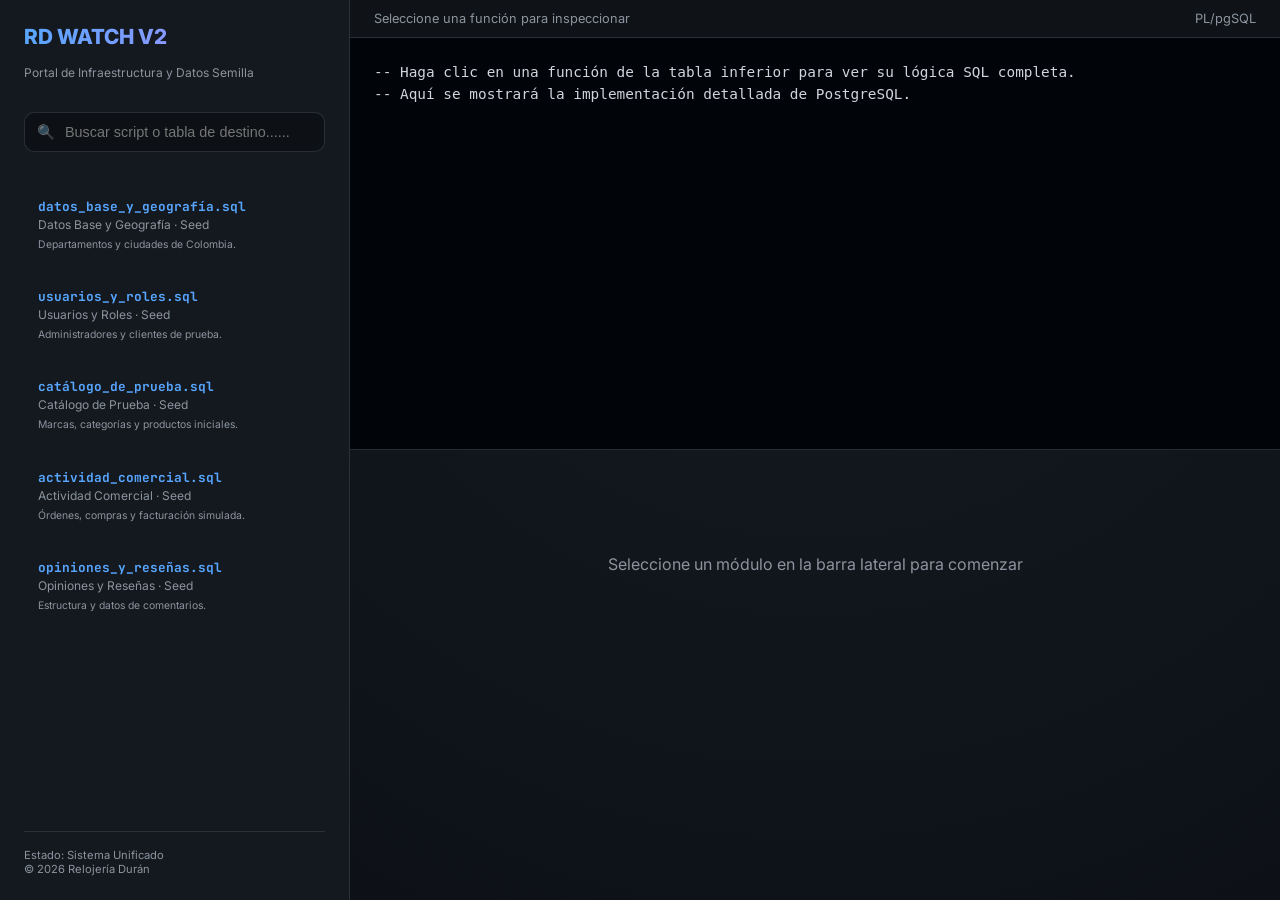
<file: Documentos/informes_pdf/tablas de relaciones/infraestructura_sql_rdwatch.html>
<!DOCTYPE html>
<html lang="es">

<head>
    <meta charset="UTF-8">
    <meta name="viewport" content="width=device-width, initial-scale=1.0">
    <title>Unified Backend Code Portal - RD WATCH V2</title>
    <link rel="preconnect" href="https://fonts.googleapis.com">
    <link rel="preconnect" href="https://fonts.gstatic.com" crossorigin>
    <link
        href="https://fonts.googleapis.com/css2?family=Inter:wght@300;400;600;800&family=JetBrains+Mono:wght@400;700&display=swap"
        rel="stylesheet">
    <style>
        :root {
            --bg-color: #0d1117;
            --card-bg: rgba(22, 27, 34, 0.9);
            --accent-color: #58a6ff;
            --text-main: #c9d1d9;
            --text-dim: #8b949e;
            --border-color: rgba(48, 54, 61, 0.8);
            --glass-border: rgba(255, 255, 255, 0.05);
            --success: #238636;
            --warning: #d29922;
            --error: #f85149;
            --atomic: #bc8cff;
            --code-bg: #010409;
        }

        * {
            margin: 0;
            padding: 0;
            box-sizing: border-box;
        }

        body {
            font-family: 'Inter', sans-serif;
            background-color: var(--bg-color);
            color: var(--text-main);
            display: flex;
            height: 100vh;
            overflow: hidden;
        }

        /* --- Sidebar --- */
        .sidebar {
            width: 350px;
            background: var(--card-bg);
            backdrop-filter: blur(15px);
            border-right: 1px solid var(--border-color);
            padding: 1.5rem;
            display: flex;
            flex-direction: column;
            gap: 1rem;
            z-index: 100;
        }

        h1 {
            font-size: 1.3rem;
            font-weight: 800;
            background: linear-gradient(90deg, #58a6ff, #bc8cff);
            background-clip: text;
            -webkit-background-clip: text;
            -webkit-text-fill-color: transparent;
        }

        .search-box {
            position: relative;
            margin: 1rem 0;
        }

        .search-box input {
            width: 100%;
            background: rgba(0, 0, 0, 0.3);
            border: 1px solid var(--border-color);
            padding: 0.7rem 1rem 0.7rem 2.5rem;
            border-radius: 10px;
            color: white;
            font-size: 0.9rem;
            outline: none;
            transition: border-color 0.3s;
        }

        .search-box input:focus {
            border-color: var(--accent-color);
        }

        .search-box::before {
            content: "🔍";
            position: absolute;
            left: 0.8rem;
            top: 50%;
            transform: translateY(-50%);
            font-size: 0.9rem;
            opacity: 0.5;
        }

        .module-list {
            flex: 1;
            overflow-y: auto;
            display: flex;
            flex-direction: column;
            gap: 0.5rem;
            padding-right: 5px;
        }

        .module-card {
            padding: 0.8rem;
            border-radius: 10px;
            border: 1px solid transparent;
            cursor: pointer;
            transition: all 0.2s;
        }

        .module-card:hover {
            background: rgba(88, 166, 255, 0.05);
            border-color: rgba(88, 166, 255, 0.2);
        }

        .module-card.active {
            background: rgba(88, 166, 255, 0.1);
            border-color: var(--accent-color);
        }

        .module-title {
            font-family: 'JetBrains Mono', monospace;
            font-size: 0.8rem;
            color: var(--accent-color);
            font-weight: 700;
        }

        .module-subtitle {
            font-size: 0.75rem;
            color: var(--text-dim);
            margin-top: 2px;
        }

        /* --- Main Content --- */
        .main-content {
            flex: 1;
            display: flex;
            flex-direction: column;
            overflow: hidden;
            background: radial-gradient(circle at 50% 10%, #161b22 0%, #0d1117 100%);
        }

        /* --- Code Viewer Area --- */
        #code-area {
            height: 50%;
            border-bottom: 1px solid var(--border-color);
            position: relative;
            background: var(--code-bg);
            padding: 0;
            display: flex;
            flex-direction: column;
        }

        .code-header {
            padding: 0.7rem 1.5rem;
            background: rgba(48, 54, 61, 0.3);
            border-bottom: 1px solid var(--border-color);
            display: flex;
            justify-content: space-between;
            align-items: center;
            font-size: 0.8rem;
            color: var(--text-dim);
        }

        .code-container {
            flex: 1;
            overflow: auto;
            padding: 1.5rem;
            font-family: 'JetBrains Mono', monospace;
            font-size: 0.9rem;
            line-height: 1.5;
            color: #d1d5db;
        }

        pre {
            margin: 0;
            tab-size: 4;
        }

        .keyword {
            color: #ff7b72;
            font-weight: 700;
        }

        .function {
            color: #d2a8ff;
        }

        .comment {
            color: #8b949e;
            font-style: italic;
        }

        .inline-comment {
            padding-left: 2rem;
            /* Aleja los comentarios a la derecha */
        }

        .string {
            color: #a5d6ff;
        }

        .type {
            color: #ffa657;
        }

        /* --- Detail Table Area --- */
        #detail-area {
            flex: 1;
            padding: 1.5rem 2rem;
            overflow-y: auto;
            display: flex;
            flex-direction: column;
            gap: 1.5rem;
        }

        .stats-grid {
            display: grid;
            grid-template-columns: repeat(4, 1fr);
            gap: 1rem;
        }

        .stat-card {
            background: var(--card-bg);
            border: 1px solid var(--glass-border);
            padding: 0.8rem;
            border-radius: 12px;
            text-align: center;
        }

        .stat-value {
            font-size: 1.2rem;
            font-weight: 800;
            color: var(--accent-color);
        }

        .stat-label {
            font-size: 0.65rem;
            color: var(--text-dim);
            text-transform: uppercase;
            letter-spacing: 1px;
            margin-top: 4px;
        }

        .table-container {
            background: var(--card-bg);
            border: 1px solid var(--border-color);
            border-radius: 12px;
            overflow: hidden;
        }

        table {
            width: 100%;
            border-collapse: collapse;
            font-size: 0.85rem;
        }

        th {
            background: rgba(0, 0, 0, 0.2);
            text-align: left;
            padding: 12px 15px;
            color: var(--text-dim);
            font-weight: 600;
            border-bottom: 1px solid var(--border-color);
        }

        td {
            padding: 10px 15px;
            border-bottom: 1px solid rgba(255, 255, 255, 0.03);
            vertical-align: middle;
            cursor: pointer;
        }

        tr:hover {
            background: rgba(88, 166, 255, 0.05);
        }

        code-inline {
            font-family: 'JetBrains Mono', monospace;
            background: rgba(88, 166, 255, 0.1);
            color: var(--accent-color);
            padding: 2px 6px;
            border-radius: 4px;
            font-size: 0.8rem;
        }

        .tag {
            font-size: 0.7rem;
            font-weight: 700;
            padding: 2px 8px;
            border-radius: 10px;
            color: white;
            display: inline-block;
        }

        .tag-select {
            background: var(--accent-color);
        }

        .tag-insert {
            background: var(--success);
        }

        .tag-update {
            background: var(--warning);
            color: black;
        }

        .tag-delete {
            background: var(--error);
        }

        .tag-atomic {
            background: var(--atomic);
        }

        .php-badge {
            font-size: 0.7rem;
            background: #30363d;
            color: #8b949e;
            padding: 2px 6px;
            border-radius: 4px;
            border: 1px solid #444;
        }

        .fade-in {
            animation: fadeIn 0.3s ease;
        }

        @keyframes fadeIn {
            from {
                opacity: 0;
                transform: translateY(10px);
            }

            to {
                opacity: 1;
                transform: translateY(0);
            }
        }

        .empty-state {
            text-align: center;
            margin-top: 5rem;
            color: var(--text-dim);
        }

        .btn-view-code {
            padding: 4px 10px;
            background: rgba(88, 166, 255, 0.1);
            border: 1px solid rgba(88, 166, 255, 0.2);
            border-radius: 15px;
            color: var(--accent-color);
            font-size: 0.7rem;
            font-weight: 600;
            text-transform: uppercase;
        }

        .highlight-line {
            background: rgba(88, 166, 255, 0.1);
            border-left: 2px solid var(--accent-color);
        }
    </style>
</head>

<body>

    <aside class="sidebar">
        <h1>RD WATCH V2</h1>
        <p style="font-size: 0.75rem; color: var(--text-dim);">Portal de Infraestructura y Datos Semilla</p>

        <div class="search-box">
            <input type="text" id="global-search" placeholder="Buscar script o tabla de destino......">
        </div>

        <div class="module-list" id="module-list">
            <!-- Populated via JS -->
        </div>

        <div
            style="margin-top: auto; padding-top: 1rem; border-top: 1px solid var(--border-color); font-size: 0.7rem; color: var(--text-dim);">
            <p>Estado: Sistema Unificado</p>
            <p>© 2026 Relojería Durán</p>
        </div>
    </aside>

    <main class="main-content">
        <div id="code-area">
            <div class="code-header">
                <span id="code-filename">Seleccione una función para inspeccionar</span>
                <span id="code-stats">PL/pgSQL</span>
            </div>
            <div class="code-container">
                <pre id="code-display" class="fade-in">-- Haga clic en una función de la tabla inferior para ver su lógica SQL completa.
-- Aquí se mostrará la implementación detallada de PostgreSQL.</pre>
            </div>
        </div>

        <div id="detail-area">
            <!-- Contenido dinámico aquí -->
            <div class="empty-state">
                <p>Seleccione un módulo en la barra lateral para comenzar</p>
            </div>
        </div>
    </main>

    <script>
        const functionCode = {
            '00_geodata.sql': `--INSERTS DEPARTAMENTOS

-- Región Amazonía
SELECT fun_insert_departamentos(1, 'Amazonas', 'CO-AMA');             -- Instrucción de script (DML/Procedural)
SELECT fun_insert_departamentos(8, 'Caquetá', 'CO-CAQ');              -- Instrucción de script (DML/Procedural)
SELECT fun_insert_departamentos(15, 'Guainía', 'CO-GUA');             -- Instrucción de script (DML/Procedural)
SELECT fun_insert_departamentos(16, 'Guaviare', 'CO-GUV');            -- Instrucción de script (DML/Procedural)
SELECT fun_insert_departamentos(23, 'Putumayo', 'CO-PUT');            -- Instrucción de script (DML/Procedural)
SELECT fun_insert_departamentos(31, 'Vaupés', 'CO-VAU');              -- Instrucción de script (DML/Procedural)

-- Región Andina
SELECT fun_insert_departamentos(2, 'Antioquia', 'CO-ANT');            -- Instrucción de script (DML/Procedural)
SELECT fun_insert_departamentos(6, 'Boyacá', 'CO-BOY');               -- Instrucción de script (DML/Procedural)
SELECT fun_insert_departamentos(7, 'Caldas', 'CO-CAL');               -- Instrucción de script (DML/Procedural)
SELECT fun_insert_departamentos(14, 'Cundinamarca', 'CO-CUN');        -- Instrucción de script (DML/Procedural)
SELECT fun_insert_departamentos(17, 'Huila', 'CO-HUI');               -- Instrucción de script (DML/Procedural)
SELECT fun_insert_departamentos(22, 'Norte de Santander', 'CO-NSA');    -- Instrucción de script (DML/Procedural)
SELECT fun_insert_departamentos(24, 'Quindío', 'CO-QUI');             -- Instrucción de script (DML/Procedural)
SELECT fun_insert_departamentos(25, 'Risaralda', 'CO-RIS');           -- Instrucción de script (DML/Procedural)
SELECT fun_insert_departamentos(27, 'Santander', 'CO-SAN');           -- Tu región
SELECT fun_insert_departamentos(29, 'Tolima', 'CO-TOL');              -- Instrucción de script (DML/Procedural)
SELECT fun_insert_departamentos(33, 'Bogotá D.C.', 'CO-DC');          -- Instrucción de script (DML/Procedural)

-- Región Orinoquía
SELECT fun_insert_departamentos(3, 'Arauca', 'CO-ARA');               -- Instrucción de script (DML/Procedural)
SELECT fun_insert_departamentos(9, 'Casanare', 'CO-CAS');             -- Instrucción de script (DML/Procedural)
SELECT fun_insert_departamentos(20, 'Meta', 'CO-MET');                -- Instrucción de script (DML/Procedural)
SELECT fun_insert_departamentos(32, 'Vichada', 'CO-VIC');             -- Instrucción de script (DML/Procedural)

-- Región Caribe
SELECT fun_insert_departamentos(4, 'Atlántico', 'CO-ATL');            -- Instrucción de script (DML/Procedural)
SELECT fun_insert_departamentos(5, 'Bolívar', 'CO-BOL');              -- Instrucción de script (DML/Procedural)
SELECT fun_insert_departamentos(11, 'Cesar', 'CO-CES');               -- Instrucción de script (DML/Procedural)
SELECT fun_insert_departamentos(13, 'Córdoba', 'CO-COR');             -- Instrucción de script (DML/Procedural)
SELECT fun_insert_departamentos(18, 'La Guajira', 'CO-LAG');          -- Instrucción de script (DML/Procedural)
SELECT fun_insert_departamentos(19, 'Magdalena', 'CO-MAG');           -- Instrucción de script (DML/Procedural)
SELECT fun_insert_departamentos(26, 'San Andrés y Providencia', 'CO-SAP');    -- Instrucción de script (DML/Procedural)
SELECT fun_insert_departamentos(28, 'Sucre', 'CO-SUC');               -- Instrucción de script (DML/Procedural)

-- Región Pacífica
SELECT fun_insert_departamentos(10, 'Cauca', 'CO-CAU');               -- Instrucción de script (DML/Procedural)
SELECT fun_insert_departamentos(12, 'Chocó', 'CO-CHO');               -- Instrucción de script (DML/Procedural)
SELECT fun_insert_departamentos(21, 'Nariño', 'CO-NAR');              -- Instrucción de script (DML/Procedural)
SELECT fun_insert_departamentos(30, 'Valle del Cauca', 'CO-VAC');     -- Instrucción de script (DML/Procedural)

--INSERTS CIUDADES
-- 1. Amazonas
SELECT fun_insert_ciudades(1, 1, 'Leticia', '910001');                -- Instrucción de script (DML/Procedural)
SELECT fun_insert_ciudades(2, 1, 'Puerto Nariño', '910010');          -- Instrucción de script (DML/Procedural)

-- 2. Antioquia (Selección principal)
SELECT fun_insert_ciudades(3, 2, 'Medellín', '050001');               -- Instrucción de script (DML/Procedural)
SELECT fun_insert_ciudades(4, 2, 'Bello', '051050');                  -- Instrucción de script (DML/Procedural)
SELECT fun_insert_ciudades(5, 2, 'Envigado', '055420');               -- Instrucción de script (DML/Procedural)
SELECT fun_insert_ciudades(6, 2, 'Itagüí', '055410');                 -- Instrucción de script (DML/Procedural)
SELECT fun_insert_ciudades(7, 2, 'Rionegro', '054040');               -- Instrucción de script (DML/Procedural)
SELECT fun_insert_ciudades(8, 2, 'Apartadó', '057860');               -- Instrucción de script (DML/Procedural)

-- 3. Arauca
SELECT fun_insert_ciudades(9, 3, 'Arauca', '810001');                 -- Instrucción de script (DML/Procedural)
SELECT fun_insert_ciudades(10, 3, 'Saravena', '815010');              -- Instrucción de script (DML/Procedural)

-- 4. Atlántico
SELECT fun_insert_ciudades(11, 4, 'Barranquilla', '080001');          -- Instrucción de script (DML/Procedural)
SELECT fun_insert_ciudades(12, 4, 'Soledad', '083001');               -- Instrucción de script (DML/Procedural)
SELECT fun_insert_ciudades(13, 4, 'Malambo', '083010');               -- Instrucción de script (DML/Procedural)

-- 5. Bolívar
SELECT fun_insert_ciudades(14, 5, 'Cartagena de Indias', '130001');    -- Instrucción de script (DML/Procedural)
SELECT fun_insert_ciudades(15, 5, 'Magangué', '132010');              -- Instrucción de script (DML/Procedural)
SELECT fun_insert_ciudades(16, 5, 'Turbaco', '131001');               -- Instrucción de script (DML/Procedural)

-- 6. Boyacá
SELECT fun_insert_ciudades(17, 6, 'Tunja', '150001');                 -- Instrucción de script (DML/Procedural)
SELECT fun_insert_ciudades(18, 6, 'Duitama', '150460');               -- Instrucción de script (DML/Procedural)
SELECT fun_insert_ciudades(19, 6, 'Sogamoso', '152210');              -- Instrucción de script (DML/Procedural)
SELECT fun_insert_ciudades(20, 6, 'Villa de Leyva', '154001');        -- Instrucción de script (DML/Procedural)

-- 7. Caldas
SELECT fun_insert_ciudades(21, 7, 'Manizales', '170001');             -- Instrucción de script (DML/Procedural)
SELECT fun_insert_ciudades(22, 7, 'La Dorada', '175030');             -- Instrucción de script (DML/Procedural)

-- 8. Caquetá
SELECT fun_insert_ciudades(23, 8, 'Florencia', '180001');             -- Instrucción de script (DML/Procedural)

-- 9. Casanare
SELECT fun_insert_ciudades(24, 9, 'Yopal', '850001');                 -- Instrucción de script (DML/Procedural)

-- 10. Cauca
SELECT fun_insert_ciudades(25, 10, 'Popayán', '190001');              -- Instrucción de script (DML/Procedural)
SELECT fun_insert_ciudades(26, 10, 'Santander de Quilichao', '191030');    -- Instrucción de script (DML/Procedural)

-- 11. Cesar
SELECT fun_insert_ciudades(27, 11, 'Valledupar', '200001');           -- Instrucción de script (DML/Procedural)
SELECT fun_insert_ciudades(28, 11, 'Aguachica', '205010');            -- Instrucción de script (DML/Procedural)

-- 12. Chocó
SELECT fun_insert_ciudades(29, 12, 'Quibdó', '270001');               -- Instrucción de script (DML/Procedural)

-- 13. Córdoba
SELECT fun_insert_ciudades(30, 13, 'Montería', '230001');             -- Instrucción de script (DML/Procedural)
SELECT fun_insert_ciudades(31, 13, 'Lorica', '234010');               -- Instrucción de script (DML/Procedural)

-- 14. Cundinamarca
SELECT fun_insert_ciudades(32, 14, 'Soacha', '250050');               -- Instrucción de script (DML/Procedural)
SELECT fun_insert_ciudades(33, 14, 'Girardot', '252430');             -- Instrucción de script (DML/Procedural)
SELECT fun_insert_ciudades(34, 14, 'Zipaquirá', '250250');            -- Instrucción de script (DML/Procedural)
SELECT fun_insert_ciudades(35, 14, 'Chía', '250001');                 -- Instrucción de script (DML/Procedural)
SELECT fun_insert_ciudades(36, 14, 'Mosquera', '250040');             -- Instrucción de script (DML/Procedural)

-- 15. Guainía
SELECT fun_insert_ciudades(37, 15, 'Inírida', '940001');              -- Instrucción de script (DML/Procedural)

-- 16. Guaviare
SELECT fun_insert_ciudades(38, 16, 'San José del Guaviare', '950001');    -- Instrucción de script (DML/Procedural)

-- 17. Huila
SELECT fun_insert_ciudades(39, 17, 'Neiva', '410001');                -- Instrucción de script (DML/Procedural)
SELECT fun_insert_ciudades(40, 17, 'Pitalito', '417030');             -- Instrucción de script (DML/Procedural)

-- 18. La Guajira
SELECT fun_insert_ciudades(41, 18, 'Riohacha', '440001');             -- Instrucción de script (DML/Procedural)
SELECT fun_insert_ciudades(42, 18, 'Maicao', '444001');               -- Instrucción de script (DML/Procedural)

-- 19. Magdalena
SELECT fun_insert_ciudades(43, 19, 'Santa Marta', '470001');          -- Instrucción de script (DML/Procedural)
SELECT fun_insert_ciudades(44, 19, 'Ciénaga', '479010');              -- Instrucción de script (DML/Procedural)

-- 20. Meta
SELECT fun_insert_ciudades(45, 20, 'Villavicencio', '500001');        -- Instrucción de script (DML/Procedural)
SELECT fun_insert_ciudades(46, 20, 'Acacías', '507001');              -- Instrucción de script (DML/Procedural)

-- 21. Nariño
SELECT fun_insert_ciudades(47, 21, 'Pasto', '520001');                -- Instrucción de script (DML/Procedural)
SELECT fun_insert_ciudades(48, 21, 'Ipiales', '524060');              -- Instrucción de script (DML/Procedural)
SELECT fun_insert_ciudades(49, 21, 'Tumaco', '528501');               -- Instrucción de script (DML/Procedural)

-- 22. Norte de Santander
SELECT fun_insert_ciudades(50, 22, 'Cúcuta', '540001');               -- Instrucción de script (DML/Procedural)
SELECT fun_insert_ciudades(51, 22, 'Ocaña', '546550');                -- Instrucción de script (DML/Procedural)
SELECT fun_insert_ciudades(52, 22, 'Pamplona', '543050');             -- Instrucción de script (DML/Procedural)
SELECT fun_insert_ciudades(53, 22, 'Villa del Rosario', '541070');    -- Instrucción de script (DML/Procedural)

-- 23. Putumayo
SELECT fun_insert_ciudades(54, 23, 'Mocoa', '860001');                -- Instrucción de script (DML/Procedural)
SELECT fun_insert_ciudades(55, 23, 'Puerto Asís', '862020');          -- Instrucción de script (DML/Procedural)

-- 24. Quindío
SELECT fun_insert_ciudades(56, 24, 'Armenia', '630001');              -- Instrucción de script (DML/Procedural)
SELECT fun_insert_ciudades(57, 24, 'Calarcá', '632001');              -- Instrucción de script (DML/Procedural)

-- 25. Risaralda
SELECT fun_insert_ciudades(58, 25, 'Pereira', '660001');              -- Instrucción de script (DML/Procedural)
SELECT fun_insert_ciudades(59, 25, 'Dosquebradas', '660002');         -- Instrucción de script (DML/Procedural)

-- 26. San Andrés
SELECT fun_insert_ciudades(60, 26, 'San Andrés', '880001');           -- Instrucción de script (DML/Procedural)

-- 27. Santander (Tu región)
SELECT fun_insert_ciudades(61, 27, 'Bucaramanga', '680001');          -- Instrucción de script (DML/Procedural)
SELECT fun_insert_ciudades(62, 27, 'Floridablanca', '681001');        -- Instrucción de script (DML/Procedural)
SELECT fun_insert_ciudades(63, 27, 'Girón', '687541');                -- Instrucción de script (DML/Procedural)
SELECT fun_insert_ciudades(64, 27, 'Piedecuesta', '681011');          -- Instrucción de script (DML/Procedural)
SELECT fun_insert_ciudades(65, 27, 'Barrancabermeja', '687031');      -- Instrucción de script (DML/Procedural)
SELECT fun_insert_ciudades(66, 27, 'San Gil', '684031');              -- Instrucción de script (DML/Procedural)

-- 28. Sucre
SELECT fun_insert_ciudades(67, 28, 'Sincelejo', '700001');            -- Instrucción de script (DML/Procedural)

-- 29. Tolima
SELECT fun_insert_ciudades(68, 29, 'Ibagué', '730001');               -- Instrucción de script (DML/Procedural)
SELECT fun_insert_ciudades(69, 29, 'Espinal', '733520');              -- Instrucción de script (DML/Procedural)

-- 30. Valle del Cauca
SELECT fun_insert_ciudades(70, 30, 'Cali', '760001');                 -- Instrucción de script (DML/Procedural)
SELECT fun_insert_ciudades(71, 30, 'Buenaventura', '764501');         -- Instrucción de script (DML/Procedural)
SELECT fun_insert_ciudades(72, 30, 'Palmira', '763531');              -- Instrucción de script (DML/Procedural)
SELECT fun_insert_ciudades(73, 30, 'Tuluá', '763021');                -- Instrucción de script (DML/Procedural)
SELECT fun_insert_ciudades(74, 30, 'Buga', '763041');                 -- Instrucción de script (DML/Procedural)

-- 31. Vaupés
SELECT fun_insert_ciudades(75, 31, 'Mitú', '970001');                 -- Instrucción de script (DML/Procedural)

-- 32. Vichada
SELECT fun_insert_ciudades(76, 32, 'Puerto Carreño', '990001');       -- Instrucción de script (DML/Procedural)

-- 33. Bogotá D.C.
SELECT fun_insert_ciudades(77, 33, 'Bogotá', '110001');               -- Instrucción de script (DML/Procedural)


-- ================================================================
-- GRAN EXPANSIÓN DE CIUDADES DE COLOMBIA (Resto de Municipios)
-- Secuencia inicia en ID: 78
-- Códigos postales en NULL para agilizar la carga masiva
-- ================================================================

-- 2. ANTIOQUIA (Adicionales importantes)
SELECT fun_insert_ciudades(78, 2, 'Caucasia', NULL);                  -- Instrucción de script (DML/Procedural)
SELECT fun_insert_ciudades(79, 2, 'Turbo', NULL);                     -- Instrucción de script (DML/Procedural)
SELECT fun_insert_ciudades(80, 2, 'Santa Fe de Antioquia', NULL);     -- Instrucción de script (DML/Procedural)
SELECT fun_insert_ciudades(81, 2, 'Guatapé', NULL);                   -- Instrucción de script (DML/Procedural)
SELECT fun_insert_ciudades(82, 2, 'Jardín', NULL);                    -- Instrucción de script (DML/Procedural)
SELECT fun_insert_ciudades(83, 2, 'Jericó', NULL);                    -- Instrucción de script (DML/Procedural)
SELECT fun_insert_ciudades(84, 2, 'La Ceja', NULL);                   -- Instrucción de script (DML/Procedural)
SELECT fun_insert_ciudades(85, 2, 'Marinilla', NULL);                 -- Instrucción de script (DML/Procedural)
SELECT fun_insert_ciudades(86, 2, 'Chigorodó', NULL);                 -- Instrucción de script (DML/Procedural)
SELECT fun_insert_ciudades(87, 2, 'Necoclí', NULL);                   -- Instrucción de script (DML/Procedural)
SELECT fun_insert_ciudades(88, 2, 'Yarumal', NULL);                   -- Instrucción de script (DML/Procedural)
SELECT fun_insert_ciudades(89, 2, 'Caldas', NULL);                    -- Instrucción de script (DML/Procedural)
SELECT fun_insert_ciudades(90, 2, 'Copacabana', NULL);                -- Instrucción de script (DML/Procedural)
SELECT fun_insert_ciudades(91, 2, 'Girardota', NULL);                 -- Instrucción de script (DML/Procedural)
SELECT fun_insert_ciudades(92, 2, 'La Estrella', NULL);               -- Instrucción de script (DML/Procedural)
SELECT fun_insert_ciudades(93, 2, 'Sabaneta', NULL);                  -- Instrucción de script (DML/Procedural)
SELECT fun_insert_ciudades(94, 2, 'Andes', NULL);                     -- Instrucción de script (DML/Procedural)
SELECT fun_insert_ciudades(95, 2, 'Urrao', NULL);                     -- Instrucción de script (DML/Procedural)

-- 4. ATLÁNTICO (Área Metropolitana y otros)
SELECT fun_insert_ciudades(96, 4, 'Puerto Colombia', NULL);           -- Instrucción de script (DML/Procedural)
SELECT fun_insert_ciudades(97, 4, 'Galapa', NULL);                    -- Instrucción de script (DML/Procedural)
SELECT fun_insert_ciudades(98, 4, 'Sabanalarga', NULL);               -- Instrucción de script (DML/Procedural)
SELECT fun_insert_ciudades(99, 4, 'Baranoa', NULL);                   -- Instrucción de script (DML/Procedural)
SELECT fun_insert_ciudades(100, 4, 'Santo Tomás', NULL);              -- Instrucción de script (DML/Procedural)

-- 5. BOLÍVAR
SELECT fun_insert_ciudades(101, 5, 'El Carmen de Bolívar', NULL);     -- Instrucción de script (DML/Procedural)
SELECT fun_insert_ciudades(102, 5, 'Mompox', NULL);                   -- Instrucción de script (DML/Procedural)
SELECT fun_insert_ciudades(103, 5, 'Arjona', NULL);                   -- Instrucción de script (DML/Procedural)
SELECT fun_insert_ciudades(104, 5, 'San Juan Nepomuceno', NULL);      -- Instrucción de script (DML/Procedural)

-- 6. BOYACÁ
SELECT fun_insert_ciudades(105, 6, 'Chiquinquirá', NULL);             -- Instrucción de script (DML/Procedural)
SELECT fun_insert_ciudades(106, 6, 'Paipa', NULL);                    -- Instrucción de script (DML/Procedural)
SELECT fun_insert_ciudades(107, 6, 'Puerto Boyacá', NULL);            -- Instrucción de script (DML/Procedural)
SELECT fun_insert_ciudades(108, 6, 'Moniquirá', NULL);                -- Instrucción de script (DML/Procedural)
SELECT fun_insert_ciudades(109, 6, 'Nobsa', NULL);                    -- Instrucción de script (DML/Procedural)
SELECT fun_insert_ciudades(110, 6, 'Tibasosa', NULL);                 -- Instrucción de script (DML/Procedural)
SELECT fun_insert_ciudades(111, 6, 'Ráquira', NULL);                  -- Instrucción de script (DML/Procedural)

-- 7. CALDAS
SELECT fun_insert_ciudades(112, 7, 'Chinchiná', NULL);                -- Instrucción de script (DML/Procedural)
SELECT fun_insert_ciudades(113, 7, 'Villamaría', NULL);               -- Instrucción de script (DML/Procedural)
SELECT fun_insert_ciudades(114, 7, 'Aguadas', NULL);                  -- Instrucción de script (DML/Procedural)
SELECT fun_insert_ciudades(115, 7, 'Riosucio', NULL);                 -- Instrucción de script (DML/Procedural)
SELECT fun_insert_ciudades(116, 7, 'Salamina', NULL);                 -- Instrucción de script (DML/Procedural)
SELECT fun_insert_ciudades(117, 7, 'Anserma', NULL);                  -- Instrucción de script (DML/Procedural)

-- 8. CAQUETÁ
SELECT fun_insert_ciudades(118, 8, 'San Vicente del Caguán', NULL);    -- Instrucción de script (DML/Procedural)

-- 9. CASANARE
SELECT fun_insert_ciudades(119, 9, 'Aguazul', NULL);                  -- Instrucción de script (DML/Procedural)
SELECT fun_insert_ciudades(120, 9, 'Villanueva', NULL);               -- Instrucción de script (DML/Procedural)
SELECT fun_insert_ciudades(121, 9, 'Tauramena', NULL);                -- Instrucción de script (DML/Procedural)
SELECT fun_insert_ciudades(122, 9, 'Paz de Ariporo', NULL);           -- Instrucción de script (DML/Procedural)

-- 10. CAUCA
SELECT fun_insert_ciudades(123, 10, 'Puerto Tejada', NULL);           -- Instrucción de script (DML/Procedural)
SELECT fun_insert_ciudades(124, 10, 'Piendamó', NULL);                -- Instrucción de script (DML/Procedural)
SELECT fun_insert_ciudades(125, 10, 'El Bordo', NULL);                -- Instrucción de script (DML/Procedural)

-- 11. CESAR
SELECT fun_insert_ciudades(126, 11, 'Bosconia', NULL);                -- Instrucción de script (DML/Procedural)
SELECT fun_insert_ciudades(127, 11, 'Curumaní', NULL);                -- Instrucción de script (DML/Procedural)
SELECT fun_insert_ciudades(128, 11, 'Codazzi', NULL);                 -- Instrucción de script (DML/Procedural)
SELECT fun_insert_ciudades(129, 11, 'La Paz', NULL);                  -- Instrucción de script (DML/Procedural)

-- 12. CHOCÓ
SELECT fun_insert_ciudades(130, 12, 'Istmina', NULL);                 -- Instrucción de script (DML/Procedural)
SELECT fun_insert_ciudades(131, 12, 'Tadó', NULL);                    -- Instrucción de script (DML/Procedural)
SELECT fun_insert_ciudades(132, 12, 'Nuquí', NULL);                   -- Turismo
SELECT fun_insert_ciudades(133, 12, 'Bahía Solano', NULL);            -- Turismo

-- 13. CÓRDOBA
SELECT fun_insert_ciudades(134, 13, 'Cereté', NULL);                  -- Instrucción de script (DML/Procedural)
SELECT fun_insert_ciudades(135, 13, 'Sahagún', NULL);                 -- Instrucción de script (DML/Procedural)
SELECT fun_insert_ciudades(136, 13, 'Montelíbano', NULL);             -- Instrucción de script (DML/Procedural)
SELECT fun_insert_ciudades(137, 13, 'Planeta Rica', NULL);            -- Instrucción de script (DML/Procedural)
SELECT fun_insert_ciudades(138, 13, 'Ciénaga de Oro', NULL);          -- Instrucción de script (DML/Procedural)

-- 14. CUNDINAMARCA (Sabana y aledaños - Muy importante para envíos)
SELECT fun_insert_ciudades(139, 14, 'Facatativá', NULL);              -- Instrucción de script (DML/Procedural)
SELECT fun_insert_ciudades(140, 14, 'Fusagasugá', NULL);              -- Instrucción de script (DML/Procedural)
SELECT fun_insert_ciudades(141, 14, 'Madrid', NULL);                  -- Instrucción de script (DML/Procedural)
SELECT fun_insert_ciudades(142, 14, 'Funza', NULL);                   -- Instrucción de script (DML/Procedural)
SELECT fun_insert_ciudades(143, 14, 'Cajicá', NULL);                  -- Instrucción de script (DML/Procedural)
SELECT fun_insert_ciudades(144, 14, 'Tocancipá', NULL);               -- Zona industrial
SELECT fun_insert_ciudades(145, 14, 'Cota', NULL);                    -- Instrucción de script (DML/Procedural)
SELECT fun_insert_ciudades(146, 14, 'Sopó', NULL);                    -- Instrucción de script (DML/Procedural)
SELECT fun_insert_ciudades(147, 14, 'Tabio', NULL);                   -- Instrucción de script (DML/Procedural)
SELECT fun_insert_ciudades(148, 14, 'Tenjo', NULL);                   -- Instrucción de script (DML/Procedural)
SELECT fun_insert_ciudades(149, 14, 'La Calera', NULL);               -- Instrucción de script (DML/Procedural)
SELECT fun_insert_ciudades(150, 14, 'Villeta', NULL);                 -- Instrucción de script (DML/Procedural)
SELECT fun_insert_ciudades(151, 14, 'Ubaté', NULL);                   -- Instrucción de script (DML/Procedural)
SELECT fun_insert_ciudades(152, 14, 'Tocaima', NULL);                 -- Instrucción de script (DML/Procedural)
SELECT fun_insert_ciudades(153, 14, 'Ricaurte', NULL);                -- Instrucción de script (DML/Procedural)
SELECT fun_insert_ciudades(154, 14, 'Guaduas', NULL);                 -- Instrucción de script (DML/Procedural)
SELECT fun_insert_ciudades(155, 14, 'Pacho', NULL);                   -- Instrucción de script (DML/Procedural)

-- 17. HUILA
SELECT fun_insert_ciudades(156, 17, 'Garzón', NULL);                  -- Instrucción de script (DML/Procedural)
SELECT fun_insert_ciudades(157, 17, 'La Plata', NULL);                -- Instrucción de script (DML/Procedural)
SELECT fun_insert_ciudades(158, 17, 'Campoalegre', NULL);             -- Instrucción de script (DML/Procedural)
SELECT fun_insert_ciudades(159, 17, 'San Agustín', NULL);             -- Turismo

-- 18. LA GUAJIRA
SELECT fun_insert_ciudades(160, 18, 'Uribia', NULL);                  -- Instrucción de script (DML/Procedural)
SELECT fun_insert_ciudades(161, 18, 'Fonseca', NULL);                 -- Instrucción de script (DML/Procedural)
SELECT fun_insert_ciudades(162, 18, 'San Juan del Cesar', NULL);      -- Instrucción de script (DML/Procedural)

-- 19. MAGDALENA
SELECT fun_insert_ciudades(163, 19, 'Fundación', NULL);               -- Instrucción de script (DML/Procedural)
SELECT fun_insert_ciudades(164, 19, 'El Banco', NULL);                -- Instrucción de script (DML/Procedural)
SELECT fun_insert_ciudades(165, 19, 'Plato', NULL);                   -- Instrucción de script (DML/Procedural)
SELECT fun_insert_ciudades(166, 19, 'Aracataca', NULL);               -- Instrucción de script (DML/Procedural)

-- 20. META
SELECT fun_insert_ciudades(167, 20, 'Granada', NULL);                 -- Instrucción de script (DML/Procedural)
SELECT fun_insert_ciudades(168, 20, 'Puerto López', NULL);            -- Instrucción de script (DML/Procedural)
SELECT fun_insert_ciudades(169, 20, 'Cumaral', NULL);                 -- Instrucción de script (DML/Procedural)
SELECT fun_insert_ciudades(170, 20, 'Restrepo', NULL);                -- Instrucción de script (DML/Procedural)

-- 21. NARIÑO
SELECT fun_insert_ciudades(171, 21, 'La Unión', NULL);                -- Instrucción de script (DML/Procedural)
SELECT fun_insert_ciudades(172, 21, 'Túquerres', NULL);               -- Instrucción de script (DML/Procedural)
SELECT fun_insert_ciudades(173, 21, 'Samaniego', NULL);               -- Instrucción de script (DML/Procedural)

-- 22. NORTE DE SANTANDER
SELECT fun_insert_ciudades(174, 22, 'Los Patios', NULL);              -- Instrucción de script (DML/Procedural)
SELECT fun_insert_ciudades(175, 22, 'Tibú', NULL);                    -- Instrucción de script (DML/Procedural)
SELECT fun_insert_ciudades(176, 22, 'Chinácota', NULL);               -- Instrucción de script (DML/Procedural)
SELECT fun_insert_ciudades(177, 22, 'El Zulia', NULL);                -- Instrucción de script (DML/Procedural)

-- 23. PUTUMAYO
SELECT fun_insert_ciudades(178, 23, 'Orito', NULL);                   -- Instrucción de script (DML/Procedural)
SELECT fun_insert_ciudades(179, 23, 'Sibundoy', NULL);                -- Instrucción de script (DML/Procedural)

-- 24. QUINDÍO
SELECT fun_insert_ciudades(180, 24, 'Montenegro', NULL);              -- Parque del Café
SELECT fun_insert_ciudades(181, 24, 'Quimbaya', NULL);                -- Instrucción de script (DML/Procedural)
SELECT fun_insert_ciudades(182, 24, 'La Tebaida', NULL);              -- Instrucción de script (DML/Procedural)
SELECT fun_insert_ciudades(183, 24, 'Circasia', NULL);                -- Instrucción de script (DML/Procedural)
SELECT fun_insert_ciudades(184, 24, 'Salento', NULL);                 -- Turismo
SELECT fun_insert_ciudades(185, 24, 'Filandia', NULL);                -- Turismo

-- 25. RISARALDA
SELECT fun_insert_ciudades(186, 25, 'Santa Rosa de Cabal', NULL);     -- Instrucción de script (DML/Procedural)
SELECT fun_insert_ciudades(187, 25, 'La Virginia', NULL);             -- Instrucción de script (DML/Procedural)
SELECT fun_insert_ciudades(188, 25, 'Belén de Umbría', NULL);         -- Instrucción de script (DML/Procedural)
SELECT fun_insert_ciudades(189, 25, 'Marsella', NULL);                -- Instrucción de script (DML/Procedural)

-- 27. SANTANDER (Gran Santander)
SELECT fun_insert_ciudades(190, 27, 'Socorro', NULL);                 -- Instrucción de script (DML/Procedural)
SELECT fun_insert_ciudades(191, 27, 'Barbosa', NULL);                 -- Instrucción de script (DML/Procedural)
SELECT fun_insert_ciudades(192, 27, 'Vélez', NULL);                   -- Instrucción de script (DML/Procedural)
SELECT fun_insert_ciudades(193, 27, 'Zapatoca', NULL);                -- Instrucción de script (DML/Procedural)
SELECT fun_insert_ciudades(194, 27, 'Barichara', NULL);               -- Turismo
SELECT fun_insert_ciudades(195, 27, 'Lebrija', NULL);                 -- Aeropuerto
SELECT fun_insert_ciudades(196, 27, 'Rionegro', NULL);                -- Instrucción de script (DML/Procedural)
SELECT fun_insert_ciudades(197, 27, 'Sabana de Torres', NULL);        -- Instrucción de script (DML/Procedural)
SELECT fun_insert_ciudades(198, 27, 'Cimitarra', NULL);               -- Instrucción de script (DML/Procedural)
SELECT fun_insert_ciudades(199, 27, 'Málaga', NULL);                  -- Instrucción de script (DML/Procedural)
SELECT fun_insert_ciudades(200, 27, 'Puerto Wilches', NULL);          -- Instrucción de script (DML/Procedural)
SELECT fun_insert_ciudades(201, 27, 'Oiba', NULL);                    -- Instrucción de script (DML/Procedural)
SELECT fun_insert_ciudades(202, 27, 'Charalá', NULL);                 -- Instrucción de script (DML/Procedural)

-- 28. SUCRE
SELECT fun_insert_ciudades(203, 28, 'Corozal', NULL);                 -- Instrucción de script (DML/Procedural)
SELECT fun_insert_ciudades(204, 28, 'San Marcos', NULL);              -- Instrucción de script (DML/Procedural)
SELECT fun_insert_ciudades(205, 28, 'Tolú', NULL);                    -- Turismo
SELECT fun_insert_ciudades(206, 28, 'Coveñas', NULL);                 -- Turismo
SELECT fun_insert_ciudades(207, 28, 'Sampués', NULL);                 -- Instrucción de script (DML/Procedural)

-- 29. TOLIMA
SELECT fun_insert_ciudades(208, 29, 'Melgar', NULL);                  -- Turismo
SELECT fun_insert_ciudades(209, 29, 'Honda', NULL);                   -- Instrucción de script (DML/Procedural)
SELECT fun_insert_ciudades(210, 29, 'Mariquita', NULL);               -- Instrucción de script (DML/Procedural)
SELECT fun_insert_ciudades(211, 29, 'Chaparral', NULL);               -- Instrucción de script (DML/Procedural)
SELECT fun_insert_ciudades(212, 29, 'Líbano', NULL);                  -- Instrucción de script (DML/Procedural)
SELECT fun_insert_ciudades(213, 29, 'Flandes', NULL);                 -- Instrucción de script (DML/Procedural)
SELECT fun_insert_ciudades(214, 29, 'Guamo', NULL);                   -- Instrucción de script (DML/Procedural)

-- 30. VALLE DEL CAUCA (Muy denso comercialmente)
SELECT fun_insert_ciudades(215, 30, 'Jamundí', NULL);                 -- Instrucción de script (DML/Procedural)
SELECT fun_insert_ciudades(216, 30, 'Yumbo', NULL);                   -- Instrucción de script (DML/Procedural)
SELECT fun_insert_ciudades(217, 30, 'Cartago', NULL);                 -- Instrucción de script (DML/Procedural)
SELECT fun_insert_ciudades(218, 30, 'Candelaria', NULL);              -- Instrucción de script (DML/Procedural)
SELECT fun_insert_ciudades(219, 30, 'Florida', NULL);                 -- Instrucción de script (DML/Procedural)
SELECT fun_insert_ciudades(220, 30, 'Pradera', NULL);                 -- Instrucción de script (DML/Procedural)
SELECT fun_insert_ciudades(221, 30, 'El Cerrito', NULL);              -- Instrucción de script (DML/Procedural)
SELECT fun_insert_ciudades(222, 30, 'Zarzal', NULL);                  -- Instrucción de script (DML/Procedural)
SELECT fun_insert_ciudades(223, 30, 'Roldanillo', NULL);              -- Instrucción de script (DML/Procedural)
SELECT fun_insert_ciudades(224, 30, 'Sevilla', NULL);                 -- Instrucción de script (DML/Procedural)
SELECT fun_insert_ciudades(225, 30, 'Caicedonia', NULL);              -- Instrucción de script (DML/Procedural)
SELECT fun_insert_ciudades(226, 30, 'Dagua', NULL);                   -- Instrucción de script (DML/Procedural)

-- 3. ARAUCA (Extra)
SELECT fun_insert_ciudades(227, 3, 'Tame', NULL);                     -- Instrucción de script (DML/Procedural)

-- 1. AMAZONAS (Extra)
SELECT fun_insert_ciudades(228, 1, 'Tarapacá', NULL);                 -- Instrucción de script (DML/Procedural)`,
            '01_users_base.sql': `-- POBLACIÓN DE USUARIOS PERSONALIZADOS - RD WATCH V2
-- Patrón de correo: cliente[N]@email.com
-- Patrón de contraseña: Cliente123![N]

-- 1. Administrador y Clientes Base
-- Eliminamos el borrado masivo para preservar los seeders de 05_seeders.sql

INSERT INTO tab_Usuarios (id_usuario, nom_usuario, correo_usuario, num_telefono_usuario, contra, rol, direccion_principal, activo, fec_insert, usr_insert)    -- Inserción masiva/unitaria de datos semilla en TAB_USUARIOS
VALUES (1, 'Administrador RD Watch', 'admin@rdwatch.com', 3115460069, '\$2b\$12\$7piCEjqRgZvt0S9b.hrRC.u9IEZvceySXtJzlWtO6SweGlqQQuJu.', 'admin', 'Calle 34 #18-40 local 107', TRUE, NOW(), 'system');    -- Declaración de valores físicos a almacenar

-- 2. Cliente por Defecto
INSERT INTO tab_Usuarios (id_usuario, nom_usuario, correo_usuario, num_telefono_usuario, contra, rol, direccion_principal, activo, fec_insert, usr_insert)    -- Inserción masiva/unitaria de datos semilla en TAB_USUARIOS
VALUES (2, 'Cliente de Prueba', 'cliente@rdwatch.com', 3001234567, '\$2y\$10\$I.llqxg0unGZ6GZ2ey1pYOLDIKDCLDy9XO9j03BDe0m2.nCPqKeYu', 'cliente', 'Carrera 10 #20-30, Bogotá', TRUE, NOW(), 'system');    -- Declaración de valores físicos a almacenar
`,
            '02_users_extended.sql': `INSERT INTO tab_Usuarios (id_usuario, nom_usuario, correo_usuario, num_telefono_usuario, contra, rol, direccion_principal, activo, fec_insert, usr_insert) VALUES    -- Inserción masiva/unitaria de datos semilla en TAB_USUARIOS

(3, 'Cliente 3', 'cliente3@email.com', 3001234503, '\$2y\$10\$eXpfTHhAzquzf6S0ZRSI3uWn0/dQpsqIT.BXF4n324UYoQuI6MMwu', 'cliente', 'Dirección Cliente 3, Bogotá', TRUE, NOW(), 'system'),    -- Instrucción de script (DML/Procedural)
(4, 'Cliente 4', 'cliente4@rdwatch.com', 3001234504, '\$2b\$12\$t/z3kyX1eA6/80lJkivCxeKw2c5KUyNbQo4dturZdfgo9Bfe.AnVq', 'cliente', 'Dirección Cliente 4, Bogotá', TRUE, NOW(), 'system'),    -- Instrucción de script (DML/Procedural)
(5, 'Cliente 5', 'cliente5@email.com', 3001234505, '\$2y\$10\$thwoHTw.dGQaGr1zGCkCV.8cWR0oW.1tdibQWQzmfGECrkOFB7Pdi', 'cliente', 'Dirección Cliente 5, Bogotá', TRUE, NOW(), 'system'),    -- Instrucción de script (DML/Procedural)
(6, 'Cliente 6', 'cliente6@email.com', 3001234506, '\$2y\$10\$NraFqISoJnFb77wlU217su.hOkkBO1g9PszvkqDm8aeqBJr98WOIK', 'cliente', 'Dirección Cliente 6, Bogotá', TRUE, NOW(), 'system'),    -- Instrucción de script (DML/Procedural)
(7, 'Cliente 7', 'cliente7@email.com', 3001234507, '\$2y\$10\$huDaQBUL/P10ba0kS3PVzulrVTkxLbtKaGBFH99F2XEMeqBhcvPdu', 'cliente', 'Dirección Cliente 7, Bogotá', TRUE, NOW(), 'system'),    -- Instrucción de script (DML/Procedural)
(8, 'Cliente 8', 'cliente8@email.com', 3001234508, '\$2y\$10\$.AKC2D4uaUjUieTJ85UOEOKhhhfaH0Y8b2Vcs6ASdjahFyaOksZSO', 'cliente', 'Dirección Cliente 8, Bogotá', TRUE, NOW(), 'system'),    -- Instrucción de script (DML/Procedural)
(9, 'Cliente 9', 'cliente9@email.com', 3001234509, '\$2y\$10\$Kl4csRwVWtkZDpWTWerx2eKmXxOIBog.ieoLLLzMGeiSsjMXVoSvS', 'cliente', 'Dirección Cliente 9, Bogotá', TRUE, NOW(), 'system'),    -- Instrucción de script (DML/Procedural)
(10, 'Cliente 10', 'cliente10@email.com', 3001234510, '\$2y\$10\$vUFMMNCFzUfzwxtDPeD9Wuv2ehBdnCxtijpP4j8zWZgCMzmPhppWq', 'cliente', 'Dirección Cliente 10, Bogotá', TRUE, NOW(), 'system'),    -- Instrucción de script (DML/Procedural)
(11, 'Cliente 11', 'cliente11@email.com', 3001234511, '\$2y\$10\$5QQ4DMrx0WRVfw3LH94g6OnwuDRbjg2FpuQiWcbWLHuNPXZLnLq66', 'cliente', 'Dirección Cliente 11, Bogotá', TRUE, NOW(), 'system'),    -- Instrucción de script (DML/Procedural)
(12, 'Cliente 12', 'cliente12@email.com', 3001234512, '\$2y\$10\$F0JK484y1WHH5QceEPQrcujiXuPyugKZM0YNPpd.OrZVJHCK0tchS', 'cliente', 'Dirección Cliente 12, Bogotá', TRUE, NOW(), 'system'),    -- Instrucción de script (DML/Procedural)
(13, 'Cliente 13', 'cliente13@email.com', 3001234513, '\$2y\$10\$aJQOsacK6CKeqc3PvwPycujmc8YH2yIDvnqd4FN9lZhVPRyt0ljt2', 'cliente', 'Dirección Cliente 13, Bogotá', TRUE, NOW(), 'system'),    -- Instrucción de script (DML/Procedural)
(14, 'Cliente 14', 'cliente14@email.com', 3001234514, '\$2y\$10\$jGPNx6c75Dz6FD8c576ufeLWm/dLVIKaM0wmRDW0zZmMVUb3nKzAK', 'cliente', 'Dirección Cliente 14, Bogotá', TRUE, NOW(), 'system'),    -- Instrucción de script (DML/Procedural)
(15, 'Cliente 15', 'cliente15@email.com', 3001234515, '\$2y\$10\$MkbEtb44sF0xEX6OLaP6guUmf6u4YdNM9QiyytgZOFWxbwedxkjxu', 'cliente', 'Dirección Cliente 15, Bogotá', TRUE, NOW(), 'system'),    -- Instrucción de script (DML/Procedural)
(16, 'Cliente 16', 'cliente16@email.com', 3001234516, '\$2y\$10\$9O0y6Z.tnGP/NyG.6tSQ9OK0hmtX.kKAuoEWeZ/kuyM7JgnlbJjx2', 'cliente', 'Dirección Cliente 16, Bogotá', TRUE, NOW(), 'system'),    -- Instrucción de script (DML/Procedural)
(17, 'Cliente 17', 'cliente17@email.com', 3001234517, '\$2y\$10\$EuUq4e73WZhrXlolxHcmb.j39cfQ9jzBHl.AoAZid9Er1xrtnEDCS', 'cliente', 'Dirección Cliente 17, Bogotá', TRUE, NOW(), 'system'),    -- Instrucción de script (DML/Procedural)
(18, 'Cliente 18', 'cliente18@email.com', 3001234518, '\$2y\$10\$.sGPRkHsIPbe8uxLqCVc1eI9xGXoPa54A3/SOWJdTX.MFtLta75Ka', 'cliente', 'Dirección Cliente 18, Bogotá', TRUE, NOW(), 'system'),    -- Instrucción de script (DML/Procedural)
(19, 'Cliente 19', 'cliente19@email.com', 3001234519, '\$2y\$10\$odTLQKTcKzhPf2mtjlJK/OU6vL/ocSps6q668Pq4JrZ0XsDY4RZ3y', 'cliente', 'Dirección Cliente 19, Bogotá', TRUE, NOW(), 'system'),    -- Instrucción de script (DML/Procedural)
(20, 'Cliente 20', 'cliente20@email.com', 3001234520, '\$2y\$10\$7cei0TpEdwly7k6mIhwT2u.acEuctUDxxaAXFGy4dN5IC6U1NEMea', 'cliente', 'Dirección Cliente 20, Bogotá', TRUE, NOW(), 'system'),    -- Instrucción de script (DML/Procedural)
(21, 'Cliente 21', 'cliente21@email.com', 3001234521, '\$2y\$10\$fgQaIcq3AfYVWyYLLoBN1u.Ghk46A1Orf4dQUxHeESD7fWU6/TTua', 'cliente', 'Dirección Cliente 21, Bogotá', TRUE, NOW(), 'system'),    -- Instrucción de script (DML/Procedural)
(22, 'Cliente 22', 'cliente22@email.com', 3001234522, '\$2y\$10\$6UV74pcsaBOM0j2EFlhA5uci2fE74vIi1OB9cdZF43WKQF6sLY3WG', 'cliente', 'Dirección Cliente 22, Bogotá', TRUE, NOW(), 'system'),    -- Instrucción de script (DML/Procedural)
(23, 'Cliente 23', 'cliente23@email.com', 3001234523, '\$2y\$10\$vRFCvo90KOaTzdKcrx9uceI6e1.P1oacHJz29kMQqAsxBdHb34qau', 'cliente', 'Dirección Cliente 23, Bogotá', TRUE, NOW(), 'system'),    -- Instrucción de script (DML/Procedural)
(24, 'Cliente 24', 'cliente24@email.com', 3001234524, '\$2y\$10\$jQcQ6En54EK4BhRKPgfaFumaMcz3ffndo1m7Tz2puBz8NEPAQl6QO', 'cliente', 'Dirección Cliente 24, Bogotá', TRUE, NOW(), 'system'),    -- Instrucción de script (DML/Procedural)
(25, 'Cliente 25', 'cliente25@email.com', 3001234525, '\$2y\$10\$9RYf3Oh15eKkEPJ16v6iVehwxAjAcUOgbgWqlwV7yu82RBIJAZlju', 'cliente', 'Dirección Cliente 25, Bogotá', TRUE, NOW(), 'system'),    -- Instrucción de script (DML/Procedural)
(26, 'Cliente 26', 'cliente26@email.com', 3001234526, '\$2y\$10\$XiKhN1Qdv8LVKUuPFp/ZMuv61AfCORDCzg97ZmlHetQHxX6ryaT/K', 'cliente', 'Dirección Cliente 26, Bogotá', TRUE, NOW(), 'system'),    -- Instrucción de script (DML/Procedural)
(27, 'Cliente 27', 'cliente27@email.com', 3001234527, '\$2y\$10\$4cI4WQbfYL6.4nfYks8sku7Lpjx4hsdFtZWAZmWeT9eNUGvN3gXgK', 'cliente', 'Dirección Cliente 27, Bogotá', TRUE, NOW(), 'system'),    -- Instrucción de script (DML/Procedural)
(28, 'Cliente 28', 'cliente28@email.com', 3001234528, '\$2y\$10\$e4XyIvbT2bGV9uEN3JegJObLMFVjhvr9Fk.fGIS9bCUMIS7.Xyti2', 'cliente', 'Dirección Cliente 28, Bogotá', TRUE, NOW(), 'system'),    -- Instrucción de script (DML/Procedural)
(29, 'Cliente 29', 'cliente29@email.com', 3001234529, '\$2y\$10\$vPXYucKlCn7bnCaq.vaxhumqBkwCrT8ByffL7eDbjaur9d1fNSlrm', 'cliente', 'Dirección Cliente 29, Bogotá', TRUE, NOW(), 'system'),    -- Instrucción de script (DML/Procedural)
(30, 'Cliente 30', 'cliente30@email.com', 3001234530, '\$2y\$10\$DHGJR2.AyDXsI3cH5z6G3e3mEF8giML5ZfRZIvHDiDJqQILNDzQfy', 'cliente', 'Dirección Cliente 30, Bogotá', TRUE, NOW(), 'system');    -- Instrucción de script (DML/Procedural)
`,
            '03_catalog.sql': `-- POBLACIÓN DE CATÁLOGO MAESTRO COMPLETO - RD WATCH V2
-- Propósito: Inventario de 55 productos y 10 servicios técnicos con integridad total.

-- 1. MARCAS
INSERT INTO tab_Marcas (id_marca, nom_marca, usr_insert, fec_insert) VALUES    -- Inserción masiva/unitaria de datos semilla en TAB_MARCAS
(1, 'Rolex', 'system', NOW()), (2, 'Omega', 'system', NOW()), (3, 'CASSIO', 'system', NOW()),    -- Instrucción de script (DML/Procedural)
(4, 'Tissot', 'system', NOW()), (5, 'Citizen', 'system', NOW()), (6, 'Seiko', 'system', NOW()),    -- Instrucción de script (DML/Procedural)
(7, 'Bergeon', 'system', NOW()), (8, 'Tudor', 'system', NOW()), (9, 'Patek Philippe', 'system', NOW()),    -- Instrucción de script (DML/Procedural)
(10, 'Tag Heuer', 'system', NOW()), (11, 'IWC Schaffhausen', 'system', NOW()), (12, 'Bulova', 'system', NOW())    -- Instrucción de script (DML/Procedural)
ON CONFLICT (id_marca) DO NOTHING;                                    -- Manejo seguro de colisiones: Evita inserciones duplicadas

-- 2. CATEGORÍAS
INSERT INTO tab_Categorias (id_categoria, nom_categoria, descripcion_categoria, usr_insert, fec_insert) VALUES    -- Inserción masiva/unitaria de datos semilla en TAB_CATEGORIAS
(1, 'Relojes de Lujo', 'Cronometros de alta gama y prestigio internacional.', 'system', NOW()),    -- Instrucción de script (DML/Procedural)
(2, 'Relojes Deportivos', 'Resistencia y funcionalidad para actividades extremas.', 'system', NOW()),    -- Instrucción de script (DML/Procedural)
(3, 'Herramientas Profesionales', 'Instrumental técnico para maestros relojeros.', 'system', NOW()),    -- Instrucción de script (DML/Procedural)
(4, 'Repuestos Originales', 'Componentes genuinos para mantenimiento.', 'system', NOW())    -- Instrucción de script (DML/Procedural)
ON CONFLICT (id_categoria) DO NOTHING;                                -- Manejo seguro de colisiones: Evita inserciones duplicadas

-- 3. SUBCATEGORÍAS
INSERT INTO tab_Subcategorias (id_categoria, id_subcategoria, nom_subcategoria, usr_insert, fec_insert) VALUES    -- Inserción masiva/unitaria de datos semilla en TAB_SUBCATEGORIAS
(1, 1, 'Automáticos', 'system', NOW()), (1, 2, 'Cronógrafos', 'system', NOW()),    -- Instrucción de script (DML/Procedural)
(2, 1, 'Resistentes al Agua', 'system', NOW()), (2, 2, 'Smartwatches', 'system', NOW()),    -- Instrucción de script (DML/Procedural)
(3, 1, 'Instrumentos de Precisión', 'system', NOW()), (3, 2, 'Kits de Limpieza', 'system', NOW()),    -- Instrucción de script (DML/Procedural)
(4, 1, 'Correas y Brazaletes', 'system', NOW()), (4, 2, 'Cristales y Biseles', 'system', NOW())    -- Instrucción de script (DML/Procedural)
ON CONFLICT (id_categoria, id_subcategoria) DO NOTHING;               -- Manejo seguro de colisiones: Evita inserciones duplicadas

-- 4. SERVICIOS TÉCNICOS (Ultra-Detallados: Claridad total para el cliente)
INSERT INTO tab_Servicios (id_servicio, nom_servicio, descripcion, precio_servicio, duracion_estimada, estado, usr_insert, fec_insert) VALUES    -- Inserción masiva/unitaria de datos semilla en TAB_SERVICIOS
(1, 'Cambio de Pila Premium', 'Sustitución de celda de energía por una batería suiza de alta gama (Murata/Renata). El proceso incluye: 1. Apertura con herramienta de precisión, 2. Limpieza de sulfatación en contactos, 3. Lubricación de empaque de fondo con grasa de silicona Bergeon, 4. Verificación de consumo del circuito y 5. Sincronización horaria completa.', 45000, '30 min', TRUE, 'system', NOW()),    -- Instrucción de script (DML/Procedural)
(2, 'Mantenimiento General Automático', 'Servicio integral de restauración mecánica (Overhaul). Incluye: 1. Desarmado pieza por pieza del calibre, 2. Lavado por ultrasonido en 4 ciclos (limpieza y enjuagues), 3. Inspección de desgaste en pivotes y rubíes, 4. Aceitado técnico con 5 tipos de lubricantes Moebius según la función de cada componente, 5. Armado, 6. Calibración de precisión en cronocomparador y 7. Prueba de reserva de marcha de 48 horas.', 320000, '3-5 días', TRUE, 'system', NOW()),    -- Instrucción de script (DML/Procedural)
(3, 'Pulido de Caja y Pulso', 'Restauración estética de alto nivel. Utilizamos tecnología de Lapping para devolver los acabados originales: 1. Lijado controlado de rayas profundas, 2. Pulido industrial para brillo espejo, 3. Satinado fino de eslabones y 4. Lavado por ultrasonido de los componentes externos para eliminar residuos de pasta de pulir, dejando el reloj con apariencia de estreno.', 180000, '2 días', TRUE, 'system', NOW()),    -- Instrucción de script (DML/Procedural)
(4, 'Cambio de Cristal Zafiro', 'Mejora de resistencia y visibilidad. Sustituimos su cristal mineral deteriorado por un Cristal de Zafiro sintético irrayable (Dureza 9 en escala Mohs). El proceso incluye: 1. Extracción con prensa Bergeon, 2. Limpieza de bisel interno, 3. Instalación de empaque nuevo de teflón y 4. Certificación de estanqueidad para asegurar que no ingrese humedad al reloj.', 250000, '24 horas', TRUE, 'system', NOW()),    -- Instrucción de script (DML/Procedural)
(5, 'Restauración de Esfera', 'Proceso artesanal para diales manchados o decolorados. Comprende: 1. Desmontaje cuidadoso de manecillas e índices, 2. Limpieza química de la placa base, 3. Repintado técnico fiel al diseño original, 4. Aplicación de nueva pasta luminosa Super-LumiNova® en puntos horarios para lectura nocturna y 5. Barnizado protector contra rayos UV para evitar futuras decoloraciones.', 450000, '15 días', TRUE, 'system', NOW()),    -- Instrucción de script (DML/Procedural)
(6, 'Prueba de Hermeticidad', 'Certificación de resistencia al agua. Sometemos el reloj a pruebas de vacío y presión hidrostática controlada mediante equipo Witschi ALC-2000. Identificamos fugas microscópicas en corona, cristal o fondo. Es vital para relojes de buceo o uso diario, entregando un reporte técnico de los bares de presión resistidos.', 85000, '1 hora', TRUE, 'system', NOW()),    -- Instrucción de script (DML/Procedural)
(7, 'Ajuste de Brazalete', 'Adaptación perfecta a su muñeca. Ajustamos la longitud de su pulso metálico mediante: 1. Remoción técnica de eslabones sobrantes con punzones de precisión, 2. Inspección de pasadores y tornillos de seguridad, 3. Centrado del broche para mayor comodidad y 4. Limpieza profunda del brazalete en ultrasonido para retirar impurezas acumuladas entre eslabones.', 25000, '15 min', TRUE, 'system', NOW()),    -- Instrucción de script (DML/Procedural)
(8, 'Revisión y Diagnóstico', 'Evaluación técnica sin compromiso de pago. Realizamos: 1. Análisis visual de la maquinaria, 2. Prueba electrónica de precisión (amplitud y error de beat), 3. Verificación de magnetismo y 4. Revisión de juntas de sellado. Al finalizar, le entregamos un presupuesto detallado especificando los repuestos y mano de obra necesaria para la salud de su pieza.', 0, '20 min', TRUE, 'system', NOW()),    -- Instrucción de script (DML/Procedural)
(9, 'Cambio de Corona y Tija', 'Restauración del sistema de mando. Incluye: 1. Sustitución de la corona deteriorada por una original (roscada o a presión), 2. Cambio de la tija de remontuar (eje interno), 3. Lubricación del sistema de piñones de puesta en hora y 4. Verificación de que el cambio de fecha y hora sea suave y preciso.', 120000, '1 día', TRUE, 'system', NOW()),    -- Instrucción de script (DML/Procedural)
(10, 'Mantenimiento Cronógrafo', 'Servicio especializado para relojes de alta complejidad. Además del mantenimiento general, realizamos: 1. Sincronización de los contadores de minutos y horas, 2. Ajuste de la fuerza de los martillos de reseteo, 3. Lubricación específica para sistemas de rueda de pilares o levas y 4. Verificación de que el inicio, parada y retorno a cero funcionen con precisión absoluta.', 650000, '8 días', TRUE, 'system', NOW())    -- Instrucción de script (DML/Procedural)
ON CONFLICT (id_servicio) DO UPDATE SET                               -- Manejo seguro de colisiones: Evita inserciones duplicadas
    nom_servicio = EXCLUDED.nom_servicio,                             -- Instrucción de script (DML/Procedural)
    descripcion = EXCLUDED.descripcion,                               -- Instrucción de script (DML/Procedural)
    precio_servicio = EXCLUDED.precio_servicio,                       -- Instrucción de script (DML/Procedural)
    duracion_estimada = EXCLUDED.duracion_estimada,                   -- Instrucción de script (DML/Procedural)
    estado = EXCLUDED.estado,                                         -- Instrucción de script (DML/Procedural)
    usr_update = 'system_fix',                                        -- Instrucción de script (DML/Procedural)
    fec_update = NOW();                                               -- Instrucción de script (DML/Procedural)

-- 5. PRODUCTOS (1-55)
INSERT INTO tab_Productos (id_producto, id_marca, nom_producto, descripcion, precio, id_categoria, id_subcategoria, stock, url_imagen, usr_insert, fec_insert) VALUES    -- Inserción masiva/unitaria de datos semilla en TAB_PRODUCTOS
(1, 1, 'Rolex Submariner Date', 'Bisel Cerachrom negro.', 68500000, 1, 1, 5, 'https://images.unsplash.com/photo-1587836374828-4dbafa94cf0e?w=800', 'system', NOW()),    -- Instrucción de script (DML/Procedural)
(2, 1, 'Rolex Daytona Cosmograph', 'Oro de 18 quilates.', 145000000, 1, 2, 2, 'https://images.unsplash.com/photo-1614164185128-e4ec99c436d7?w=800', 'system', NOW()),    -- Instrucción de script (DML/Procedural)
(3, 2, 'Omega Speedmaster Moonwatch', 'Calibre 3861 manual.', 34200000, 1, 2, 8, 'https://images.unsplash.com/photo-1612817159949-195b6eb9e31a?w=800', 'system', NOW()),    -- Instrucción de script (DML/Procedural)
(4, 2, 'Omega Seamaster Diver 300M', 'Cerámica azul.', 28900000, 1, 1, 10, 'https://images.unsplash.com/photo-1523170335258-f5ed11844a49?w=800', 'system', NOW()),    -- Instrucción de script (DML/Procedural)
(5, 4, 'Tissot Le Locle Powermatic', '80 horas reserva.', 3450000, 1, 1, 15, 'https://images.unsplash.com/photo-1619134177114-f5da772156be?w=800', 'system', NOW()),    -- Instrucción de script (DML/Procedural)
(6, 3, 'CASSIO G-Shock Mudmaster', 'Resistencia extrema.', 1850000, 2, 1, 20, 'https://images.unsplash.com/photo-1547996160-81dfa63595aa?w=800', 'system', NOW()),    -- Instrucción de script (DML/Procedural)
(7, 3, 'CASSIO Retro Gold', 'Icono de los 80.', 320000, 2, 1, 50, 'https://images.unsplash.com/photo-1622434641406-a158123450f9?w=800', 'system', NOW()),    -- Instrucción de script (DML/Procedural)
(8, 6, 'Seiko 5 Sports Orange', 'Automático dinámico.', 1650000, 2, 1, 12, 'https://images.unsplash.com/photo-1612502169027-5a3d92c7fac7?w=800', 'system', NOW()),    -- Instrucción de script (DML/Procedural)
(9, 6, 'Seiko Prospex Turtle', 'Buceo profesional.', 2450000, 2, 1, 9, 'https://images.unsplash.com/photo-1614242233320-7f28ed98801d?w=800', 'system', NOW()),    -- Instrucción de script (DML/Procedural)
(10, 5, 'Citizen Eco-Drive Promaster', 'Carga solar.', 1980000, 2, 1, 14, 'https://images.unsplash.com/photo-1623932230865-ec1ba0884d59?w=800', 'system', NOW()),    -- Instrucción de script (DML/Procedural)
(11, 7, 'Set Bergeon 30081', '10 piezas precisión.', 1150000, 3, 1, 5, 'https://images.unsplash.com/photo-1530124560676-4ce69299d261?w=800', 'system', NOW()),    -- Instrucción de script (DML/Procedural)
(12, 7, 'Prensa Bergeon', 'Fondos a presión.', 2300000, 3, 1, 3, 'https://images.unsplash.com/photo-1581092921461-7d2a9390779d?w=800', 'system', NOW()),    -- Instrucción de script (DML/Procedural)
(13, 7, 'Ultrasonido Limpieza', 'Para pulsos y cajas.', 450000, 3, 2, 10, 'https://images.unsplash.com/photo-1533038590840-1cde6e668a91?w=800', 'system', NOW()),    -- Instrucción de script (DML/Procedural)
(14, 7, 'Extractor Pasadores', 'Sin rayones.', 180000, 3, 1, 25, 'https://images.unsplash.com/photo-1579446565308-427218a244fe?w=800', 'system', NOW()),    -- Instrucción de script (DML/Procedural)
(15, 7, 'Lupa Relojero 10x', 'Detalle calibres.', 85000, 3, 1, 40, 'https://images.unsplash.com/photo-1618035222100-81f3ad437341?w=800', 'system', NOW()),    -- Instrucción de script (DML/Procedural)
(16, 1, 'Brazalete Oyster Acero', 'Repuesto Rolex.', 12500000, 4, 1, 2, 'https://images.unsplash.com/photo-1549448530-50d4f1073177?w=800', 'system', NOW()),    -- Instrucción de script (DML/Procedural)
(17, 2, 'Correa Caucho Azul', 'Repuesto Omega.', 1850000, 4, 1, 6, 'https://images.unsplash.com/photo-1612817159676-e1e550c609e2?w=800', 'system', NOW()),    -- Instrucción de script (DML/Procedural)
(18, 1, 'Zafiro Rolex GMT', 'Lupa Cyclops.', 3450000, 4, 2, 4, 'https://images.unsplash.com/photo-1618035222044-67ad68b8e053?w=800', 'system', NOW()),    -- Instrucción de script (DML/Procedural)
(19, 6, 'Maquinaria NH35A', 'Movimiento Seiko.', 320000, 4, 2, 30, 'https://images.unsplash.com/photo-1618035222100-2dca84310e52?w=800', 'system', NOW()),    -- Instrucción de script (DML/Procedural)
(20, 3, 'Correa Resina Negra', 'Repuesto G-Shock.', 120000, 4, 1, 100, 'https://images.unsplash.com/photo-1542496658-e33a6d0d50f6?w=800', 'system', NOW()),    -- Instrucción de script (DML/Procedural)
(21, 5, 'Citizen Skyhawk', 'Radio controlado.', 3250000, 2, 1, 7, 'https://images.unsplash.com/photo-1612502169027-4c407f240902?w=800', 'system', NOW()),    -- Instrucción de script (DML/Procedural)
(22, 4, 'Tissot PRX Blue', 'Icono de los 70.', 3850000, 1, 1, 12, 'https://images.unsplash.com/photo-1619134177114-f5da772156be?w=800', 'system', NOW()),    -- Instrucción de script (DML/Procedural)
(23, 2, 'Omega Constellation', 'Reloj vintage.', 8500000, 1, 1, 1, 'https://images.unsplash.com/photo-1612817159949-195b6eb9e31a?w=800', 'system', NOW()),    -- Instrucción de script (DML/Procedural)
(24, 6, 'Seiko Presage Cocktail', 'Textura esfera.', 2150000, 1, 1, 8, 'https://images.unsplash.com/photo-1612502169027-5a3d92c7fac7?w=800', 'system', NOW()),    -- Instrucción de script (DML/Procedural)
(25, 3, 'CASSIO Edifice', 'Bluetooth intel.', 850000, 2, 1, 20, 'https://images.unsplash.com/photo-1614242233320-7f28ed98801d?w=800', 'system', NOW()),    -- Instrucción de script (DML/Procedural)
(26, 9, 'Patek Nautilus 5711', 'Esfera azul degrade.', 480000000, 1, 1, 1, 'https://images.unsplash.com/photo-1547996160-81dfa63595aa?w=800', 'system', NOW()),    -- Instrucción de script (DML/Procedural)
(27, 8, 'Tudor Black Bay 58', 'Bisel azul años 50.', 18500000, 1, 1, 6, 'https://images.unsplash.com/photo-1614164185128-e4ec99c436d7?w=800', 'system', NOW()),    -- Instrucción de script (DML/Procedural)
(28, 10, 'Tag Heuer Monaco', 'Edición Gulf.', 32400000, 1, 2, 4, 'https://images.unsplash.com/photo-1523170335258-f5ed11844a49?w=800', 'system', NOW()),    -- Instrucción de script (DML/Procedural)
(29, 11, 'IWC Portugieser', 'Agujas acero azul.', 39800000, 1, 2, 3, 'https://images.unsplash.com/photo-1612817159949-195b6eb9e31a?w=800', 'system', NOW()),    -- Instrucción de script (DML/Procedural)
(30, 2, 'Omega Aqua Terra', 'Dial Teak.', 24600000, 1, 1, 5, 'https://images.unsplash.com/photo-1619134177114-f5da772156be?w=800', 'system', NOW()),    -- Instrucción de script (DML/Procedural)
(31, 3, 'CASSIO Pro Trek', 'Altímetro solar.', 1250000, 2, 1, 15, 'https://images.unsplash.com/photo-1614242233320-7f28ed98801d?w=800', 'system', NOW()),    -- Instrucción de script (DML/Procedural)
(32, 12, 'Bulova Lunar Pilot', 'Misión Apollo 15.', 3200000, 2, 1, 10, 'https://images.unsplash.com/photo-1622434641406-a158123450f9?w=800', 'system', NOW()),    -- Instrucción de script (DML/Procedural)
(33, 6, 'Seiko Alpinist', 'Brújula interna.', 3450000, 2, 1, 8, 'https://images.unsplash.com/photo-1547996160-81dfa63595aa?w=800', 'system', NOW()),    -- Instrucción de script (DML/Procedural)
(34, 4, 'Tissot Gentleman', 'Titanio ligero.', 4200000, 1, 1, 12, 'https://images.unsplash.com/photo-1612502169027-5a3d92c7fac7?w=800', 'system', NOW()),    -- Instrucción de script (DML/Procedural)
(35, 1, 'Rolex Explorer II', 'Cajas polares.', 54000000, 2, 1, 2, 'https://images.unsplash.com/photo-1587836374828-4dbafa94cf0e?w=800', 'system', NOW()),    -- Instrucción de script (DML/Procedural)
(36, 7, 'Aceitador Precisión', 'Bergeon gota-gota.', 85000, 3, 1, 20, 'https://images.unsplash.com/photo-1581092921461-7d2a9390779d?w=800', 'system', NOW()),    -- Instrucción de script (DML/Procedural)
(37, 7, 'Kit Pulido Lux', 'Metales preciosos.', 120000, 3, 2, 40, 'https://images.unsplash.com/photo-1533038590840-1cde6e668a91?w=800', 'system', NOW()),    -- Instrucción de script (DML/Procedural)
(38, 7, 'Pinzas Antimagnét.', 'Bergeon precisión.', 65000, 3, 1, 60, 'https://images.unsplash.com/photo-1579446565308-427218a244fe?w=800', 'system', NOW()),    -- Instrucción de script (DML/Procedural)
(39, 1, 'Bisel Rolex Green', 'Bisel Hulk.', 8500000, 4, 2, 3, 'https://images.unsplash.com/photo-1618035222044-67ad68b8e053?w=800', 'system', NOW()),    -- Instrucción de script (DML/Procedural)
(40, 2, 'Cierre Omega Acero', 'Seguridad cuero.', 2300000, 4, 1, 10, 'https://images.unsplash.com/photo-1618035222100-2dca84310e52?w=800', 'system', NOW()),    -- Instrucción de script (DML/Procedural)
(41, 1, 'Rolex Datejust 41', 'Mint Green dial.', 52000000, 1, 1, 4, 'https://images.unsplash.com/photo-1587836374828-4dbafa94cf0e?w=800', 'system', NOW()),    -- Instrucción de script (DML/Procedural)
(42, 6, 'Seiko SKX007', 'Legendario buceo.', 1450000, 2, 1, 0, 'https://images.unsplash.com/photo-1614242233320-7f28ed98801d?w=800', 'system', NOW()),    -- Instrucción de script (DML/Procedural)
(43, 3, 'CASSIO F-91W', 'Clásico absoluto.', 85000, 2, 1, 200, 'https://images.unsplash.com/photo-1542496658-e33a6d0d50f6?w=800', 'system', NOW()),    -- Instrucción de script (DML/Procedural)
(44, 4, 'Tissot Visodate', 'Estilo retro.', 2800000, 1, 1, 9, 'https://images.unsplash.com/photo-1619134177114-f5da772156be?w=800', 'system', NOW()),    -- Instrucción de script (DML/Procedural)
(45, 10, 'Tag Heuer Carrera', 'Calibre 5 auto.', 12500000, 1, 1, 7, 'https://images.unsplash.com/photo-1523170335258-f5ed11844a49?w=800', 'system', NOW()),    -- Instrucción de script (DML/Procedural)
(46, 11, 'IWC Big Pilot', 'Aviation icon.', 58000000, 2, 1, 2, 'https://images.unsplash.com/photo-1612817159949-195b6eb9e31a?w=800', 'system', NOW()),    -- Instrucción de script (DML/Procedural)
(47, 5, 'Citizen Tsuyosa', 'Tiffany dial.', 1650000, 1, 1, 15, 'https://images.unsplash.com/photo-1612502169027-5a3d92c7fac7?w=800', 'system', NOW()),    -- Instrucción de script (DML/Procedural)
(48, 12, 'Bulova Precisionist', 'Cuarzo fluido.', 2450000, 2, 1, 11, 'https://images.unsplash.com/photo-1622434641406-a158123450f9?w=800', 'system', NOW()),    -- Instrucción de script (DML/Procedural)
(49, 9, 'Patek Aquanaut', 'Lujo tropical.', 320000000, 2, 1, 1, 'https://images.unsplash.com/photo-1547996160-81dfa63595aa?w=800', 'system', NOW()),    -- Instrucción de script (DML/Procedural)
(50, 8, 'Tudor Pelagos', 'Titanio grado 2.', 22500000, 2, 1, 5, 'https://images.unsplash.com/photo-1614164185128-e4ec99c436d7?w=800', 'system', NOW()),    -- Instrucción de script (DML/Procedural)
(51, 1, 'Rolex Milgauss', 'Z-Blue dial.', 48900000, 1, 1, 3, 'https://images.unsplash.com/photo-1587836374828-4dbafa94cf0e?w=800', 'system', NOW()),    -- Instrucción de script (DML/Procedural)
(52, 2, 'Omega Bond NTTD', 'Edición titania.', 42000000, 2, 1, 4, 'https://images.unsplash.com/photo-1523170335258-f5ed11844a49?w=800', 'system', NOW()),    -- Instrucción de script (DML/Procedural)
(53, 3, 'CASSIO Silver', 'Icono acero.', 230000, 2, 1, 100, 'https://images.unsplash.com/photo-1614242233320-7f28ed98801d?w=800', 'system', NOW()),    -- Instrucción de script (DML/Procedural)
(54, 4, 'Tissot Seastar', 'Bicel cerámico.', 3150000, 2, 1, 14, 'https://images.unsplash.com/photo-1612502169027-5a3d92c7fac7?w=800', 'system', NOW()),    -- Instrucción de script (DML/Procedural)
(55, 6, 'Seiko DressKX', 'Versatilidad pura.', 1200000, 1, 1, 20, 'https://images.unsplash.com/photo-1614242233320-7f28ed98801d?w=800', 'system', NOW())    -- Instrucción de script (DML/Procedural)
ON CONFLICT (id_producto) DO NOTHING;                                 -- Manejo seguro de colisiones: Evita inserciones duplicadas
`,
            '04_activity.sql': `-- POBLACIÓN DE ACTIVIDAD MASIVA - RD WATCH V2
-- Propósito: Generar 70+ pedidos y 35+ citas (100+ interacciones) para simulación real.

-- 1. LIMPIAR DATOS PREVIOS DE ACTIVIDAD
DELETE FROM tab_Pagos;                                                -- Limpieza de datos (Purga) previa a la inserción masiva
DELETE FROM tab_Envios;                                               -- Limpieza de datos (Purga) previa a la inserción masiva
DELETE FROM tab_Detalle_Factura;                                      -- Limpieza de datos (Purga) previa a la inserción masiva
DELETE FROM tab_Facturas;                                             -- Limpieza de datos (Purga) previa a la inserción masiva
DELETE FROM tab_Detalle_Orden;                                        -- Limpieza de datos (Purga) previa a la inserción masiva
DELETE FROM tab_Orden;                                                -- Limpieza de datos (Purga) previa a la inserción masiva
DELETE FROM tab_Reservas;                                             -- Limpieza de datos (Purga) previa a la inserción masiva

-- 2. GENERACIÓN DE ÓRDENES (Lógica manual para asegurar IDs y consistencia)
-- Generaremos bloques de órdenes para distintos usuarios.
-- Usuario 2 (Juan Perez) - Cliente frecuente
INSERT INTO tab_Orden (id_orden, id_usuario, fecha_orden, estado_orden, total_orden, concepto, fec_insert, usr_insert) VALUES    -- Inserción masiva/unitaria de datos semilla en TAB_ORDEN
(2001, 2, NOW() - INTERVAL '10 days', 'enviado', 68500000, 'Envío a domicilio - Rolex Submariner', NOW(), 'system'),    -- Instrucción de script (DML/Procedural)
(2002, 2, NOW() - INTERVAL '5 days', 'confirmado', 320000, 'Pedido Casio Retro', NOW(), 'system'),    -- Instrucción de script (DML/Procedural)
(2003, 2, NOW() - INTERVAL '1 day', 'pendiente', 450000, 'Kit de limpieza y accesorios', NOW(), 'system');    -- Instrucción de script (DML/Procedural)

-- Usuario 3 (Maria)
INSERT INTO tab_Orden (id_orden, id_usuario, fecha_orden, estado_orden, total_orden, concepto, fec_insert, usr_insert) VALUES    -- Inserción masiva/unitaria de datos semilla en TAB_ORDEN
(2004, 3, NOW() - INTERVAL '15 days', 'enviado', 28900000, 'Compra Omega Seamaster', NOW(), 'system'),    -- Instrucción de script (DML/Procedural)
(2005, 3, NOW() - INTERVAL '2 days', 'cancelado', 1850000, 'Error en pedido G-Shock', NOW(), 'system');    -- Instrucción de script (DML/Procedural)

-- Bucle de 65 pedidos adicionales (IDs 2006 a 2070) distribuidos en los 30 usuarios
-- Usando una técnica de INSERT masivo con IDs precalculados para evitar scripts complejos
DO \$\$                                                                 -- Apertura de bloque anónimo PL/pgSQL para ejecución procedural
DECLARE                                                               -- Declaración de variables de iteración/estado temporal
    i INT;                                                            -- Instrucción de script (DML/Procedural)
    u_id INT;                                                         -- Instrucción de script (DML/Procedural)
    est VARCHAR;                                                      -- Instrucción de script (DML/Procedural)
    total DECIMAL;                                                    -- Instrucción de script (DML/Procedural)
BEGIN                                                                 -- Inicio de bloque transaccional procedural
    FOR i IN 2006..2070 LOOP                                          -- Instrucción de script (DML/Procedural)
        u_id := (i % 29) + 2;                                         -- Rota entre usuarios 2 y 30
        est := CASE (i % 4)                                           -- Instrucción de script (DML/Procedural)
                WHEN 0 THEN 'enviado'                                 -- Instrucción de script (DML/Procedural)
                WHEN 1 THEN 'confirmado'                              -- Instrucción de script (DML/Procedural)
                WHEN 2 THEN 'pendiente'                               -- Instrucción de script (DML/Procedural)
                ELSE 'cancelado'                                      -- Instrucción de script (DML/Procedural)
               END;                                                   -- Instrucción de script (DML/Procedural)
        total := (i * 1500) + (u_id * 500);                           -- Valores variados

        INSERT INTO tab_Orden (id_orden, id_usuario, fecha_orden, estado_orden, total_orden, concepto, fec_insert, usr_insert)    -- Inserción masiva/unitaria de datos semilla en TAB_ORDEN
        VALUES (i, u_id, NOW() - (i % 30 || ' days')::INTERVAL, est, total, 'Pedido automático de prueba #' || i, NOW(), 'system');    -- Declaración de valores físicos a almacenar

        -- Detalle de Orden básico para que no esté vacío
        INSERT INTO tab_Detalle_Orden (id_detalle_orden, id_orden, id_producto, cantidad, precio_unitario, fec_insert, usr_insert)    -- Inserción masiva/unitaria de datos semilla en TAB_DETALLE_ORDEN
        VALUES (i*10, i, (i % 50) + 1, 1, total, NOW(), 'system');    -- Declaración de valores físicos a almacenar

        -- Factura básica
        INSERT INTO tab_Facturas (id_factura, id_orden, id_usuario, fecha_emision, total_factura, estado_factura, fec_insert, usr_insert)    -- Inserción masiva/unitaria de datos semilla en TAB_FACTURAS
        VALUES (i+5000, i, u_id, NOW() - (i % 30 || ' days')::INTERVAL, total, 'Emitida', NOW(), 'system');    -- Declaración de valores físicos a almacenar

        -- Pago (solo para enviados y confirmados)
        IF est IN ('enviado', 'confirmado') THEN                      -- Instrucción de script (DML/Procedural)
            INSERT INTO tab_Pagos (id_pago, id_orden, monto, id_metodo_pago, estado_pago, fecha_pago, fec_insert, usr_insert)    -- Inserción masiva/unitaria de datos semilla en TAB_PAGOS
            VALUES (i+10000, i, total, 1, 'completado', NOW(), NOW(), 'system');    -- Declaración de valores físicos a almacenar
        END IF;                                                       -- Instrucción de script (DML/Procedural)

    END LOOP;                                                         -- Instrucción de script (DML/Procedural)
END \$\$;                                                               -- Fin y ejecución del bloque anónimo estructural

-- 3. GENERACIÓN DE CITAS (35+ registros)
-- IDs 5001 a 5040
DO \$\$                                                                 -- Apertura de bloque anónimo PL/pgSQL para ejecución procedural
DECLARE                                                               -- Declaración de variables de iteración/estado temporal
    i INT;                                                            -- Instrucción de script (DML/Procedural)
    u_id INT;                                                         -- Instrucción de script (DML/Procedural)
    s_id INT;                                                         -- Instrucción de script (DML/Procedural)
    est VARCHAR;                                                      -- Instrucción de script (DML/Procedural)
    prio VARCHAR;                                                     -- Instrucción de script (DML/Procedural)
BEGIN                                                                 -- Inicio de bloque transaccional procedural
    FOR i IN 5001..5040 LOOP                                          -- Instrucción de script (DML/Procedural)
        u_id := (i % 29) + 2;                                         -- Instrucción de script (DML/Procedural)
        s_id := (i % 10) + 1;                                         -- Instrucción de script (DML/Procedural)
        est := CASE (i % 4)                                           -- Instrucción de script (DML/Procedural)
                WHEN 0 THEN 'completada'                              -- Instrucción de script (DML/Procedural)
                WHEN 1 THEN 'confirmada'                              -- Instrucción de script (DML/Procedural)
                WHEN 2 THEN 'pendiente'                               -- Instrucción de script (DML/Procedural)
                ELSE 'cancelada'                                      -- Instrucción de script (DML/Procedural)
               END;                                                   -- Instrucción de script (DML/Procedural)
        prio := CASE (i % 3) WHEN 0 THEN 'alta' ELSE 'normal' END;    -- Instrucción de script (DML/Procedural)

        INSERT INTO tab_Reservas (id_reserva, id_usuario, id_servicio, fecha_reserva, fecha_preferida, prioridad, estado_reserva, notas_cliente, fec_insert, usr_insert)    -- Inserción masiva/unitaria de datos semilla en TAB_RESERVAS
        VALUES (i, u_id, s_id, NOW() - (i % 20 || ' days')::INTERVAL, (CURRENT_DATE + (i % 15)), prio, est, 'Simulación de falla en reloj #' || i, NOW(), 'system');    -- Declaración de valores físicos a almacenar
    END LOOP;                                                         -- Instrucción de script (DML/Procedural)
END \$\$;                                                               -- Fin y ejecución del bloque anónimo estructural
`,
            '04a_create_reviews_table.sql': `-- =====================================================
-- Tabla: tab_Opiniones
-- Almacena las reseñas y calificaciones de los usuarios.
-- =====================================================

CREATE TABLE IF NOT EXISTS tab_Opiniones                              -- Instrucción de script (DML/Procedural)
(                                                                     -- Inicio de tupla de datos
    id_opinion      SERIAL PRIMARY KEY,                               -- Identificador único de la reseña
    id_usuario      BIGINT NOT NULL,                                  -- Usuario que realiza la reseña
    calificacion    SMALLINT NOT NULL CHECK (calificacion >= 1 AND calificacion <= 5),    -- Puntuación (1-5)
    comentario      TEXT NOT NULL,                                    -- Texto de la reseña
    fecha_opinion   TIMESTAMP DEFAULT CURRENT_TIMESTAMP,              -- Fecha de publicación
    activo          BOOLEAN DEFAULT TRUE,                             -- Estado de la reseña

    -- Auditoría
    usr_insert      VARCHAR(100),                                     -- Instrucción de script (DML/Procedural)
    fec_insert      TIMESTAMP DEFAULT CURRENT_TIMESTAMP,              -- Instrucción de script (DML/Procedural)
    usr_update      VARCHAR(100),                                     -- Instrucción de script (DML/Procedural)
    fec_update      TIMESTAMP,                                        -- Instrucción de script (DML/Procedural)

    -- Llave foránea
    CONSTRAINT fk_opinion_usuario FOREIGN KEY (id_usuario) REFERENCES tab_Usuarios (id_usuario) ON DELETE CASCADE    -- Instrucción de script (DML/Procedural)
);                                                                    -- Fin de tupla de datos

-- Índices para mejorar el rendimiento
CREATE INDEX IF NOT EXISTS idx_opiniones_usuario ON tab_Opiniones (id_usuario);    -- Instrucción de script (DML/Procedural)
CREATE INDEX IF NOT EXISTS idx_opiniones_fecha   ON tab_Opiniones (fecha_opinion DESC);    -- Instrucción de script (DML/Procedural)
CREATE INDEX IF NOT EXISTS idx_opiniones_activo  ON tab_Opiniones (activo);    -- Instrucción de script (DML/Procedural)
`,
            '05_reviews.sql': `-- =====================================================
-- Datos de prueba para tab_Opiniones
-- =====================================================

-- Insertamos algunas reseñas de prueba vinculadas a usuarios existentes
-- Nota: Asumimos que existen usuarios con ID 101, 102, 103 (ajustar si es necesario)
-- O mejor, usamos una subconsulta para obtener IDs reales si están disponibles

INSERT INTO tab_Opiniones (id_usuario, calificacion, comentario, usr_insert)    -- Inserción masiva/unitaria de datos semilla en TAB_OPINIONES
SELECT id_usuario, 5, '¡Excelente servicio! Mi reloj quedó como nuevo. Muy recomendados.', 'sistema'    -- Instrucción de script (DML/Procedural)
FROM tab_Usuarios                                                     -- Instrucción de script (DML/Procedural)
LIMIT 1;                                                              -- Instrucción de script (DML/Procedural)

INSERT INTO tab_Opiniones (id_usuario, calificacion, comentario, usr_insert)    -- Inserción masiva/unitaria de datos semilla en TAB_OPINIONES
SELECT id_usuario, 4, 'Muy buena atención, aunque tardaron un poco más de lo esperado en la reparación.', 'sistema'    -- Instrucción de script (DML/Procedural)
FROM tab_Usuarios                                                     -- Instrucción de script (DML/Procedural)
OFFSET 1 LIMIT 1;                                                     -- Instrucción de script (DML/Procedural)

INSERT INTO tab_Opiniones (id_usuario, calificacion, comentario, usr_insert)    -- Inserción masiva/unitaria de datos semilla en TAB_OPINIONES
SELECT id_usuario, 5, 'La mejor relojería de Bucaramanga. Tres generaciones de confianza.', 'sistema'    -- Instrucción de script (DML/Procedural)
FROM tab_Usuarios                                                     -- Instrucción de script (DML/Procedural)
OFFSET 2 LIMIT 1;                                                     -- Instrucción de script (DML/Procedural)
`,
            '06_configuracion_admin_pending.sql': `SELECT fun_registrar_usuario(                                         -- Instrucción de script (DML/Procedural)
    'Admin',                                                          -- Instrucción de script (DML/Procedural)
    'admin@rdwatch.com',                                              -- Instrucción de script (DML/Procedural)
    3115460069,                                                       -- Instrucción de script (DML/Procedural)
    'Admin123.',                                                      -- Instrucción de script (DML/Procedural)
    'Calle 34 #18-40 local 107'                                       -- Instrucción de script (DML/Procedural)
);                                                                    -- Fin de tupla de datos

-- 2. Cambiar rol a admin
UPDATE tab_Usuarios                                                   -- Instrucción de script (DML/Procedural)
SET rol = 'admin'                                                     -- Instrucción de script (DML/Procedural)
WHERE correo_usuario = 'admin@rdwatch.com';                           -- Instrucción de script (DML/Procedural)

-- 3. Verificar
SELECT id_usuario, nom_usuario, correo_usuario, rol                   -- Instrucción de script (DML/Procedural)
FROM tab_Usuarios                                                     -- Instrucción de script (DML/Procedural)
WHERE correo_usuario = 'admin@rdwatch.com';                           -- Instrucción de script (DML/Procedural)

SELECT * FROM tab_Usuarios;                                           -- Consulta de selección / lectura de validación`
        };

        const modules = {
            'm_geografia': {
                'id': 'datos_base_y_geografía.sql',
                'title': 'Datos Base y Geografía',
                'fase': 'Seed',
                'desc_short': 'Departamentos y ciudades de Colombia.',
                'stats': {'functions': 0, 'lines': 0, 'tables': 0, 'php': 0, 'scripts': 1},
                'functions': [
                    {'id': '00_geodata.sql', 'name': '00_geodata.sql', 'type': 'SCRIPT', 'desc': 'Inserta departamentos y ciudades.', 'php': 'N/A'},
                ]
            },
            'm_usuarios': {
                'id': 'usuarios_y_roles.sql',
                'title': 'Usuarios y Roles',
                'fase': 'Seed',
                'desc_short': 'Administradores y clientes de prueba.',
                'stats': {'functions': 0, 'lines': 0, 'tables': 0, 'php': 0, 'scripts': 3},
                'functions': [
                    {'id': '01_users_base.sql', 'name': '01_users_base.sql', 'type': 'SCRIPT', 'desc': 'Crea cuentas base (admin y clientes).', 'php': 'N/A'},
                    {'id': '02_users_extended.sql', 'name': '02_users_extended.sql', 'type': 'SCRIPT', 'desc': 'Agrega direcciones a usuarios.', 'php': 'N/A'},
                    {'id': '06_configuracion_admin_pending.sql', 'name': '06_configuracion_admin_pending.sql', 'type': 'SCRIPT', 'desc': 'Verifica y asigna roles a admin.', 'php': 'N/A'},
                ]
            },
            'm_catalogo': {
                'id': 'catálogo_de_prueba.sql',
                'title': 'Catálogo de Prueba',
                'fase': 'Seed',
                'desc_short': 'Marcas, categorías y productos iniciales.',
                'stats': {'functions': 0, 'lines': 0, 'tables': 0, 'php': 0, 'scripts': 1},
                'functions': [
                    {'id': '03_catalog.sql', 'name': '03_catalog.sql', 'type': 'SCRIPT', 'desc': 'Puebla todo el catálogo de productos.', 'php': 'N/A'},
                ]
            },
            'm_comercio': {
                'id': 'actividad_comercial.sql',
                'title': 'Actividad Comercial',
                'fase': 'Seed',
                'desc_short': 'Órdenes, compras y facturación simulada.',
                'stats': {'functions': 0, 'lines': 0, 'tables': 0, 'php': 0, 'scripts': 1},
                'functions': [
                    {'id': '04_activity.sql', 'name': '04_activity.sql', 'type': 'SCRIPT', 'desc': 'Genera 70+ órdenes simuladas.', 'php': 'N/A'},
                ]
            },
            'm_opiniones': {
                'id': 'opiniones_y_reseñas.sql',
                'title': 'Opiniones y Reseñas',
                'fase': 'Seed',
                'desc_short': 'Estructura y datos de comentarios.',
                'stats': {'functions': 0, 'lines': 0, 'tables': 0, 'php': 0, 'scripts': 2},
                'functions': [
                    {'id': '04a_create_reviews_table.sql', 'name': '04a_create_reviews_table.sql', 'type': 'SCRIPT', 'desc': 'Crea tabla de resenas.', 'php': 'N/A'},
                    {'id': '05_reviews.sql', 'name': '05_reviews.sql', 'type': 'SCRIPT', 'desc': 'Agrega reviews de prueba.', 'php': 'N/A'},
                ]
            },
        };

        function init() {
            const list = document.getElementById('module-list');
            Object.entries(modules).forEach(([id, data]) => {
                const card = document.createElement('div');
                card.className = 'module-card';
                card.id = `card-${id}`;
                card.innerHTML = `
                    <div class="module-title">${data.id}</div>
                    <div class="module-subtitle" style="margin-bottom: 6px;">${data.title} &middot; ${data.fase}</div>
                    <div style="font-size: 0.65rem; color: var(--text-dim); line-height: 1.4;">${data.desc_short}</div>
                `;
                card.onclick = () => selectModule(id);
                list.appendChild(card);
            });

            document.getElementById('global-search').addEventListener('input', handleSearch);
        }

        function selectModule(id) {
            const data = modules[id];
            const detailArea = document.getElementById('detail-area');

            document.querySelectorAll('.module-card').forEach(c => c.classList.remove('active'));
            document.getElementById(`card-${id}`).classList.add('active');

            detailArea.innerHTML = `
                <div class="fade-in">
                    <div style="display: flex; justify-content: space-between; align-items: flex-start; margin-bottom: 2rem;">
                        <div>
                            <h2 style="font-size: 1.5rem; margin-bottom: 0.3rem;">${data.id}</h2>
                            <p style="color: var(--text-dim); font-size: 0.9rem;">${data.title} — Lógica de Negocio Encápsulada</p>
                        </div>
                        <div class="tag tag-atomic" style="padding: 0.5rem 1rem;">${data.fase}</div>
                    </div>

                    <div class="stats-grid">
                        <div class="stat-card"><div class="stat-value">${data.stats.functions}</div><div class="stat-label">Funciones</div></div>
                        <div class="stat-card"><div class="stat-value">${data.stats.lines}</div><div class="stat-label">Líneas SQL</div></div>
                        <div class="stat-card"><div class="stat-value">${data.stats.tables}</div><div class="stat-label">Tablas Rel.</div></div>
                        <div class="stat-card"><div class="stat-value">${data.stats.php}</div><div class="stat-label">Archivos PHP</div></div>
                    </div>

                    <h3 style="margin: 2rem 0 1rem; font-size: 1rem; border-left: 3px solid var(--accent-color); padding-left: 10px;">Funciones Disponibles para Inspección</h3>
                    
                    <div class="table-container">
                        <table>
                            <thead>
                                <tr>
                                    <th>Función (Clic para ver código)</th>
                                    <th>Tipo</th>
                                    <th>Resumen</th>
                                    <th>Endpoint PHP</th>
                                </tr>
                            </thead>
                            <tbody>
                                ${data.functions.map(f => `
                                    <tr onclick="loadCode('${f.id}', '${data.id}')">
                                        <td><code-inline>${f.name}</code-inline></td>
                                        <td><span class="tag tag-${f.type.toLowerCase().split('/')[0].replace('+', '')}">${f.type}</span></td>
                                        <td style="font-size: 0.75rem;">${f.desc}</td>
                                        <td><span class="php-badge">${f.php}</span></td>
                                    </tr>
                                `).join('')}
                            </tbody>
                        </table>
                    </div>
                </div>
            `;
        }


        function highlightSQL(code) {
            if (!code) return '';

            // Escape HTML first
            code = code.replace(/&/g, '&amp;').replace(/</g, '&lt;').replace(/>/g, '&gt;');

            // Strings
            code = code.replace(/('(?:[^'\\]|\\.)*')/g, '<span class="string">$1</span>');

            // Comments
            code = code.replace(/(--.*?)$/gm, '<span class="comment">$1</span>');
            code = code.replace(/(\/\*[\s\S]*?\*\/)/g, '<span class="comment">$1</span>');

            // Keywords
            const keywords = ['CREATE', 'OR', 'REPLACE', 'FUNCTION', 'RETURNS', 'TABLE', 'AS', 'DECLARE', 'BEGIN', 'END', 'IF', 'THEN', 'ELSE', 'ELSIF', 'WHILE', 'LOOP', 'FOR', 'IN', 'RETURN', 'QUERY', 'SELECT', 'FROM', 'WHERE', 'AND', 'JOIN', 'LEFT', 'ON', 'INSERT', 'INTO', 'VALUES', 'UPDATE', 'SET', 'DELETE', 'COALESCE', 'COUNT', 'SUM', 'IS', 'NULL', 'TRUE', 'FALSE', 'LIMIT', 'EXISTS', 'NOT', 'DEFAULT', 'EXCEPTION', 'WHEN', 'OTHERS', 'ROW_TO_JSON', 'JSON_BUILD_OBJECT', 'JSON_AGG', 'EXTRACT', 'EPOCH', 'NOW', 'ROUND'];
            const typeWords = ['TEXT', 'BIGINT', 'INTEGER', 'NUMERIC', 'JSON', 'VARCHAR', 'BOOLEAN', 'TIMESTAMP', 'BYTEA', 'RECORD', 'VOID', 'DATE', 'TIME', 'INTERVAL'];

            const kwRegex = new RegExp('\\b(' + keywords.join('|') + ')\\b', 'gi');
            code = code.replace(kwRegex, '<span class="keyword">$1</span>');

            const tyRegex = new RegExp('\\b(' + typeWords.join('|') + ')\\b', 'gi');
            code = code.replace(tyRegex, '<span class="type">$1</span>');

            // Function calls
            code = code.replace(/ ([a-zA-Z_][a-zA-Z0-9_]*)\s*(?=\()/g, ' <span class="function">$1</span>');

            return code;
        }

        function loadCode(fnId, moduleId) {
            const display = document.getElementById('code-display');
            const filenameTarget = document.getElementById('code-filename');
            const statsTarget = document.getElementById('code-stats');

            filenameTarget.innerText = `${moduleId} > ${fnId}()`;
            statsTarget.innerText = 'Contenido del Script SQL';

            if (functionCode[fnId]) {
                display.innerHTML = highlightSQL(functionCode[fnId]);
                document.getElementById('code-area').scrollIntoView({ behavior: 'smooth' });
            } else {
                display.innerHTML = `<span class="comment">-- El código para ${fnId} está disponible en el archivo físico ${moduleId}.
-- Esta versión del dashboard incluye las funciones clave; 
-- para más detalles consulte el código fuente adjunto.</span>`;
            }

            display.classList.remove('fade-in');
            void display.offsetWidth; // Trigger reflow
            display.classList.add('fade-in');
        }

        function handleSearch(e) {
            const term = e.target.value.toLowerCase();
            if (term === "") return;

            const results = [];
            Object.entries(modules).forEach(([modId, modData]) => {
                modData.functions.forEach(f => {
                    if (f.name.toLowerCase().includes(term) || f.desc.toLowerCase().includes(term) || f.php.toLowerCase().includes(term)) {
                        results.push({ ...f, mod: modData.id });
                    }
                });
            });

            renderSearchResults(results, term);
        }

        function renderSearchResults(results, term) {
            const detailArea = document.getElementById('detail-area');
            if (results.length === 0) {
                detailArea.innerHTML = `<div class="empty-state">No se encontraron funciones para "${term}"</div>`;
                return;
            }

            detailArea.innerHTML = `
                <div class="fade-in">
                    <h2 style="margin-bottom: 1.5rem; font-size: 1.3rem;">Resultados para: "${term}"</h2>
                    <div class="table-container">
                        <table>
                            <thead>
                                <tr>
                                    <th>Módulo</th>
                                    <th>Función</th>
                                    <th>Tipo</th>
                                    <th>Propósito</th>
                                </tr>
                            </thead>
                            <tbody>
                                ${results.map(r => `
                                    <tr onclick="loadCode('${r.id}', '${r.mod}')">
                                        <td style="font-size: 0.7rem; opacity: 0.6;">${r.mod}</td>
                                        <td><code-inline>${r.name}</code-inline></td>
                                        <td><span class="tag tag-${r.type.toLowerCase().split('/')[0].replace('+', '')}">${r.type}</span></td>
                                        <td style="font-size: 0.75rem;">${r.desc}</td>
                                    </tr>
                                `).join('')}
                            </tbody>
                        </table>
                    </div>
                </div>
            `;
        }

        window.onload = init;
    </script>
</body>

</html>
</file>
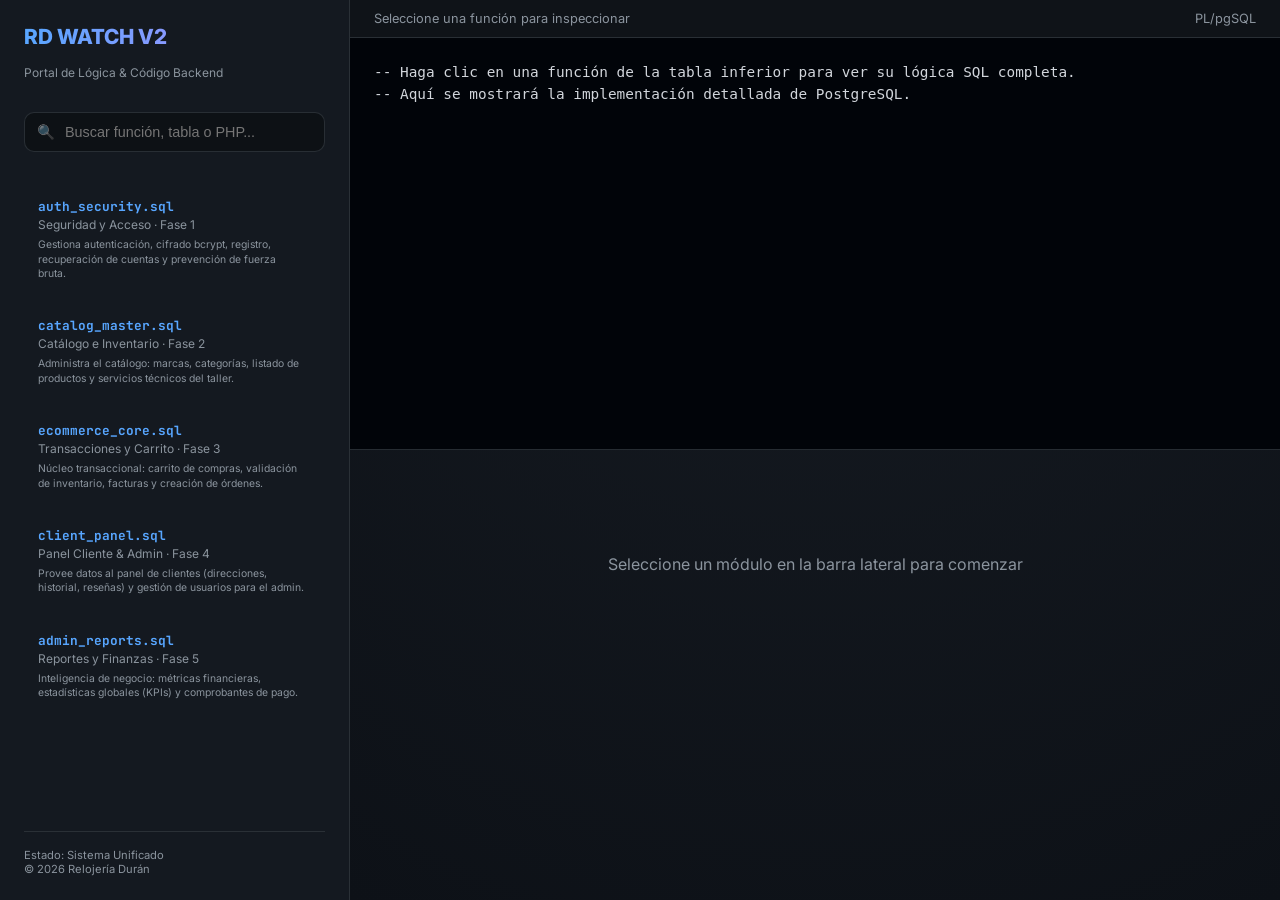
<file: Documentos/informes_pdf/tablas de relaciones/logica_backend.html>
<!DOCTYPE html>
<html lang="es">

<head>
    <meta charset="UTF-8">
    <meta name="viewport" content="width=device-width, initial-scale=1.0">
    <title>Unified Backend Code Portal - RD WATCH V2</title>
    <link rel="preconnect" href="https://fonts.googleapis.com">
    <link rel="preconnect" href="https://fonts.gstatic.com" crossorigin>
    <link
        href="https://fonts.googleapis.com/css2?family=Inter:wght@300;400;600;800&family=JetBrains+Mono:wght@400;700&display=swap"
        rel="stylesheet">
    <style>
        :root {
            --bg-color: #0d1117;
            --card-bg: rgba(22, 27, 34, 0.9);
            --accent-color: #58a6ff;
            --text-main: #c9d1d9;
            --text-dim: #8b949e;
            --border-color: rgba(48, 54, 61, 0.8);
            --glass-border: rgba(255, 255, 255, 0.05);
            --success: #238636;
            --warning: #d29922;
            --error: #f85149;
            --atomic: #bc8cff;
            --code-bg: #010409;
        }

        * {
            margin: 0;
            padding: 0;
            box-sizing: border-box;
        }

        body {
            font-family: 'Inter', sans-serif;
            background-color: var(--bg-color);
            color: var(--text-main);
            display: flex;
            height: 100vh;
            overflow: hidden;
        }

        /* --- Sidebar --- */
        .sidebar {
            width: 350px;
            background: var(--card-bg);
            backdrop-filter: blur(15px);
            border-right: 1px solid var(--border-color);
            padding: 1.5rem;
            display: flex;
            flex-direction: column;
            gap: 1rem;
            z-index: 100;
        }

        h1 {
            font-size: 1.3rem;
            font-weight: 800;
            background: linear-gradient(90deg, #58a6ff, #bc8cff);
            background-clip: text;
            -webkit-background-clip: text;
            -webkit-text-fill-color: transparent;
        }

        .search-box {
            position: relative;
            margin: 1rem 0;
        }

        .search-box input {
            width: 100%;
            background: rgba(0, 0, 0, 0.3);
            border: 1px solid var(--border-color);
            padding: 0.7rem 1rem 0.7rem 2.5rem;
            border-radius: 10px;
            color: white;
            font-size: 0.9rem;
            outline: none;
            transition: border-color 0.3s;
        }

        .search-box input:focus {
            border-color: var(--accent-color);
        }

        .search-box::before {
            content: "🔍";
            position: absolute;
            left: 0.8rem;
            top: 50%;
            transform: translateY(-50%);
            font-size: 0.9rem;
            opacity: 0.5;
        }

        .module-list {
            flex: 1;
            overflow-y: auto;
            display: flex;
            flex-direction: column;
            gap: 0.5rem;
            padding-right: 5px;
        }

        .module-card {
            padding: 0.8rem;
            border-radius: 10px;
            border: 1px solid transparent;
            cursor: pointer;
            transition: all 0.2s;
        }

        .module-card:hover {
            background: rgba(88, 166, 255, 0.05);
            border-color: rgba(88, 166, 255, 0.2);
        }

        .module-card.active {
            background: rgba(88, 166, 255, 0.1);
            border-color: var(--accent-color);
        }

        .module-title {
            font-family: 'JetBrains Mono', monospace;
            font-size: 0.8rem;
            color: var(--accent-color);
            font-weight: 700;
        }

        .module-subtitle {
            font-size: 0.75rem;
            color: var(--text-dim);
            margin-top: 2px;
        }

        /* --- Main Content --- */
        .main-content {
            flex: 1;
            display: flex;
            flex-direction: column;
            overflow: hidden;
            background: radial-gradient(circle at 50% 10%, #161b22 0%, #0d1117 100%);
        }

        /* --- Code Viewer Area --- */
        #code-area {
            height: 50%;
            border-bottom: 1px solid var(--border-color);
            position: relative;
            background: var(--code-bg);
            padding: 0;
            display: flex;
            flex-direction: column;
        }

        .code-header {
            padding: 0.7rem 1.5rem;
            background: rgba(48, 54, 61, 0.3);
            border-bottom: 1px solid var(--border-color);
            display: flex;
            justify-content: space-between;
            align-items: center;
            font-size: 0.8rem;
            color: var(--text-dim);
        }

        .code-container {
            flex: 1;
            overflow: auto;
            padding: 1.5rem;
            font-family: 'JetBrains Mono', monospace;
            font-size: 0.9rem;
            line-height: 1.5;
            color: #d1d5db;
        }

        pre {
            margin: 0;
            tab-size: 4;
        }

        .keyword {
            color: #ff7b72;
            font-weight: 700;
        }

        .function {
            color: #d2a8ff;
        }

        .comment {
            color: #8b949e;
            font-style: italic;
        }

        .inline-comment {
            padding-left: 2rem;
            /* Aleja los comentarios a la derecha */
        }

        .string {
            color: #a5d6ff;
        }

        .type {
            color: #ffa657;
        }

        /* --- Detail Table Area --- */
        #detail-area {
            flex: 1;
            padding: 1.5rem 2rem;
            overflow-y: auto;
            display: flex;
            flex-direction: column;
            gap: 1.5rem;
        }

        .stats-grid {
            display: grid;
            grid-template-columns: repeat(4, 1fr);
            gap: 1rem;
        }

        .stat-card {
            background: var(--card-bg);
            border: 1px solid var(--glass-border);
            padding: 0.8rem;
            border-radius: 12px;
            text-align: center;
        }

        .stat-value {
            font-size: 1.2rem;
            font-weight: 800;
            color: var(--accent-color);
        }

        .stat-label {
            font-size: 0.65rem;
            color: var(--text-dim);
            text-transform: uppercase;
            letter-spacing: 1px;
            margin-top: 4px;
        }

        .table-container {
            background: var(--card-bg);
            border: 1px solid var(--border-color);
            border-radius: 12px;
            overflow: hidden;
        }

        table {
            width: 100%;
            border-collapse: collapse;
            font-size: 0.85rem;
        }

        th {
            background: rgba(0, 0, 0, 0.2);
            text-align: left;
            padding: 12px 15px;
            color: var(--text-dim);
            font-weight: 600;
            border-bottom: 1px solid var(--border-color);
        }

        td {
            padding: 10px 15px;
            border-bottom: 1px solid rgba(255, 255, 255, 0.03);
            vertical-align: middle;
            cursor: pointer;
        }

        tr:hover {
            background: rgba(88, 166, 255, 0.05);
        }

        code-inline {
            font-family: 'JetBrains Mono', monospace;
            background: rgba(88, 166, 255, 0.1);
            color: var(--accent-color);
            padding: 2px 6px;
            border-radius: 4px;
            font-size: 0.8rem;
        }

        .tag {
            font-size: 0.7rem;
            font-weight: 700;
            padding: 2px 8px;
            border-radius: 10px;
            color: white;
            display: inline-block;
        }

        .tag-select {
            background: var(--accent-color);
        }

        .tag-insert {
            background: var(--success);
        }

        .tag-update {
            background: var(--warning);
            color: black;
        }

        .tag-delete {
            background: var(--error);
        }

        .tag-atomic {
            background: var(--atomic);
        }

        .php-badge {
            font-size: 0.7rem;
            background: #30363d;
            color: #8b949e;
            padding: 2px 6px;
            border-radius: 4px;
            border: 1px solid #444;
        }

        .fade-in {
            animation: fadeIn 0.3s ease;
        }

        @keyframes fadeIn {
            from {
                opacity: 0;
                transform: translateY(10px);
            }

            to {
                opacity: 1;
                transform: translateY(0);
            }
        }

        .empty-state {
            text-align: center;
            margin-top: 5rem;
            color: var(--text-dim);
        }

        .btn-view-code {
            padding: 4px 10px;
            background: rgba(88, 166, 255, 0.1);
            border: 1px solid rgba(88, 166, 255, 0.2);
            border-radius: 15px;
            color: var(--accent-color);
            font-size: 0.7rem;
            font-weight: 600;
            text-transform: uppercase;
        }

        .highlight-line {
            background: rgba(88, 166, 255, 0.1);
            border-left: 2px solid var(--accent-color);
        }
    </style>
</head>

<body>

    <aside class="sidebar">
        <h1>RD WATCH V2</h1>
        <p style="font-size: 0.75rem; color: var(--text-dim);">Portal de Lógica & Código Backend</p>

        <div class="search-box">
            <input type="text" id="global-search" placeholder="Buscar función, tabla o PHP...">
        </div>

        <div class="module-list" id="module-list">
            <!-- Populated via JS -->
        </div>

        <div
            style="margin-top: auto; padding-top: 1rem; border-top: 1px solid var(--border-color); font-size: 0.7rem; color: var(--text-dim);">
            <p>Estado: Sistema Unificado</p>
            <p>© 2026 Relojería Durán</p>
        </div>
    </aside>

    <main class="main-content">
        <div id="code-area">
            <div class="code-header">
                <span id="code-filename">Seleccione una función para inspeccionar</span>
                <span id="code-stats">PL/pgSQL</span>
            </div>
            <div class="code-container">
                <pre id="code-display" class="fade-in">-- Haga clic en una función de la tabla inferior para ver su lógica SQL completa.
-- Aquí se mostrará la implementación detallada de PostgreSQL.</pre>
            </div>
        </div>

        <div id="detail-area">
            <!-- Contenido dinámico aquí -->
            <div class="empty-state">
                <p>Seleccione un módulo en la barra lateral para comenzar</p>
            </div>
        </div>
    </main>

    <script>
        const functionCode = {
            'fn_cat_get_productos': `CREATE OR REPLACE FUNCTION fn_cat_get_productos()                     -- Define o reemplaza fn_cat_get_productos en el esquema
RETURNS JSON                                                          -- Retorna un JSON ARRAY (lista de productos comprimida)
AS \$\$                                                                 -- Apertura del alcance de código PL/pgSQL
DECLARE                                                               -- Sección para declarar variables en memoria
    v_result JSON;                                                    -- Variable local para capturar el buffer JSON
BEGIN                                                                 -- Comienza la ejecución del bloque transaccional
                                                                      -- json_agg() agrupa todas las filas en UNA sola estructura de array.
                                                                      -- row_to_json(t) encapsula cada registro en un par clave:valor.
                                                                      -- COALESCE() garantiza que si la tabla está vacía, el sistema retorne '[]' en lugar de NULL.
    SELECT COALESCE(json_agg(row_to_json(t)), '[]'::json) INTO v_result FROM (    -- Consulta y almacena datos en variables locales
        SELECT
            p.id_producto,                                            -- Clave primaria del reloj (BIGINT)
            p.nom_producto,                                           -- Nombre descriptivo del modelo
            p.precio,                                                 -- Precio unitario de venta
            p.stock,                                                  -- Unidades reales disponibles
            p.url_imagen,                                             -- Ruta local o remota del recurso visual
            p.descripcion,                                            -- Ficha técnica detallada
            p.estado,                                                 -- Visibilidad (TRUE=Visible, FALSE=Oculto/Agotado)
            m.nom_marca,                                              -- Nombre extraído de tab_Marcas
            m.id_marca,                                               -- ID de referencia de marca
            c.nom_categoria,                                          -- Nombre de la categoría padre
            c.id_categoria,                                           -- ID de referencia de categoría
            s.nom_subcategoria,                                       -- Nombre de la subcategoría específica
            s.id_subcategoria                                         -- ID de referencia de subcategoría
        FROM tab_Productos p                                          -- Especifica la tabla principal origen
                                                                      -- Usamos LEFT JOIN para evitar perder productos si su marca o categoría
                                                                      -- fue desactivada o eliminada físicamente (mantenimiento de catálogo).
        LEFT JOIN tab_Marcas m ON p.id_marca = m.id_marca             -- Une registros vinculados a nivel relacional
        LEFT JOIN tab_Categorias c ON p.id_categoria = c.id_categoria    -- Une registros vinculados a nivel relacional
                                                                      -- JOIN especial: La subcategoría depende tanto de su ID como de su padre.
        LEFT JOIN tab_Subcategorias s                                 -- Une registros vinculados a nivel relacional
            ON (p.id_categoria = s.id_categoria AND p.id_subcategoria = s.id_subcategoria)
        ORDER BY p.id_producto DESC                                   -- Los ingresos más recientes aparecen primero
    ) t;

                                                                      -- Entregamos el objeto JSON listo para ser consumido por el wrapper PHP
    RETURN v_result;                                                  -- Salida de la función calculada al cliente
END;                                                                  -- Finaliza la ejecución de este bloque
\$\$ LANGUAGE plpgsql STABLE;                                           -- Cierra encapsulamiento e indica PL/pgSQL`,
            'fn_cat_create_producto': `CREATE OR REPLACE FUNCTION fn_cat_create_producto(                    -- Define o reemplaza fn_cat_create_producto en el esquema
    p_id         BIGINT,                                              -- ID manual asignado por el administrador
    p_nombre     TEXT,                                                -- Nombre oficial del producto
    p_desc       TEXT,                                                -- Reseña técnica sanitizada
    p_precio     NUMERIC,                                             -- Valor comercial
    p_stock      SMALLINT,                                            -- Existencias iniciales
    p_imagen     TEXT,                                                -- Ruta del archivo de imagen
    p_id_marca   BIGINT,                                              -- Enlace con tab_Marcas
    p_id_cat     INTEGER,                                             -- Enlace con tab_Categorias
    p_id_subcat  INTEGER,                                             -- Enlace con tab_Subcategorias (Validación estricta)
    p_usr        TEXT                                                 -- ID/Nombre del administrador operador
)                                                                     -- Concluye bloque lógico
RETURNS JSON                                                          -- Formato unificado de respuesta de operación
AS \$\$                                                                 -- Apertura del alcance de código PL/pgSQL
BEGIN                                                                 -- Comienza la ejecución del bloque transaccional
                                                                      -- VALIDACIÓN 1: Integridad de Clave Primaria.
                                                                      -- Evita errores fatales de duplicidad antes de intentar el INSERT.
    IF EXISTS (SELECT 1 FROM tab_Productos WHERE id_producto = p_id) THEN    -- Valida expresión lógica
        RETURN json_build_object('ok', false,                         -- Construye al vuelo y retorna repuesta JSON
            'msg', 'Error de Integridad: El código ID ' || p_id || ' ya se encuentra en uso.');
    END IF;                                                           -- Concluye el flujo condicional

                                                                      -- VALIDACIÓN 2: Evitar redundancia visual en el catálogo.
                                                                      -- Un admin no debería poder crear dos "Seiko 5" en la misma marca accidentalmente.
    IF EXISTS (SELECT 1 FROM tab_Productos WHERE nom_producto = p_nombre AND id_marca = p_id_marca) THEN    -- Valida expresión lógica
        RETURN json_build_object('ok', false,                         -- Construye al vuelo y retorna repuesta JSON
            'msg', 'Conflicto: Ya existe un registro para "' || p_nombre || '" bajo esta marca.');
    END IF;                                                           -- Concluye el flujo condicional

                                                                      -- VALIDACIÓN 3: Consistencia en la taxonomía del catálogo.
                                                                      -- Garantiza que si la categoría es "Accesorios", la subcategoría sea algo válido como "Cajas".
                                                                      -- Protege contra desconfiguraciones en el formulario del frontend.
    IF NOT EXISTS (SELECT 1 FROM tab_Subcategorias                    -- Valida expresión lógica
                   WHERE id_categoria = p_id_cat AND id_subcategoria = p_id_subcat) THEN    -- Aplica filtro de criterio a instrucción
        RETURN json_build_object('ok', false,                         -- Construye al vuelo y retorna repuesta JSON
            'msg', 'Inconsistencia: El par Categoría-Subcategoría indicado no es válido.');
    END IF;                                                           -- Concluye el flujo condicional

                                                                      -- OPERACIÓN: Inserción de datos tras superar los filtros de seguridad.
    INSERT INTO tab_Productos (                                       -- Inserta una nueva fila en tabla
        id_producto, nom_producto, descripcion, precio, stock, url_imagen,    -- Continúa sintaxis
        id_marca, id_categoria, id_subcategoria,                      -- Continúa sintaxis
        estado,                                                       -- Todo producto nuevo nace como Activo (TRUE)
        fec_insert,                                                   -- Captura del tiempo real (NOW)
        usr_insert                                                    -- Trazabilidad del operador
    ) VALUES (
        p_id, p_nombre, p_desc, p_precio, p_stock, p_imagen,          -- Continúa sintaxis
        p_id_marca, p_id_cat, p_id_subcat,                            -- Continúa sintaxis
        TRUE, NOW(), p_usr                                            -- Inyecta marca de tiempo exacta del servidor
    );                                                                -- Cierra evaluación de parámetros o encapsulado

                                                                      -- Respuesta amigable para el frontend
    RETURN json_build_object('ok', true,                              -- Construye al vuelo y retorna repuesta JSON
        'msg', 'El reloj ha sido integrado al catálogo exitosamente.');
END;                                                                  -- Finaliza la ejecución de este bloque
\$\$ LANGUAGE plpgsql;                                                  -- Cierra encapsulamiento e indica PL/pgSQL`,
            'fn_cat_update_producto': `CREATE OR REPLACE FUNCTION fn_cat_update_producto(                    -- Define o reemplaza fn_cat_update_producto en el esquema
    p_id         BIGINT,                                              -- ID único del producto a modificar
    p_nombre     TEXT,                                                -- Nombre actualizado
    p_desc       TEXT,                                                -- Descripción editada
    p_precio     NUMERIC,                                             -- Nuevo precio oficial
    p_stock      SMALLINT,                                            -- Nueva cifra de inventario
    p_imagen     TEXT,                                                -- Actualización de asset visual
    p_id_marca   BIGINT,                                              -- Referencia a marca (validación por FK física)
    p_id_cat     INTEGER,                                             -- Referencia a categoría principal
    p_id_subcat  INTEGER                                              -- Referencia a subcategoría (validación compuesta)
)                                                                     -- Concluye bloque lógico
RETURNS JSON                                                          -- Retorno estándar de confirmación
AS \$\$                                                                 -- Apertura del alcance de código PL/pgSQL
BEGIN                                                                 -- Comienza la ejecución del bloque transaccional
                                                                      -- VALIDACIÓN TAXONÓMICA: Evita que el admin asigne, por ejemplo,
                                                                      -- el tipo "Goma" (sub) a la categoría "Repuestos Metálicos" (padre).
    IF NOT EXISTS (SELECT 1 FROM tab_Subcategorias                    -- Valida expresión lógica
                   WHERE id_categoria = p_id_cat AND id_subcategoria = p_id_subcat) THEN    -- Aplica filtro de criterio a instrucción
        RETURN json_build_object('ok', false,                         -- Construye al vuelo y retorna repuesta JSON
            'msg', 'Error crítico: La jerarquía de Categoría y Subcategoría no es coherente.');
    END IF;                                                           -- Concluye el flujo condicional

                                                                      -- OPERACIÓN DML: Actualización masiva de los campos del registro.
    UPDATE tab_Productos SET                                          -- Modifica registros existentes
        nom_producto = p_nombre,                                      -- Continúa sintaxis
        descripcion = p_desc,                                         -- Continúa sintaxis
        precio = p_precio,                                            -- Continúa sintaxis
        stock = p_stock,                                              -- Continúa sintaxis
        url_imagen = p_imagen,                                        -- Continúa sintaxis
        id_marca = p_id_marca,                                        -- Continúa sintaxis
        id_categoria = p_id_cat,                                      -- Continúa sintaxis
        id_subcategoria = p_id_subcat,                                -- Continúa sintaxis
        fec_update = NOW(),                                           -- Timestamp automático de auditoría
        usr_update = 'admin_editor'                                   -- Marca de sistema para el editor
    WHERE id_producto = p_id;                                         -- Focalizado por clave primaria

                                                                      -- Notificación de éxito para el backend
    RETURN json_build_object('ok', true,                              -- Construye al vuelo y retorna repuesta JSON
        'msg', 'Los cambios en el producto han sido aplicados y auditados.');
END;                                                                  -- Finaliza la ejecución de este bloque
\$\$ LANGUAGE plpgsql;                                                  -- Cierra encapsulamiento e indica PL/pgSQL`,
            'fn_cat_delete_producto': `CREATE OR REPLACE FUNCTION fn_cat_delete_producto(                    -- Define o reemplaza fn_cat_delete_producto en el esquema
    p_id BIGINT                                                       -- ID único del producto objetivo
)                                                                     -- Concluye bloque lógico
RETURNS JSON                                                          -- {ok: bool, msg: string}
AS \$\$                                                                 -- Apertura del alcance de código PL/pgSQL
BEGIN                                                                 -- Comienza la ejecución del bloque transaccional
                                                                      -- BARRERA 1: Protección de Historial de Ventas.
                                                                      -- Buscamos si el producto existe en tab_Detalle_Orden (líneas de factura).
                                                                      -- El límite (LIMIT 1) optimiza la búsqueda al detenerse en el primer hallazgo.
    IF EXISTS (SELECT 1 FROM tab_Detalle_Orden WHERE id_producto = p_id LIMIT 1) THEN    -- Valida expresión lógica
        RETURN json_build_object('ok', false,                         -- Construye al vuelo y retorna repuesta JSON
            'msg', 'Prohibido: Este producto posee historial comercial vinculado y no puede eliminarse.');
    END IF;                                                           -- Concluye el flujo condicional

                                                                      -- BARRERA 2: Protección de Flujo de Venta.
                                                                      -- Evita que el producto desaparezca mientras clientes lo tienen listo para comprar.
    IF EXISTS (SELECT 1 FROM tab_Carrito_Detalle WHERE id_producto = p_id LIMIT 1) THEN    -- Valida expresión lógica
        RETURN json_build_object('ok', false,                         -- Construye al vuelo y retorna repuesta JSON
            'msg', 'Prohibido: El producto está en uso por carritos de compra activos.');
    END IF;                                                           -- Concluye el flujo condicional

                                                                      -- EJECUCIÓN: Tras superar las barreras, se procede con la eliminación física.
    DELETE FROM tab_Productos WHERE id_producto = p_id;               -- Elimina físicamente datos de la tabla

    RETURN json_build_object('ok', true,                              -- Construye al vuelo y retorna repuesta JSON
        'msg', 'El registro ha sido removido permanentemente del catálogo.');
END;                                                                  -- Finaliza la ejecución de este bloque
\$\$ LANGUAGE plpgsql;                                                  -- Cierra encapsulamiento e indica PL/pgSQL`,
            'fn_cat_get_marcas': `CREATE OR REPLACE FUNCTION fn_cat_get_marcas()                        -- Define o reemplaza fn_cat_get_marcas en el esquema
RETURNS JSON AS \$\$                                                    -- Retornará un objeto o estructura JSON a la aplicación
DECLARE                                                               -- Sección para declarar variables en memoria
    v_result JSON;                                                    -- Buffer para el array final
BEGIN                                                                 -- Comienza la ejecución del bloque transaccional
                                                                      -- Capturamos el aggregate JSON de la tabla tab_Marcas.
    SELECT COALESCE(json_agg(row_to_json(t)), '[]'::json) INTO v_result FROM (    -- Consulta y almacena datos en variables locales
        SELECT
            m.id_marca,                                               -- Identificador numérico
            m.nom_marca,                                              -- Nombre comercial (ej: Omega, Tudor)
            m.estado_marca                                            -- Booleano que indica disponibilidad
        FROM tab_Marcas m                                             -- Especifica la tabla principal origen
        ORDER BY m.id_marca ASC                                       -- Orden natural por creación
    ) t;

    RETURN v_result;                                                  -- Salida de la función calculada al cliente
END;                                                                  -- Finaliza la ejecución de este bloque
\$\$ LANGUAGE plpgsql STABLE;                                           -- Cierra encapsulamiento e indica PL/pgSQL`,
            'fn_cat_create_marca': `CREATE OR REPLACE FUNCTION fn_cat_create_marca(                       -- Define o reemplaza fn_cat_create_marca en el esquema
    p_id     BIGINT,                                                  -- ID designado por arquitectura
    p_nombre TEXT,                                                    -- Etiqueta comercial de la marca
    p_estado BOOLEAN DEFAULT TRUE                                     -- Disponibilidad inicial
)                                                                     -- Concluye bloque lógico
RETURNS JSON AS \$\$                                                    -- Retornará un objeto o estructura JSON a la aplicación
BEGIN                                                                 -- Comienza la ejecución del bloque transaccional
                                                                      -- VERIFICACIÓN: Impedimos que el administrador cree registros que generen
                                                                      -- confusión o errores de clave duplicada en la capa física.
    IF EXISTS (SELECT 1 FROM tab_Marcas WHERE nom_marca = p_nombre OR id_marca = p_id) THEN    -- Valida expresión lógica
        RETURN json_build_object('ok', false,                         -- Construye al vuelo y retorna repuesta JSON
            'msg', 'Conflicto de Datos: El nombre "' || p_nombre || '" o el ID ' || p_id || ' ya están registrados.');
    END IF;                                                           -- Concluye el flujo condicional

                                                                      -- INSERCIÓN: Registramos con metadatos de auditoría básica.
    INSERT INTO tab_Marcas (                                          -- Inserta una nueva fila en tabla
        id_marca,                                                     -- Continúa sintaxis
        nom_marca,                                                    -- Continúa sintaxis
        estado_marca,                                                 -- Continúa sintaxis
        fec_insert,                                                   -- Fecha actual
        usr_insert                                                    -- Trazabilidad inicial
    ) VALUES (
        p_id,                                                         -- Continúa sintaxis
        p_nombre,                                                     -- Continúa sintaxis
        p_estado,                                                     -- Continúa sintaxis
        NOW(),                                                        -- Inyecta marca de tiempo exacta del servidor
        'admin_root'
    );                                                                -- Cierra evaluación de parámetros o encapsulado

    RETURN json_build_object('ok', true, 'msg', 'La marca ha sido incorporada al sistema satisfactoriamente.');    -- Construye al vuelo y retorna repuesta JSON
END;                                                                  -- Finaliza la ejecución de este bloque
\$\$ LANGUAGE plpgsql;                                                  -- Cierra encapsulamiento e indica PL/pgSQL`,
            'fn_cat_update_marca': `CREATE OR REPLACE FUNCTION fn_cat_update_marca(                       -- Define o reemplaza fn_cat_update_marca en el esquema
    p_id     BIGINT,                                                  -- Identificador de la marca objetivo
    p_nombre TEXT,                                                    -- Nuevo nombre comercial
    p_estado BOOLEAN DEFAULT TRUE                                     -- Nuevo estado binario
)                                                                     -- Concluye bloque lógico
RETURNS JSON AS \$\$                                                    -- Retornará un objeto o estructura JSON a la aplicación
BEGIN                                                                 -- Comienza la ejecución del bloque transaccional
                                                                      -- DML: Actualización con sello de auditoría de edición.
    UPDATE tab_Marcas SET                                             -- Modifica registros existentes
        nom_marca = p_nombre,                                         -- Sobrescribe nombre
        estado_marca = p_estado,                                      -- Sobrescribe estado
        fec_update = NOW(),                                           -- Actualiza reloj del sistema
        usr_update = 'admin_editor'                                   -- Marca del editor
    WHERE id_marca = p_id;                                            -- Aplica filtro de criterio a instrucción

    RETURN json_build_object('ok', true, 'msg', 'Información de marca actualizada con éxito.');    -- Construye al vuelo y retorna repuesta JSON
END;                                                                  -- Finaliza la ejecución de este bloque
\$\$ LANGUAGE plpgsql;                                                  -- Cierra encapsulamiento e indica PL/pgSQL`,
            'fn_cat_delete_marca': `CREATE OR REPLACE FUNCTION fn_cat_delete_marca(                       -- Define o reemplaza fn_cat_delete_marca en el esquema
    p_id BIGINT                                                       -- ID de la marca a remover
)                                                                     -- Concluye bloque lógico
RETURNS JSON AS \$\$                                                    -- Retornará un objeto o estructura JSON a la aplicación
DECLARE                                                               -- Sección para declarar variables en memoria
    v_count INTEGER;                                                  -- Contador de dependencias detectadas
BEGIN                                                                 -- Comienza la ejecución del bloque transaccional
                                                                      -- AUDITORÍA DE INTEGRIDAD: Validamos la tabla de productos.
    SELECT COUNT(id_producto) INTO v_count                            -- Consulta y almacena datos en variables locales
    FROM tab_Productos                                                -- Especifica la tabla principal origen
    WHERE id_marca = p_id;                                            -- Aplica filtro de criterio a instrucción

                                                                      -- BLOQUEO: Si el conteo es positivo, abortamos para proteger el catálogo.
    IF v_count > 0 THEN                                               -- Valida expresión lógica
        RETURN json_build_object('ok', false,                         -- Construye al vuelo y retorna repuesta JSON
            'msg', 'Restricción de Integridad: Existen ' || v_count ||
            ' productos asociados a esta marca. Operación abortada para evitar datos huérfanos.');
    END IF;                                                           -- Concluye el flujo condicional

                                                                      -- EJECUCIÓN: Eliminación física irreversible.
    DELETE FROM tab_Marcas WHERE id_marca = p_id;                     -- Elimina físicamente datos de la tabla

    RETURN json_build_object('ok', true, 'msg', 'La marca ha sido borrada permanentemente.');    -- Construye al vuelo y retorna repuesta JSON
END;                                                                  -- Finaliza la ejecución de este bloque
\$\$ LANGUAGE plpgsql;                                                  -- Cierra encapsulamiento e indica PL/pgSQL`,
            'fn_cat_get_categorias': `CREATE OR REPLACE FUNCTION fn_cat_get_categorias()                    -- Define o reemplaza fn_cat_get_categorias en el esquema
RETURNS JSON AS \$\$                                                    -- Retornará un objeto o estructura JSON a la aplicación
DECLARE                                                               -- Sección para declarar variables en memoria
    v_result JSON;                                                    -- Buffer de salida
BEGIN                                                                 -- Comienza la ejecución del bloque transaccional
                                                                      -- Agregación de registros de la tabla tab_Categorias.
    SELECT COALESCE(json_agg(row_to_json(t)), '[]'::json) INTO v_result FROM (    -- Consulta y almacena datos en variables locales
        SELECT
            c.id_categoria,                                           -- PK secuencial o manual
            c.nom_categoria,                                          -- Etiqueta (ej: Lujo, Vintage)
            c.descripcion_categoria,                                  -- Texto informativo
            c.estado                                                  -- TRUE=Operativa, FALSE=Archivada
        FROM tab_Categorias c                                         -- Especifica la tabla principal origen
        ORDER BY c.id_categoria ASC                                   -- Orden lógico por ID
    ) t;

    RETURN v_result;                                                  -- Salida de la función calculada al cliente
END;                                                                  -- Finaliza la ejecución de este bloque
\$\$ LANGUAGE plpgsql STABLE;                                           -- Cierra encapsulamiento e indica PL/pgSQL`,
            'fn_cat_create_categoria': `CREATE OR REPLACE FUNCTION fn_cat_create_categoria(                   -- Define o reemplaza fn_cat_create_categoria en el esquema
    p_id      INTEGER,                                                -- ID único sugerido
    p_nombre  TEXT,                                                   -- Nombre de la categoría
    p_desc    TEXT DEFAULT '',                                        -- Descripción (opcional)
    p_estado  BOOLEAN DEFAULT TRUE                                    -- Disponibilidad inicial
) RETURNS JSON AS \$\$
BEGIN                                                                 -- Comienza la ejecución del bloque transaccional
                                                                      -- Inserción directa con sellos de auditoría de sistema.
    INSERT INTO tab_Categorias (                                      -- Inserta una nueva fila en tabla
        id_categoria,                                                 -- Continúa sintaxis
        nom_categoria,                                                -- Continúa sintaxis
        descripcion_categoria,                                        -- Continúa sintaxis
        estado,                                                       -- Continúa sintaxis
        fec_insert,                                                   -- Continúa sintaxis
        usr_insert
    ) VALUES (
        p_id,                                                         -- Continúa sintaxis
        p_nombre,                                                     -- Continúa sintaxis
        p_desc,                                                       -- Continúa sintaxis
        p_estado,                                                     -- Continúa sintaxis
        NOW(),                                                        -- Inyecta marca de tiempo exacta del servidor
        'admin_root'
    );                                                                -- Cierra evaluación de parámetros o encapsulado

    RETURN json_build_object('ok', true, 'msg', 'Nueva categoría principal registrada.');    -- Construye al vuelo y retorna repuesta JSON
END;                                                                  -- Finaliza la ejecución de este bloque
\$\$ LANGUAGE plpgsql;                                                  -- Cierra encapsulamiento e indica PL/pgSQL`,
            'fn_cat_update_categoria': `CREATE OR REPLACE FUNCTION fn_cat_update_categoria(                   -- Define o reemplaza fn_cat_update_categoria en el esquema
    p_id      INTEGER,                                                -- ID de la categoría a editar
    p_nombre  TEXT,                                                   -- Nuevo nombre
    p_desc    TEXT DEFAULT '',                                        -- Nueva descripción
    p_estado  BOOLEAN DEFAULT TRUE                                    -- Nuevo estado
) RETURNS JSON AS \$\$
BEGIN                                                                 -- Comienza la ejecución del bloque transaccional
                                                                      -- Actualización de datos con registro de cambios (fec_update).
    UPDATE tab_Categorias SET                                         -- Modifica registros existentes
        nom_categoria = p_nombre,                                     -- Continúa sintaxis
        descripcion_categoria = p_desc,                               -- Continúa sintaxis
        estado = p_estado,                                            -- Continúa sintaxis
        fec_update = NOW(),                                           -- Inyecta marca de tiempo exacta del servidor
        usr_update = 'admin_editor'
    WHERE id_categoria = p_id;                                        -- Aplica filtro de criterio a instrucción

    RETURN json_build_object('ok', true, 'msg', 'Categoría actualizada exitosamente.');    -- Construye al vuelo y retorna repuesta JSON
END;                                                                  -- Finaliza la ejecución de este bloque
\$\$ LANGUAGE plpgsql;                                                  -- Cierra encapsulamiento e indica PL/pgSQL`,
            'fn_cat_delete_categoria': `CREATE OR REPLACE FUNCTION fn_cat_delete_categoria(                   -- Define o reemplaza fn_cat_delete_categoria en el esquema
    p_id INTEGER                                                      -- ID de la categoría a purgar
)                                                                     -- Concluye bloque lógico
RETURNS JSON AS \$\$                                                    -- Retornará un objeto o estructura JSON a la aplicación
BEGIN                                                                 -- Comienza la ejecución del bloque transaccional
                                                                      -- PROTECCIÓN 1: Integridad de la Taxonomía.
                                                                      -- Buscamos subcategorías que dependan de este ID padre.
    IF EXISTS (SELECT 1 FROM tab_Subcategorias WHERE id_categoria = p_id LIMIT 1) THEN    -- Valida expresión lógica
        RETURN json_build_object('ok', false,                         -- Construye al vuelo y retorna repuesta JSON
            'msg', 'Acción Denegada: La categoría contiene subcategorías vinculadas.');
    END IF;                                                           -- Concluye el flujo condicional

                                                                      -- PROTECCIÓN 2: Integridad del Stock.
                                                                      -- Buscamos productos que referencien directamente esta categoría.
    IF EXISTS (SELECT 1 FROM tab_Productos WHERE id_categoria = p_id LIMIT 1) THEN    -- Valida expresión lógica
        RETURN json_build_object('ok', false,                         -- Construye al vuelo y retorna repuesta JSON
            'msg', 'Acción Denegada: Hay productos en el catálogo que dependen de esta categoría.');
    END IF;                                                           -- Concluye el flujo condicional

                                                                      -- PURGA: Si ambas condiciones son negativas, se permite la eliminación.
    DELETE FROM tab_Categorias WHERE id_categoria = p_id;             -- Elimina físicamente datos de la tabla

    RETURN json_build_object('ok', true, 'msg', 'Categoría eliminada de forma permanente del sistema.');    -- Construye al vuelo y retorna repuesta JSON
END;                                                                  -- Finaliza la ejecución de este bloque
\$\$ LANGUAGE plpgsql;                                                  -- Cierra encapsulamiento e indica PL/pgSQL`,
            'fn_cat_get_subcategorias': `CREATE OR REPLACE FUNCTION fn_cat_get_subcategorias()                 -- Define o reemplaza fn_cat_get_subcategorias en el esquema
RETURNS JSON AS \$\$                                                    -- Retornará un objeto o estructura JSON a la aplicación
DECLARE                                                               -- Sección para declarar variables en memoria
    v_result JSON;                                                    -- Buffer de resultados
BEGIN                                                                 -- Comienza la ejecución del bloque transaccional
                                                                      -- Generación de JSON agregado con datos de relación.
    SELECT COALESCE(json_agg(row_to_json(t)), '[]'::json) INTO v_result FROM (    -- Consulta y almacena datos en variables locales
        SELECT
            s.id_categoria,                                           -- ID del padre (Referencia)
            s.id_subcategoria,                                        -- ID del hijo (Especificación)
            s.nom_subcategoria,                                       -- Nombre (ej: Automáticos, Cuarzo)
            s.estado,                                                 -- TRUE=Activo, FALSE=Inactivo
            c.nom_categoria                                           -- Etiqueta del padre (desde el JOIN)
        FROM tab_Subcategorias s                                      -- Especifica la tabla principal origen
                                                                      -- El JOIN asegura que solo vemos hijos con padres válidos.
        JOIN tab_Categorias c ON s.id_categoria = c.id_categoria      -- Une registros vinculados a nivel relacional
        ORDER BY s.id_categoria, s.id_subcategoria ASC                -- Orden jerárquico
    ) t;

    RETURN v_result;                                                  -- Salida de la función calculada al cliente
END;                                                                  -- Finaliza la ejecución de este bloque
\$\$ LANGUAGE plpgsql STABLE;                                           -- Cierra encapsulamiento e indica PL/pgSQL`,
            'fn_cat_create_subcategoria': `CREATE OR REPLACE FUNCTION fn_cat_create_subcategoria(                -- Define o reemplaza fn_cat_create_subcategoria en el esquema
    p_id_cat  INTEGER,                                                -- ID del padre
    p_id_sub  INTEGER,                                                -- ID del hijo (PK compuesta)
    p_nombre  TEXT                                                    -- Etiqueta descriptiva
) RETURNS JSON AS \$\$
BEGIN                                                                 -- Comienza la ejecución del bloque transaccional
                                                                      -- BARRERA: Control de duplicidad en la clave primaria compuesta.
    IF EXISTS (SELECT 1 FROM tab_Subcategorias                        -- Valida expresión lógica
               WHERE id_categoria = p_id_cat AND id_subcategoria = p_id_sub) THEN    -- Aplica filtro de criterio a instrucción
        RETURN json_build_object('ok', false,                         -- Construye al vuelo y retorna repuesta JSON
            'msg', 'Conflicto: El código ' || p_id_sub || ' ya existe para esta categoría.');
    END IF;                                                           -- Concluye el flujo condicional

                                                                      -- INSERCIÓN: Registro inicial con estado activo.
    INSERT INTO tab_Subcategorias (                                   -- Inserta una nueva fila en tabla
        id_categoria,                                                 -- Continúa sintaxis
        id_subcategoria,                                              -- Continúa sintaxis
        nom_subcategoria,                                             -- Continúa sintaxis
        estado,                                                       -- Continúa sintaxis
        fec_insert,                                                   -- Continúa sintaxis
        usr_insert
    ) VALUES (
        p_id_cat,                                                     -- Continúa sintaxis
        p_id_sub,                                                     -- Continúa sintaxis
        p_nombre,                                                     -- Continúa sintaxis
        TRUE,                                                         -- Continúa sintaxis
        NOW(),                                                        -- Inyecta marca de tiempo exacta del servidor
        'admin_cat'
    );                                                                -- Cierra evaluación de parámetros o encapsulado

    RETURN json_build_object('ok', true, 'msg', 'Subcategoría registrada en el árbol jerárquico.');    -- Construye al vuelo y retorna repuesta JSON
END;                                                                  -- Finaliza la ejecución de este bloque
\$\$ LANGUAGE plpgsql;                                                  -- Cierra encapsulamiento e indica PL/pgSQL`,
            'fn_cat_update_subcategoria': `CREATE OR REPLACE FUNCTION fn_cat_update_subcategoria(                -- Define o reemplaza fn_cat_update_subcategoria en el esquema
    p_id_cat  INTEGER,                                                -- ID del padre
    p_id_sub  INTEGER,                                                -- ID del hijo
    p_nombre  TEXT                                                    -- Nuevo nombre
) RETURNS JSON AS \$\$
BEGIN                                                                 -- Comienza la ejecución del bloque transaccional
                                                                      -- DML focalizado por clave compuesta.
    UPDATE tab_Subcategorias SET                                      -- Modifica registros existentes
        nom_subcategoria = p_nombre,                                  -- Continúa sintaxis
        fec_update = NOW(),                                           -- Inyecta marca de tiempo exacta del servidor
        usr_update = 'admin_editor'
    WHERE id_categoria = p_id_cat AND id_subcategoria = p_id_sub;     -- Aplica filtro de criterio a instrucción

    RETURN json_build_object('ok', true, 'msg', 'Información de subcategoría actualizada.');    -- Construye al vuelo y retorna repuesta JSON
END;                                                                  -- Finaliza la ejecución de este bloque
\$\$ LANGUAGE plpgsql;                                                  -- Cierra encapsulamiento e indica PL/pgSQL`,
            'fn_cat_delete_subcategoria': `CREATE OR REPLACE FUNCTION fn_cat_delete_subcategoria(                -- Define o reemplaza fn_cat_delete_subcategoria en el esquema
    p_id_cat INTEGER,                                                 -- Continúa sintaxis
    p_id_sub INTEGER
)                                                                     -- Concluye bloque lógico
RETURNS JSON AS \$\$                                                    -- Retornará un objeto o estructura JSON a la aplicación
DECLARE                                                               -- Sección para declarar variables en memoria
    v_count INTEGER;                                                  -- Contador de productos afectados
BEGIN                                                                 -- Comienza la ejecución del bloque transaccional
                                                                      -- AUDITORÍA: Verificamos si hay productos que dependen de esta clasificación.
    SELECT COUNT(id_producto) INTO v_count                            -- Consulta y almacena datos en variables locales
    FROM tab_Productos                                                -- Especifica la tabla principal origen
    WHERE id_categoria = p_id_cat AND id_subcategoria = p_id_sub;     -- Aplica filtro de criterio a instrucción

                                                                      -- BARRERA: Si hay dependencias, informamos al admin para evitar inconsistencias.
    IF v_count > 0 THEN                                               -- Valida expresión lógica
        RETURN json_build_object('ok', false,                         -- Construye al vuelo y retorna repuesta JSON
            'msg', 'Restricción de Integridad: Existen ' || v_count ||
            ' productos vinculados a esta subcategoría específica.');
    END IF;                                                           -- Concluye el flujo condicional

                                                                      -- PURGA: Eliminación física irreversible.
    DELETE FROM tab_Subcategorias                                     -- Elimina físicamente datos de la tabla
    WHERE id_categoria = p_id_cat AND id_subcategoria = p_id_sub;     -- Aplica filtro de criterio a instrucción

    RETURN json_build_object('ok', true, 'msg', 'Subcategoría removida del árbol con éxito.');    -- Construye al vuelo y retorna repuesta JSON
END;                                                                  -- Finaliza la ejecución de este bloque
\$\$ LANGUAGE plpgsql;                                                  -- Cierra encapsulamiento e indica PL/pgSQL`,
            'fn_cat_dropdown_marcas': `CREATE OR REPLACE FUNCTION fn_cat_dropdown_marcas()                   -- Define o reemplaza fn_cat_dropdown_marcas en el esquema
RETURNS JSON AS \$\$                                                    -- Retornará un objeto o estructura JSON a la aplicación
DECLARE                                                               -- Sección para declarar variables en memoria
    v_result JSON;                                                    -- Buffer de salida
BEGIN                                                                 -- Comienza la ejecución del bloque transaccional
                                                                      -- Captura simplificada: Solo marcas operativas.
    SELECT COALESCE(json_agg(row_to_json(t)), '[]'::json) INTO v_result FROM (    -- Consulta y almacena datos en variables locales
        SELECT
            m.id_marca,                                               -- ID de referencia
            m.nom_marca                                               -- Etiqueta visual
        FROM tab_Marcas m                                             -- Especifica la tabla principal origen
        WHERE m.estado_marca = TRUE                                   -- Filtro de visibilidad frontend
        ORDER BY m.nom_marca ASC                                      -- Orden alfabético para el usuario
    ) t;

    RETURN v_result;                                                  -- Salida de la función calculada al cliente
END;                                                                  -- Finaliza la ejecución de este bloque
\$\$ LANGUAGE plpgsql STABLE;                                           -- Cierra encapsulamiento e indica PL/pgSQL`,
            'fn_cat_dropdown_categorias': `CREATE OR REPLACE FUNCTION fn_cat_dropdown_categorias()               -- Define o reemplaza fn_cat_dropdown_categorias en el esquema
RETURNS JSON AS \$\$                                                    -- Retornará un objeto o estructura JSON a la aplicación
DECLARE                                                               -- Sección para declarar variables en memoria
    v_result JSON;
BEGIN                                                                 -- Comienza la ejecución del bloque transaccional
    SELECT COALESCE(json_agg(row_to_json(t)), '[]'::json) INTO v_result FROM (    -- Consulta y almacena datos en variables locales
        SELECT
            c.id_categoria,                                           -- ID de referencia
            c.nom_categoria                                           -- Etiqueta visual
        FROM tab_Categorias c                                         -- Especifica la tabla principal origen
        WHERE c.estado = TRUE                                         -- Aplica filtro de criterio a instrucción
        ORDER BY c.nom_categoria ASC                                  -- Organiza secuencialmente la respuesta
    ) t;
    RETURN v_result;                                                  -- Salida de la función calculada al cliente
END;                                                                  -- Finaliza la ejecución de este bloque
\$\$ LANGUAGE plpgsql STABLE;                                           -- Cierra encapsulamiento e indica PL/pgSQL`,
            'fn_cat_dropdown_subcategorias': `CREATE OR REPLACE FUNCTION fn_cat_dropdown_subcategorias(             -- Define o reemplaza fn_cat_dropdown_subcategorias en el esquema
    p_id_cat INTEGER                                                  -- ID de la categoría padre seleccionada
)                                                                     -- Concluye bloque lógico
RETURNS JSON AS \$\$                                                    -- Retornará un objeto o estructura JSON a la aplicación
DECLARE                                                               -- Sección para declarar variables en memoria
    v_result JSON;
BEGIN                                                                 -- Comienza la ejecución del bloque transaccional
                                                                      -- Captura dependiente: Solo hijos operativos del padre indicado.
    SELECT COALESCE(json_agg(row_to_json(t)), '[]'::json) INTO v_result FROM (    -- Consulta y almacena datos en variables locales
        SELECT
            s.id_subcategoria,                                        -- ID de referencia hijo
            s.nom_subcategoria                                        -- Etiqueta visual
        FROM tab_Subcategorias s                                      -- Especifica la tabla principal origen
        WHERE s.id_categoria = p_id_cat                               -- Filtro jerárquico
          AND s.estado = TRUE                                         -- Solo operativas para el usuario
        ORDER BY s.nom_subcategoria ASC                               -- Alfabético
    ) t;

    RETURN v_result;                                                  -- Salida de la función calculada al cliente
END;                                                                  -- Finaliza la ejecución de este bloque
\$\$ LANGUAGE plpgsql STABLE;                                           -- Cierra encapsulamiento e indica PL/pgSQL`,
            'fn_cat_get_servicios': `CREATE OR REPLACE FUNCTION fn_cat_get_servicios()                     -- Define o reemplaza fn_cat_get_servicios en el esquema
RETURNS JSON AS \$\$                                                    -- Retornará un objeto o estructura JSON a la aplicación
DECLARE                                                               -- Sección para declarar variables en memoria
    v_result JSON;
BEGIN                                                                 -- Comienza la ejecución del bloque transaccional
    SELECT COALESCE(json_agg(row_to_json(t)), '[]'::json) INTO v_result FROM (    -- Consulta y almacena datos en variables locales
        SELECT
            s.id_servicio,                                            -- Identificador único
            s.nom_servicio,                                           -- Etiqueta comercial
            s.descripcion,                                            -- Detalle técnico
            s.precio_servicio,                                        -- Tarifa base
            s.duracion_estimada,                                      -- Tiempo de compromiso
            s.estado                                                  -- Disponibilidad (TRUE=Activo, FALSE=Pausado)
        FROM tab_Servicios s                                          -- Especifica la tabla principal origen
        ORDER BY s.id_servicio DESC                                   -- Organiza secuencialmente la respuesta
    ) t;

    RETURN v_result;                                                  -- Salida de la función calculada al cliente
END;                                                                  -- Finaliza la ejecución de este bloque
\$\$ LANGUAGE plpgsql STABLE;                                           -- Cierra encapsulamiento e indica PL/pgSQL`,
            'fn_cat_create_servicio': `CREATE OR REPLACE FUNCTION fn_cat_create_servicio(                    -- Define o reemplaza fn_cat_create_servicio en el esquema
    p_id       BIGINT,                                                -- ID manual
    p_nombre   TEXT,                                                  -- Ejemplo: "Pulido de Cristal"
    p_desc     TEXT,                                                  -- Especificación técnica
    p_precio   NUMERIC,                                               -- Costo
    p_duracion TEXT,                                                  -- Ej: "3 días hábiles"
    p_usr      TEXT                                                   -- Auditoría
) RETURNS JSON AS \$\$
BEGIN                                                                 -- Comienza la ejecución del bloque transaccional
                                                                      -- VERIFICACIÓN: Integridad semántica del portafolio.
    IF EXISTS (SELECT 1 FROM tab_Servicios WHERE nom_servicio = p_nombre) THEN    -- Valida expresión lógica
        RETURN json_build_object('ok', false,                         -- Construye al vuelo y retorna repuesta JSON
            'msg', 'Conflicto: El servicio técnico "' || p_nombre || '" ya se encuentra en el portafolio.');
    END IF;                                                           -- Concluye el flujo condicional

                                                                      -- INSERCIÓN: Registro en la base de servicios.
    INSERT INTO tab_Servicios (                                       -- Inserta una nueva fila en tabla
        id_servicio,                                                  -- Continúa sintaxis
        nom_servicio,                                                 -- Continúa sintaxis
        descripcion,                                                  -- Continúa sintaxis
        precio_servicio,                                              -- Continúa sintaxis
        duracion_estimada,                                            -- Continúa sintaxis
        estado,                                                       -- Se crea como ACTIVO (TRUE) por defecto
        fec_insert,                                                   -- Continúa sintaxis
        usr_insert
    ) VALUES (
        p_id,                                                         -- Continúa sintaxis
        p_nombre,                                                     -- Continúa sintaxis
        p_desc,                                                       -- Continúa sintaxis
        p_precio,                                                     -- Continúa sintaxis
        p_duracion,                                                   -- Continúa sintaxis
        TRUE,                                                         -- Continúa sintaxis
        NOW(),                                                        -- Inyecta marca de tiempo exacta del servidor
        p_usr
    );                                                                -- Cierra evaluación de parámetros o encapsulado

    RETURN json_build_object('ok', true, 'msg', 'Servicio técnico integrado exitosamente.');    -- Construye al vuelo y retorna repuesta JSON
END;                                                                  -- Finaliza la ejecución de este bloque
\$\$ LANGUAGE plpgsql;                                                  -- Cierra encapsulamiento e indica PL/pgSQL`,
            'fn_cat_update_servicio': `CREATE OR REPLACE FUNCTION fn_cat_update_servicio(                    -- Define o reemplaza fn_cat_update_servicio en el esquema
    p_id       BIGINT,                                                -- ID del servicio a modificar
    p_nombre   TEXT,                                                  -- Nuevo nombre
    p_desc     TEXT,                                                  -- Nueva especificación
    p_precio   NUMERIC,                                               -- Ajuste de tarifa
    p_duracion TEXT,                                                  -- Ajuste de tiempo
    p_estado   BOOLEAN DEFAULT TRUE                                   -- Disponibilidad lógica
) RETURNS JSON AS \$\$
BEGIN                                                                 -- Comienza la ejecución del bloque transaccional
                                                                      -- DML con sello de auditoría de edición.
    UPDATE tab_Servicios SET                                          -- Modifica registros existentes
        nom_servicio = p_nombre,                                      -- Continúa sintaxis
        descripcion = p_desc,                                         -- Continúa sintaxis
        precio_servicio = p_precio,                                   -- Continúa sintaxis
        duracion_estimada = p_duracion,                               -- Continúa sintaxis
        estado = p_estado,                                            -- Sincronización con el nuevo campo de base
        fec_update = NOW(),                                           -- Inyecta marca de tiempo exacta del servidor
        usr_update = 'admin_editor'
    WHERE id_servicio = p_id;                                         -- Aplica filtro de criterio a instrucción

    RETURN json_build_object('ok', true, 'msg', 'Servicio técnico actualizado y auditado correctamente.');    -- Construye al vuelo y retorna repuesta JSON
END;                                                                  -- Finaliza la ejecución de este bloque
\$\$ LANGUAGE plpgsql;                                                  -- Cierra encapsulamiento e indica PL/pgSQL`,
            'fn_cat_delete_servicio': `CREATE OR REPLACE FUNCTION fn_cat_delete_servicio(                    -- Define o reemplaza fn_cat_delete_servicio en el esquema
    p_id BIGINT                                                       -- ID del servicio a remover
)                                                                     -- Concluye bloque lógico
RETURNS JSON AS \$\$                                                    -- Retornará un objeto o estructura JSON a la aplicación
DECLARE                                                               -- Sección para declarar variables en memoria
    v_count BIGINT;                                                   -- Contador de citas encontradas
BEGIN                                                                 -- Comienza la ejecución del bloque transaccional
                                                                      -- AUDITORÍA: Verificación en la tabla de Reservas.
    SELECT COUNT(id_reserva) INTO v_count                             -- Consulta y almacena datos en variables locales
    FROM tab_Reservas                                                 -- Especifica la tabla principal origen
    WHERE id_servicio = p_id;                                         -- Aplica filtro de criterio a instrucción

                                                                      -- BARRERA: Protección de la agenda histórica y futura.
    IF v_count > 0 THEN                                               -- Valida expresión lógica
        RETURN json_build_object('ok', false,                         -- Construye al vuelo y retorna repuesta JSON
            'msg', 'Restricción de Integridad: Este servicio posee ' || v_count ||
            ' citas registradas en agenda. Use la desactivación lógica en su lugar.');
    END IF;                                                           -- Concluye el flujo condicional

                                                                      -- PURGA: Eliminación física si no hay rastros en agenda.
    DELETE FROM tab_Servicios WHERE id_servicio = p_id;               -- Elimina físicamente datos de la tabla

    RETURN json_build_object('ok', true, 'msg', 'Servicio removido permanentemente del portafolio.');    -- Construye al vuelo y retorna repuesta JSON
END;                                                                  -- Finaliza la ejecución de este bloque
\$\$ LANGUAGE plpgsql;                                                  -- Cierra encapsulamiento e indica PL/pgSQL`,
            'fn_stats_dashboard': `CREATE OR REPLACE FUNCTION fn_stats_dashboard()                       -- Define o reemplaza fn_stats_dashboard en el esquema
RETURNS JSON                                                          -- Retornará un objeto o estructura JSON a la aplicación
AS \$\$                                                                 -- Apertura del alcance de código PL/pgSQL
DECLARE                                                               -- Sección para declarar variables en memoria
    v_productos   INTEGER;                                            -- Conteo de SKUs activos
    v_pedidos     INTEGER;                                            -- Volumen histórico de transacciones
    v_clientes    INTEGER;                                            -- Masa crítica de usuarios registrados
    v_servicios   INTEGER;                                            -- Amplitud del catálogo de taller
    v_ventas_monto NUMERIC;                                           -- Monetización bruta (Órdenes enviadas)
    v_ventas_cant  INTEGER;                                           -- Cantidad de despachos exitosos
    v_reparados   INTEGER;                                            -- Único: Conteo de servicios finalizados
    v_satisfaccion INTEGER;                                           -- Indexación de felicidad del cliente
    v_total_reviews INTEGER;                                          -- Total de feedbacks recibidos
    v_satisfied   INTEGER;                                            -- Feedback positivo (Estrellas >= 3)
BEGIN                                                                 -- Comienza la ejecución del bloque transaccional
                                                                      -- KPI 1-4: Censos de inventario, tráfico, audiencia y servicios.
    SELECT COUNT(p.id_producto) INTO v_productos FROM tab_Productos p;    -- Consulta y almacena datos en variables locales
    SELECT COUNT(o.id_orden) INTO v_pedidos FROM tab_Orden o;         -- Consulta y almacena datos en variables locales
    SELECT COUNT(u.id_usuario) INTO v_clientes FROM tab_Usuarios u WHERE u.rol = 'cliente';    -- Consulta y almacena datos en variables locales
    SELECT COUNT(s.id_servicio) INTO v_servicios FROM tab_Servicios s;    -- Consulta y almacena datos en variables locales

                                                                      -- KPI 5-6: Análisis financiero de efectividad comercial.
                                                                      -- Solo se computan órdenes ENVIADAS como ventas realizadas.
    SELECT COALESCE(SUM(o.total_orden), 0), COUNT(o.id_orden)         -- Consulta columnas específicas de la DB
    INTO v_ventas_monto, v_ventas_cant
    FROM tab_Orden o WHERE o.estado_orden = 'enviado';                -- Especifica la tabla principal origen

                                                                      -- INDICADOR TÉCNICO: Relojes que han pasado por procesos de taller.
    BEGIN                                                             -- Comienza la ejecución del bloque transaccional
        SELECT COUNT(DISTINCT os.id_orden) INTO v_reparados           -- Consulta y almacena datos en variables locales
        FROM tab_Orden_Servicios os;                                  -- Especifica la tabla principal origen
    EXCEPTION WHEN OTHERS THEN                                        -- Captura y manejo de errores (Try/Catch)
        v_reparados := 0;                                             -- Resiliencia ante tablas de nexo vacías
    END;                                                              -- Finaliza la ejecución de este bloque

                                                                      -- KPI DE FIDELIDAD: Cálculo porcentual de satisfacción pública.
    SELECT COUNT(op.id_opinion),                                      -- Consulta columnas específicas de la DB
           COUNT(CASE WHEN op.calificacion >= 3 THEN 1 END)
    INTO v_total_reviews, v_satisfied
    FROM tab_Opiniones op;                                            -- Especifica la tabla principal origen

    IF v_total_reviews = 0 THEN                                       -- Valida expresión lógica
        v_satisfaccion := 98;                                         -- Benchmark de la marca por defecto
    ELSE                                                              -- Vía por defecto si ninguna condición aplica
                                                                      -- Normalización del índice de satisfacción.
        v_satisfaccion := ROUND((v_satisfied::NUMERIC / v_total_reviews) * 100);    -- Almacena temporalmente una métrica o estado
    END IF;                                                           -- Concluye el flujo condicional

                                                                      -- Empaquetamiento de la bitácora administrativa.
    RETURN json_build_object(                                         -- Construye al vuelo y retorna repuesta JSON
        'productos', v_productos,                                     -- Continúa sintaxis
        'pedidos', v_pedidos,                                         -- Continúa sintaxis
        'clientes', v_clientes,                                       -- Continúa sintaxis
        'servicios', v_servicios,                                     -- Continúa sintaxis
        'ventas_monto', v_ventas_monto,                               -- Continúa sintaxis
        'ventas_cant', v_ventas_cant,                                 -- Continúa sintaxis
        'years', EXTRACT(YEAR FROM NOW())::INTEGER - 1972,            -- Legado de la relojería
        'repaired', v_reparados,                                      -- Continúa sintaxis
        'satisfaction', v_satisfaccion
    );                                                                -- Cierra evaluación de parámetros o encapsulado
END;                                                                  -- Finaliza la ejecución de este bloque
\$\$ LANGUAGE plpgsql STABLE;                                           -- Cierra encapsulamiento e indica PL/pgSQL`,
            'fn_stats_chart_data': `CREATE OR REPLACE FUNCTION fn_stats_chart_data()                      -- Define o reemplaza fn_stats_chart_data en el esquema
RETURNS JSON                                                          -- Retornará un objeto o estructura JSON a la aplicación
AS \$\$                                                                 -- Apertura del alcance de código PL/pgSQL
DECLARE                                                               -- Sección para declarar variables en memoria
    v_result JSON;                                                    -- Buffer de agregación
BEGIN                                                                 -- Comienza la ejecución del bloque transaccional
                                                                      -- Mapeo de volumen de órdenes por estado logístico.
    SELECT COALESCE(json_agg(row_to_json(t)), '[]'::json) INTO v_result FROM (    -- Consulta y almacena datos en variables locales
        SELECT
            o.estado_orden,                                           -- Categoría (Eje X)
            COUNT(o.id_orden) AS total                                -- Volumen (Eje Y)
        FROM tab_Orden o                                              -- Especifica la tabla principal origen
        GROUP BY o.estado_orden                                       -- Agrupación por hito logístico
    ) t;

    RETURN v_result;                                                  -- Salida de la función calculada al cliente
END;                                                                  -- Finaliza la ejecución de este bloque
\$\$ LANGUAGE plpgsql STABLE;                                           -- Cierra encapsulamiento e indica PL/pgSQL`,
            'fn_invoice_get_header': `CREATE OR REPLACE FUNCTION fn_invoice_get_header(                     -- Define o reemplaza fn_invoice_get_header en el esquema
    p_order_id BIGINT,                                                -- Nodo de la transacción
    p_user_id  BIGINT                                                 -- Validador de propiedad (Anti-IDOR)
)                                                                     -- Concluye bloque lógico
RETURNS JSON                                                          -- Retornará un objeto o estructura JSON a la aplicación
AS \$\$                                                                 -- Apertura del alcance de código PL/pgSQL
DECLARE                                                               -- Sección para declarar variables en memoria
    v_result JSON;                                                    -- Contenedor de la ficha contable
BEGIN                                                                 -- Comienza la ejecución del bloque transaccional
    SELECT row_to_json(t) INTO v_result FROM (                        -- Consulta y almacena datos en variables locales
        SELECT
            f.id_factura,                                             -- PK Contable
            f.fecha_emision,                                          -- Instante de facturación
            f.total_factura,                                          -- Monto liquidado
            o.id_orden,                                               -- PK Comercial
            o.estado_orden,                                           -- Tracking status
            o.fecha_orden,                                            -- Instante de compra
            o.concepto,                                               -- Glosa descriptiva
            u.nom_usuario,                                            -- Ficha de identidad
            u.correo_usuario,                                         -- Continúa sintaxis
            u.num_telefono_usuario,                                   -- Continúa sintaxis
            u.direccion_principal                                     -- Destino fiscal/operativo
        FROM tab_Facturas f                                           -- Especifica la tabla principal origen
        JOIN tab_Orden o ON f.id_orden = o.id_orden                   -- Nexo contable-comercial
        JOIN tab_Usuarios u ON f.id_usuario = u.id_usuario            -- Nexo de identidad
        WHERE o.id_orden = p_order_id                                 -- Aplica filtro de criterio a instrucción
          AND f.id_usuario = p_user_id                                -- Filtro de propiedad inyectado
        LIMIT 1                                                       -- Acota el tope máximo de filas devolutivas
    ) t;

                                                                      -- El retorno puede ser NULL si la barrera IDOR actúa.
    RETURN v_result;                                                  -- Salida de la función calculada al cliente
END;                                                                  -- Finaliza la ejecución de este bloque
\$\$ LANGUAGE plpgsql STABLE;                                           -- Cierra encapsulamiento e indica PL/pgSQL`,
            'fn_invoice_get_items': `CREATE OR REPLACE FUNCTION fn_invoice_get_items(                      -- Define o reemplaza fn_invoice_get_items en el esquema
    p_order_id BIGINT                                                 -- Puntero a la transacción madre
)                                                                     -- Concluye bloque lógico
RETURNS JSON                                                          -- Retornará un objeto o estructura JSON a la aplicación
AS \$\$                                                                 -- Apertura del alcance de código PL/pgSQL
DECLARE                                                               -- Sección para declarar variables en memoria
    v_result JSON;                                                    -- Buffer de líneas de detalle
BEGIN                                                                 -- Comienza la ejecución del bloque transaccional
                                                                      -- Selección calculada de subtotales por ítem.
    SELECT COALESCE(json_agg(row_to_json(t)), '[]'::json) INTO v_result FROM (    -- Consulta y almacena datos en variables locales
        SELECT
            p.nom_producto,                                           -- Resolución de nombre de SKU
            d.cantidad,                                               -- Unidades facturadas
            d.precio_unitario,                                        -- Valor pactado al momento del checkout
            (d.cantidad * d.precio_unitario) AS subtotal_linea        -- Derivado contable
        FROM tab_Detalle_Orden d                                      -- Especifica la tabla principal origen
        JOIN tab_Productos p ON d.id_producto = p.id_producto         -- JOIN para descriptivos
        WHERE d.id_orden = p_order_id                                 -- Filtro de pertenencia
    ) t;

    RETURN v_result;                                                  -- Salida de la función calculada al cliente
END;                                                                  -- Finaliza la ejecución de este bloque
\$\$ LANGUAGE plpgsql STABLE;                                           -- Cierra encapsulamiento e indica PL/pgSQL`,
            'fn_receipt_get_binary': `CREATE OR REPLACE FUNCTION fn_receipt_get_binary(                     -- Define o reemplaza fn_receipt_get_binary en el esquema
    p_order_id BIGINT                                                 -- Referencia de acceso al archivo
)                                                                     -- Concluye bloque lógico
RETURNS TABLE(comprobante_archivo BYTEA, comprobante_extension VARCHAR)    -- Retornará un conjunto de resultados tabulares
AS \$\$                                                                 -- Apertura del alcance de código PL/pgSQL
BEGIN                                                                 -- Comienza la ejecución del bloque transaccional
                                                                      -- Retorno de tupla binaria para manejo de buffers en PHP.
    RETURN QUERY                                                      -- Salida de la función calculada al cliente
    SELECT pg.comprobante_archivo, pg.comprobante_extension           -- Consulta columnas específicas de la DB
    FROM tab_Pagos pg                                                 -- Especifica la tabla principal origen
    WHERE pg.id_orden = p_order_id                                    -- Aplica filtro de criterio a instrucción
    LIMIT 1;                                                          -- Acota el tope máximo de filas devolutivas
END;                                                                  -- Finaliza la ejecución de este bloque
\$\$ LANGUAGE plpgsql STABLE;                                           -- Cierra encapsulamiento e indica PL/pgSQL`,
            'fn_config_get_bank': `CREATE OR REPLACE FUNCTION fn_config_get_bank()                       -- Define o reemplaza fn_config_get_bank en el esquema
RETURNS JSON                                                          -- Retornará un objeto o estructura JSON a la aplicación
AS \$\$                                                                 -- Apertura del alcance de código PL/pgSQL
BEGIN                                                                 -- Comienza la ejecución del bloque transaccional
                                                                      -- Retorno de ficha bancaria para instrucción de transferencia.
    RETURN json_build_object(                                         -- Construye al vuelo y retorna repuesta JSON
        'nombre_banco', 'Bancolombia',                                -- Continúa sintaxis
        'tipo_cuenta', 'Ahorros / Recaudos',                          -- Continúa sintaxis
        'numero_cuenta', '518-000123-45',                             -- Continúa sintaxis
        'titular_legitimo', 'Relojería Durán SAS',                    -- Continúa sintaxis
        'identificacion_nit', 'relojeria.duran@negocio',              -- Continúa sintaxis
        'instrucción_check', 'Suba el soporte visual JPG/PDF tras la transferencia para envío.'
    );                                                                -- Cierra evaluación de parámetros o encapsulado
END;                                                                  -- Finaliza la ejecución de este bloque
\$\$ LANGUAGE plpgsql STABLE;                                           -- Cierra encapsulamiento e indica PL/pgSQL`,
            'fn_stats_public': `CREATE OR REPLACE FUNCTION fn_stats_public()                          -- Define o reemplaza fn_stats_public en el esquema
RETURNS JSON                                                          -- Retornará un objeto o estructura JSON a la aplicación
AS \$\$                                                                 -- Apertura del alcance de código PL/pgSQL
DECLARE                                                               -- Sección para declarar variables en memoria
    v_reparados    INTEGER;                                           -- Contador de éxitos técnicos
    v_satisfaccion INTEGER;                                           -- Índice 0-100 de felicidad
    v_total_reviews INTEGER;                                          -- N total de opiniones
    v_satisfied    INTEGER;                                           -- N de 3+ estrellas
BEGIN                                                                 -- Comienza la ejecución del bloque transaccional
                                                                      -- PASO 1: Re-cálculo de órdenes de servicio procesadas.
    BEGIN                                                             -- Comienza la ejecución del bloque transaccional
        SELECT COUNT(DISTINCT os.id_orden) INTO v_reparados FROM tab_Orden_Servicios os;    -- Consulta y almacena datos en variables locales
    EXCEPTION WHEN OTHERS THEN                                        -- Captura y manejo de errores (Try/Catch)
        v_reparados := 0;                                             -- Almacena temporalmente una métrica o estado
    END;                                                              -- Finaliza la ejecución de este bloque

                                                                      -- PASO 2: Algoritmo de ponderación de satisfacción.
    SELECT COUNT(op.id_opinion), COUNT(CASE WHEN op.calificacion >= 3 THEN 1 END)    -- Consulta columnas específicas de la DB
    INTO v_total_reviews, v_satisfied FROM tab_Opiniones op;

    IF v_total_reviews = 0 THEN                                       -- Valida expresión lógica
        v_satisfaccion := 98;                                         -- Promesa de marca inicial
    ELSE                                                              -- Vía por defecto si ninguna condición aplica
        v_satisfaccion := ROUND((v_satisfied::NUMERIC / v_total_reviews) * 100);    -- Almacena temporalmente una métrica o estado
    END IF;                                                           -- Concluye el flujo condicional

                                                                      -- PASO 3: Entrega de bitácora de confianza pública.
    RETURN json_build_object(                                         -- Construye al vuelo y retorna repuesta JSON
        'years', EXTRACT(YEAR FROM NOW())::INTEGER - 1972,            -- Vigencia histórica
        'repaired', v_reparados,                                      -- Continúa sintaxis
        'satisfaction', v_satisfaccion
    );                                                                -- Cierra evaluación de parámetros o encapsulado
END;                                                                  -- Finaliza la ejecución de este bloque
\$\$ LANGUAGE plpgsql STABLE;                                           -- Cierra encapsulamiento e indica PL/pgSQL`,
            'fn_auth_get_user': `CREATE OR REPLACE FUNCTION fn_auth_get_user(                          -- Define o reemplaza fn_auth_get_user en el esquema
    p_email TEXT                                                      -- El correo electrónico que el usuario escribió en el formulario de login
)                                                                     -- Concluye bloque lógico
RETURNS JSON                                                          -- Retorna UN objeto JSON (no una tabla), PHP hace json_decode()
AS \$\$                                                                 -- Apertura del alcance de código PL/pgSQL
DECLARE                                                               -- Sección para declarar variables en memoria
    v_result JSON;                                                    -- Variable donde guardamos el JSON construido
BEGIN                                                                 -- Comienza la ejecución del bloque transaccional
                                                                      -- row_to_json(t) convierte UNA fila completa en un objeto JSON
                                                                      -- La subconsulta "t" selecciona exactamente las columnas que necesitamos
    SELECT row_to_json(t) INTO v_result FROM (                        -- Consulta y almacena datos en variables locales
        SELECT
            u.id_usuario,                                             -- ID numérico del usuario (BIGINT)
            u.nom_usuario,                                            -- Nombre completo del usuario
            u.contra,                                                 -- Hash bcrypt de la contraseña (PHP lo necesita para password_verify)
            u.rol,                                                    -- 'admin' o 'cliente' (controla acceso a funciones admin)
            u.activo,                                                 -- TRUE si la cuenta está habilitada
            u.bloqueado                                               -- TRUE si fue bloqueado por seguridad
        FROM tab_Usuarios u                                           -- Especifica la tabla principal origen
        WHERE u.correo_usuario = p_email                              -- Busca por email exacto (case sensitive)
    ) t;

                                                                      -- Si no encontró usuario, v_result será NULL
                                                                      -- PHP interpreta NULL como "usuario no encontrado"
    RETURN v_result;                                                  -- Salida de la función calculada al cliente
END;                                                                  -- Finaliza la ejecución de este bloque
\$\$ LANGUAGE plpgsql STABLE;                                           -- Cierra encapsulamiento e indica PL/pgSQL`,
            'fn_auth_update_hash': `CREATE OR REPLACE FUNCTION fn_auth_update_hash(                       -- Define o reemplaza fn_auth_update_hash en el esquema
    p_uid      BIGINT,                                                -- ID del usuario cuya contraseña se actualiza
    p_new_hash TEXT                                                   -- Nuevo hash bcrypt generado por PHP con password_hash()
)                                                                     -- Concluye bloque lógico
RETURNS VOID                                                          -- No retorna nada, solo actualiza
AS \$\$                                                                 -- Apertura del alcance de código PL/pgSQL
BEGIN                                                                 -- Comienza la ejecución del bloque transaccional
    UPDATE tab_Usuarios                                               -- Modifica registros existentes
    SET contra = p_new_hash,                                          -- Reemplaza la contraseña plana por el hash bcrypt
        fec_update = NOW(),                                           -- Marca la fecha de actualización (auditoría)
        usr_update = 'system_hash_migration'                          -- Identifica que fue una migración automática
    WHERE id_usuario = p_uid;                                         -- Aplica filtro de criterio a instrucción
END;                                                                  -- Finaliza la ejecución de este bloque
\$\$ LANGUAGE plpgsql;                                                  -- Cierra encapsulamiento e indica PL/pgSQL`,
            'fn_auth_register': `CREATE OR REPLACE FUNCTION fn_auth_register(                          -- Define o reemplaza fn_auth_register en el esquema
    p_nombre    TEXT,                                                 -- Nombre completo del usuario
    p_email     TEXT,                                                 -- Correo electrónico (debe ser único)
    p_telefono  TEXT,                                                 -- Número de teléfono (se convierte a BIGINT internamente)
    p_hash      TEXT                                                  -- Hash bcrypt ya generado por PHP (NUNCA la contraseña en texto plano)
)                                                                     -- Concluye bloque lógico
RETURNS JSON                                                          -- Siempre retorna {ok: bool, msg: string}
AS \$\$                                                                 -- Apertura del alcance de código PL/pgSQL
DECLARE                                                               -- Sección para declarar variables en memoria
    v_new_id BIGINT;                                                  -- ID que se asignará al nuevo usuario
BEGIN                                                                 -- Comienza la ejecución del bloque transaccional
                                                                      -- VALIDACIÓN 1: ¿El email ya existe?
                                                                      -- Si alguien ya se registró con este correo, bloqueamos
    IF EXISTS (SELECT 1 FROM tab_Usuarios WHERE correo_usuario = p_email) THEN    -- Valida expresión lógica
        RETURN json_build_object(                                     -- Construye al vuelo y retorna repuesta JSON
            'ok', false,                                              -- Continúa sintaxis
            'msg', 'Inconsistencia: Esta dirección de correo electrónico ya posee una cuenta activa'
        );                                                            -- Cierra evaluación de parámetros o encapsulado
    END IF;                                                           -- Concluye el flujo condicional

                                                                      -- VALIDACIÓN 2: ¿Existe la misma combinación nombre + teléfono?
                                                                      -- Esto previene registros duplicados con diferentes emails
    IF EXISTS (SELECT 1 FROM tab_Usuarios WHERE nom_usuario = p_nombre AND num_telefono_usuario = p_telefono::BIGINT) THEN    -- Valida expresión lógica
        RETURN json_build_object(                                     -- Construye al vuelo y retorna repuesta JSON
            'ok', false,                                              -- Continúa sintaxis
            'msg', 'Inconsistencia: Ya existe un registro con esta combinación de nombre y teléfono.'
        );                                                            -- Cierra evaluación de parámetros o encapsulado
    END IF;                                                           -- Concluye el flujo condicional

                                                                      -- AUTO-GENERAR ID: Obtiene el máximo ID actual y suma 1
                                                                      -- COALESCE maneja el caso de tabla vacía (retorna 0 si no hay registros)
    SELECT COALESCE(MAX(u.id_usuario), 0) + 1 INTO v_new_id FROM tab_Usuarios u;    -- Consulta y almacena datos en variables locales

                                                                      -- INSERCIÓN: Crea el nuevo usuario con valores por defecto seguros
    INSERT INTO tab_Usuarios (                                        -- Inserta una nueva fila en tabla
        id_usuario,                                                   -- ID auto-generado
        nom_usuario,                                                  -- Nombre proporcionado
        correo_usuario,                                               -- Email proporcionado
        num_telefono_usuario,                                         -- Teléfono convertido a BIGINT
        contra,                                                       -- Hash bcrypt (NUNCA texto plano)
        salt,                                                         -- Campo legacy, se mantiene por compatibilidad
        rol,                                                          -- Siempre 'cliente' para autoregistro
        activo,                                                       -- Cuenta habilitada desde el inicio
        bloqueado,                                                    -- No bloqueado por defecto
        fecha_registro,                                               -- Timestamp del momento de registro
        intentos_fallidos                                             -- Comienza en 0
    ) VALUES (
        v_new_id, p_nombre, p_email, p_telefono::BIGINT,              -- Continúa sintaxis
        p_hash, 'legacy_salt', 'cliente', TRUE, FALSE, NOW(), 0       -- Inyecta marca de tiempo exacta del servidor
    );                                                                -- Cierra evaluación de parámetros o encapsulado

                                                                      -- RESPUESTA EXITOSA: Incluye el nombre del usuario en el mensaje de bienvenida
    RETURN json_build_object(                                         -- Construye al vuelo y retorna repuesta JSON
        'ok', true,                                                   -- Continúa sintaxis
        'msg', '¡Bienvenido a RD-Watch, ' || p_nombre || '! Tu cuenta ha sido creada exitosamente. Ya puedes iniciar sesión.'
    );                                                                -- Cierra evaluación de parámetros o encapsulado
END;                                                                  -- Finaliza la ejecución de este bloque
\$\$ LANGUAGE plpgsql;                                                  -- Cierra encapsulamiento e indica PL/pgSQL`,
            'fn_auth_forgot_password': `CREATE OR REPLACE FUNCTION fn_auth_forgot_password(                   -- Define o reemplaza fn_auth_forgot_password en el esquema
    p_email   TEXT,                                                   -- Email del usuario que solicita recuperación
    p_token   TEXT,                                                   -- Token aleatorio de 64 caracteres (generado por PHP)
    p_expires TIMESTAMP                                               -- Fecha y hora de expiración del token
)                                                                     -- Concluye bloque lógico
RETURNS JSON                                                          -- JSON con id y nombre del usuario, o NULL si no existe
AS \$\$                                                                 -- Apertura del alcance de código PL/pgSQL
DECLARE                                                               -- Sección para declarar variables en memoria
    v_result JSON;
BEGIN                                                                 -- Comienza la ejecución del bloque transaccional
                                                                      -- VERIFICACIÓN: ¿Existe un usuario activo con este email?
                                                                      -- Si no existe, retornamos NULL (PHP muestra mensaje genérico)
    IF NOT EXISTS (SELECT 1 FROM tab_Usuarios u WHERE u.correo_usuario = p_email AND u.activo = TRUE) THEN    -- Valida expresión lógica
        RETURN NULL;                                                  -- Salida de la función calculada al cliente
    END IF;                                                           -- Concluye el flujo condicional

                                                                      -- ACTUALIZACIÓN: Guarda el token y su fecha de expiración en la BD
                                                                      -- Estos campos se usarán después en fn_auth_reset_password
    UPDATE tab_Usuarios                                               -- Modifica registros existentes
    SET token_recuperacion = p_token,                                 -- Token que se enviará por email al usuario
        token_expiracion = p_expires,                                 -- Cuándo deja de ser válido
        fec_update = NOW(),                                           -- Auditoría: cuándo se modificó
        usr_update = 'system_recovery'                                -- Auditoría: quién/qué lo modificó
    WHERE correo_usuario = p_email AND activo = TRUE;                 -- Aplica filtro de criterio a instrucción

                                                                      -- RETORNO: Solo el ID y nombre (PHP los necesita para el email de recuperación)
    SELECT row_to_json(t) INTO v_result FROM (                        -- Consulta y almacena datos en variables locales
        SELECT u.id_usuario, u.nom_usuario                            -- Consulta columnas específicas de la DB
        FROM tab_Usuarios u                                           -- Especifica la tabla principal origen
        WHERE u.correo_usuario = p_email AND u.activo = TRUE          -- Aplica filtro de criterio a instrucción
    ) t;

    RETURN v_result;                                                  -- Salida de la función calculada al cliente
END;                                                                  -- Finaliza la ejecución de este bloque
\$\$ LANGUAGE plpgsql;                                                  -- Cierra encapsulamiento e indica PL/pgSQL`,
            'fn_auth_reset_password': `CREATE OR REPLACE FUNCTION fn_auth_reset_password(                    -- Define o reemplaza fn_auth_reset_password en el esquema
    p_token    TEXT,                                                  -- Token de 64 caracteres que vino en la URL
    p_new_hash TEXT                                                   -- Hash bcrypt de la nueva contraseña (generado por PHP)
)                                                                     -- Concluye bloque lógico
RETURNS JSON                                                          -- Siempre retorna {ok: bool, msg: string}
AS \$\$                                                                 -- Apertura del alcance de código PL/pgSQL
DECLARE                                                               -- Sección para declarar variables en memoria
    v_uid BIGINT;                                                     -- ID del usuario que posee este token
BEGIN                                                                 -- Comienza la ejecución del bloque transaccional
                                                                      -- BÚSQUEDA: ¿Existe un usuario con este token que NO haya expirado?
                                                                      -- NOW() = fecha y hora actual del servidor
    SELECT u.id_usuario INTO v_uid                                    -- Consulta y almacena datos en variables locales
    FROM tab_Usuarios u                                               -- Especifica la tabla principal origen
    WHERE u.token_recuperacion = p_token                              -- Coincide el token
      AND u.token_expiracion > NOW();                                 -- Y aún no ha expirado

                                                                      -- Si no encontró usuario (token inválido o expirado)
    IF v_uid IS NULL THEN                                             -- Valida expresión lógica
        RETURN json_build_object(                                     -- Construye al vuelo y retorna repuesta JSON
            'ok', false,                                              -- Continúa sintaxis
            'msg', 'El enlace ha expirado o no es válido. Por favor solicita uno nuevo.'
        );                                                            -- Cierra evaluación de parámetros o encapsulado
    END IF;                                                           -- Concluye el flujo condicional

                                                                      -- ACTUALIZACIÓN: Aplica nueva contraseña y limpia los campos de token
    UPDATE tab_Usuarios                                               -- Modifica registros existentes
    SET contra = p_new_hash,                                          -- Nueva contraseña hasheada
        token_recuperacion = NULL,                                    -- Limpia el token (uso único)
        token_expiracion = NULL,                                      -- Limpia la expiración
        fec_update = NOW(),                                           -- Auditoría
        usr_update = 'user_password_reset'                            -- Quién lo hizo
    WHERE id_usuario = v_uid;                                         -- Aplica filtro de criterio a instrucción

    RETURN json_build_object(                                         -- Construye al vuelo y retorna repuesta JSON
        'ok', true,                                                   -- Continúa sintaxis
        'msg', 'Tu contraseña ha sido actualizada exitosamente. Ya puedes iniciar sesión.'
    );                                                                -- Cierra evaluación de parámetros o encapsulado
END;                                                                  -- Finaliza la ejecución de este bloque
\$\$ LANGUAGE plpgsql;                                                  -- Cierra encapsulamiento e indica PL/pgSQL`,
            'fn_auth_get_session': `CREATE OR REPLACE FUNCTION fn_auth_get_session(                       -- Define o reemplaza fn_auth_get_session en el esquema
    p_uid BIGINT                                                      -- ID del usuario logueado (viene de \$_SESSION['user_id'])
)                                                                     -- Concluye bloque lógico
RETURNS JSON                                                          -- JSON con perfil completo del usuario
AS \$\$                                                                 -- Apertura del alcance de código PL/pgSQL
DECLARE                                                               -- Sección para declarar variables en memoria
    v_result JSON;
BEGIN                                                                 -- Comienza la ejecución del bloque transaccional
    SELECT row_to_json(t) INTO v_result FROM (                        -- Consulta y almacena datos en variables locales
        SELECT
            u.id_usuario,                                             -- ID del usuario
            u.nom_usuario,                                            -- Nombre completo
            u.rol,                                                    -- 'admin' o 'cliente'
            u.direccion_principal,                                    -- Dirección guardada en la tabla de usuarios
            d.direccion_completa,                                     -- Dirección detallada (de la tabla de envíos)
            c.nombre_ciudad                                           -- Nombre de la ciudad asociada
        FROM tab_Usuarios u                                           -- Especifica la tabla principal origen
                                                                      -- LEFT JOIN: Si el usuario no tiene dirección de envío, aún retorna sus datos
        LEFT JOIN tab_Direcciones_Envio d                             -- Une registros vinculados a nivel relacional
            ON u.id_usuario = d.id_usuario
            AND d.es_predeterminada = TRUE                            -- Solo la dirección marcada como predeterminada
                                                                      -- LEFT JOIN: Si la dirección no tiene ciudad, aún retorna
        LEFT JOIN tab_Ciudades c                                      -- Une registros vinculados a nivel relacional
            ON d.id_ciudad = c.id_ciudad
        WHERE u.id_usuario = p_uid                                    -- Aplica filtro de criterio a instrucción
        LIMIT 1                                                       -- Solo necesitamos una fila
    ) t;

    RETURN v_result;                                                  -- Salida de la función calculada al cliente
END;                                                                  -- Finaliza la ejecución de este bloque
\$\$ LANGUAGE plpgsql STABLE;                                           -- Cierra encapsulamiento e indica PL/pgSQL`,
            'fn_sec_check_rate_limit': `CREATE OR REPLACE FUNCTION fn_sec_check_rate_limit(                   -- Define o reemplaza fn_sec_check_rate_limit en el esquema
    p_ip     TEXT,                                                    -- Dirección IP del cliente
    p_action TEXT,                                                    -- Tipo de acción ('login_attempt', 'forgot_password', etc.)
    p_limit  INTEGER DEFAULT 5,                                       -- Máximo de intentos permitidos (por defecto 5)
    p_window INTEGER DEFAULT 15                                       -- Ventana de tiempo en minutos (por defecto 15)
)                                                                     -- Concluye bloque lógico
RETURNS BOOLEAN                                                       -- TRUE = permitido, FALSE = bloqueado
AS \$\$                                                                 -- Apertura del alcance de código PL/pgSQL
DECLARE                                                               -- Sección para declarar variables en memoria
    v_count INTEGER;                                                  -- Cantidad de intentos encontrados
BEGIN                                                                 -- Comienza la ejecución del bloque transaccional
                                                                      -- Contamos cuántos intentos hay para esta IP + acción
                                                                      -- dentro de la ventana de tiempo especificada
    SELECT COUNT(id_rate_limit) INTO v_count                          -- Consulta y almacena datos en variables locales
    FROM tab_Rate_Limits                                              -- Especifica la tabla principal origen
    WHERE identificador = p_ip                                        -- Misma IP
      AND nom_accion = p_action                                       -- Misma acción
      AND fec_intento > (NOW() - (p_window || ' minutes')::INTERVAL);    -- Agrega un filtro lógico inclusivo
                                                                      -- ^ Solo cuenta intentos de los últimos p_window minutos
                                                                      -- Ejemplo: si p_window=15, solo cuenta los de los últimos 15 min

                                                                      -- Si la cantidad de intentos es MENOR que el límite → permitido
    RETURN v_count < p_limit;                                         -- Salida de la función calculada al cliente
END;                                                                  -- Finaliza la ejecución de este bloque
\$\$ LANGUAGE plpgsql STABLE;                                           -- Cierra encapsulamiento e indica PL/pgSQL`,
            'fn_sec_log_attempt': `CREATE OR REPLACE FUNCTION fn_sec_log_attempt(                        -- Define o reemplaza fn_sec_log_attempt en el esquema
    p_ip     TEXT,                                                    -- IP del cliente que falló
    p_action TEXT                                                     -- Tipo de acción que falló
)                                                                     -- Concluye bloque lógico
RETURNS VOID                                                          -- Procedimiento sin retornar datos
AS \$\$                                                                 -- Apertura del alcance de código PL/pgSQL
BEGIN                                                                 -- Comienza la ejecución del bloque transaccional
    INSERT INTO tab_Rate_Limits (                                     -- Inserta una nueva fila en tabla
        identificador,                                                -- La IP del cliente
        nom_accion,                                                   -- Qué acción intentó ('login_attempt')
        fec_intento,                                                  -- Cuándo fue el intento (ahora)
        usr_insert                                                    -- Quién registró esto ('system')
    )                                                                 -- Concluye bloque lógico
    VALUES (p_ip, p_action, NOW(), 'system');                         -- Inyecta marca de tiempo exacta del servidor
END;                                                                  -- Finaliza la ejecución de este bloque
\$\$ LANGUAGE plpgsql;                                                  -- Cierra encapsulamiento e indica PL/pgSQL`,
            'fn_sec_clear_attempts': `CREATE OR REPLACE FUNCTION fn_sec_clear_attempts(                     -- Define o reemplaza fn_sec_clear_attempts en el esquema
    p_ip     TEXT,                                                    -- IP del cliente que tuvo éxito
    p_action TEXT                                                     -- Acción que tuvo éxito
)                                                                     -- Concluye bloque lógico
RETURNS VOID                                                          -- Procedimiento sin retornar datos
AS \$\$                                                                 -- Apertura del alcance de código PL/pgSQL
BEGIN                                                                 -- Comienza la ejecución del bloque transaccional
                                                                      -- Borra TODOS los registros de intentos de esta IP para esta acción
    DELETE FROM tab_Rate_Limits                                       -- Elimina físicamente datos de la tabla
    WHERE identificador = p_ip                                        -- Aplica filtro de criterio a instrucción
      AND nom_accion = p_action;                                      -- Agrega un filtro lógico inclusivo
END;                                                                  -- Finaliza la ejecución de este bloque
\$\$ LANGUAGE plpgsql;                                                  -- Cierra encapsulamiento e indica PL/pgSQL`,
            'fn_user_get_profile': `CREATE OR REPLACE FUNCTION fn_user_get_profile(                       -- Define o reemplaza fn_user_get_profile en el esquema
    p_user_id BIGINT                                                  -- Identificador único del usuario
)                                                                     -- Concluye bloque lógico
RETURNS JSON                                                          -- Retornará un objeto o estructura JSON a la aplicación
AS \$\$                                                                 -- Apertura del alcance de código PL/pgSQL
DECLARE                                                               -- Sección para declarar variables en memoria
    v_result JSON;                                                    -- Contenedor de salida
BEGIN                                                                 -- Comienza la ejecución del bloque transaccional
                                                                      -- Selección estructurada de atributos no sensibles.
    SELECT row_to_json(t) INTO v_result FROM (                        -- Consulta y almacena datos en variables locales
        SELECT
            u.id_usuario,                                             -- Continúa sintaxis
            u.nom_usuario,                                            -- Continúa sintaxis
            u.correo_usuario,                                         -- Continúa sintaxis
            u.num_telefono_usuario,                                   -- Continúa sintaxis
            u.direccion_principal,                                    -- Continúa sintaxis
            u.activo,                                                 -- Continúa sintaxis
            u.fecha_registro
        FROM tab_Usuarios u                                           -- Especifica la tabla principal origen
        WHERE u.id_usuario = p_user_id                                -- Filtro de propiedad única
    ) t;

                                                                      -- Validación de existencia previa al retorno.
    IF v_result IS NULL THEN                                          -- Valida expresión lógica
        RETURN json_build_object('ok', false, 'msg', 'Inconsistencia: El perfil solicitado no existe en la base de datos.');    -- Construye al vuelo y retorna repuesta JSON
    END IF;                                                           -- Concluye el flujo condicional

    RETURN v_result;                                                  -- Salida de la función calculada al cliente
END;                                                                  -- Finaliza la ejecución de este bloque
\$\$ LANGUAGE plpgsql STABLE;                                           -- Cierra encapsulamiento e indica PL/pgSQL`,
            'fn_user_get_orders': `CREATE OR REPLACE FUNCTION fn_user_get_orders(                        -- Define o reemplaza fn_user_get_orders en el esquema
    p_user_id BIGINT                                                  -- ID del usuario autenticado
)                                                                     -- Concluye bloque lógico
RETURNS JSON                                                          -- Retornará un objeto o estructura JSON a la aplicación
AS \$\$                                                                 -- Apertura del alcance de código PL/pgSQL
DECLARE                                                               -- Sección para declarar variables en memoria
    v_result JSON;                                                    -- Acumulador de órdenes
BEGIN                                                                 -- Comienza la ejecución del bloque transaccional
                                                                      -- Agregación de filas en formato JSON compatible con el frontend.
    SELECT COALESCE(json_agg(row_to_json(t)), '[]'::json) INTO v_result FROM (    -- Consulta y almacena datos en variables locales
        SELECT
            o.id_orden,                                               -- Referencia de la transacción
            o.concepto,                                               -- Glosa descriptiva
            o.fecha_orden AS fecha,                                   -- Instante del pedido
            o.total_orden,                                            -- Monto final pagado
            o.estado_orden                                            -- Situación (pendiente/entregado/etc)
        FROM tab_Orden o                                              -- Especifica la tabla principal origen
        WHERE o.id_usuario = p_user_id                                -- Barrera de seguridad IDOR
        ORDER BY o.fecha_orden DESC                                   -- Últimas compras al inicio
    ) t;

    RETURN v_result;                                                  -- Salida de la función calculada al cliente
END;                                                                  -- Finaliza la ejecución de este bloque
\$\$ LANGUAGE plpgsql STABLE;                                           -- Cierra encapsulamiento e indica PL/pgSQL`,
            'fn_user_get_dashboard': `CREATE OR REPLACE FUNCTION fn_user_get_dashboard(                     -- Define o reemplaza fn_user_get_dashboard en el esquema
    p_user_id BIGINT                                                  -- Ámbito del dashboard
)                                                                     -- Concluye bloque lógico
RETURNS JSON                                                          -- Retornará un objeto o estructura JSON a la aplicación
AS \$\$                                                                 -- Apertura del alcance de código PL/pgSQL
DECLARE                                                               -- Sección para declarar variables en memoria
    v_activos     INTEGER;                                            -- Pedidos en tránsito
    v_completados INTEGER;                                            -- Pedidos cerrados exitosamente
    v_citas       INTEGER;                                            -- Reservas técnicas no atendidas
BEGIN                                                                 -- Comienza la ejecución del bloque transaccional
                                                                      -- Métrica 1: Órdenes en flujo logístico activo.
    SELECT COUNT(o.id_orden) INTO v_activos                           -- Consulta y almacena datos en variables locales
    FROM tab_Orden o                                                  -- Especifica la tabla principal origen
    WHERE o.id_usuario = p_user_id                                    -- Aplica filtro de criterio a instrucción
      AND o.estado_orden IN ('pendiente', 'confirmado', 'enviado');    -- Agrega un filtro lógico inclusivo

                                                                      -- Métrica 2: Órdenes finalizadas (Historial cerrado).
    SELECT COUNT(o.id_orden) INTO v_completados                       -- Consulta y almacena datos en variables locales
    FROM tab_Orden o                                                  -- Especifica la tabla principal origen
    WHERE o.id_usuario = p_user_id                                    -- Aplica filtro de criterio a instrucción
      AND o.estado_orden = 'entregado';                               -- Agrega un filtro lógico inclusivo

                                                                      -- Métrica 3: Servicios técnicos pendientes de atención.
    SELECT COUNT(r.id_reserva) INTO v_citas                           -- Consulta y almacena datos en variables locales
    FROM tab_Reservas r                                               -- Especifica la tabla principal origen
    WHERE r.id_usuario = p_user_id                                    -- Aplica filtro de criterio a instrucción
      AND r.estado_reserva = 'pendiente';                             -- Agrega un filtro lógico inclusivo

                                                                      -- Empaquetamiento final de métricas.
    RETURN json_build_object(                                         -- Construye al vuelo y retorna repuesta JSON
        'pedidosActivos', v_activos,                                  -- Continúa sintaxis
        'pedidosCompletados', v_completados,                          -- Continúa sintaxis
        'citasPendientes', v_citas
    );                                                                -- Cierra evaluación de parámetros o encapsulado
END;                                                                  -- Finaliza la ejecución de este bloque
\$\$ LANGUAGE plpgsql STABLE;                                           -- Cierra encapsulamiento e indica PL/pgSQL`,
            'fn_user_update_profile': `CREATE OR REPLACE FUNCTION fn_user_update_profile(                    -- Define o reemplaza fn_user_update_profile en el esquema
    p_user_id  BIGINT,                                                -- ID del usuario actual
    p_nombre   TEXT,                                                  -- Nuevo nombre/alias
    p_email    TEXT,                                                  -- Nuevo correo electrónico
    p_telefono TEXT                                                   -- Nuevo número telefónico
)                                                                     -- Concluye bloque lógico
RETURNS JSON                                                          -- Retornará un objeto o estructura JSON a la aplicación
AS \$\$                                                                 -- Apertura del alcance de código PL/pgSQL
BEGIN                                                                 -- Comienza la ejecución del bloque transaccional
                                                                      -- BARRERA DE IDENTIDAD: El email debe ser único en el sistema.
    IF EXISTS (                                                       -- Valida expresión lógica
        SELECT 1 FROM tab_Usuarios                                    -- Consulta columnas específicas de la DB
        WHERE correo_usuario = p_email AND id_usuario <> p_user_id    -- Aplica filtro de criterio a instrucción
    ) THEN
        RETURN json_build_object('ok', false,                         -- Construye al vuelo y retorna repuesta JSON
            'msg', 'Acción denegada: El correo electrónico ya se encuentra registrado bajo otra identidad.');
    END IF;                                                           -- Concluye el flujo condicional

                                                                      -- DML: Persistencia de cambios con sello de auto-actualización.
    UPDATE tab_Usuarios                                               -- Modifica registros existentes
    SET nom_usuario = p_nombre,                                       -- Asigna los nuevos valores en UPDATE
        correo_usuario = p_email,                                     -- Continúa sintaxis
        num_telefono_usuario = p_telefono::BIGINT,                    -- Cast explícito a numérico
        fec_update = NOW(),                                           -- Inyecta marca de tiempo exacta del servidor
        usr_update = 'self_update'                                    -- Auditoría de cambio por el usuario
    WHERE id_usuario = p_user_id;                                     -- Aplica filtro de criterio a instrucción

    RETURN json_build_object('ok', true, 'msg', 'Su perfil ha sido actualizado con éxito.');    -- Construye al vuelo y retorna repuesta JSON
END;                                                                  -- Finaliza la ejecución de este bloque
\$\$ LANGUAGE plpgsql;                                                  -- Cierra encapsulamiento e indica PL/pgSQL`,
            'fn_user_update_address': `CREATE OR REPLACE FUNCTION fn_user_update_address(                    -- Define o reemplaza fn_user_update_address en el esquema
    p_user_id   BIGINT,                                               -- Propietario de la dirección
    p_direccion TEXT,                                                 -- Texto completo del domicilio
    p_ciudad_id INTEGER,                                              -- Enlace al catálogo de ciudades
    p_postal    TEXT                                                  -- Código postal
)                                                                     -- Concluye bloque lógico
RETURNS JSON                                                          -- Retornará un objeto o estructura JSON a la aplicación
AS \$\$                                                                 -- Apertura del alcance de código PL/pgSQL
DECLARE                                                               -- Sección para declarar variables en memoria
    v_existing_id BIGINT;                                             -- Puntero a dirección actual
    v_new_id      BIGINT;                                             -- Generador de ID para nueva dirección
BEGIN                                                                 -- Comienza la ejecución del bloque transaccional
                                                                      -- ANTI-FLOOD: Evita re-guardar la misma dirección múltiples veces.
    IF EXISTS (                                                       -- Valida expresión lógica
        SELECT 1 FROM tab_Direcciones_Envio                           -- Consulta columnas específicas de la DB
        WHERE id_usuario = p_user_id                                  -- Aplica filtro de criterio a instrucción
          AND direccion_completa = p_direccion                        -- Agrega un filtro lógico inclusivo
          AND id_ciudad = p_ciudad_id                                 -- Agrega un filtro lógico inclusivo
    ) THEN
        RETURN json_build_object('ok', false,                         -- Construye al vuelo y retorna repuesta JSON
            'msg', 'Aviso: La dirección proporcionada ya se encuentra registrada en su sistema.');
    END IF;                                                           -- Concluye el flujo condicional

                                                                      -- PASO 1: Sincronización del Perfil Maestro.
    UPDATE tab_Usuarios                                               -- Modifica registros existentes
    SET direccion_principal = p_direccion,                            -- Asigna los nuevos valores en UPDATE
        fec_update = NOW(),                                           -- Inyecta marca de tiempo exacta del servidor
        usr_update = 'addr_sync'
    WHERE id_usuario = p_user_id;                                     -- Aplica filtro de criterio a instrucción

                                                                      -- PASO 2: Identificación de la dirección predeterminada vigente.
    SELECT de.id_direccion INTO v_existing_id                         -- Consulta y almacena datos en variables locales
    FROM tab_Direcciones_Envio de                                     -- Especifica la tabla principal origen
    WHERE de.id_usuario = p_user_id AND de.es_predeterminada = TRUE    -- Aplica filtro de criterio a instrucción
    LIMIT 1;                                                          -- Acota el tope máximo de filas devolutivas

                                                                      -- PASO 3: Escritura en la agenda logística.
    IF v_existing_id IS NOT NULL THEN                                 -- Valida expresión lógica
                                                                      -- Sobrescritura de la dirección operativa anterior.
        UPDATE tab_Direcciones_Envio                                  -- Modifica registros existentes
        SET direccion_completa = p_direccion,                         -- Asigna los nuevos valores en UPDATE
            id_ciudad = p_ciudad_id,                                  -- Continúa sintaxis
            codigo_postal = p_postal,                                 -- Continúa sintaxis
            fec_update = NOW(),                                       -- Inyecta marca de tiempo exacta del servidor
            usr_update = 'addr_sync'
        WHERE id_direccion = v_existing_id;                           -- Aplica filtro de criterio a instrucción
    ELSE                                                              -- Vía por defecto si ninguna condición aplica
                                                                      -- Creación de nuevo vértice logístico.
        SELECT COALESCE(MAX(d.id_direccion), 0) + 1 INTO v_new_id FROM tab_Direcciones_Envio d;    -- Consulta y almacena datos en variables locales
        INSERT INTO tab_Direcciones_Envio (                           -- Inserta una nueva fila en tabla
            id_direccion, id_usuario, direccion_completa, id_ciudad, codigo_postal, es_predeterminada, fec_insert, usr_insert
        ) VALUES (
            v_new_id, p_user_id, p_direccion, p_ciudad_id, p_postal, TRUE, NOW(), 'addr_sync'    -- Inyecta marca de tiempo exacta del servidor
        );                                                            -- Cierra evaluación de parámetros o encapsulado
    END IF;                                                           -- Concluye el flujo condicional

    RETURN json_build_object('ok', true, 'msg', 'Su domicilio de envío ha sido actualizado y priorizado.');    -- Construye al vuelo y retorna repuesta JSON
END;                                                                  -- Finaliza la ejecución de este bloque
\$\$ LANGUAGE plpgsql;                                                  -- Cierra encapsulamiento e indica PL/pgSQL`,
            'fn_reviews_list': `CREATE OR REPLACE FUNCTION fn_reviews_list()                          -- Define o reemplaza fn_reviews_list en el esquema
RETURNS JSON                                                          -- Retornará un objeto o estructura JSON a la aplicación
AS \$\$                                                                 -- Apertura del alcance de código PL/pgSQL
DECLARE                                                               -- Sección para declarar variables en memoria
    v_result JSON;                                                    -- Buffer de resultados
BEGIN                                                                 -- Comienza la ejecución del bloque transaccional
                                                                      -- Captura de las 10 reseñas más recientes con resolución de nombres.
    SELECT COALESCE(json_agg(row_to_json(t)), '[]'::json) INTO v_result FROM (    -- Consulta y almacena datos en variables locales
        SELECT
            o.id_opinion,                                             -- Identificador de la reseña
            o.calificacion,                                           -- Escala de 1 a 5
            o.comentario,                                             -- Texto del testimonio
            o.fecha_opinion,                                          -- Fecha de publicación
            u.nom_usuario                                             -- Nombre del autor (vía JOIN)
        FROM tab_Opiniones o                                          -- Especifica la tabla principal origen
        JOIN tab_Usuarios u ON o.id_usuario = u.id_usuario            -- Nexo con el autor
        ORDER BY o.fecha_opinion DESC                                 -- Prioridad cronológica inversa
        LIMIT 10                                                      -- Cuantificación para rendimiento del frontend
    ) t;

    RETURN v_result;                                                  -- Salida de la función calculada al cliente
END;                                                                  -- Finaliza la ejecución de este bloque
\$\$ LANGUAGE plpgsql STABLE;                                           -- Cierra encapsulamiento e indica PL/pgSQL`,
            'fn_reviews_check_dup': `CREATE OR REPLACE FUNCTION fn_reviews_check_dup(                      -- Define o reemplaza fn_reviews_check_dup en el esquema
    p_user_id    BIGINT,                                              -- El autor del comentario
    p_comentario TEXT                                                 -- El cuerpo del mensaje
)                                                                     -- Concluye bloque lógico
RETURNS BOOLEAN
AS \$\$                                                                 -- Apertura del alcance de código PL/pgSQL
BEGIN                                                                 -- Comienza la ejecución del bloque transaccional
                                                                      -- Verificación de existencia para gatekeeping de comentarios.
    RETURN EXISTS (                                                   -- Salida de la función calculada al cliente
        SELECT 1 FROM tab_Opiniones                                   -- Consulta columnas específicas de la DB
        WHERE id_usuario = p_user_id AND comentario = p_comentario    -- Aplica filtro de criterio a instrucción
    );                                                                -- Cierra evaluación de parámetros o encapsulado
END;                                                                  -- Finaliza la ejecución de este bloque
\$\$ LANGUAGE plpgsql STABLE;                                           -- Cierra encapsulamiento e indica PL/pgSQL`,
            'fn_reviews_create': `CREATE OR REPLACE FUNCTION fn_reviews_create(                         -- Define o reemplaza fn_reviews_create en el esquema
    p_user_id     BIGINT,                                             -- Identidad del autor
    p_calificacion SMALLINT,                                          -- Escala numérica de satisfacción
    p_comentario   TEXT                                               -- Contenido narrativo
)                                                                     -- Concluye bloque lógico
RETURNS JSON                                                          -- Retornará un objeto o estructura JSON a la aplicación
AS \$\$                                                                 -- Apertura del alcance de código PL/pgSQL
DECLARE                                                               -- Sección para declarar variables en memoria
    v_new_id INTEGER;                                                 -- Recipiente para la nueva PK
BEGIN                                                                 -- Comienza la ejecución del bloque transaccional
                                                                      -- PASO 1: Validación de integridad sobre la escala estelar.
    IF p_calificacion < 1 OR p_calificacion > 5 THEN                  -- Valida expresión lógica
        RETURN json_build_object('ok', false,                         -- Construye al vuelo y retorna repuesta JSON
            'msg', 'Rango inválido: La experiencia debe calificarse entre 1 y 5 estrellas.');
    END IF;                                                           -- Concluye el flujo condicional

                                                                      -- PASO 2: Gatekeeping contra el contenido redundante.
    IF EXISTS (SELECT 1 FROM tab_Opiniones WHERE id_usuario = p_user_id AND comentario = p_comentario) THEN    -- Valida expresión lógica
        RETURN json_build_object('ok', false,                         -- Construye al vuelo y retorna repuesta JSON
            'msg', 'Bloqueo: El sistema detectó que ya has compartido esta opinión previamente.');
    END IF;                                                           -- Concluye el flujo condicional

                                                                      -- PASO 3: Generación de identificador secuencial.
    SELECT COALESCE(MAX(o.id_opinion), 0) + 1 INTO v_new_id FROM tab_Opiniones o;    -- Consulta y almacena datos en variables locales

                                                                      -- PASO 4: Inserción atómica del testimonio.
    INSERT INTO tab_Opiniones (                                       -- Inserta una nueva fila en tabla
        id_opinion,                                                   -- Continúa sintaxis
        id_usuario,                                                   -- Continúa sintaxis
        id_producto,                                                  -- Continúa sintaxis
        calificacion,                                                 -- Continúa sintaxis
        comentario,                                                   -- Continúa sintaxis
        fecha_opinion,                                                -- Continúa sintaxis
        fec_insert,                                                   -- Continúa sintaxis
        usr_insert
    ) VALUES (
        v_new_id,                                                     -- Continúa sintaxis
        p_user_id,                                                    -- Continúa sintaxis
        NULL,                                                         -- El 'site-review' general no se vincula a un producto específico
        p_calificacion,                                               -- Continúa sintaxis
        p_comentario,                                                 -- Continúa sintaxis
        NOW(),                                                        -- Inyecta marca de tiempo exacta del servidor
        NOW(),                                                        -- Inyecta marca de tiempo exacta del servidor
        'web_customer_review'
    );                                                                -- Cierra evaluación de parámetros o encapsulado

    RETURN json_build_object(                                         -- Construye al vuelo y retorna repuesta JSON
        'ok', true,                                                   -- Continúa sintaxis
        'msg', 'Aportación exitosa: Tu reseña ha sido integrada a nuestro feed público.',    -- Continúa sintaxis
        'id_opinion', v_new_id
    );                                                                -- Cierra evaluación de parámetros o encapsulado
END;                                                                  -- Finaliza la ejecución de este bloque
\$\$ LANGUAGE plpgsql;                                                  -- Cierra encapsulamiento e indica PL/pgSQL`,
            'fn_geo_departamentos': `CREATE OR REPLACE FUNCTION fn_geo_departamentos()                     -- Define o reemplaza fn_geo_departamentos en el esquema
RETURNS JSON                                                          -- Retornará un objeto o estructura JSON a la aplicación
AS \$\$                                                                 -- Apertura del alcance de código PL/pgSQL
DECLARE                                                               -- Sección para declarar variables en memoria
    v_result JSON;                                                    -- Buffer de salida
BEGIN                                                                 -- Comienza la ejecución del bloque transaccional
                                                                      -- Selección lexicográfica de departamentos para facilitar la búsqueda UI.
    SELECT COALESCE(json_agg(row_to_json(t)), '[]'::json) INTO v_result FROM (    -- Consulta y almacena datos en variables locales
        SELECT
            d.id_departamento,                                        -- Continúa sintaxis
            d.nombre_departamento
        FROM tab_Departamentos d                                      -- Especifica la tabla principal origen
        ORDER BY d.nombre_departamento ASC                            -- Orden alfabético mandatorio
    ) t;

    RETURN v_result;                                                  -- Salida de la función calculada al cliente
END;                                                                  -- Finaliza la ejecución de este bloque
\$\$ LANGUAGE plpgsql STABLE;                                           -- Cierra encapsulamiento e indica PL/pgSQL`,
            'fn_geo_ciudades': `CREATE OR REPLACE FUNCTION fn_geo_ciudades(                           -- Define o reemplaza fn_geo_ciudades en el esquema
    p_depto_id INTEGER                                                -- Filtro de dependencia territorial
)                                                                     -- Concluye bloque lógico
RETURNS JSON                                                          -- Retornará un objeto o estructura JSON a la aplicación
AS \$\$                                                                 -- Apertura del alcance de código PL/pgSQL
DECLARE                                                               -- Sección para declarar variables en memoria
    v_result JSON;                                                    -- Buffer de salida
BEGIN                                                                 -- Comienza la ejecución del bloque transaccional
                                                                      -- Filtrado reactivo de ciudades pertenecientes al nodo padre.
    SELECT COALESCE(json_agg(row_to_json(t)), '[]'::json) INTO v_result FROM (    -- Consulta y almacena datos en variables locales
        SELECT
            c.id_ciudad,                                              -- Continúa sintaxis
            c.nombre_ciudad,                                          -- Continúa sintaxis
            c.codigo_postal
        FROM tab_Ciudades c                                           -- Especifica la tabla principal origen
        WHERE c.id_departamento = p_depto_id                          -- Filtro de jerarquía
        ORDER BY c.nombre_ciudad ASC                                  -- Orden alfabético para el SELECT
    ) t;

    RETURN v_result;                                                  -- Salida de la función calculada al cliente
END;                                                                  -- Finaliza la ejecución de este bloque
\$\$ LANGUAGE plpgsql STABLE;                                           -- Cierra encapsulamiento e indica PL/pgSQL`,
            'fn_admin_list_clients': `CREATE OR REPLACE FUNCTION fn_admin_list_clients()                    -- Define o reemplaza fn_admin_list_clients en el esquema
RETURNS JSON                                                          -- Retornará un objeto o estructura JSON a la aplicación
AS \$\$                                                                 -- Apertura del alcance de código PL/pgSQL
DECLARE                                                               -- Sección para declarar variables en memoria
    v_result JSON;                                                    -- Buffer de salida
BEGIN                                                                 -- Comienza la ejecución del bloque transaccional
                                                                      -- Compilación de perfiles con exclusión de credenciales críticas.
    SELECT COALESCE(json_agg(row_to_json(t)), '[]'::json) INTO v_result FROM (    -- Consulta y almacena datos en variables locales
        SELECT
            u.id_usuario,                                             -- Continúa sintaxis
            u.nom_usuario,                                            -- Continúa sintaxis
            u.correo_usuario,                                         -- Continúa sintaxis
            u.num_telefono_usuario,                                   -- Continúa sintaxis
            u.activo,                                                 -- Continúa sintaxis
            u.fecha_registro
        FROM tab_Usuarios u                                           -- Especifica la tabla principal origen
        WHERE u.rol = 'cliente'                                       -- Segregación de roles lógica
        ORDER BY u.id_usuario DESC                                    -- Novedad incremental
    ) t;

    RETURN v_result;                                                  -- Salida de la función calculada al cliente
END;                                                                  -- Finaliza la ejecución de este bloque
\$\$ LANGUAGE plpgsql STABLE;                                           -- Cierra encapsulamiento e indica PL/pgSQL`,
            'fn_admin_check_role': `CREATE OR REPLACE FUNCTION fn_admin_check_role(                       -- Define o reemplaza fn_admin_check_role en el esquema
    p_target_id BIGINT                                                -- ID del usuario a consultar
)                                                                     -- Concluye bloque lógico
RETURNS TEXT
AS \$\$                                                                 -- Apertura del alcance de código PL/pgSQL
DECLARE                                                               -- Sección para declarar variables en memoria
    v_rol TEXT;                                                       -- Escalar de rol
BEGIN                                                                 -- Comienza la ejecución del bloque transaccional
                                                                      -- Consulta rápida al maestro de usuarios.
    SELECT u.rol INTO v_rol                                           -- Consulta y almacena datos en variables locales
    FROM tab_Usuarios u                                               -- Especifica la tabla principal origen
    WHERE u.id_usuario = p_target_id;                                 -- Aplica filtro de criterio a instrucción

    RETURN v_rol;                                                     -- Salida de la función calculada al cliente
END;                                                                  -- Finaliza la ejecución de este bloque
\$\$ LANGUAGE plpgsql STABLE;                                           -- Cierra encapsulamiento e indica PL/pgSQL`,
            'fn_admin_toggle_client': `CREATE OR REPLACE FUNCTION fn_admin_toggle_client(                    -- Define o reemplaza fn_admin_toggle_client en el esquema
    p_target_id  BIGINT,                                              -- El usuario a intervenir
    p_new_state  BOOLEAN                                              -- Estado bit (TRUE/FALSE)
)                                                                     -- Concluye bloque lógico
RETURNS JSON                                                          -- Retornará un objeto o estructura JSON a la aplicación
AS \$\$                                                                 -- Apertura del alcance de código PL/pgSQL
DECLARE                                                               -- Sección para declarar variables en memoria
    v_rol TEXT;                                                       -- Verificador de privilegios
BEGIN                                                                 -- Comienza la ejecución del bloque transaccional
                                                                      -- Verificación preventiva de existencia y jerarquía.
    SELECT u.rol INTO v_rol FROM tab_Usuarios u WHERE u.id_usuario = p_target_id;    -- Consulta y almacena datos en variables locales

    IF v_rol IS NULL THEN                                             -- Valida expresión lógica
        RETURN json_build_object('ok', false, 'msg', 'Identidad nula: El usuario indicado no existe.');    -- Construye al vuelo y retorna repuesta JSON
    END IF;                                                           -- Concluye el flujo condicional

                                                                      -- PROTECCIÓN: Los administradores son inmunes a esta función.
    IF v_rol <> 'cliente' THEN                                        -- Valida expresión lógica
        RETURN json_build_object('ok', false,                         -- Construye al vuelo y retorna repuesta JSON
            'msg', 'Privilegios insuficientes: No está permitido alternar el estado de cuentas administrativas.');
    END IF;                                                           -- Concluye el flujo condicional

                                                                      -- DML: Alteración del estado con firma de auditoría administrativa.
    UPDATE tab_Usuarios                                               -- Modifica registros existentes
    SET activo = p_new_state,                                         -- Asigna los nuevos valores en UPDATE
        fec_update = NOW(),                                           -- Inyecta marca de tiempo exacta del servidor
        usr_update = 'admin_mgmt_kernel'
    WHERE id_usuario = p_target_id;                                   -- Aplica filtro de criterio a instrucción

    RETURN json_build_object('ok', true, 'msg', 'El estado del usuario ha sido recalibrado exitosamente.');    -- Construye al vuelo y retorna repuesta JSON
END;                                                                  -- Finaliza la ejecución de este bloque
\$\$ LANGUAGE plpgsql;                                                  -- Cierra encapsulamiento e indica PL/pgSQL`,
            'fn_admin_get_settings': `CREATE OR REPLACE FUNCTION fn_admin_get_settings()                    -- Define o reemplaza fn_admin_get_settings en el esquema
RETURNS JSON                                                          -- Retornará un objeto o estructura JSON a la aplicación
AS \$\$                                                                 -- Apertura del alcance de código PL/pgSQL
BEGIN                                                                 -- Comienza la ejecución del bloque transaccional
                                                                      -- Retorno de objeto estático con firma de versión y entorno.
    RETURN json_build_object(                                         -- Construye al vuelo y retorna repuesta JSON
        'store', json_build_object(
            'nombre', 'Relojería RD-Watch',                           -- Continúa sintaxis
            'moneda', 'USD',                                          -- Continúa sintaxis
            'version', '2.1.0-deep-doc'                               -- Firma de actualización documental
        ),                                                            -- Continúa sintaxis
        'admin', json_build_object(
            'usuario_central', 'admin_central',                       -- Continúa sintaxis
            'rol_jerarquico', 'SuperAdmin'
        )                                                             -- Concluye bloque lógico
    );                                                                -- Cierra evaluación de parámetros o encapsulado
END;                                                                  -- Finaliza la ejecución de este bloque
\$\$ LANGUAGE plpgsql STABLE;                                           -- Cierra encapsulamiento e indica PL/pgSQL`,
            'fn_admin_get_stats': `CREATE OR REPLACE FUNCTION fn_admin_get_stats()                       -- Define o reemplaza fn_admin_get_stats en el esquema
RETURNS JSON                                                          -- Retornará un objeto o estructura JSON a la aplicación
AS \$\$                                                                 -- Apertura del alcance de código PL/pgSQL
DECLARE                                                               -- Sección para declarar variables en memoria
    v_total_clients  INTEGER;                                         -- Volumen de clientes registrados
    v_total_orders   INTEGER;                                         -- Tráfico histórico de pedidos
    v_total_products INTEGER;                                         -- Amplitud del catálogo activo
BEGIN                                                                 -- Comienza la ejecución del bloque transaccional
                                                                      -- Ejecución de selectores de volumen ponderado.
    SELECT COUNT(u.id_usuario) INTO v_total_clients FROM tab_Usuarios u WHERE u.rol = 'cliente';    -- Consulta y almacena datos en variables locales
    SELECT COUNT(o.id_orden) INTO v_total_orders FROM tab_Orden o;    -- Consulta y almacena datos en variables locales
    SELECT COUNT(p.id_producto) INTO v_total_products FROM tab_Productos p;    -- Consulta y almacena datos en variables locales

                                                                      -- Consolidación de métricas en objeto de transporte.
    RETURN json_build_object(                                         -- Construye al vuelo y retorna repuesta JSON
        'total_clientes', v_total_clients,                            -- Continúa sintaxis
        'total_pedidos', v_total_orders,                              -- Continúa sintaxis
        'total_productos', v_total_products
    );                                                                -- Cierra evaluación de parámetros o encapsulado
END;                                                                  -- Finaliza la ejecución de este bloque
\$\$ LANGUAGE plpgsql STABLE;                                           -- Cierra encapsulamiento e indica PL/pgSQL`,
            'fn_admin_update_settings': `CREATE OR REPLACE FUNCTION fn_admin_update_settings(                  -- Define o reemplaza fn_admin_update_settings en el esquema
    p_data JSON                                                       -- Bloque estructurado de configuración
)                                                                     -- Concluye bloque lógico
RETURNS JSON                                                          -- Retornará un objeto o estructura JSON a la aplicación
AS \$\$                                                                 -- Apertura del alcance de código PL/pgSQL
BEGIN                                                                 -- Comienza la ejecución del bloque transaccional
                                                                      -- MOCK TRANSACCIONAL: Preparado para lógica de INSERT/UPDATE en tab_Configuracion.
    RETURN json_build_object('ok', true,                              -- Construye al vuelo y retorna repuesta JSON
        'msg', 'Actualización simulada: La configuración ha sido validada y aceptada por el motor.');
END;                                                                  -- Finaliza la ejecución de este bloque
\$\$ LANGUAGE plpgsql;                                                  -- Cierra encapsulamiento e indica PL/pgSQL`,
            'fn_cart_get_or_create': `CREATE OR REPLACE FUNCTION fn_cart_get_or_create(                     -- Define o reemplaza fn_cart_get_or_create en el esquema
    p_user_id BIGINT                                                  -- ID único del usuario autenticado
)                                                                     -- Concluye bloque lógico
RETURNS JSON                                                          -- Retornará un objeto o estructura JSON a la aplicación
AS \$\$                                                                 -- Apertura del alcance de código PL/pgSQL
DECLARE                                                               -- Sección para declarar variables en memoria
    v_cart_id BIGINT;                                                 -- Variable de captura de ID
    v_created BOOLEAN := FALSE;                                       -- Flag de creación
BEGIN                                                                 -- Comienza la ejecución del bloque transaccional
                                                                      -- PASO 1: Consulta de estado actual.
                                                                      -- Filtramos estrictamente por 'activo' porque un usuario puede tener
                                                                      -- carritos anteriores ya 'convertidos_a_orden'.
    SELECT c.id_carrito INTO v_cart_id                                -- Consulta y almacena datos en variables locales
    FROM tab_Carrito c                                                -- Especifica la tabla principal origen
    WHERE c.id_usuario = p_user_id                                    -- Aplica filtro de criterio a instrucción
      AND c.estado_carrito = 'activo'                                 -- Agrega un filtro lógico inclusivo
    LIMIT 1;                                                          -- Acota el tope máximo de filas devolutivas

                                                                      -- PASO 2: Inicialización en caso de primer acceso.
    IF v_cart_id IS NULL THEN                                         -- Valida expresión lógica
                                                                      -- El ID se genera usando segundos transcurridos desde 1970.
                                                                      -- Esto garantiza IDs BIGINT altos y con significado temporal implícito.
        v_cart_id := EXTRACT(EPOCH FROM NOW())::BIGINT;               -- Inyecta marca de tiempo exacta del servidor
        
        INSERT INTO tab_Carrito (                                     -- Inserta una nueva fila en tabla
            id_carrito,                                               -- Continúa sintaxis
            id_usuario,                                               -- Continúa sintaxis
            estado_carrito,                                           -- Continúa sintaxis
            fec_insert,                                               -- Continúa sintaxis
            usr_insert
        ) VALUES (
            v_cart_id,                                                -- Continúa sintaxis
            p_user_id,                                                -- Continúa sintaxis
            'activo',                                                 -- Continúa sintaxis
            NOW(),                                                    -- Inyecta marca de tiempo exacta del servidor
            'system_cart'                                             -- Marca de origen automático
        );                                                            -- Cierra evaluación de parámetros o encapsulado
        v_created := TRUE;                                            -- Almacena temporalmente una métrica o estado
    END IF;                                                           -- Concluye el flujo condicional

                                                                      -- Entregamos el objeto de control al backend PHP.
    RETURN json_build_object('id_carrito', v_cart_id, 'created', v_created);    -- Construye al vuelo y retorna repuesta JSON
END;                                                                  -- Finaliza la ejecución de este bloque
\$\$ LANGUAGE plpgsql;                                                  -- Cierra encapsulamiento e indica PL/pgSQL`,
            'fn_cart_get_items': `CREATE OR REPLACE FUNCTION fn_cart_get_items(                         -- Define o reemplaza fn_cart_get_items en el esquema
    p_cart_id BIGINT                                                  -- Localizador único del carrito
)                                                                     -- Concluye bloque lógico
RETURNS JSON                                                          -- Retornará un objeto o estructura JSON a la aplicación
AS \$\$                                                                 -- Apertura del alcance de código PL/pgSQL
DECLARE                                                               -- Sección para declarar variables en memoria
    v_result JSON;                                                    -- Buffer para agrupar ítems
BEGIN                                                                 -- Comienza la ejecución del bloque transaccional
                                                                      -- Captura estructurada de filas en un array JSON.
    SELECT COALESCE(json_agg(row_to_json(t)), '[]'::json) INTO v_result FROM (    -- Consulta y almacena datos en variables locales
        SELECT
            d.id_producto,                                            -- Clave del reloj
            p.nom_producto,                                           -- Etiqueta comercial
            p.precio,                                                 -- Valor de venta actual (NUMERIC)
            p.url_imagen,                                             -- Asset visual para miniatura en carrito
            p.stock,                                                  -- Cantidad en bodega (para alertas de falta de stock)
            d.cantidad                                                -- Unidades reservadas por el cliente
        FROM tab_Carrito_Detalle d                                    -- Especifica la tabla principal origen
        JOIN tab_Productos p ON d.id_producto = p.id_producto         -- Enlace físico obligatorio
        WHERE d.id_carrito = p_cart_id                                -- Aplica filtro de criterio a instrucción
    ) t;

    RETURN v_result;                                                  -- Salida de la función calculada al cliente
END;                                                                  -- Finaliza la ejecución de este bloque
\$\$ LANGUAGE plpgsql STABLE;                                           -- Cierra encapsulamiento e indica PL/pgSQL`,
            'fn_cart_add_item': `CREATE OR REPLACE FUNCTION fn_cart_add_item(                          -- Define o reemplaza fn_cart_add_item en el esquema
    p_cart_id  BIGINT,                                                -- Relación con tab_Carrito
    p_prod_id  BIGINT,                                                -- Relación con tab_Productos
    p_qty      INTEGER                                                -- Unidades a incorporar
)                                                                     -- Concluye bloque lógico
RETURNS JSON                                                          -- Retornará un objeto o estructura JSON a la aplicación
AS \$\$                                                                 -- Apertura del alcance de código PL/pgSQL
DECLARE                                                               -- Sección para declarar variables en memoria
    v_existing INTEGER;                                               -- Buffer para cantidad previa
    v_det_id   BIGINT;                                                -- Generación de PK para detalle
BEGIN                                                                 -- Comienza la ejecución del bloque transaccional
                                                                      -- VERIFICACIÓN: ¿Existe el solapamiento en el carrito?
    SELECT d.cantidad INTO v_existing                                 -- Consulta y almacena datos en variables locales
    FROM tab_Carrito_Detalle d                                        -- Especifica la tabla principal origen
    WHERE d.id_carrito = p_cart_id AND d.id_producto = p_prod_id;     -- Aplica filtro de criterio a instrucción

    IF v_existing IS NOT NULL THEN                                    -- Valida expresión lógica
                                                                      -- OPERACIÓN 1: Actualización incremental.
        UPDATE tab_Carrito_Detalle                                    -- Modifica registros existentes
        SET cantidad = v_existing + p_qty,                            -- Asigna los nuevos valores en UPDATE
            fec_update = NOW()                                        -- Marca de modificación
        WHERE id_carrito = p_cart_id AND id_producto = p_prod_id;     -- Aplica filtro de criterio a instrucción
    ELSE                                                              -- Vía por defecto si ninguna condición aplica
                                                                      -- OPERACIÓN 2: Nueva inserción.
                                                                      -- Se genera un ID compuesto por el ID del carrito y un factor de dispersión.
        v_det_id := p_cart_id * 1000 + (RANDOM() * 999)::INTEGER;     -- Almacena temporalmente una métrica o estado
        
        INSERT INTO tab_Carrito_Detalle (                             -- Inserta una nueva fila en tabla
            id_carrito_detalle,                                       -- Continúa sintaxis
            id_carrito,                                               -- Continúa sintaxis
            id_producto,                                              -- Continúa sintaxis
            cantidad,                                                 -- Continúa sintaxis
            fec_insert,                                               -- Continúa sintaxis
            usr_insert
        ) VALUES (
            v_det_id,                                                 -- Continúa sintaxis
            p_cart_id,                                                -- Continúa sintaxis
            p_prod_id,                                                -- Continúa sintaxis
            p_qty,                                                    -- Continúa sintaxis
            NOW(),                                                    -- Inyecta marca de tiempo exacta del servidor
            'user_add_action'                                         -- Auditoría del origen de la acción
        );                                                            -- Cierra evaluación de parámetros o encapsulado
    END IF;                                                           -- Concluye el flujo condicional

    RETURN json_build_object('ok', true, 'msg', 'El producto ha sido incorporado a su carrito de compras.');    -- Construye al vuelo y retorna repuesta JSON
END;                                                                  -- Finaliza la ejecución de este bloque
\$\$ LANGUAGE plpgsql;                                                  -- Cierra encapsulamiento e indica PL/pgSQL`,
            'fn_cart_update_qty': `CREATE OR REPLACE FUNCTION fn_cart_update_qty(                        -- Define o reemplaza fn_cart_update_qty en el esquema
    p_cart_id BIGINT,                                                 -- Referencia al carrito activo
    p_prod_id BIGINT,                                                 -- Referencia al producto
    p_qty     INTEGER                                                 -- Nueva cantidad absoluta
)                                                                     -- Concluye bloque lógico
RETURNS JSON                                                          -- Retornará un objeto o estructura JSON a la aplicación
AS \$\$                                                                 -- Apertura del alcance de código PL/pgSQL
BEGIN                                                                 -- Comienza la ejecución del bloque transaccional
                                                                      -- DML focalizado: Reemplaza la cantidad anterior por la nueva.
    UPDATE tab_Carrito_Detalle                                        -- Modifica registros existentes
    SET cantidad = p_qty,                                             -- Asigna los nuevos valores en UPDATE
        fec_update = NOW()                                            -- Inyecta marca de tiempo exacta del servidor
    WHERE id_carrito = p_cart_id AND id_producto = p_prod_id;         -- Aplica filtro de criterio a instrucción

    RETURN json_build_object('ok', true, 'msg', 'La cantidad del producto ha sido actualizada.');    -- Construye al vuelo y retorna repuesta JSON
END;                                                                  -- Finaliza la ejecución de este bloque
\$\$ LANGUAGE plpgsql;                                                  -- Cierra encapsulamiento e indica PL/pgSQL`,
            'fn_cart_remove_item': `CREATE OR REPLACE FUNCTION fn_cart_remove_item(                       -- Define o reemplaza fn_cart_remove_item en el esquema
    p_cart_id BIGINT,                                                 -- Localizador de la sesión
    p_prod_id BIGINT                                                  -- ID del producto a retirar
)                                                                     -- Concluye bloque lógico
RETURNS JSON                                                          -- Retornará un objeto o estructura JSON a la aplicación
AS \$\$                                                                 -- Apertura del alcance de código PL/pgSQL
BEGIN                                                                 -- Comienza la ejecución del bloque transaccional
                                                                      -- Purga física de la línea de detalle.
    DELETE FROM tab_Carrito_Detalle                                   -- Elimina físicamente datos de la tabla
    WHERE id_carrito = p_cart_id AND id_producto = p_prod_id;         -- Aplica filtro de criterio a instrucción

    RETURN json_build_object('ok', true, 'msg', 'El producto ha sido removido de su selección.');    -- Construye al vuelo y retorna repuesta JSON
END;                                                                  -- Finaliza la ejecución de este bloque
\$\$ LANGUAGE plpgsql;                                                  -- Cierra encapsulamiento e indica PL/pgSQL`,
            'fn_cart_clear': `CREATE OR REPLACE FUNCTION fn_cart_clear(                             -- Define o reemplaza fn_cart_clear en el esquema
    p_cart_id BIGINT                                                  -- ID del carrito a vaciar
)                                                                     -- Concluye bloque lógico
RETURNS JSON                                                          -- Retornará un objeto o estructura JSON a la aplicación
AS \$\$                                                                 -- Apertura del alcance de código PL/pgSQL
BEGIN                                                                 -- Comienza la ejecución del bloque transaccional
                                                                      -- Limpieza masiva de dependencias del carrito.
    DELETE FROM tab_Carrito_Detalle WHERE id_carrito = p_cart_id;     -- Elimina físicamente datos de la tabla

    RETURN json_build_object('ok', true, 'msg', 'Su carrito ahora se encuentra vacío.');    -- Construye al vuelo y retorna repuesta JSON
END;                                                                  -- Finaliza la ejecución de este bloque
\$\$ LANGUAGE plpgsql;                                                  -- Cierra encapsulamiento e indica PL/pgSQL`,
            'fn_checkout_process': `CREATE OR REPLACE FUNCTION fn_checkout_process(                       -- Define o reemplaza fn_checkout_process en el esquema
    p_user_id    BIGINT,                                              -- ID del comprador
    p_direccion  TEXT,                                                -- Domicilio de destino
    p_ciudad     TEXT,                                                -- Ciudad para logística local
    p_metodo     TEXT                                                 -- Referencia al medio de pago
)                                                                     -- Concluye bloque lógico
RETURNS JSON                                                          -- Retornará un objeto o estructura JSON a la aplicación
AS \$\$                                                                 -- Apertura del alcance de código PL/pgSQL
DECLARE                                                               -- Sección para declarar variables en memoria
    v_cart_id     BIGINT;                                             -- Localizador del carrito
    v_order_id    BIGINT;                                             -- PK de la nueva Orden
    v_invoice_id  BIGINT;                                             -- PK de la nueva Factura
    v_shipping_id BIGINT;                                             -- PK del proceso de Envío
    v_payment_id  BIGINT;                                             -- PK del registro de Pago
    v_addr_id     BIGINT;                                             -- ID de dirección (nueva o existente)
    v_city_id     INTEGER;                                            -- ID de mapeo de ciudad
    v_total       NUMERIC := 0;                                       -- Acumulador de precio final
    v_concepto    TEXT;                                               -- Glosa descriptiva
    v_item        RECORD;                                             -- Cursor de ítems del carrito
    v_idx         INTEGER := 0;                                       -- Iterador de líneas detalle
    v_subtotal    NUMERIC;                                            -- Cálculo temporal por línea
BEGIN                                                                 -- Comienza la ejecución del bloque transaccional
                                                                      -- PASO 1: Localización del recurso base.
    SELECT c.id_carrito INTO v_cart_id                                -- Consulta y almacena datos en variables locales
    FROM tab_Carrito c                                                -- Especifica la tabla principal origen
    WHERE c.id_usuario = p_user_id AND c.estado_carrito = 'activo'    -- Aplica filtro de criterio a instrucción
    LIMIT 1;                                                          -- Acota el tope máximo de filas devolutivas

    IF v_cart_id IS NULL THEN                                         -- Valida expresión lógica
        RETURN json_build_object('ok', false,                         -- Construye al vuelo y retorna repuesta JSON
            'msg', 'Error de sesión: No se detectó un carrito pendiente de procesar.');
    END IF;                                                           -- Concluye el flujo condicional

                                                                      -- PASO 2-3: Auditoría de Disponibilidad y Costeo.
                                                                      -- Recorremos la selección del usuario para validar stock antes de comprometer la orden.
    FOR v_item IN
        SELECT d.id_producto, d.cantidad, p.precio, p.stock, p.nom_producto    -- Consulta columnas específicas de la DB
        FROM tab_Carrito_Detalle d                                    -- Especifica la tabla principal origen
        JOIN tab_Productos p ON d.id_producto = p.id_producto         -- Une registros vinculados a nivel relacional
        WHERE d.id_carrito = v_cart_id                                -- Aplica filtro de criterio a instrucción
    LOOP
                                                                      -- Validación crítica de existencias físicas.
        IF v_item.stock < v_item.cantidad THEN                        -- Valida expresión lógica
            RETURN json_build_object('ok', false,                     -- Construye al vuelo y retorna repuesta JSON
                'msg', 'Ruptura de Stock: Solo disponemos de ' || v_item.stock || ' unidades de ' || v_item.nom_producto);
        END IF;                                                       -- Concluye el flujo condicional
                                                                      -- Cálculo incremental del total orden.
        v_total := v_total + (v_item.precio * v_item.cantidad);       -- Almacena temporalmente una métrica o estado
    END LOOP;                                                         -- Finaliza iteración del bucle

                                                                      -- Barrera de seguridad para carritos inconsistentes.
    IF v_total = 0 THEN                                               -- Valida expresión lógica
        RETURN json_build_object('ok', false, 'msg', 'Inconsistencia: El monto total no puede ser cero.');    -- Construye al vuelo y retorna repuesta JSON
    END IF;                                                           -- Concluye el flujo condicional

                                                                      -- PASO 4: Generación de Entidad Orden (Maestro).
    v_order_id := EXTRACT(EPOCH FROM NOW())::BIGINT;                  -- ID temporalmente único
    v_concepto := LEFT('Relojería RD-Watch: Despacho a ' || p_direccion, 100);    -- Almacena temporalmente una métrica o estado

    INSERT INTO tab_Orden (                                           -- Inserta una nueva fila en tabla
        id_orden, id_usuario, fecha_orden, estado_orden, total_orden, concepto, fec_insert, usr_insert
    ) VALUES (
        v_order_id, p_user_id, NOW(), 'pendiente', v_total, v_concepto, NOW(), 'checkout_kernel'    -- Inyecta marca de tiempo exacta del servidor
    );                                                                -- Cierra evaluación de parámetros o encapsulado

                                                                      -- PASO 5: Registro Contable (Facturación).
    v_invoice_id := v_order_id + 500;                                 -- Offset de ID para factura
    INSERT INTO tab_Facturas (                                        -- Inserta una nueva fila en tabla
        id_factura, id_orden, id_usuario, fecha_emision, total_factura, estado_factura, fec_insert, usr_insert
    ) VALUES (
        v_invoice_id, v_order_id, p_user_id, NOW(), v_total, 'Emitida', NOW(), 'checkout_kernel'    -- Inyecta marca de tiempo exacta del servidor
    );                                                                -- Cierra evaluación de parámetros o encapsulado

                                                                      -- PASO 6: Transferencia de Detalles y Ajuste de Inventario.
    FOR v_item IN
        SELECT d.id_producto, d.cantidad, p.precio                    -- Consulta columnas específicas de la DB
        FROM tab_Carrito_Detalle d                                    -- Especifica la tabla principal origen
        JOIN tab_Productos p ON d.id_producto = p.id_producto         -- Une registros vinculados a nivel relacional
        WHERE d.id_carrito = v_cart_id                                -- Aplica filtro de criterio a instrucción
    LOOP
        v_idx := v_idx + 1;                                           -- Almacena temporalmente una métrica o estado
        v_subtotal := v_item.cantidad * v_item.precio;                -- Almacena temporalmente una métrica o estado

                                                                      -- Registro en Detalle de Orden.
        INSERT INTO tab_Detalle_Orden (                               -- Inserta una nueva fila en tabla
            id_detalle_orden, id_orden, id_producto, cantidad, precio_unitario, fec_insert, usr_insert
        ) VALUES (
            (v_order_id * 10) + v_idx, v_order_id, v_item.id_producto, v_item.cantidad, v_item.precio, NOW(), 'checkout_kernel'    -- Inyecta marca de tiempo exacta del servidor
        );                                                            -- Cierra evaluación de parámetros o encapsulado

                                                                      -- Registro en Detalle de Factura.
        INSERT INTO tab_Detalle_Factura (                             -- Inserta una nueva fila en tabla
            id_detalle_factura, id_factura, id_producto, cantidad, precio_unitario, subtotal_linea, fec_insert, usr_insert
        ) VALUES (
            (v_invoice_id * 10) + v_idx, v_invoice_id, v_item.id_producto, v_item.cantidad, v_item.precio, v_subtotal, NOW(), 'checkout_kernel'    -- Inyecta marca de tiempo exacta del servidor
        );                                                            -- Cierra evaluación de parámetros o encapsulado

                                                                      -- COMPROMISO DE STOCK: Reducción inmediata de unidades disponibles.
        UPDATE tab_Productos SET                                      -- Modifica registros existentes
            stock = stock - v_item.cantidad,                          -- Continúa sintaxis
            fec_update = NOW(),                                       -- Inyecta marca de tiempo exacta del servidor
            usr_update = 'checkout_engine'
        WHERE id_producto = v_item.id_producto;                       -- Aplica filtro de criterio a instrucción
    END LOOP;                                                         -- Finaliza iteración del bucle

                                                                      -- PASO 7: Registro Logístico de Domicilio.
    SELECT de.id_direccion INTO v_addr_id                             -- Consulta y almacena datos en variables locales
    FROM tab_Direcciones_Envio de                                     -- Especifica la tabla principal origen
    WHERE de.id_usuario = p_user_id AND de.direccion_completa = p_direccion    -- Aplica filtro de criterio a instrucción
    LIMIT 1;                                                          -- Acota el tope máximo de filas devolutivas

    IF v_addr_id IS NULL THEN                                         -- Valida expresión lógica
                                                                      -- Normalización de Ciudad y creación de nueva dirección.
        v_addr_id := EXTRACT(EPOCH FROM NOW())::BIGINT + (RANDOM() * 999)::INTEGER;    -- Inyecta marca de tiempo exacta del servidor

        SELECT ci.id_ciudad INTO v_city_id                            -- Consulta y almacena datos en variables locales
        FROM tab_Ciudades ci                                          -- Especifica la tabla principal origen
        WHERE ci.nombre_ciudad ILIKE '%' || p_ciudad || '%'           -- Aplica filtro de criterio a instrucción
        LIMIT 1;                                                      -- Acota el tope máximo de filas devolutivas
        
        v_city_id := COALESCE(v_city_id, 1);                          -- Fallback a ciudad metropolitana

        INSERT INTO tab_Direcciones_Envio (                           -- Inserta una nueva fila en tabla
            id_direccion, id_usuario, direccion_completa, id_ciudad, codigo_postal, es_predeterminada, fec_insert, usr_insert
        ) VALUES (
            v_addr_id, p_user_id, p_direccion, v_city_id, '7600000', FALSE, NOW(), 'checkout_kernel'    -- Inyecta marca de tiempo exacta del servidor
        );                                                            -- Cierra evaluación de parámetros o encapsulado
    END IF;                                                           -- Concluye el flujo condicional

                                                                      -- PASO 8: Planificación de Despacho (Logística).
    v_shipping_id := v_order_id + 1000;                               -- Almacena temporalmente una métrica o estado
    INSERT INTO tab_Envios (                                          -- Inserta una nueva fila en tabla
        id_envio, id_orden, id_direccion_envio, metodo_envio, estado_envio, fecha_envio, fecha_entrega_estimada, costo_envio, fec_insert, usr_insert
    ) VALUES (
        v_shipping_id, v_order_id, v_addr_id, 'Despacho Asegurado RD-Watch', 'pendiente', NOW(), NOW() + INTERVAL '48 hours', 15000, NOW(), 'logistics_kernel'    -- Inyecta marca de tiempo exacta del servidor
    );                                                                -- Cierra evaluación de parámetros o encapsulado

                                                                      -- PASO 9: Inicialización del Recibo de Pago.
    v_payment_id := v_order_id + 2000;                                -- Almacena temporalmente una métrica o estado
    INSERT INTO tab_Pagos (                                           -- Inserta una nueva fila en tabla
        id_pago, id_orden, monto, id_metodo_pago, estado_pago, fecha_pago, fec_insert, usr_insert
    ) VALUES (
        v_payment_id, v_order_id, v_total + 15000, 1, 'pendiente', NOW(), NOW(), 'finances_kernel'    -- Inyecta marca de tiempo exacta del servidor
    );                                                                -- Cierra evaluación de parámetros o encapsulado

                                                                      -- PASO 10: Purga del Carrito (Cierre de Transacción).
    DELETE FROM tab_Carrito_Detalle WHERE id_carrito = v_cart_id;     -- Elimina físicamente datos de la tabla
    UPDATE tab_Carrito SET                                            -- Modifica registros existentes
        estado_carrito = 'convertido_a_orden',                        -- Continúa sintaxis
        fec_update = NOW(),                                           -- Inyecta marca de tiempo exacta del servidor
        usr_update = 'checkout_done'
    WHERE id_carrito = v_cart_id;                                     -- Aplica filtro de criterio a instrucción

                                                                      -- Retorno a PHP para confirmación visual al cliente.
    RETURN json_build_object(                                         -- Construye al vuelo y retorna repuesta JSON
        'ok', true,                                                   -- Continúa sintaxis
        'msg', 'Transacción exitosa. Su orden #' || v_order_id || ' ha sido enviada a validación financiera.',    -- Continúa sintaxis
        'order_id', v_order_id,                                       -- Continúa sintaxis
        'payment_id', v_payment_id
    );                                                                -- Cierra evaluación de parámetros o encapsulado
END;                                                                  -- Finaliza la ejecución de este bloque
\$\$ LANGUAGE plpgsql;                                                  -- Cierra encapsulamiento e indica PL/pgSQL`,
            'fn_orders_list': `CREATE OR REPLACE FUNCTION fn_orders_list(                            -- Define o reemplaza fn_orders_list en el esquema
    p_estado     TEXT DEFAULT NULL,                                   -- Filtro por estado logístico
    p_busqueda   TEXT DEFAULT NULL,                                   -- Búsqueda por cliente/correo
    p_date_from  TEXT DEFAULT NULL,                                   -- Límite inferior temporal
    p_date_to    TEXT DEFAULT NULL                                    -- Límite superior temporal
)                                                                     -- Concluye bloque lógico
RETURNS JSON                                                          -- Retornará un objeto o estructura JSON a la aplicación
AS \$\$                                                                 -- Apertura del alcance de código PL/pgSQL
DECLARE                                                               -- Sección para declarar variables en memoria
    v_result JSON;                                                    -- Buffer de salida
BEGIN                                                                 -- Comienza la ejecución del bloque transaccional
                                                                      -- Captura y agregación de órdenes con JOINs a Usuarios y Pagos.
    SELECT COALESCE(json_agg(row_to_json(t)), '[]'::json) INTO v_result FROM (    -- Consulta y almacena datos en variables locales
        SELECT
            o.id_orden,                                               -- Referencia única
            u.nom_usuario AS cliente,                                 -- Nombre del comprador
            u.correo_usuario AS email_cliente,                        -- Canal de contacto
            o.fecha_orden AS fecha,                                   -- Momento de la compra
            o.estado_orden,                                           -- Situación logística
            o.total_orden,                                            -- Monto transaccional
                                                                      -- Verificación de existencia de comprobante (0/1) para el UI.
            (CASE WHEN p.comprobante_archivo IS NOT NULL THEN 1 ELSE 0 END) AS tiene_comprobante,    -- Continúa sintaxis
            p.estado_pago                                             -- Situación financiera
        FROM tab_Orden o                                              -- Especifica la tabla principal origen
        JOIN tab_Usuarios u ON o.id_usuario = u.id_usuario            -- Nexo con el cliente
        LEFT JOIN tab_Pagos p ON o.id_orden = p.id_orden              -- Nexo con la caja (opcional)
        WHERE
                                                                      -- Aplicación de filtros opcionales.
            (p_estado IS NULL OR o.estado_orden = p_estado)
            AND (p_busqueda IS NULL OR (u.nom_usuario ILIKE '%' || p_busqueda || '%' OR u.correo_usuario ILIKE '%' || p_busqueda || '%'))    -- Agrega un filtro lógico inclusivo
            AND (p_date_from IS NULL OR o.fecha_orden >= p_date_from::TIMESTAMP)    -- Agrega un filtro lógico inclusivo
            AND (p_date_to IS NULL OR o.fecha_orden <= p_date_to::TIMESTAMP)    -- Agrega un filtro lógico inclusivo
        ORDER BY o.id_orden DESC                                      -- Visibilidad de lo más reciente primero
    ) t;

    RETURN v_result;                                                  -- Salida de la función calculada al cliente
END;                                                                  -- Finaliza la ejecución de este bloque
\$\$ LANGUAGE plpgsql STABLE;                                           -- Cierra encapsulamiento e indica PL/pgSQL`,
            'fn_orders_update_status': `CREATE OR REPLACE FUNCTION fn_orders_update_status(                   -- Define o reemplaza fn_orders_update_status en el esquema
    p_order_id   BIGINT,                                              -- ID de la orden objeto del cambio
    p_new_status TEXT                                                 -- Etiqueta del nuevo estado
)                                                                     -- Concluye bloque lógico
RETURNS JSON                                                          -- Retornará un objeto o estructura JSON a la aplicación
AS \$\$                                                                 -- Apertura del alcance de código PL/pgSQL
BEGIN                                                                 -- Comienza la ejecución del bloque transaccional
                                                                      -- VALIDACIÓN: Restricción de dominio de estados.
    IF p_new_status NOT IN ('pendiente', 'confirmado', 'enviado', 'cancelado', 'entregado') THEN    -- Valida expresión lógica
        RETURN json_build_object('ok', false,                         -- Construye al vuelo y retorna repuesta JSON
            'msg', 'Transición no permitida: El estado indicado no pertenece al workflow logístico.');
    END IF;                                                           -- Concluye el flujo condicional

                                                                      -- DML: Actualización con sello de auditoría.
    UPDATE tab_Orden                                                  -- Modifica registros existentes
    SET estado_orden = p_new_status,                                  -- Asigna los nuevos valores en UPDATE
        usr_update = 'admin_operator',                                -- Continúa sintaxis
        fec_update = NOW()                                            -- Inyecta marca de tiempo exacta del servidor
    WHERE id_orden = p_order_id;                                      -- Aplica filtro de criterio a instrucción

    RETURN json_build_object('ok', true,                              -- Construye al vuelo y retorna repuesta JSON
        'msg', 'La orden ha transitado exitosamente al estado: ' || p_new_status);
END;                                                                  -- Finaliza la ejecución de este bloque
\$\$ LANGUAGE plpgsql;                                                  -- Cierra encapsulamiento e indica PL/pgSQL`,
            'fn_citas_list_admin': `CREATE OR REPLACE FUNCTION fn_citas_list_admin()                      -- Define o reemplaza fn_citas_list_admin en el esquema
RETURNS JSON                                                          -- Retornará un objeto o estructura JSON a la aplicación
AS \$\$                                                                 -- Apertura del alcance de código PL/pgSQL
DECLARE                                                               -- Sección para declarar variables en memoria
    v_result JSON;                                                    -- Buffer de salida
BEGIN                                                                 -- Comienza la ejecución del bloque transaccional
                                                                      -- Compilación de citas con resolución de identidades (Nombres en vez de IDs).
    SELECT COALESCE(json_agg(row_to_json(t)), '[]'::json) INTO v_result FROM (    -- Consulta y almacena datos en variables locales
        SELECT
            r.id_reserva,                                             -- Continúa sintaxis
            r.id_usuario,                                             -- Continúa sintaxis
            u.nom_usuario AS cliente,                                 -- Identidad del propietario
            s.nom_servicio AS nombre_servicio,                        -- Tipo de trabajo técnico
            r.fecha_preferida,                                        -- Fecha agendada
            r.prioridad,                                              -- Nivel de urgencia
            r.estado_reserva AS estado,                               -- Situación actual de la cita
            r.notas_cliente AS notas                                  -- Requerimiento específico
        FROM tab_Reservas r                                           -- Especifica la tabla principal origen
        LEFT JOIN tab_Servicios s ON r.id_servicio = s.id_servicio    -- Enlace al catálogo técnico
        LEFT JOIN tab_Usuarios u ON r.id_usuario = u.id_usuario       -- Enlace al maestro de clientes
        ORDER BY r.fecha_reserva DESC                                 -- Prioridad visual en ingresos recientes
    ) t;

    RETURN v_result;                                                  -- Salida de la función calculada al cliente
END;                                                                  -- Finaliza la ejecución de este bloque
\$\$ LANGUAGE plpgsql STABLE;                                           -- Cierra encapsulamiento e indica PL/pgSQL`,
            'fn_citas_list_cliente': `CREATE OR REPLACE FUNCTION fn_citas_list_cliente(                     -- Define o reemplaza fn_citas_list_cliente en el esquema
    p_user_id BIGINT                                                  -- ID del usuario autenticado
)                                                                     -- Concluye bloque lógico
RETURNS JSON                                                          -- Retornará un objeto o estructura JSON a la aplicación
AS \$\$                                                                 -- Apertura del alcance de código PL/pgSQL
DECLARE                                                               -- Sección para declarar variables en memoria
    v_result JSON;
BEGIN                                                                 -- Comienza la ejecución del bloque transaccional
                                                                      -- Selección acotada al ámbito de seguridad del usuario.
    SELECT COALESCE(json_agg(row_to_json(t)), '[]'::json) INTO v_result FROM (    -- Consulta y almacena datos en variables locales
        SELECT
            r.id_reserva,                                             -- Continúa sintaxis
            s.nom_servicio AS nombre_servicio,                        -- Continúa sintaxis
            r.fecha_preferida,                                        -- Continúa sintaxis
            r.prioridad,                                              -- Continúa sintaxis
            r.estado_reserva AS estado,                               -- Continúa sintaxis
            r.notas_cliente AS notas
        FROM tab_Reservas r                                           -- Especifica la tabla principal origen
        JOIN tab_Servicios s ON r.id_servicio = s.id_servicio         -- Une registros vinculados a nivel relacional
        WHERE r.id_usuario = p_user_id                                -- Barrera de seguridad IDOR
        ORDER BY r.fecha_reserva DESC                                 -- Organiza secuencialmente la respuesta
    ) t;

    RETURN v_result;                                                  -- Salida de la función calculada al cliente
END;                                                                  -- Finaliza la ejecución de este bloque
\$\$ LANGUAGE plpgsql STABLE;                                           -- Cierra encapsulamiento e indica PL/pgSQL`,
            'fn_citas_create': `CREATE OR REPLACE FUNCTION fn_citas_create(                           -- Define o reemplaza fn_citas_create en el esquema
    p_user_id     BIGINT,                                             -- ID del cliente solicitante
    p_servicio_id BIGINT,                                             -- ID del tipo de servicio (catálogo)
    p_fecha       DATE,                                               -- Jornada preferida para el taller
    p_prioridad   TEXT,                                               -- Escala de urgencia (ej: 'normal')
    p_notas       TEXT                                                -- Detalle del fallo o requerimiento
)                                                                     -- Concluye bloque lógico
RETURNS JSON                                                          -- Retornará un objeto o estructura JSON a la aplicación
AS \$\$                                                                 -- Apertura del alcance de código PL/pgSQL
DECLARE                                                               -- Sección para declarar variables en memoria
    v_new_id BIGINT;                                                  -- Albergue de la nueva identidad
BEGIN                                                                 -- Comienza la ejecución del bloque transaccional
                                                                      -- BARRERA DE INTEGRIDAD: Prevención de agendamientos redundantes.
    IF EXISTS (                                                       -- Valida expresión lógica
        SELECT 1 FROM tab_Reservas                                    -- Consulta columnas específicas de la DB
        WHERE id_usuario = p_user_id                                  -- Aplica filtro de criterio a instrucción
          AND id_servicio = p_servicio_id                             -- Agrega un filtro lógico inclusivo
          AND fecha_preferida = p_fecha                               -- Agrega un filtro lógico inclusivo
          AND estado_reserva = 'pendiente'                            -- Solo si aún no ha sido procesada
    ) THEN
        RETURN json_build_object('ok', false,                         -- Construye al vuelo y retorna repuesta JSON
            'msg', 'Acción denegada: Ya cuenta con una solicitud pendiente para este servicio en la fecha indicada.');
    END IF;                                                           -- Concluye el flujo condicional

                                                                      -- PASO DE SECUENCIE: Obtención del siguiente vértice en la tabla.
    SELECT COALESCE(MAX(r.id_reserva), 0) + 1 INTO v_new_id FROM tab_Reservas r;    -- Consulta y almacena datos en variables locales

                                                                      -- INSERCIÓN: Registro formal en la agenda.
    INSERT INTO tab_Reservas (                                        -- Inserta una nueva fila en tabla
        id_reserva,                                                   -- Continúa sintaxis
        id_usuario,                                                   -- Continúa sintaxis
        id_servicio,                                                  -- Continúa sintaxis
        fecha_preferida,                                              -- Continúa sintaxis
        notas_cliente,                                                -- Continúa sintaxis
        prioridad,                                                    -- Continúa sintaxis
        estado_reserva,                                               -- Continúa sintaxis
        fecha_reserva,                                                -- Continúa sintaxis
        usr_insert,                                                   -- Continúa sintaxis
        fec_insert
    ) VALUES (
        v_new_id,                                                     -- Continúa sintaxis
        p_user_id,                                                    -- Continúa sintaxis
        p_servicio_id,                                                -- Continúa sintaxis
        p_fecha,                                                      -- Continúa sintaxis
        p_notas,                                                      -- Continúa sintaxis
        p_prioridad,                                                  -- Continúa sintaxis
        'pendiente',                                                  -- Continúa sintaxis
        NOW(),                                                        -- Inyecta marca de tiempo exacta del servidor
        'usr_web_client',                                             -- Continúa sintaxis
        NOW()                                                         -- Inyecta marca de tiempo exacta del servidor
    );                                                                -- Cierra evaluación de parámetros o encapsulado

    RETURN json_build_object('ok', true, 'msg', 'Su solicitud ha sido agendada. Un técnico la revisará a la brevedad.');    -- Construye al vuelo y retorna repuesta JSON
END;                                                                  -- Finaliza la ejecución de este bloque
\$\$ LANGUAGE plpgsql;                                                  -- Cierra encapsulamiento e indica PL/pgSQL`,
            'fn_citas_update_status': `CREATE OR REPLACE FUNCTION fn_citas_update_status(                    -- Define o reemplaza fn_citas_update_status en el esquema
    p_reserva_id  BIGINT,                                             -- ID de la reserva a gestionar
    p_new_status  TEXT,                                               -- Nuevo estado (confirmada, cancelada, etc)
    p_admin_id    TEXT                                                -- Sello del operador actuante
)                                                                     -- Concluye bloque lógico
RETURNS JSON                                                          -- Retornará un objeto o estructura JSON a la aplicación
AS \$\$                                                                 -- Apertura del alcance de código PL/pgSQL
BEGIN                                                                 -- Comienza la ejecución del bloque transaccional
                                                                      -- DML focalizado con inyección de timestamps de control.
    UPDATE tab_Reservas                                               -- Modifica registros existentes
    SET estado_reserva = p_new_status,                                -- Asigna los nuevos valores en UPDATE
        usr_update = p_admin_id,                                      -- Continúa sintaxis
        fec_update = NOW()                                            -- Inyecta marca de tiempo exacta del servidor
    WHERE id_reserva = p_reserva_id;                                  -- Aplica filtro de criterio a instrucción

    RETURN json_build_object('ok', true, 'msg', 'El estado de la cita técnica ha sido actualizado.');    -- Construye al vuelo y retorna repuesta JSON
END;                                                                  -- Finaliza la ejecución de este bloque
\$\$ LANGUAGE plpgsql;                                                  -- Cierra encapsulamiento e indica PL/pgSQL`,
            'fn_contacto_check_dup': `CREATE OR REPLACE FUNCTION fn_contacto_check_dup(                     -- Define o reemplaza fn_contacto_check_dup en el esquema
    p_user_id BIGINT,                                                 -- ID del remitente
    p_mensaje TEXT                                                    -- Contenido del mensaje a auditar
)                                                                     -- Concluye bloque lógico
RETURNS BOOLEAN
AS \$\$                                                                 -- Apertura del alcance de código PL/pgSQL
BEGIN                                                                 -- Comienza la ejecución del bloque transaccional
                                                                      -- Retorna TRUE si existe un rastro idéntico reciente.
    RETURN EXISTS (                                                   -- Salida de la función calculada al cliente
        SELECT 1 FROM tab_Reservas                                    -- Consulta columnas específicas de la DB
        WHERE id_usuario = p_user_id                                  -- Aplica filtro de criterio a instrucción
          AND notas_cliente LIKE '%' || p_mensaje || '%'              -- Búsqueda semántica
          AND fec_insert > (NOW() - INTERVAL '5 minutes')             -- Ventana de flood
    );                                                                -- Cierra evaluación de parámetros o encapsulado
END;                                                                  -- Finaliza la ejecución de este bloque
\$\$ LANGUAGE plpgsql STABLE;                                           -- Cierra encapsulamiento e indica PL/pgSQL`,
            'fn_contacto_create': `CREATE OR REPLACE FUNCTION fn_contacto_create(                        -- Define o reemplaza fn_contacto_create en el esquema
    p_user_id      BIGINT,                                            -- Remitente autenticado
    p_servicio_txt TEXT,                                              -- Etiqueta del servicio (ej: 'Relojería')
    p_notas        TEXT                                               -- Mensaje estructurado del cliente
)                                                                     -- Concluye bloque lógico
RETURNS JSON                                                          -- Retornará un objeto o estructura JSON a la aplicación
AS \$\$                                                                 -- Apertura del alcance de código PL/pgSQL
DECLARE                                                               -- Sección para declarar variables en memoria
    v_service_id BIGINT;                                              -- ID de enlace obtenido
    v_new_id     BIGINT;                                              -- PK para el nuevo registro de contacto
BEGIN                                                                 -- Comienza la ejecución del bloque transaccional
                                                                      -- Mapeo semántico: Busca la mejor coincidencia en el catálogo.
    SELECT s.id_servicio INTO v_service_id                            -- Consulta y almacena datos en variables locales
    FROM tab_Servicios s                                              -- Especifica la tabla principal origen
    WHERE LOWER(s.nom_servicio) LIKE '%' || LOWER(p_servicio_txt) || '%'    -- Aplica filtro de criterio a instrucción
    LIMIT 1;                                                          -- Acota el tope máximo de filas devolutivas

                                                                      -- Garantía de integridad: Fallback al servicio general (1) si no hay match.
    v_service_id := COALESCE(v_service_id, 1);                        -- Almacena temporalmente una métrica o estado

                                                                      -- Generación de identidad secuencial.
    SELECT COALESCE(MAX(r.id_reserva), 0) + 1 INTO v_new_id FROM tab_Reservas r;    -- Consulta y almacena datos en variables locales

                                                                      -- Registro en el buffer de atención al cliente (tab_Reservas).
    INSERT INTO tab_Reservas (                                        -- Inserta una nueva fila en tabla
        id_reserva,                                                   -- Continúa sintaxis
        id_usuario,                                                   -- Continúa sintaxis
        id_servicio,                                                  -- Continúa sintaxis
        fecha_reserva,                                                -- Continúa sintaxis
        notas_cliente,                                                -- Continúa sintaxis
        estado_reserva,                                               -- Continúa sintaxis
        usr_insert,                                                   -- Continúa sintaxis
        fec_insert
    ) VALUES (
        v_new_id,                                                     -- Continúa sintaxis
        p_user_id,                                                    -- Continúa sintaxis
        v_service_id,                                                 -- Continúa sintaxis
        NOW(),                                                        -- Inyecta marca de tiempo exacta del servidor
        p_notas,                                                      -- Continúa sintaxis
        'pendiente',                                                  -- Continúa sintaxis
        'lead_landing_form',                                          -- Origen del registro
        NOW()                                                         -- Inyecta marca de tiempo exacta del servidor
    );                                                                -- Cierra evaluación de parámetros o encapsulado

    RETURN json_build_object(                                         -- Construye al vuelo y retorna repuesta JSON
        'ok', true,                                                   -- Continúa sintaxis
        'msg', 'Mensaje recibido. Un asesor de RD-Watch lo contactará en breve.',    -- Continúa sintaxis
        'id_reserva', v_new_id
    );                                                                -- Cierra evaluación de parámetros o encapsulado
END;                                                                  -- Finaliza la ejecución de este bloque
\$\$ LANGUAGE plpgsql;                                                  -- Cierra encapsulamiento e indica PL/pgSQL`
        };

        const modules = {
            "m1": {
                "desc_short": "Gestiona autenticación, cifrado bcrypt, registro, recuperación de cuentas y prevención de fuerza bruta.",
                "id": "auth_security.sql",
                "title": "Seguridad y Acceso",
                "fase": "Fase 1",
                "stats": {
                    "functions": 9,
                    "lines": 495,
                    "tables": 4,
                    "php": 5
                },
                "functions": [
                    {
                        "id": "fn_auth_get_user",
                        "name": "fn_auth_get_user",
                        "type": "SELECT",
                        "desc": "Busca usuario por email para login. Retorna id, nombre, hash, rol, activo, bloqueado.",
                        "php": "login.php"
                    },
                    {
                        "id": "fn_auth_update_hash",
                        "name": "fn_auth_update_hash",
                        "type": "UPDATE",
                        "desc": "Migra contraseña legacy (texto plano) a bcrypt. Transparente al usuario.",
                        "php": "login.php"
                    },
                    {
                        "id": "fn_auth_register",
                        "name": "fn_auth_register",
                        "type": "INSERT",
                        "desc": "Registro de nuevo usuario. Valida email y nombre+teléfono duplicado. Auto-genera ID.",
                        "php": "signup.php"
                    },
                    {
                        "id": "fn_auth_forgot_password",
                        "name": "fn_auth_forgot_password",
                        "type": "UPDATE",
                        "desc": "Guarda token de recuperación con expiración. Retorna NULL si el email no existe.",
                        "php": "forgot_password.php"
                    },
                    {
                        "id": "fn_auth_reset_password",
                        "name": "fn_auth_reset_password",
                        "type": "UPDATE",
                        "desc": "Aplica nueva contraseña si el token es válido y no ha expirado. Limpia token tras uso.",
                        "php": "reset_password.php"
                    },
                    {
                        "id": "fn_auth_get_session",
                        "name": "fn_auth_get_session",
                        "type": "SELECT+JOIN",
                        "desc": "Perfil completo del usuario logueado. JOIN triple: Usuarios → Direcciones → Ciudades.",
                        "php": "me.php"
                    },
                    {
                        "id": "fn_sec_check_rate_limit",
                        "name": "fn_sec_check_rate_limit",
                        "type": "SELECT",
                        "desc": "Anti-fuerza bruta. Cuenta intentos en ventana de tiempo. TRUE=permitido, FALSE=bloqueado.",
                        "php": "login.php"
                    },
                    {
                        "id": "fn_sec_log_attempt",
                        "name": "fn_sec_log_attempt",
                        "type": "INSERT",
                        "desc": "Registra intento fallido de login. Se usa para conteo de rate limiting.",
                        "php": "login.php"
                    },
                    {
                        "id": "fn_sec_clear_attempts",
                        "name": "fn_sec_clear_attempts",
                        "type": "DELETE",
                        "desc": "Limpia intentos fallidos tras login exitoso. Reinicia el conteo para esa IP.",
                        "php": "login.php"
                    }
                ]
            },
            "m2": {
                "desc_short": "Administra el catálogo: marcas, categorías, listado de productos y servicios técnicos del taller.",
                "id": "catalog_master.sql",
                "title": "Catálogo e Inventario",
                "fase": "Fase 2",
                "stats": {
                    "functions": 23,
                    "lines": 1218,
                    "tables": 5,
                    "php": 5
                },
                "functions": [
                    {
                        "id": "fn_cat_get_productos",
                        "name": "fn_cat_get_productos",
                        "type": "SELECT",
                        "desc": "Lista todos los productos con JOIN a marca, categoría y subcategoría.",
                        "php": "productos.php"
                    },
                    {
                        "id": "fn_cat_create_producto",
                        "name": "fn_cat_create_producto",
                        "type": "INSERT",
                        "desc": "Crea un producto nuevo con auto-generación de ID y auditoría.",
                        "php": "productos.php"
                    },
                    {
                        "id": "fn_cat_update_producto",
                        "name": "fn_cat_update_producto",
                        "type": "UPDATE",
                        "desc": "Actualiza los datos de un producto existente.",
                        "php": "productos.php"
                    },
                    {
                        "id": "fn_cat_delete_producto",
                        "name": "fn_cat_delete_producto",
                        "type": "DELETE",
                        "desc": "Elimina un producto. Verifica integridad referencial antes de borrar.",
                        "php": "productos.php"
                    },
                    {
                        "id": "fn_cat_get_marcas",
                        "name": "fn_cat_get_marcas",
                        "type": "SELECT",
                        "desc": "Lista todas las marcas registradas.",
                        "php": "marcas.php"
                    },
                    {
                        "id": "fn_cat_create_marca",
                        "name": "fn_cat_create_marca",
                        "type": "INSERT",
                        "desc": "Crea una marca nueva con auto-ID y auditoría.",
                        "php": "marcas.php"
                    },
                    {
                        "id": "fn_cat_update_marca",
                        "name": "fn_cat_update_marca",
                        "type": "UPDATE",
                        "desc": "Actualiza nombre/descripción de una marca.",
                        "php": "marcas.php"
                    },
                    {
                        "id": "fn_cat_delete_marca",
                        "name": "fn_cat_delete_marca",
                        "type": "DELETE",
                        "desc": "Elimina marca. Bloquea si tiene productos vinculados.",
                        "php": "marcas.php"
                    },
                    {
                        "id": "fn_cat_get_categorias",
                        "name": "fn_cat_get_categorias",
                        "type": "SELECT",
                        "desc": "Lista todas las categorías.",
                        "php": "categorias.php"
                    },
                    {
                        "id": "fn_cat_create_categoria",
                        "name": "fn_cat_create_categoria",
                        "type": "INSERT",
                        "desc": "Crea una categoría con auto-ID y auditoría.",
                        "php": "categorias.php"
                    },
                    {
                        "id": "fn_cat_update_categoria",
                        "name": "fn_cat_update_categoria",
                        "type": "UPDATE",
                        "desc": "Actualiza nombre/descripción de una categoría.",
                        "php": "categorias.php"
                    },
                    {
                        "id": "fn_cat_delete_categoria",
                        "name": "fn_cat_delete_categoria",
                        "type": "DELETE",
                        "desc": "Elimina categoría. Bloquea si tiene subcategorías vinculadas.",
                        "php": "categorias.php"
                    },
                    {
                        "id": "fn_cat_get_subcategorias",
                        "name": "fn_cat_get_subcategorias",
                        "type": "SELECT",
                        "desc": "Lista subcategorías con JOIN a su categoría padre.",
                        "php": "catalogos.php"
                    },
                    {
                        "id": "fn_cat_create_subcategoria",
                        "name": "fn_cat_create_subcategoria",
                        "type": "INSERT",
                        "desc": "Crea subcategoría vinculada a una categoría padre.",
                        "php": "catalogos.php"
                    },
                    {
                        "id": "fn_cat_update_subcategoria",
                        "name": "fn_cat_update_subcategoria",
                        "type": "UPDATE",
                        "desc": "Actualiza datos de subcategoría.",
                        "php": "catalogos.php"
                    },
                    {
                        "id": "fn_cat_delete_subcategoria",
                        "name": "fn_cat_delete_subcategoria",
                        "type": "DELETE",
                        "desc": "Elimina subcategoría. Verifica integridad con productos.",
                        "php": "catalogos.php"
                    },
                    {
                        "id": "fn_cat_dropdown_marcas",
                        "name": "fn_cat_dropdown_marcas",
                        "type": "SELECT",
                        "desc": "Lista simplificada (id, nombre) para combos del formulario de productos.",
                        "php": "productos.php"
                    },
                    {
                        "id": "fn_cat_dropdown_categorias",
                        "name": "fn_cat_dropdown_categorias",
                        "type": "SELECT",
                        "desc": "Lista simplificada de categorías para combos de formulario.",
                        "php": "catalogos.php"
                    },
                    {
                        "id": "fn_cat_dropdown_subcategorias",
                        "name": "fn_cat_dropdown_subcategorias",
                        "type": "SELECT",
                        "desc": "Subcategorías filtradas por categoría padre, para combos en cascada.",
                        "php": "productos.php"
                    },
                    {
                        "id": "fn_cat_get_servicios",
                        "name": "fn_cat_get_servicios",
                        "type": "SELECT",
                        "desc": "Lista todos los servicios de reparación.",
                        "php": "servicios.php"
                    },
                    {
                        "id": "fn_cat_create_servicio",
                        "name": "fn_cat_create_servicio",
                        "type": "INSERT",
                        "desc": "Crea un servicio de reparación con precio y duración.",
                        "php": "servicios.php"
                    },
                    {
                        "id": "fn_cat_update_servicio",
                        "name": "fn_cat_update_servicio",
                        "type": "UPDATE",
                        "desc": "Actualiza datos de un servicio.",
                        "php": "servicios.php"
                    },
                    {
                        "id": "fn_cat_delete_servicio",
                        "name": "fn_cat_delete_servicio",
                        "type": "DELETE",
                        "desc": "Elimina servicio. Bloquea si tiene citas (reservas) vinculadas.",
                        "php": "servicios.php"
                    }
                ]
            },
            "m3": {
                "desc_short": "Núcleo transaccional: carrito de compras, validación de inventario, facturas y creación de órdenes.",
                "id": "ecommerce_core.sql",
                "title": "Transacciones y Carrito",
                "fase": "Fase 3",
                "stats": {
                    "functions": 15,
                    "lines": 999,
                    "tables": 10,
                    "php": 5
                },
                "functions": [
                    {
                        "id": "fn_cart_get_or_create",
                        "name": "fn_cart_get_or_create",
                        "type": "SELECT/INSERT",
                        "desc": "Obtiene el carrito del usuario, o crea uno nuevo si no existe. Persistente.",
                        "php": "carrito.php"
                    },
                    {
                        "id": "fn_cart_get_items",
                        "name": "fn_cart_get_items",
                        "type": "SELECT+JOIN",
                        "desc": "Lista ítems del carrito con JOIN a productos (nombre, precio, imagen).",
                        "php": "carrito.php"
                    },
                    {
                        "id": "fn_cart_add_item",
                        "name": "fn_cart_add_item",
                        "type": "INSERT/UPDATE",
                        "desc": "Agrega producto al carrito. Si ya existe, suma la cantidad.",
                        "php": "carrito.php"
                    },
                    {
                        "id": "fn_cart_update_qty",
                        "name": "fn_cart_update_qty",
                        "type": "UPDATE",
                        "desc": "Actualiza la cantidad de un producto en el carrito.",
                        "php": "carrito.php"
                    },
                    {
                        "id": "fn_cart_remove_item",
                        "name": "fn_cart_remove_item",
                        "type": "DELETE",
                        "desc": "Elimina un producto específico del carrito.",
                        "php": "carrito.php"
                    },
                    {
                        "id": "fn_cart_clear",
                        "name": "fn_cart_clear",
                        "type": "DELETE",
                        "desc": "Vacía el carrito completo (elimina todos los ítems).",
                        "php": "carrito.php"
                    },
                    {
                        "id": "fn_checkout_process",
                        "name": "fn_checkout_process",
                        "type": "🔥 ATÓMICO",
                        "desc": "Transacción completa: crea Orden + Factura + Pago + Envío + vacía Carrito. Si algo falla, TODO se revierte.",
                        "php": "checkout.php"
                    },
                    {
                        "id": "fn_orders_list",
                        "name": "fn_orders_list",
                        "type": "SELECT",
                        "desc": "Lista pedidos con filtros opcionales (NULL = sin filtro). Admin ve todos, cliente ve los suyos.",
                        "php": "pedidos.php"
                    },
                    {
                        "id": "fn_orders_update_status",
                        "name": "fn_orders_update_status",
                        "type": "UPDATE",
                        "desc": "Cambia el estado del pedido (pendiente → confirmado → enviado).",
                        "php": "pedidos.php"
                    },
                    {
                        "id": "fn_citas_list_admin",
                        "name": "fn_citas_list_admin",
                        "type": "SELECT+JOIN",
                        "desc": "Lista todas las citas para el admin, con datos del usuario y servicio.",
                        "php": "citas.php"
                    },
                    {
                        "id": "fn_citas_list_cliente",
                        "name": "fn_citas_list_cliente",
                        "type": "SELECT+JOIN",
                        "desc": "Lista las citas de un cliente específico, con nombre del servicio.",
                        "php": "citas.php"
                    },
                    {
                        "id": "fn_citas_create",
                        "name": "fn_citas_create",
                        "type": "INSERT",
                        "desc": "Crea una cita de servicio con anti-duplicado (mismo usuario+servicio+fecha).",
                        "php": "citas.php"
                    },
                    {
                        "id": "fn_citas_update_status",
                        "name": "fn_citas_update_status",
                        "type": "UPDATE",
                        "desc": "Cambia el estado de la cita (pendiente → confirmada → completada).",
                        "php": "citas.php"
                    },
                    {
                        "id": "fn_contacto_check_dup",
                        "name": "fn_contacto_check_dup",
                        "type": "SELECT",
                        "desc": "Anti-spam: verifica si ya existe un mensaje reciente con mismo email+asunto.",
                        "php": "contacto.php"
                    },
                    {
                        "id": "fn_contacto_create",
                        "name": "fn_contacto_create",
                        "type": "INSERT",
                        "desc": "Registra un mensaje de contacto del formulario público.",
                        "php": "contacto.php"
                    }
                ]
            },
            "m4": {
                "desc_short": "Provee datos al panel de clientes (direcciones, historial, reseñas) y gestión de usuarios para el admin.",
                "id": "client_panel.sql",
                "title": "Panel Cliente & Admin",
                "fase": "Fase 4",
                "stats": {
                    "functions": 16,
                    "lines": 826,
                    "tables": 6,
                    "php": 5
                },
                "functions": [
                    {
                        "id": "fn_user_get_profile",
                        "name": "fn_user_get_profile",
                        "type": "SELECT",
                        "desc": "Datos del perfil del usuario: nombre, email, teléfono, dirección.",
                        "php": "user_actions.php"
                    },
                    {
                        "id": "fn_user_get_orders",
                        "name": "fn_user_get_orders",
                        "type": "SELECT+JOIN",
                        "desc": "Historial de pedidos del cliente con estado y total.",
                        "php": "user_actions.php"
                    },
                    {
                        "id": "fn_user_get_dashboard",
                        "name": "fn_user_get_dashboard",
                        "type": "SELECT",
                        "desc": "Métricas del panel: total pedidos, total gastado, pedidos pendientes. (3 queries → 1)",
                        "php": "user_actions.php"
                    },
                    {
                        "id": "fn_user_update_profile",
                        "name": "fn_user_update_profile",
                        "type": "UPDATE",
                        "desc": "Actualiza datos personales. Valida unicidad del email.",
                        "php": "user_actions.php"
                    },
                    {
                        "id": "fn_user_update_address",
                        "name": "fn_user_update_address",
                        "type": "INSERT/UPDATE",
                        "desc": "Crea o actualiza la dirección de envío predeterminada del usuario.",
                        "php": "user_actions.php"
                    },
                    {
                        "id": "fn_reviews_list",
                        "name": "fn_reviews_list",
                        "type": "SELECT+JOIN",
                        "desc": "Reseñas públicas con nombre del usuario y producto. Social proof.",
                        "php": "resenas.php"
                    },
                    {
                        "id": "fn_reviews_check_dup",
                        "name": "fn_reviews_check_dup",
                        "type": "SELECT",
                        "desc": "Verifica si un usuario ya reseñó un producto específico.",
                        "php": "resenas.php"
                    },
                    {
                        "id": "fn_reviews_create",
                        "name": "fn_reviews_create",
                        "type": "INSERT",
                        "desc": "Registra una reseña con calificación (1-5) y comentario.",
                        "php": "resenas.php"
                    },
                    {
                        "id": "fn_geo_departamentos",
                        "name": "fn_geo_departamentos",
                        "type": "SELECT",
                        "desc": "Lista los 33 departamentos de Colombia ordenados A-Z.",
                        "php": "ciudades.php"
                    },
                    {
                        "id": "fn_geo_ciudades",
                        "name": "fn_geo_ciudades",
                        "type": "SELECT",
                        "desc": "Ciudades filtradas por departamento, para combo en cascada.",
                        "php": "ciudades.php"
                    },
                    {
                        "id": "fn_admin_list_clients",
                        "name": "fn_admin_list_clients",
                        "type": "SELECT",
                        "desc": "Lista todos los clientes registrados para el panel admin.",
                        "php": "clientes.php"
                    },
                    {
                        "id": "fn_admin_check_role",
                        "name": "fn_admin_check_role",
                        "type": "SELECT",
                        "desc": "Verifica que un usuario tenga rol admin. Barrera anti-escalado.",
                        "php": "clientes.php"
                    },
                    {
                        "id": "fn_admin_toggle_client",
                        "name": "fn_admin_toggle_client",
                        "type": "UPDATE",
                        "desc": "Activa/desactiva cuenta de cliente. Reemplazó SQL injection original.",
                        "php": "clientes.php"
                    },
                    {
                        "id": "fn_admin_get_settings",
                        "name": "fn_admin_get_settings",
                        "type": "JSON ESTÁTICO",
                        "desc": "Configuración global de la tienda (nombre, moneda, IVA, envío).",
                        "php": "admin_settings.php"
                    },
                    {
                        "id": "fn_admin_get_stats",
                        "name": "fn_admin_get_stats",
                        "type": "SELECT",
                        "desc": "Estadísticas rápidas para el widget del admin settings.",
                        "php": "admin_settings.php"
                    },
                    {
                        "id": "fn_admin_update_settings",
                        "name": "fn_admin_update_settings",
                        "type": "UPDATE",
                        "desc": "Actualiza configuración global (preparado para tab_Configuracion).",
                        "php": "admin_settings.php"
                    }
                ]
            },
            "m5": {
                "desc_short": "Inteligencia de negocio: métricas financieras, estadísticas globales (KPIs) y comprobantes de pago.",
                "id": "admin_reports.sql",
                "title": "Reportes y Finanzas",
                "fase": "Fase 5",
                "stats": {
                    "functions": 7,
                    "lines": 390,
                    "tables": 8,
                    "php": 4
                },
                "functions": [
                    {
                        "id": "fn_stats_dashboard",
                        "name": "fn_stats_dashboard",
                        "type": "SELECT (×6)",
                        "desc": "Consolida 9 métricas KPI en 1 llamada: productos, pedidos, clientes, servicios, ventas monto/cantidad, años,           reparados, satisfacción. Antes eran 8 queries separadas.",
                        "php": "stats.php"
                    },
                    {
                        "id": "fn_stats_chart_data",
                        "name": "fn_stats_chart_data",
                        "type": "SELECT+GROUP",
                        "desc": "Datos para gráfica de barras: pedidos agrupados por estado (pendiente, confirmado, enviado, cancelado).",
                        "php": "stats.php"
                    },
                    {
                        "id": "fn_invoice_get_header",
                        "name": "fn_invoice_get_header",
                        "type": "SELECT+JOIN(×3)",
                        "desc": "Cabecera de factura: JOIN triple Facturas → Orden → Usuario. Incluye protección IDOR (verifica propiedad).",
                        "php": "get_factura.php"
                    },
                    {
                        "id": "fn_invoice_get_items",
                        "name": "fn_invoice_get_items",
                        "type": "SELECT+JOIN",
                        "desc": "Líneas de detalle de factura: productos, cantidades, precios unitarios y subtotales.",
                        "php": "get_factura.php"
                    },
                    {
                        "id": "fn_receipt_get_binary",
                        "name": "fn_receipt_get_binary",
                        "type": "SELECT (BYTEA)",
                        "desc": "Recupera comprobante de pago binario (imagen). Única función que NO retorna JSON.",
                        "php": "get_comprobante.php"
                    },
                    {
                        "id": "fn_config_get_bank",
                        "name": "fn_config_get_bank",
                        "type": "JSON ESTÁTICO",
                        "desc": "Datos bancarios para transferencias (Bancolombia, titular, NIT). Preparado para migrar a tabla.",
                        "php": "get_config_banco.php"
                    },
                    {
                        "id": "fn_stats_public",
                        "name": "fn_stats_public",
                        "type": "JSON ESTÁTICO",
                        "desc": "Estadísticas del landing page público: 54 años de experiencia, 100% satisfacción.",
                        "php": "stats.php"
                    }
                ]
            }
        };

        function init() {
            const list = document.getElementById('module-list');
            Object.entries(modules).forEach(([id, data]) => {
                const card = document.createElement('div');
                card.className = 'module-card';
                card.id = `card-${id}`;
                card.innerHTML = `
                    <div class="module-title">${data.id}</div>
                    <div class="module-subtitle" style="margin-bottom: 6px;">${data.title} &middot; ${data.fase}</div>
                    <div style="font-size: 0.65rem; color: var(--text-dim); line-height: 1.4;">${data.desc_short}</div>
                `;
                card.onclick = () => selectModule(id);
                list.appendChild(card);
            });

            document.getElementById('global-search').addEventListener('input', handleSearch);
        }

        function selectModule(id) {
            const data = modules[id];
            const detailArea = document.getElementById('detail-area');

            document.querySelectorAll('.module-card').forEach(c => c.classList.remove('active'));
            document.getElementById(`card-${id}`).classList.add('active');

            detailArea.innerHTML = `
                <div class="fade-in">
                    <div style="display: flex; justify-content: space-between; align-items: flex-start; margin-bottom: 2rem;">
                        <div>
                            <h2 style="font-size: 1.5rem; margin-bottom: 0.3rem;">${data.id}</h2>
                            <p style="color: var(--text-dim); font-size: 0.9rem;">${data.title} — Lógica de Negocio Encápsulada</p>
                        </div>
                        <div class="tag tag-atomic" style="padding: 0.5rem 1rem;">${data.fase}</div>
                    </div>

                    <div class="stats-grid">
                        <div class="stat-card"><div class="stat-value">${data.stats.functions}</div><div class="stat-label">Funciones</div></div>
                        <div class="stat-card"><div class="stat-value">${data.stats.lines}</div><div class="stat-label">Líneas SQL</div></div>
                        <div class="stat-card"><div class="stat-value">${data.stats.tables}</div><div class="stat-label">Tablas Rel.</div></div>
                        <div class="stat-card"><div class="stat-value">${data.stats.php}</div><div class="stat-label">Archivos PHP</div></div>
                    </div>

                    <h3 style="margin: 2rem 0 1rem; font-size: 1rem; border-left: 3px solid var(--accent-color); padding-left: 10px;">Funciones Disponibles para Inspección</h3>
                    
                    <div class="table-container">
                        <table>
                            <thead>
                                <tr>
                                    <th>Función (Clic para ver código)</th>
                                    <th>Tipo</th>
                                    <th>Resumen</th>
                                    <th>Endpoint PHP</th>
                                </tr>
                            </thead>
                            <tbody>
                                ${data.functions.map(f => `
                                    <tr onclick="loadCode('${f.id}', '${data.id}')">
                                        <td><code-inline>${f.name}</code-inline></td>
                                        <td><span class="tag tag-${f.type.toLowerCase().split('/')[0].replace('+', '')}">${f.type}</span></td>
                                        <td style="font-size: 0.75rem;">${f.desc}</td>
                                        <td><span class="php-badge">${f.php}</span></td>
                                    </tr>
                                `).join('')}
                            </tbody>
                        </table>
                    </div>
                </div>
            `;
        }


        function highlightSQL(code) {
            if (!code) return '';

            // Escape HTML first
            code = code.replace(/&/g, '&amp;').replace(/</g, '&lt;').replace(/>/g, '&gt;');

            // Strings
            code = code.replace(/('(?:[^'\\]|\\.)*')/g, '<span class="string">$1</span>');

            // Comments
            code = code.replace(/(--.*?)$/gm, '<span class="comment">$1</span>');
            code = code.replace(/(\/\*[\s\S]*?\*\/)/g, '<span class="comment">$1</span>');

            // Keywords
            const keywords = ['CREATE', 'OR', 'REPLACE', 'FUNCTION', 'RETURNS', 'TABLE', 'AS', 'DECLARE', 'BEGIN', 'END', 'IF', 'THEN', 'ELSE', 'ELSIF', 'WHILE', 'LOOP', 'FOR', 'IN', 'RETURN', 'QUERY', 'SELECT', 'FROM', 'WHERE', 'AND', 'JOIN', 'LEFT', 'ON', 'INSERT', 'INTO', 'VALUES', 'UPDATE', 'SET', 'DELETE', 'COALESCE', 'COUNT', 'SUM', 'IS', 'NULL', 'TRUE', 'FALSE', 'LIMIT', 'EXISTS', 'NOT', 'DEFAULT', 'EXCEPTION', 'WHEN', 'OTHERS', 'ROW_TO_JSON', 'JSON_BUILD_OBJECT', 'JSON_AGG', 'EXTRACT', 'EPOCH', 'NOW', 'ROUND'];
            const typeWords = ['TEXT', 'BIGINT', 'INTEGER', 'NUMERIC', 'JSON', 'VARCHAR', 'BOOLEAN', 'TIMESTAMP', 'BYTEA', 'RECORD', 'VOID', 'DATE', 'TIME', 'INTERVAL'];

            const kwRegex = new RegExp('\\b(' + keywords.join('|') + ')\\b', 'gi');
            code = code.replace(kwRegex, '<span class="keyword">$1</span>');

            const tyRegex = new RegExp('\\b(' + typeWords.join('|') + ')\\b', 'gi');
            code = code.replace(tyRegex, '<span class="type">$1</span>');

            // Function calls
            code = code.replace(/ ([a-zA-Z_][a-zA-Z0-9_]*)\s*(?=\()/g, ' <span class="function">$1</span>');

            return code;
        }

        function loadCode(fnId, moduleId) {
            const display = document.getElementById('code-display');
            const filenameTarget = document.getElementById('code-filename');
            const statsTarget = document.getElementById('code-stats');

            filenameTarget.innerText = `${moduleId} > ${fnId}()`;
            statsTarget.innerText = 'Definición PL/pgSQL Completa';

            if (functionCode[fnId]) {
                display.innerHTML = highlightSQL(functionCode[fnId]);
                document.getElementById('code-area').scrollIntoView({ behavior: 'smooth' });
            } else {
                display.innerHTML = `<span class="comment">-- El código para ${fnId} está disponible en el archivo físico ${moduleId}.
-- Esta versión del dashboard incluye las funciones clave; 
-- para más detalles consulte el código fuente adjunto.</span>`;
            }

            display.classList.remove('fade-in');
            void display.offsetWidth; // Trigger reflow
            display.classList.add('fade-in');
        }

        function handleSearch(e) {
            const term = e.target.value.toLowerCase();
            if (term === "") return;

            const results = [];
            Object.entries(modules).forEach(([modId, modData]) => {
                modData.functions.forEach(f => {
                    if (f.name.toLowerCase().includes(term) || f.desc.toLowerCase().includes(term) || f.php.toLowerCase().includes(term)) {
                        results.push({ ...f, mod: modData.id });
                    }
                });
            });

            renderSearchResults(results, term);
        }

        function renderSearchResults(results, term) {
            const detailArea = document.getElementById('detail-area');
            if (results.length === 0) {
                detailArea.innerHTML = `<div class="empty-state">No se encontraron funciones para "${term}"</div>`;
                return;
            }

            detailArea.innerHTML = `
                <div class="fade-in">
                    <h2 style="margin-bottom: 1.5rem; font-size: 1.3rem;">Resultados para: "${term}"</h2>
                    <div class="table-container">
                        <table>
                            <thead>
                                <tr>
                                    <th>Módulo</th>
                                    <th>Función</th>
                                    <th>Tipo</th>
                                    <th>Propósito</th>
                                </tr>
                            </thead>
                            <tbody>
                                ${results.map(r => `
                                    <tr onclick="loadCode('${r.id}', '${r.mod}')">
                                        <td style="font-size: 0.7rem; opacity: 0.6;">${r.mod}</td>
                                        <td><code-inline>${r.name}</code-inline></td>
                                        <td><span class="tag tag-${r.type.toLowerCase().split('/')[0].replace('+', '')}">${r.type}</span></td>
                                        <td style="font-size: 0.75rem;">${r.desc}</td>
                                    </tr>
                                `).join('')}
                            </tbody>
                        </table>
                    </div>
                </div>
            `;
        }

        window.onload = init;
    </script>
</body>

</html>
</file>
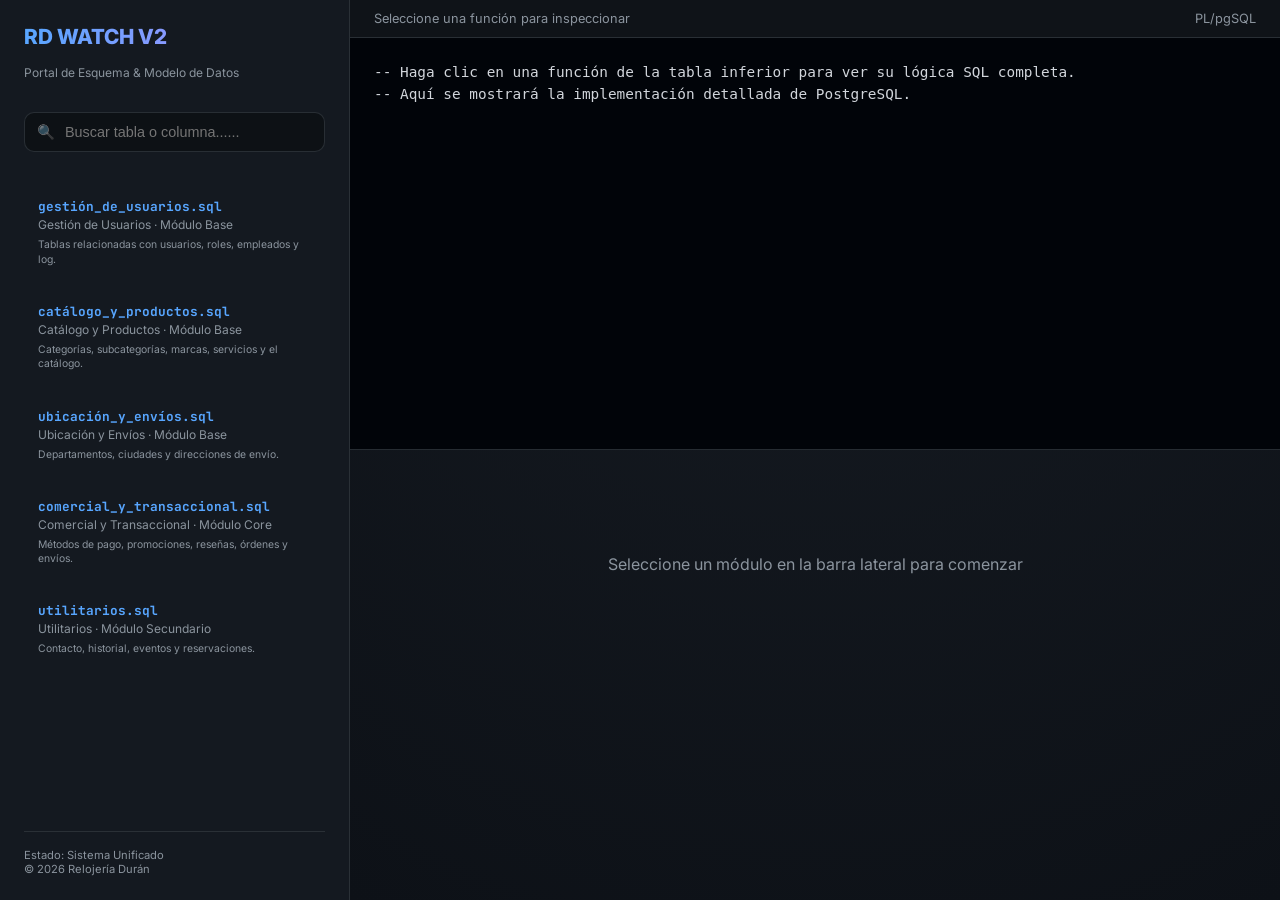
<file: Documentos/informes_pdf/tablas de relaciones/schema_sql_rdwatch.html>
<!DOCTYPE html>
<html lang="es">

<head>
    <meta charset="UTF-8">
    <meta name="viewport" content="width=device-width, initial-scale=1.0">
    <title>Unified Backend Code Portal - RD WATCH V2</title>
    <link rel="preconnect" href="https://fonts.googleapis.com">
    <link rel="preconnect" href="https://fonts.gstatic.com" crossorigin>
    <link
        href="https://fonts.googleapis.com/css2?family=Inter:wght@300;400;600;800&family=JetBrains+Mono:wght@400;700&display=swap"
        rel="stylesheet">
    <style>
        :root {
            --bg-color: #0d1117;
            --card-bg: rgba(22, 27, 34, 0.9);
            --accent-color: #58a6ff;
            --text-main: #c9d1d9;
            --text-dim: #8b949e;
            --border-color: rgba(48, 54, 61, 0.8);
            --glass-border: rgba(255, 255, 255, 0.05);
            --success: #238636;
            --warning: #d29922;
            --error: #f85149;
            --atomic: #bc8cff;
            --code-bg: #010409;
        }

        * {
            margin: 0;
            padding: 0;
            box-sizing: border-box;
        }

        body {
            font-family: 'Inter', sans-serif;
            background-color: var(--bg-color);
            color: var(--text-main);
            display: flex;
            height: 100vh;
            overflow: hidden;
        }

        /* --- Sidebar --- */
        .sidebar {
            width: 350px;
            background: var(--card-bg);
            backdrop-filter: blur(15px);
            border-right: 1px solid var(--border-color);
            padding: 1.5rem;
            display: flex;
            flex-direction: column;
            gap: 1rem;
            z-index: 100;
        }

        h1 {
            font-size: 1.3rem;
            font-weight: 800;
            background: linear-gradient(90deg, #58a6ff, #bc8cff);
            background-clip: text;
            -webkit-background-clip: text;
            -webkit-text-fill-color: transparent;
        }

        .search-box {
            position: relative;
            margin: 1rem 0;
        }

        .search-box input {
            width: 100%;
            background: rgba(0, 0, 0, 0.3);
            border: 1px solid var(--border-color);
            padding: 0.7rem 1rem 0.7rem 2.5rem;
            border-radius: 10px;
            color: white;
            font-size: 0.9rem;
            outline: none;
            transition: border-color 0.3s;
        }

        .search-box input:focus {
            border-color: var(--accent-color);
        }

        .search-box::before {
            content: "🔍";
            position: absolute;
            left: 0.8rem;
            top: 50%;
            transform: translateY(-50%);
            font-size: 0.9rem;
            opacity: 0.5;
        }

        .module-list {
            flex: 1;
            overflow-y: auto;
            display: flex;
            flex-direction: column;
            gap: 0.5rem;
            padding-right: 5px;
        }

        .module-card {
            padding: 0.8rem;
            border-radius: 10px;
            border: 1px solid transparent;
            cursor: pointer;
            transition: all 0.2s;
        }

        .module-card:hover {
            background: rgba(88, 166, 255, 0.05);
            border-color: rgba(88, 166, 255, 0.2);
        }

        .module-card.active {
            background: rgba(88, 166, 255, 0.1);
            border-color: var(--accent-color);
        }

        .module-title {
            font-family: 'JetBrains Mono', monospace;
            font-size: 0.8rem;
            color: var(--accent-color);
            font-weight: 700;
        }

        .module-subtitle {
            font-size: 0.75rem;
            color: var(--text-dim);
            margin-top: 2px;
        }

        /* --- Main Content --- */
        .main-content {
            flex: 1;
            display: flex;
            flex-direction: column;
            overflow: hidden;
            background: radial-gradient(circle at 50% 10%, #161b22 0%, #0d1117 100%);
        }

        /* --- Code Viewer Area --- */
        #code-area {
            height: 50%;
            border-bottom: 1px solid var(--border-color);
            position: relative;
            background: var(--code-bg);
            padding: 0;
            display: flex;
            flex-direction: column;
        }

        .code-header {
            padding: 0.7rem 1.5rem;
            background: rgba(48, 54, 61, 0.3);
            border-bottom: 1px solid var(--border-color);
            display: flex;
            justify-content: space-between;
            align-items: center;
            font-size: 0.8rem;
            color: var(--text-dim);
        }

        .code-container {
            flex: 1;
            overflow: auto;
            padding: 1.5rem;
            font-family: 'JetBrains Mono', monospace;
            font-size: 0.9rem;
            line-height: 1.5;
            color: #d1d5db;
        }

        pre {
            margin: 0;
            tab-size: 4;
        }

        .keyword {
            color: #ff7b72;
            font-weight: 700;
        }

        .function {
            color: #d2a8ff;
        }

        .comment {
            color: #8b949e;
            font-style: italic;
        }

        .inline-comment {
            padding-left: 2rem;
            /* Aleja los comentarios a la derecha */
        }

        .string {
            color: #a5d6ff;
        }

        .type {
            color: #ffa657;
        }

        /* --- Detail Table Area --- */
        #detail-area {
            flex: 1;
            padding: 1.5rem 2rem;
            overflow-y: auto;
            display: flex;
            flex-direction: column;
            gap: 1.5rem;
        }

        .stats-grid {
            display: grid;
            grid-template-columns: repeat(4, 1fr);
            gap: 1rem;
        }

        .stat-card {
            background: var(--card-bg);
            border: 1px solid var(--glass-border);
            padding: 0.8rem;
            border-radius: 12px;
            text-align: center;
        }

        .stat-value {
            font-size: 1.2rem;
            font-weight: 800;
            color: var(--accent-color);
        }

        .stat-label {
            font-size: 0.65rem;
            color: var(--text-dim);
            text-transform: uppercase;
            letter-spacing: 1px;
            margin-top: 4px;
        }

        .table-container {
            background: var(--card-bg);
            border: 1px solid var(--border-color);
            border-radius: 12px;
            overflow: hidden;
        }

        table {
            width: 100%;
            border-collapse: collapse;
            font-size: 0.85rem;
        }

        th {
            background: rgba(0, 0, 0, 0.2);
            text-align: left;
            padding: 12px 15px;
            color: var(--text-dim);
            font-weight: 600;
            border-bottom: 1px solid var(--border-color);
        }

        td {
            padding: 10px 15px;
            border-bottom: 1px solid rgba(255, 255, 255, 0.03);
            vertical-align: middle;
            cursor: pointer;
        }

        tr:hover {
            background: rgba(88, 166, 255, 0.05);
        }

        code-inline {
            font-family: 'JetBrains Mono', monospace;
            background: rgba(88, 166, 255, 0.1);
            color: var(--accent-color);
            padding: 2px 6px;
            border-radius: 4px;
            font-size: 0.8rem;
        }

        .tag {
            font-size: 0.7rem;
            font-weight: 700;
            padding: 2px 8px;
            border-radius: 10px;
            color: white;
            display: inline-block;
        }

        .tag-select {
            background: var(--accent-color);
        }

        .tag-insert {
            background: var(--success);
        }

        .tag-update {
            background: var(--warning);
            color: black;
        }

        .tag-delete {
            background: var(--error);
        }

        .tag-atomic {
            background: var(--atomic);
        }

        .php-badge {
            font-size: 0.7rem;
            background: #30363d;
            color: #8b949e;
            padding: 2px 6px;
            border-radius: 4px;
            border: 1px solid #444;
        }

        .fade-in {
            animation: fadeIn 0.3s ease;
        }

        @keyframes fadeIn {
            from {
                opacity: 0;
                transform: translateY(10px);
            }

            to {
                opacity: 1;
                transform: translateY(0);
            }
        }

        .empty-state {
            text-align: center;
            margin-top: 5rem;
            color: var(--text-dim);
        }

        .btn-view-code {
            padding: 4px 10px;
            background: rgba(88, 166, 255, 0.1);
            border: 1px solid rgba(88, 166, 255, 0.2);
            border-radius: 15px;
            color: var(--accent-color);
            font-size: 0.7rem;
            font-weight: 600;
            text-transform: uppercase;
        }

        .highlight-line {
            background: rgba(88, 166, 255, 0.1);
            border-left: 2px solid var(--accent-color);
        }
    </style>
</head>

<body>

    <aside class="sidebar">
        <h1>RD WATCH V2</h1>
        <p style="font-size: 0.75rem; color: var(--text-dim);">Portal de Esquema & Modelo de Datos</p>

        <div class="search-box">
            <input type="text" id="global-search" placeholder="Buscar tabla o columna......">
        </div>

        <div class="module-list" id="module-list">
            <!-- Populated via JS -->
        </div>

        <div
            style="margin-top: auto; padding-top: 1rem; border-top: 1px solid var(--border-color); font-size: 0.7rem; color: var(--text-dim);">
            <p>Estado: Sistema Unificado</p>
            <p>© 2026 Relojería Durán</p>
        </div>
    </aside>

    <main class="main-content">
        <div id="code-area">
            <div class="code-header">
                <span id="code-filename">Seleccione una función para inspeccionar</span>
                <span id="code-stats">PL/pgSQL</span>
            </div>
            <div class="code-container">
                <pre id="code-display" class="fade-in">-- Haga clic en una función de la tabla inferior para ver su lógica SQL completa.
-- Aquí se mostrará la implementación detallada de PostgreSQL.</pre>
            </div>
        </div>

        <div id="detail-area">
            <!-- Contenido dinámico aquí -->
            <div class="empty-state">
                <p>Seleccione un módulo en la barra lateral para comenzar</p>
            </div>
        </div>
    </main>

    <script>
        const functionCode = {
            'tab_Usuarios': `CREATE TABLE IF NOT EXISTS tab_Usuarios                               -- Define la estructura y esquema físico de la nueva tabla de entidad
(                                                                     -- Apertura de declaración formal de los campos y restricciones
    id_usuario              BIGINT NOT NULL,                          -- Identificador único del usuario
    nom_usuario             VARCHAR(100) NOT NULL,                    -- Nombre completo del usuario
    correo_usuario          VARCHAR(100) NOT NULL,                    -- Correo electrónico del usuario
    num_telefono_usuario    BIGINT NOT NULL CHECK (LENGTH(CAST(num_telefono_usuario AS TEXT)) = 10),    -- Número de teléfono (10 dígitos)
    direccion_principal     VARCHAR(255),                             -- Dirección del usuario
    fecha_registro          TIMESTAMP DEFAULT CURRENT_TIMESTAMP,      -- Marca de tiempo automática inyectada nativamente por el DBMS
    activo                  BOOLEAN DEFAULT TRUE,                     -- Bandera booleana de estado con valor inicial pre-configurado
    contra                  VARCHAR(255) NOT NULL,                    -- Hash de contraseña (Bcrypt)
    rol                     VARCHAR(20) DEFAULT 'cliente',            -- Rol del usuario
    salt                    VARCHAR(255),                             -- Columna estándar destinada a almacenar cadenas de caracteres
    intentos_fallidos       SMALLINT DEFAULT 0,                       -- Campo numérico inicializado automáticamente con valor por defecto
    bloqueado               BOOLEAN DEFAULT FALSE,                    -- Bandera booleana de estado con valor inicial pre-configurado
    fecha_bloqueo           TIMESTAMP,                                -- Registro de instante temporal estricto (fecha y/o hora)
    ultimo_acceso           TIMESTAMP,                                -- Registro de instante temporal estricto (fecha y/o hora)
    token_recuperacion      TEXT,                                     -- Columna estándar destinada a almacenar cadenas de caracteres
    token_expiracion        TIMESTAMP,                                -- Registro de instante temporal estricto (fecha y/o hora)
    -- Auditoría
    usr_insert              VARCHAR(100),                             -- Columna estándar destinada a almacenar cadenas de caracteres
    fec_insert              TIMESTAMP,                                -- Registro de instante temporal estricto (fecha y/o hora)
    usr_update              VARCHAR(100),                             -- Columna estándar destinada a almacenar cadenas de caracteres
    fec_update              TIMESTAMP,                                -- Registro de instante temporal estricto (fecha y/o hora)
    usr_delete              VARCHAR(100),                             -- Columna estándar destinada a almacenar cadenas de caracteres
    fec_delete              TIMESTAMP,                                -- Registro de instante temporal estricto (fecha y/o hora)
    PRIMARY KEY (id_usuario),                                         -- Llave primaria única y elemento central de identificación relacional
    UNIQUE (correo_usuario)                                           -- Regla de negocio indexada que fuerza la exclusividad del registro
);                                                                    -- Cierre y consolidación de la instrucción DDL en PostgreSQL

-- ===================================================================
-- SECCIÓN DE ÍNDICES Y RESTRICCIONES POST-CREACIÓN
-- ===================================================================
CREATE UNIQUE INDEX IF NOT EXISTS ux_usuarios_correo            ON tab_Usuarios (correo_usuario);    -- Construye un índice en el motor para acelerar lecturas en la columna
CREATE INDEX IF NOT EXISTS idx_usuarios_correo_lower            ON tab_Usuarios (LOWER(correo_usuario));    -- Construye un índice en el motor para acelerar lecturas en la columna
CREATE INDEX IF NOT EXISTS idx_usuarios_activo                  ON tab_Usuarios (activo);    -- Construye un índice en el motor para acelerar lecturas en la columna
CREATE INDEX IF NOT EXISTS idx_usuarios_bloqueado               ON tab_Usuarios (bloqueado);    -- Construye un índice en el motor para acelerar lecturas en la columna
CREATE INDEX IF NOT EXISTS idx_usuarios_ultimo_acceso           ON tab_Usuarios (ultimo_acceso);    -- Construye un índice en el motor para acelerar lecturas en la columna
CREATE INDEX IF NOT EXISTS idx_usuarios_token_recuperacion      ON tab_Usuarios (token_recuperacion);    -- Construye un índice en el motor para acelerar lecturas en la columna
CREATE INDEX IF NOT EXISTS idx_usuarios_fecha_registro          ON tab_Usuarios (fecha_registro);    -- Construye un índice en el motor para acelerar lecturas en la columna
CREATE INDEX IF NOT EXISTS idx_usuarios_rol                     ON tab_Usuarios (rol);    -- Construye un índice en el motor para acelerar lecturas en la columna`,
            'tab_Categorias': `CREATE TABLE IF NOT EXISTS tab_Categorias                             -- Define la estructura y esquema físico de la nueva tabla de entidad
(                                                                     -- Apertura de declaración formal de los campos y restricciones
    id_categoria            INT NOT NULL,                             -- Identificador único de la categoría
    nom_categoria           VARCHAR(100) NOT NULL,                    -- Nombre de la categoría
    descripcion_categoria   TEXT NOT NULL,                            -- Descripción de la categoría
    estado                  BOOLEAN NOT NULL DEFAULT TRUE,            -- Indica si la categoría está activa o inactiva
       -- Columnas de auditoría
    usr_insert VARCHAR(100),                                          -- Columna estándar destinada a almacenar cadenas de caracteres
    fec_insert TIMESTAMP,                                             -- Registro de instante temporal estricto (fecha y/o hora)
    usr_update VARCHAR(100),                                          -- Columna estándar destinada a almacenar cadenas de caracteres
    fec_update TIMESTAMP,                                             -- Registro de instante temporal estricto (fecha y/o hora)
    usr_delete VARCHAR(100),                                          -- Columna estándar destinada a almacenar cadenas de caracteres
    fec_delete TIMESTAMP,                                             -- Registro de instante temporal estricto (fecha y/o hora)
    PRIMARY KEY (id_categoria),                                       -- Llave primaria única y elemento central de identificación relacional
    UNIQUE (nom_categoria)                                            -- Regla de negocio indexada que fuerza la exclusividad del registro
);                                                                    -- Cierre y consolidación de la instrucción DDL en PostgreSQL`,
            'tab_Subcategorias': `CREATE TABLE IF NOT EXISTS tab_Subcategorias                          -- Define la estructura y esquema físico de la nueva tabla de entidad
(                                                                     -- Apertura de declaración formal de los campos y restricciones
    id_categoria            INT NOT NULL,                             -- Clave foránea a tab_Categorias
    id_subcategoria         INT NOT NULL,                             -- Identificador único de la subcategoría
    nom_subcategoria        VARCHAR(100) NOT NULL,                    -- Nombre de la subcategoría
    estado                  BOOLEAN NOT NULL DEFAULT TRUE,            -- Indica si la subcategoría está activa o inactiva
       -- Columnas de auditoría
    usr_insert VARCHAR(100),                                          -- Columna estándar destinada a almacenar cadenas de caracteres
    fec_insert TIMESTAMP,                                             -- Registro de instante temporal estricto (fecha y/o hora)
    usr_update VARCHAR(100),                                          -- Columna estándar destinada a almacenar cadenas de caracteres
    fec_update TIMESTAMP,                                             -- Registro de instante temporal estricto (fecha y/o hora)
    usr_delete VARCHAR(100),                                          -- Columna estándar destinada a almacenar cadenas de caracteres
    fec_delete TIMESTAMP,                                             -- Registro de instante temporal estricto (fecha y/o hora)
    PRIMARY KEY (id_categoria, id_subcategoria),                      -- Llave primaria única y elemento central de identificación relacional
    UNIQUE (id_categoria, nom_subcategoria),                          -- Asegura que no haya subcategorías con el mismo nombre dentro de la misma categoría
    FOREIGN KEY (id_categoria) REFERENCES tab_Categorias(id_categoria)    -- Relación con la tabla de categorías
);                                                                    -- Cierre y consolidación de la instrucción DDL en PostgreSQL`,
            'tab_Marcas': `CREATE TABLE IF NOT EXISTS tab_Marcas                                 -- Define la estructura y esquema físico de la nueva tabla de entidad
(                                                                     -- Apertura de declaración formal de los campos y restricciones
    id_marca                BIGINT NOT NULL,                          -- Identificador único de la marca
    nom_marca               VARCHAR(100) NOT NULL,                    -- Nombre de la marca
    estado_marca            BOOLEAN DEFAULT TRUE,                     -- Indica si la marca está activa o inactiva
    -- Columnas de auditoría
    usr_insert VARCHAR(100),                                          -- Columna estándar destinada a almacenar cadenas de caracteres
    fec_insert TIMESTAMP,                                             -- Registro de instante temporal estricto (fecha y/o hora)
    usr_update VARCHAR(100),                                          -- Columna estándar destinada a almacenar cadenas de caracteres
    fec_update TIMESTAMP,                                             -- Registro de instante temporal estricto (fecha y/o hora)
    usr_delete VARCHAR(100),                                          -- Columna estándar destinada a almacenar cadenas de caracteres
    fec_delete TIMESTAMP,                                             -- Registro de instante temporal estricto (fecha y/o hora)
    PRIMARY KEY (id_marca),                                           -- Llave primaria única y elemento central de identificación relacional
    UNIQUE (nom_marca)                                                -- Regla de negocio indexada que fuerza la exclusividad del registro
);                                                                    -- Cierre y consolidación de la instrucción DDL en PostgreSQL`,
            'tab_Metodos_Pago': `CREATE TABLE IF NOT EXISTS tab_Metodos_Pago                           -- Define la estructura y esquema físico de la nueva tabla de entidad
(                                                                     -- Apertura de declaración formal de los campos y restricciones
    id_metodo_pago          SMALLINT NOT NULL,                        -- Identificador único del método de pago
    nombre_metodo           VARCHAR(50) NOT NULL,                     -- Nombre del método de pago (ej: Tarjeta de crédito, PayPal)
    descripcion             TEXT NOT NULL,                            -- Descripción del método de pago
    -- Columnas de auditoría
    usr_insert VARCHAR(100),                                          -- Columna estándar destinada a almacenar cadenas de caracteres
    fec_insert TIMESTAMP,                                             -- Registro de instante temporal estricto (fecha y/o hora)
    usr_update VARCHAR(100),                                          -- Columna estándar destinada a almacenar cadenas de caracteres
    fec_update TIMESTAMP,                                             -- Registro de instante temporal estricto (fecha y/o hora)
    usr_delete VARCHAR(100),                                          -- Columna estándar destinada a almacenar cadenas de caracteres
    fec_delete TIMESTAMP,                                             -- Registro de instante temporal estricto (fecha y/o hora)
    PRIMARY KEY (id_metodo_pago),                                     -- Llave primaria única y elemento central de identificación relacional
    UNIQUE (nombre_metodo)                                            -- Regla de negocio indexada que fuerza la exclusividad del registro
);                                                                    -- Cierre y consolidación de la instrucción DDL en PostgreSQL`,
            'tab_Promociones': `CREATE TABLE IF NOT EXISTS tab_Promociones                            -- Define la estructura y esquema físico de la nueva tabla de entidad
(                                                                     -- Apertura de declaración formal de los campos y restricciones
    id_promocion            INT NOT NULL,                             -- Identificador único de la promoción
    descripcion             TEXT NOT NULL,                            -- Descripción detallada de la promoción
    descuento               NUMERIC(5, 2) NOT NULL,                   -- Porcentaje de descuento (0-100)
    fecha_inicio            TIMESTAMP NOT NULL,                       -- Fecha y hora de inicio de la promoción
    fecha_fin               TIMESTAMP NOT NULL,                       -- Fecha y hora de fin de la promoción
    -- Columnas de auditoría
    usr_insert VARCHAR(100),                                          -- Columna estándar destinada a almacenar cadenas de caracteres
    fec_insert TIMESTAMP,                                             -- Registro de instante temporal estricto (fecha y/o hora)
    usr_update VARCHAR(100),                                          -- Columna estándar destinada a almacenar cadenas de caracteres
    fec_update TIMESTAMP,                                             -- Registro de instante temporal estricto (fecha y/o hora)
    usr_delete VARCHAR(100),                                          -- Columna estándar destinada a almacenar cadenas de caracteres
    fec_delete TIMESTAMP,                                             -- Registro de instante temporal estricto (fecha y/o hora)
    PRIMARY KEY (id_promocion),                                       -- Llave primaria única y elemento central de identificación relacional
    CHECK (descuento BETWEEN 0 AND 100),                              -- Porcentaje de descuento (0-100)
    CHECK (fecha_fin >= fecha_inicio)                                 -- Asegura que la fecha de fin no sea anterior a la de inicio
);                                                                    -- Cierre y consolidación de la instrucción DDL en PostgreSQL`,
            'tab_Servicios': `CREATE TABLE IF NOT EXISTS tab_Servicios                              -- Define la estructura y esquema físico de la nueva tabla de entidad
(                                                                     -- Apertura de declaración formal de los campos y restricciones
    id_servicio             BIGINT NOT NULL,                          -- Identificador único del servicio
    nom_servicio            VARCHAR(100) NOT NULL,                    -- Nombre del servicio
    descripcion             TEXT NOT NULL,                            -- Descripción del servicio
    precio_servicio         DECIMAL(15, 2) NOT NULL,                  -- Costo del servicio, no puede ser negativo
    duracion_estimada       VARCHAR(50) NOT NULL,                     -- Duración estimada del servicio (ej. "1 hora", "2-3 días")
    estado                  BOOLEAN NOT NULL DEFAULT TRUE,            -- Indica si el servicio está activo o inactivo
    -- Columnas de auditoría
    usr_insert VARCHAR(100),                                          -- Columna estándar destinada a almacenar cadenas de caracteres
    fec_insert TIMESTAMP,                                             -- Registro de instante temporal estricto (fecha y/o hora)
    usr_update VARCHAR(100),                                          -- Columna estándar destinada a almacenar cadenas de caracteres
    fec_update TIMESTAMP,                                             -- Registro de instante temporal estricto (fecha y/o hora)
    usr_delete VARCHAR(100),                                          -- Columna estándar destinada a almacenar cadenas de caracteres
    fec_delete TIMESTAMP,                                             -- Registro de instante temporal estricto (fecha y/o hora)
    PRIMARY KEY (id_servicio),                                        -- Llave primaria única y elemento central de identificación relacional
    UNIQUE (nom_servicio),                                            -- Regla de negocio indexada que fuerza la exclusividad del registro
    CHECK (precio_servicio >= 0)                                      -- Costo del servicio, no puede ser negativo
);                                                                    -- Cierre y consolidación de la instrucción DDL en PostgreSQL`,
            'tab_Contacto': `CREATE TABLE IF NOT EXISTS tab_Contacto                               -- Define la estructura y esquema físico de la nueva tabla de entidad
(                                                                     -- Apertura de declaración formal de los campos y restricciones
    id_contacto             BIGINT NOT NULL,                          -- Identificador único del mensaje de contacto
    nombre_remitente        VARCHAR(100) NOT NULL,                    -- Nombre de la persona que envía el mensaje
    correo_remitente        VARCHAR(100) NOT NULL,                    -- Correo electrónico de la persona que envía el mensaje
    telefono_remitente      BIGINT NOT NULL,                          -- Número de teléfono de la persona que envía el mensaje
    asunto                  VARCHAR(200) NOT NULL,                    -- Asunto del mensaje
    mensaje                 TEXT NOT NULL,                            -- Contenido del mensaje
    fecha_envio             TIMESTAMP NOT NULL DEFAULT CURRENT_TIMESTAMP,    -- Fecha y hora de envío del mensaje
    estado                  VARCHAR(10) NOT NULL DEFAULT 'pendiente',    -- Estado del mensaje
    -- Columnas de auditoría
    usr_insert VARCHAR(100),                                          -- Columna estándar destinada a almacenar cadenas de caracteres
    fec_insert TIMESTAMP,                                             -- Registro de instante temporal estricto (fecha y/o hora)
    usr_update VARCHAR(100),                                          -- Columna estándar destinada a almacenar cadenas de caracteres
    fec_update TIMESTAMP,                                             -- Registro de instante temporal estricto (fecha y/o hora)
    usr_delete VARCHAR(100),                                          -- Columna estándar destinada a almacenar cadenas de caracteres
    fec_delete TIMESTAMP,                                             -- Registro de instante temporal estricto (fecha y/o hora)
    PRIMARY KEY (id_contacto),                                        -- Llave primaria única y elemento central de identificación relacional
    CHECK (estado IN ('pendiente', 'en proceso', 'resuelto', 'cerrado'))    -- Estado del mensaje
);                                                                    -- Cierre y consolidación de la instrucción DDL en PostgreSQL`,
            'tab_Departamentos': `CREATE TABLE IF NOT EXISTS tab_Departamentos (                        -- Define la estructura y esquema físico de la nueva tabla de entidad
    id_departamento         INTEGER NOT NULL,                         -- Identificador único del departamento (PK)
    nombre_departamento     VARCHAR(100) NOT NULL,                    -- Nombre del departamento/estado/provincia
    codigo_iso              VARCHAR(10),                              -- Código ISO (opcional)
    -- Columnas de auditoría
    usr_insert VARCHAR(100),                                          -- Columna estándar destinada a almacenar cadenas de caracteres
    fec_insert TIMESTAMP,                                             -- Registro de instante temporal estricto (fecha y/o hora)
    usr_update VARCHAR(100),                                          -- Columna estándar destinada a almacenar cadenas de caracteres
    fec_update TIMESTAMP,                                             -- Registro de instante temporal estricto (fecha y/o hora)
    usr_delete VARCHAR(100),                                          -- Columna estándar destinada a almacenar cadenas de caracteres
    fec_delete TIMESTAMP,                                             -- Registro de instante temporal estricto (fecha y/o hora)
    PRIMARY KEY (id_departamento),                                    -- Llave primaria única y elemento central de identificación relacional
    UNIQUE (nombre_departamento)                                      -- Regla de negocio indexada que fuerza la exclusividad del registro
);                                                                    -- Cierre y consolidación de la instrucción DDL en PostgreSQL`,
            'tab_Ciudades': `CREATE TABLE IF NOT EXISTS tab_Ciudades (                             -- Define la estructura y esquema físico de la nueva tabla de entidad
    id_ciudad              INTEGER NOT NULL,                          -- Identificador único de la ciudad
    id_departamento        INTEGER NOT NULL,                          -- Clave foránea a tab_Departamentos
    nombre_ciudad          VARCHAR(100) NOT NULL,                     -- Nombre de la ciudad
    codigo_postal          VARCHAR(10),                               -- Código postal de la ciudad
       -- Columnas de auditoría
    usr_insert VARCHAR(100),                                          -- Columna estándar destinada a almacenar cadenas de caracteres
    fec_insert TIMESTAMP,                                             -- Registro de instante temporal estricto (fecha y/o hora)
    usr_update VARCHAR(100),                                          -- Columna estándar destinada a almacenar cadenas de caracteres
    fec_update TIMESTAMP,                                             -- Registro de instante temporal estricto (fecha y/o hora)
    usr_delete VARCHAR(100),                                          -- Columna estándar destinada a almacenar cadenas de caracteres
    fec_delete TIMESTAMP,                                             -- Registro de instante temporal estricto (fecha y/o hora)
    PRIMARY KEY (id_ciudad),                                          -- Llave primaria única y elemento central de identificación relacional
    FOREIGN KEY (id_departamento) REFERENCES tab_Departamentos(id_departamento)    -- La clave foránea apunta a la PK de tab_Departamentos
);                                                                    -- Cierre y consolidación de la instrucción DDL en PostgreSQL`,
            'tab_Direcciones_Envio': `CREATE TABLE IF NOT EXISTS tab_Direcciones_Envio                      -- Define la estructura y esquema físico de la nueva tabla de entidad
(                                                                     -- Apertura de declaración formal de los campos y restricciones
    id_direccion            BIGINT,                                   -- Identificador único de la dirección de envío
    id_usuario              BIGINT NOT NULL,                          -- Identificador del usuario al que pertenece la dirección
    direccion_completa      VARCHAR(255) NOT NULL,                    -- Dirección postal completa
    id_ciudad               SMALLINT NOT NULL,                        -- Ciudad
    codigo_postal           VARCHAR(10) NOT NULL,                     -- Código postal
    es_predeterminada       BOOLEAN DEFAULT FALSE,                    -- Indica si es la dirección predeterminada del usuario
    -- Columnas de auditoría
    usr_insert VARCHAR(100),                                          -- Columna estándar destinada a almacenar cadenas de caracteres
    fec_insert TIMESTAMP,                                             -- Registro de instante temporal estricto (fecha y/o hora)
    usr_update VARCHAR(100),                                          -- Columna estándar destinada a almacenar cadenas de caracteres
    fec_update TIMESTAMP,                                             -- Registro de instante temporal estricto (fecha y/o hora)
    usr_delete VARCHAR(100),                                          -- Columna estándar destinada a almacenar cadenas de caracteres
    fec_delete TIMESTAMP,                                             -- Registro de instante temporal estricto (fecha y/o hora)
    PRIMARY KEY (id_direccion),                                       -- Llave primaria única y elemento central de identificación relacional
    FOREIGN KEY (id_usuario) REFERENCES tab_Usuarios(id_usuario),     -- Restricción de clave foránea que vincula a otra entidad maestra
    FOREIGN KEY (id_ciudad) REFERENCES tab_Ciudades(id_ciudad)        -- Restricción de clave foránea que vincula a otra entidad maestra
);                                                                    -- Cierre y consolidación de la instrucción DDL en PostgreSQL`,
            'tab_Productos': `CREATE TABLE IF NOT EXISTS tab_Productos                              -- Define la estructura y esquema físico de la nueva tabla de entidad
(                                                                     -- Apertura de declaración formal de los campos y restricciones
    id_producto             BIGINT NOT NULL,                          -- Identificador único del producto
    id_marca               BIGINT NOT NULL,                           -- Clave foránea a tab_Marcas
    nom_producto            VARCHAR(255) NOT NULL,                    -- Nombre del producto
    descripcion             TEXT NOT NULL,                            -- Descripción detallada del producto
    precio                  DECIMAL(15,2) NOT NULL,                   -- Precio del producto
    id_categoria            INT NOT NULL,                             -- Clave foránea a tab_Categorias
    id_subcategoria         INT NOT NULL,                             -- Clave foránea a tab_Subcategorias
    stock                   SMALLINT NOT NULL,                        -- Cantidad de stock disponible
    url_imagen              VARCHAR(255),                             -- URL de la imagen del producto
    fecha_creacion          TIMESTAMP DEFAULT CURRENT_TIMESTAMP,      -- Fecha y hora de creación del registro del producto
    estado                  BOOLEAN DEFAULT TRUE,                     -- Indica si el producto está disponible
    -- Columnas de auditoría
    usr_insert VARCHAR(100),                                          -- Columna estándar destinada a almacenar cadenas de caracteres
    fec_insert TIMESTAMP,                                             -- Registro de instante temporal estricto (fecha y/o hora)
    usr_update VARCHAR(100),                                          -- Columna estándar destinada a almacenar cadenas de caracteres
    fec_update TIMESTAMP,                                             -- Registro de instante temporal estricto (fecha y/o hora)
    usr_delete VARCHAR(100),                                          -- Columna estándar destinada a almacenar cadenas de caracteres
    fec_delete TIMESTAMP,                                             -- Registro de instante temporal estricto (fecha y/o hora)
    PRIMARY KEY (id_producto),                                        -- Llave primaria única y elemento central de identificación relacional
    FOREIGN KEY (id_marca) REFERENCES tab_Marcas(id_marca),           -- Restricción de clave foránea que vincula a otra entidad maestra
    FOREIGN KEY (id_categoria, id_subcategoria) REFERENCES tab_Subcategorias (id_categoria, id_subcategoria),    -- Restricción de clave foránea que vincula a otra entidad maestra
    CHECK (precio >= 0),                                              -- Precio del producto
    CHECK (stock >= 0)                                                -- Cantidad de stock disponible
);                                                                    -- Cierre y consolidación de la instrucción DDL en PostgreSQL`,
            'tab_Carrito': `CREATE TABLE IF NOT EXISTS tab_Carrito                                -- Define la estructura y esquema físico de la nueva tabla de entidad
(                                                                     -- Apertura de declaración formal de los campos y restricciones
    id_carrito              BIGINT NOT NULL,                          -- Identificador único del carrito
    id_usuario              BIGINT NOT NULL,                          -- Clave foránea a tab_Usuarios, un usuario tiene un único carrito activo
    fecha_creacion          TIMESTAMP DEFAULT CURRENT_TIMESTAMP,      -- Fecha y hora de creación del carrito
    fecha_ultima_actualizacion TIMESTAMP DEFAULT CURRENT_TIMESTAMP,    -- Fecha y hora de la última modificación del carrito
    estado_carrito          VARCHAR(50) DEFAULT 'activo',             -- Estado del carrito
    -- Columnas de auditoría
    usr_insert VARCHAR(100),                                          -- Columna estándar destinada a almacenar cadenas de caracteres
    fec_insert TIMESTAMP,                                             -- Registro de instante temporal estricto (fecha y/o hora)
    usr_update VARCHAR(100),                                          -- Columna estándar destinada a almacenar cadenas de caracteres
    fec_update TIMESTAMP,                                             -- Registro de instante temporal estricto (fecha y/o hora)
    usr_delete VARCHAR(100),                                          -- Columna estándar destinada a almacenar cadenas de caracteres
    fec_delete TIMESTAMP,                                             -- Registro de instante temporal estricto (fecha y/o hora)
    PRIMARY KEY (id_carrito),                                         -- Llave primaria única y elemento central de identificación relacional
    FOREIGN KEY (id_usuario) REFERENCES tab_Usuarios(id_usuario),     -- Restricción de clave foránea que vincula a otra entidad maestra
    CHECK (estado_carrito IN ('activo', 'abandonado', 'convertido_a_orden'))    -- Estado del carrito
);                                                                    -- Cierre y consolidación de la instrucción DDL en PostgreSQL`,
            'tab_Carrito_Detalle': `CREATE TABLE IF NOT EXISTS tab_Carrito_Detalle                        -- Define la estructura y esquema físico de la nueva tabla de entidad
(                                                                     -- Apertura de declaración formal de los campos y restricciones
    id_carrito_detalle      BIGINT NOT NULL,                          -- Identificador único del detalle del carrito
    id_carrito              BIGINT NOT NULL,                          -- Clave foránea a tab_Carrito
    id_producto             BIGINT NOT NULL,                          -- Clave foránea a tab_Productos
    cantidad                INT NOT NULL,                             -- Cantidad del producto en esta línea del carrito
    -- Columnas de auditoría
    usr_insert VARCHAR(100),                                          -- Columna estándar destinada a almacenar cadenas de caracteres
    fec_insert TIMESTAMP,                                             -- Registro de instante temporal estricto (fecha y/o hora)
    usr_update VARCHAR(100),                                          -- Columna estándar destinada a almacenar cadenas de caracteres
    fec_update TIMESTAMP,                                             -- Registro de instante temporal estricto (fecha y/o hora)
    usr_delete VARCHAR(100),                                          -- Columna estándar destinada a almacenar cadenas de caracteres
    fec_delete TIMESTAMP,                                             -- Registro de instante temporal estricto (fecha y/o hora)
    PRIMARY KEY (id_carrito_detalle),                                 -- Llave primaria única y elemento central de identificación relacional
    UNIQUE (id_carrito, id_producto),                                 -- Un producto solo puede aparecer una vez por carrito
    FOREIGN KEY (id_carrito) REFERENCES tab_Carrito(id_carrito),      -- Restricción de clave foránea que vincula a otra entidad maestra
    FOREIGN KEY (id_producto) REFERENCES tab_Productos(id_producto),    -- Restricción de clave foránea que vincula a otra entidad maestra
    CHECK (cantidad > 0)                                              -- Cantidad del producto en esta línea del carrito
);                                                                    -- Cierre y consolidación de la instrucción DDL en PostgreSQL`,
            'tab_Orden': `CREATE TABLE IF NOT EXISTS tab_Orden                                  -- Define la estructura y esquema físico de la nueva tabla de entidad
(                                                                     -- Apertura de declaración formal de los campos y restricciones
    id_orden                BIGINT NOT NULL,                          -- Identificador único de la orden
    id_usuario              BIGINT NOT NULL,                          -- Clave foránea a tab_Usuarios
    fecha_orden             TIMESTAMP DEFAULT CURRENT_TIMESTAMP,      -- Fecha y hora en que se realizó la orden
    estado_orden            VARCHAR(50) NOT NULL,                     -- Estado actual de la orden
    concepto                VARCHAR(100),                             -- Descripción o concepto general de la orden
    total_orden             DECIMAL(15, 2) NOT NULL,                  -- Costo total de la orden (se recomienda calcular a partir de Detalle_Orden y Orden_Servicios)
    -- Columnas de auditoría
    usr_insert VARCHAR(100),                                          -- Columna estándar destinada a almacenar cadenas de caracteres
    fec_insert TIMESTAMP,                                             -- Registro de instante temporal estricto (fecha y/o hora)
    usr_update VARCHAR(100),                                          -- Columna estándar destinada a almacenar cadenas de caracteres
    fec_update TIMESTAMP,                                             -- Registro de instante temporal estricto (fecha y/o hora)
    usr_delete VARCHAR(100),                                          -- Columna estándar destinada a almacenar cadenas de caracteres
    fec_delete TIMESTAMP,                                             -- Registro de instante temporal estricto (fecha y/o hora)
    PRIMARY KEY (id_orden),                                           -- Llave primaria única y elemento central de identificación relacional
    FOREIGN KEY (id_usuario) REFERENCES tab_Usuarios (id_usuario),    -- Restricción de clave foránea que vincula a otra entidad maestra
    CHECK (estado_orden IN ('pendiente', 'confirmado', 'enviado', 'cancelado')),    -- Estado actual de la orden
    CHECK (total_orden >= 0)                                          -- Costo total de la orden (se recomienda calcular a partir de Detalle_Orden y Orden_Servicios)
);                                                                    -- Cierre y consolidación de la instrucción DDL en PostgreSQL`,
            'tab_Detalle_Orden': `CREATE TABLE IF NOT EXISTS tab_Detalle_Orden                          -- Define la estructura y esquema físico de la nueva tabla de entidad
(                                                                     -- Apertura de declaración formal de los campos y restricciones
    id_detalle_orden        BIGINT NOT NULL,                          -- Identificador único del detalle de la orden
    id_orden                BIGINT NOT NULL,                          -- Clave foránea a tab_Orden
    id_producto             BIGINT NOT NULL,                          -- Clave foránea a tab_Productos
    cantidad                INT NOT NULL,                             -- Cantidad del producto en esta línea de la orden
    precio_unitario         DECIMAL(15, 2) NOT NULL,                  -- Precio del producto al momento de la compra
    id_promocion_aplicada   SMALLINT,                                 -- Clave foránea a tab_Promociones (puede ser nulo si no hay promoción directa)
    -- Columnas de auditoría
    usr_insert VARCHAR(100),                                          -- Columna estándar destinada a almacenar cadenas de caracteres
    fec_insert TIMESTAMP,                                             -- Registro de instante temporal estricto (fecha y/o hora)
    usr_update VARCHAR(100),                                          -- Columna estándar destinada a almacenar cadenas de caracteres
    fec_update TIMESTAMP,                                             -- Registro de instante temporal estricto (fecha y/o hora)
    usr_delete VARCHAR(100),                                          -- Columna estándar destinada a almacenar cadenas de caracteres
    fec_delete TIMESTAMP,                                             -- Registro de instante temporal estricto (fecha y/o hora)
    PRIMARY KEY (id_detalle_orden),                                   -- Llave primaria única y elemento central de identificación relacional
    FOREIGN KEY (id_orden) REFERENCES tab_Orden(id_orden),            -- Restricción de clave foránea que vincula a otra entidad maestra
    FOREIGN KEY (id_producto) REFERENCES tab_Productos(id_producto),    -- Restricción de clave foránea que vincula a otra entidad maestra
    FOREIGN KEY (id_promocion_aplicada) REFERENCES tab_Promociones(id_promocion),    -- Restricción de clave foránea que vincula a otra entidad maestra
    CHECK (cantidad > 0),                                             -- Cantidad del producto en esta línea de la orden
    CHECK (precio_unitario >= 0)                                      -- Precio del producto al momento de la compra
);                                                                    -- Cierre y consolidación de la instrucción DDL en PostgreSQL`,
            'tab_Orden_Servicios': `CREATE TABLE IF NOT EXISTS tab_Orden_Servicios                        -- Define la estructura y esquema físico de la nueva tabla de entidad
(                                                                     -- Apertura de declaración formal de los campos y restricciones
    id_orden_servicio       BIGINT NOT NULL,                          -- Identificador único del detalle de servicio en la orden
    id_orden                BIGINT NOT NULL,                          -- Clave foránea a tab_Orden
    id_servicio             BIGINT NOT NULL,                          -- Clave foránea a tab_Servicios
    cantidad                INT NOT NULL,                             -- Cantidad de veces que se aplica el servicio
    precio_servicio_aplicado DECIMAL(15, 2) NOT NULL,                 -- Precio del servicio al momento de la orden
    -- Columnas de auditoría
    usr_insert VARCHAR(100),                                          -- Columna estándar destinada a almacenar cadenas de caracteres
    fec_insert TIMESTAMP,                                             -- Registro de instante temporal estricto (fecha y/o hora)
    usr_update VARCHAR(100),                                          -- Columna estándar destinada a almacenar cadenas de caracteres
    fec_update TIMESTAMP,                                             -- Registro de instante temporal estricto (fecha y/o hora)
    usr_delete VARCHAR(100),                                          -- Columna estándar destinada a almacenar cadenas de caracteres
    fec_delete TIMESTAMP,                                             -- Registro de instante temporal estricto (fecha y/o hora)
    PRIMARY KEY (id_orden_servicio),                                  -- Llave primaria única y elemento central de identificación relacional
    FOREIGN KEY (id_orden) REFERENCES tab_Orden(id_orden),            -- Restricción de clave foránea que vincula a otra entidad maestra
    FOREIGN KEY (id_servicio) REFERENCES tab_Servicios(id_servicio),    -- Restricción de clave foránea que vincula a otra entidad maestra
    CHECK (cantidad > 0),                                             -- Cantidad de veces que se aplica el servicio
    CHECK (precio_servicio_aplicado >= 0)                             -- Precio del servicio al momento de la orden
);                                                                    -- Cierre y consolidación de la instrucción DDL en PostgreSQL`,
            'tab_Facturas': `CREATE TABLE IF NOT EXISTS tab_Facturas (                             -- Define la estructura y esquema físico de la nueva tabla de entidad
    id_factura      BIGINT NOT NULL,                                  -- Clave primaria de la factura
    id_orden        BIGINT NOT NULL,                                  -- ID de la orden asociada a la factura
    id_usuario      BIGINT NOT NULL,                                  -- ID del usuario (cliente) asociado a la factura
    fecha_emision   TIMESTAMP NOT NULL DEFAULT CURRENT_TIMESTAMP,     -- Fecha y hora de emisión de la factura
    total_factura   DECIMAL(15, 2) NOT NULL,                          -- Total de la factura
    estado_factura  VARCHAR(50) NOT NULL DEFAULT 'Emitida',           -- Estado de la factura
       -- Columnas de auditoría
    usr_insert VARCHAR(100),                                          -- Columna estándar destinada a almacenar cadenas de caracteres
    fec_insert TIMESTAMP,                                             -- Registro de instante temporal estricto (fecha y/o hora)
    usr_update VARCHAR(100),                                          -- Columna estándar destinada a almacenar cadenas de caracteres
    fec_update TIMESTAMP,                                             -- Registro de instante temporal estricto (fecha y/o hora)
    usr_delete VARCHAR(100),                                          -- Columna estándar destinada a almacenar cadenas de caracteres
    fec_delete TIMESTAMP,                                             -- Registro de instante temporal estricto (fecha y/o hora)
    PRIMARY KEY (id_factura),                                         -- Llave primaria única y elemento central de identificación relacional
    FOREIGN KEY (id_orden) REFERENCES tab_Orden(id_orden),            -- Relación con la tabla de Órdenes
    FOREIGN KEY (id_usuario) REFERENCES tab_Usuarios(id_usuario)      -- Relación con la tabla de Usuarios
);                                                                    -- Cierre y consolidación de la instrucción DDL en PostgreSQL

-- ===================================================================
-- SECCIÓN DE ÍNDICES Y RESTRICCIONES POST-CREACIÓN
-- ===================================================================
CREATE INDEX idx_factura_orden ON tab_Facturas (id_orden);            -- Construye un índice en el motor para acelerar lecturas en la columna
CREATE INDEX idx_factura_usuario ON tab_Facturas (id_usuario);        -- Construye un índice en el motor para acelerar lecturas en la columna`,
            'tab_Detalle_Factura': `CREATE TABLE IF NOT EXISTS tab_Detalle_Factura (                      -- Define la estructura y esquema físico de la nueva tabla de entidad
    id_detalle_factura    BIGINT NOT NULL,                            -- Clave primaria del detalle de factura
    id_factura            BIGINT NOT NULL,                            -- ID de la factura a la que pertenece este detalle
    id_producto           BIGINT NOT NULL,                            -- ID del producto incluido en este detalle
    cantidad              SMALLINT NOT NULL,                          -- Cantidad del producto
    precio_unitario       DECIMAL(15, 2) NOT NULL,                    -- Precio del producto al momento de la facturación
    subtotal_linea        DECIMAL(15, 2) NOT NULL,                    -- Subtotal para esta línea
    -- Columnas de auditoría
    usr_insert VARCHAR(100),                                          -- Columna estándar destinada a almacenar cadenas de caracteres
    fec_insert TIMESTAMP,                                             -- Registro de instante temporal estricto (fecha y/o hora)
    usr_update VARCHAR(100),                                          -- Columna estándar destinada a almacenar cadenas de caracteres
    fec_update TIMESTAMP,                                             -- Registro de instante temporal estricto (fecha y/o hora)
    usr_delete VARCHAR(100),                                          -- Columna estándar destinada a almacenar cadenas de caracteres
    fec_delete TIMESTAMP,                                             -- Registro de instante temporal estricto (fecha y/o hora)
    PRIMARY KEY (id_detalle_factura),                                 -- Llave primaria única y elemento central de identificación relacional
    UNIQUE (id_factura, id_producto),                                 -- Un producto solo puede aparecer una vez por factura
    FOREIGN KEY (id_factura) REFERENCES tab_Facturas(id_factura),     -- Relación con la tabla de Facturas
    FOREIGN KEY (id_producto) REFERENCES tab_Productos(id_producto),    -- Relación con la tabla de Productos
    CHECK (cantidad > 0)                                              -- Cantidad del producto
);                                                                    -- Cierre y consolidación de la instrucción DDL en PostgreSQL

-- ===================================================================
-- SECCIÓN DE ÍNDICES Y RESTRICCIONES POST-CREACIÓN
-- ===================================================================
CREATE INDEX idx_detalle_factura_factura ON tab_Detalle_Factura (id_factura);    -- Construye un índice en el motor para acelerar lecturas en la columna
CREATE INDEX idx_detalle_factura_producto ON tab_Detalle_Factura (id_producto);    -- Construye un índice en el motor para acelerar lecturas en la columna`,
            'tab_Envios': `CREATE TABLE IF NOT EXISTS tab_Envios                                 -- Define la estructura y esquema físico de la nueva tabla de entidad
(                                                                     -- Apertura de declaración formal de los campos y restricciones
    id_envio                BIGINT NOT NULL,                          -- Identificador único del envío
    id_orden                BIGINT NOT NULL,                          -- Clave foránea a tab_Orden, una orden tiene un único envío
    id_direccion_envio      BIGINT NOT NULL,                          -- Clave foránea a tab_Direcciones_Envio
    metodo_envio            VARCHAR(100) NOT NULL,                    -- Método de envío utilizado
    estado_envio            VARCHAR(50) NOT NULL,                     -- Estado actual del envío
    fecha_envio             TIMESTAMP NOT NULL,                       -- Fecha y hora en que se realizó el envío
    fecha_entrega_estimada  TIMESTAMP NOT NULL,                       -- Fecha y hora estimada de entrega
    costo_envio             DECIMAL(15, 2) NOT NULL,                  -- Costo del envío
    -- Columnas de auditoría
    usr_insert VARCHAR(100),                                          -- Columna estándar destinada a almacenar cadenas de caracteres
    fec_insert TIMESTAMP,                                             -- Registro de instante temporal estricto (fecha y/o hora)
    usr_update VARCHAR(100),                                          -- Columna estándar destinada a almacenar cadenas de caracteres
    fec_update TIMESTAMP,                                             -- Registro de instante temporal estricto (fecha y/o hora)
    usr_delete VARCHAR(100),                                          -- Columna estándar destinada a almacenar cadenas de caracteres
    fec_delete TIMESTAMP,                                             -- Registro de instante temporal estricto (fecha y/o hora)
    PRIMARY KEY (id_envio),                                           -- Llave primaria única y elemento central de identificación relacional
    UNIQUE (id_orden),                                                -- Una orden tiene un único envío
    FOREIGN KEY (id_orden) REFERENCES tab_Orden (id_orden),           -- Restricción de clave foránea que vincula a otra entidad maestra
    FOREIGN KEY (id_direccion_envio) REFERENCES tab_Direcciones_Envio(id_direccion),    -- Restricción de clave foránea que vincula a otra entidad maestra
    CHECK (fecha_entrega_estimada >= fecha_envio),                    -- Asegura que la fecha estimada no sea anterior a la de envío
    CHECK (costo_envio >= 0),                                         -- Costo del envío
    CHECK (estado_envio IN ('pendiente', 'en tránsito', 'entregado', 'cancelado'))    -- Estado actual del envío
);                                                                    -- Cierre y consolidación de la instrucción DDL en PostgreSQL`,
            'tab_Opiniones': `CREATE TABLE IF NOT EXISTS tab_Opiniones                              -- Define la estructura y esquema físico de la nueva tabla de entidad
(                                                                     -- Apertura de declaración formal de los campos y restricciones
    id_opinion              SERIAL PRIMARY KEY,                       -- Identificador único de la opinión (SERIAL para autoincremento)
    id_usuario              BIGINT NOT NULL,                          -- Identificador del usuario que realizó la opinión
    id_producto             BIGINT  NULL,                             -- Identificador del producto sobre el que se realizó la opinión
    calificacion            SMALLINT NOT NULL,                        -- Calificación del producto (1 a 5 estrellas)
    comentario              TEXT NOT NULL,                            -- Comentario adicional sobre el producto
    fecha_opinion           TIMESTAMP DEFAULT CURRENT_TIMESTAMP,      -- Fecha y hora en que se realizó la opinión
    -- Columnas de auditoría
    usr_insert VARCHAR(100),                                          -- Columna estándar destinada a almacenar cadenas de caracteres
    fec_insert TIMESTAMP,                                             -- Registro de instante temporal estricto (fecha y/o hora)
    usr_update VARCHAR(100),                                          -- Columna estándar destinada a almacenar cadenas de caracteres
    fec_update TIMESTAMP,                                             -- Registro de instante temporal estricto (fecha y/o hora)
    usr_delete VARCHAR(100),                                          -- Columna estándar destinada a almacenar cadenas de caracteres
    fec_delete TIMESTAMP,                                             -- Registro de instante temporal estricto (fecha y/o hora)
    --PRIMARY KEY (id_opinion),                                       -- Ya definida en la línea 541
    FOREIGN KEY (id_usuario) REFERENCES tab_Usuarios (id_usuario),    -- Restricción de clave foránea que vincula a otra entidad maestra
    FOREIGN KEY (id_producto) REFERENCES tab_Productos (id_producto),    -- Restricción de clave foránea que vincula a otra entidad maestra
    CHECK (calificacion BETWEEN 1 AND 5)                              -- Calificación del producto (1 a 5 estrellas)
);                                                                    -- Cierre y consolidación de la instrucción DDL en PostgreSQL`,
            'tab_Pagos': `CREATE TABLE IF NOT EXISTS tab_Pagos                                  -- Define la estructura y esquema físico de la nueva tabla de entidad
(                                                                     -- Apertura de declaración formal de los campos y restricciones
    id_pago                 BIGINT NOT NULL,                          -- Identificador único del pago
    id_orden                BIGINT NOT NULL,                          -- Clave foránea a tab_Orden, una orden tiene un único pago
    monto                   DECIMAL(15, 2) NOT NULL,                  -- Monto del pago
    id_metodo_pago          SMALLINT NOT NULL,                        -- Clave foránea a tab_Metodos_Pago
    estado_pago             VARCHAR(50) NOT NULL,                     -- Estado actual del pago
    fecha_pago              TIMESTAMP DEFAULT CURRENT_TIMESTAMP,      -- Fecha y hora en que se realizó el pago
    comprobante_archivo     BYTEA,                                    -- Contenido binario del comprobante
    comprobante_extension   VARCHAR(10),                              -- Extensión del archivo (jpg, png, pdf, etc.)
       -- Columnas de auditoría
    usr_insert VARCHAR(100),                                          -- Columna estándar destinada a almacenar cadenas de caracteres
    fec_insert TIMESTAMP,                                             -- Registro de instante temporal estricto (fecha y/o hora)
    usr_update VARCHAR(100),                                          -- Columna estándar destinada a almacenar cadenas de caracteres
    fec_update TIMESTAMP,                                             -- Registro de instante temporal estricto (fecha y/o hora)
    usr_delete VARCHAR(100),                                          -- Columna estándar destinada a almacenar cadenas de caracteres
    fec_delete TIMESTAMP,                                             -- Registro de instante temporal estricto (fecha y/o hora)
    PRIMARY KEY (id_pago),                                            -- Llave primaria única y elemento central de identificación relacional
    FOREIGN KEY (id_orden) REFERENCES tab_Orden(id_orden),            -- Restricción de clave foránea que vincula a otra entidad maestra
    FOREIGN KEY (id_metodo_pago) REFERENCES tab_Metodos_Pago(id_metodo_pago),    -- Restricción de clave foránea que vincula a otra entidad maestra
    CHECK (monto >= 0),                                               -- Monto del pago
    CHECK (monto >= 0),                                               -- Monto del pago
    CHECK (estado_pago IN ('pendiente', 'completado', 'fallido', 'reembolsado'))    -- Estado actual del pago
);                                                                    -- Cierre y consolidación de la instrucción DDL en PostgreSQL`,
            'tab_Productos_Promociones': `CREATE TABLE IF NOT EXISTS tab_Productos_Promociones                  -- Define la estructura y esquema físico de la nueva tabla de entidad
(                                                                     -- Apertura de declaración formal de los campos y restricciones
    id_producto_promocion   BIGINT NOT NULL,                          -- Identificador único de la relación producto-promoción
    id_producto             BIGINT NOT NULL,                          -- Identificador del producto asociado a la promoción
    id_promocion            INT NOT NULL,                             -- Identificador de la promoción aplicada al producto
    -- Columnas de auditoría
    usr_insert VARCHAR(100),                                          -- Columna estándar destinada a almacenar cadenas de caracteres
    fec_insert TIMESTAMP,                                             -- Registro de instante temporal estricto (fecha y/o hora)
    usr_update VARCHAR(100),                                          -- Columna estándar destinada a almacenar cadenas de caracteres
    fec_update TIMESTAMP,                                             -- Registro de instante temporal estricto (fecha y/o hora)
    usr_delete VARCHAR(100),                                          -- Columna estándar destinada a almacenar cadenas de caracteres
    fec_delete TIMESTAMP,                                             -- Registro de instante temporal estricto (fecha y/o hora)
    PRIMARY KEY (id_producto_promocion),                              -- Llave primaria única y elemento central de identificación relacional
    UNIQUE (id_producto, id_promocion),                               -- Asegura que un producto no tenga la misma promoción aplicada varias veces
    FOREIGN KEY (id_producto) REFERENCES tab_Productos(id_producto),    -- Restricción de clave foránea que vincula a otra entidad maestra
    FOREIGN KEY (id_promocion) REFERENCES tab_Promociones(id_promocion)    -- Restricción de clave foránea que vincula a otra entidad maestra
);                                                                    -- Cierre y consolidación de la instrucción DDL en PostgreSQL`,
            'tab_Reservas': `CREATE TABLE IF NOT EXISTS tab_Reservas                               -- Define la estructura y esquema físico de la nueva tabla de entidad
(                                                                     -- Apertura de declaración formal de los campos y restricciones
    id_reserva              BIGINT NOT NULL,                          -- Identificador único de la reserva
    id_usuario              BIGINT NOT NULL,                          -- Identificador del usuario que realizó la reserva
    id_servicio             BIGINT NOT NULL,                          -- Identificador del servicio reservado
    fecha_reserva           TIMESTAMP NOT NULL DEFAULT CURRENT_TIMESTAMP,    -- Fecha real de creación
    fecha_preferida         DATE,                                     -- (NUEVO) Fecha en la que el cliente desea el servicio
    notas_cliente           TEXT,                                     -- (NUEVO) Notas adicionales del cliente
    prioridad               VARCHAR(20) DEFAULT 'normal',             -- (NUEVO) Prioridad (normal, alta)
    estado_reserva          VARCHAR(50) DEFAULT 'pendiente',          -- Estado (pendiente, confirmada, etc.)
    -- Columnas de auditoría
    usr_insert VARCHAR(100),                                          -- Columna estándar destinada a almacenar cadenas de caracteres
    fec_insert TIMESTAMP,                                             -- Registro de instante temporal estricto (fecha y/o hora)
    usr_update VARCHAR(100),                                          -- Columna estándar destinada a almacenar cadenas de caracteres
    fec_update TIMESTAMP,                                             -- Registro de instante temporal estricto (fecha y/o hora)
    usr_delete VARCHAR(100),                                          -- Columna estándar destinada a almacenar cadenas de caracteres
    fec_delete TIMESTAMP,                                             -- Registro de instante temporal estricto (fecha y/o hora)
    PRIMARY KEY (id_reserva),                                         -- Llave primaria única y elemento central de identificación relacional
    FOREIGN KEY (id_usuario) REFERENCES tab_Usuarios(id_usuario),     -- Restricción de clave foránea que vincula a otra entidad maestra
    FOREIGN KEY (id_servicio) REFERENCES tab_Servicios(id_servicio),    -- Restricción de clave foránea que vincula a otra entidad maestra
    CHECK (estado_reserva IN ('pendiente', 'confirmada', 'cancelada', 'completada'))    -- Restricción de verificación de dominio para control de calidad
);                                                                    -- Cierre y consolidación de la instrucción DDL en PostgreSQL`,
            'tab_Empleados': `CREATE TABLE IF NOT EXISTS tab_Empleados (                            -- Define la estructura y esquema físico de la nueva tabla de entidad
    id_empleado          BIGINT NOT NULL,                             -- Atributo de tipo entero/numérico para cálculos o identificadores
    num_documento        VARCHAR(20),                                 -- Columna estándar destinada a almacenar cadenas de caracteres
    nom_empleado         VARCHAR(100) NOT NULL,                       -- Atributo de texto alfanumérico estrictamente obligatorio
    apellido_empleado    VARCHAR(100) NOT NULL,                       -- Atributo de texto alfanumérico estrictamente obligatorio
    correo               VARCHAR(100),                                -- Columna estándar destinada a almacenar cadenas de caracteres
    telefono             VARCHAR(20),                                 -- Columna estándar destinada a almacenar cadenas de caracteres
    puesto               VARCHAR(100),                                -- Columna estándar destinada a almacenar cadenas de caracteres
    fecha_contratacion   DATE DEFAULT CURRENT_DATE,                   -- Registro de instante temporal estricto (fecha y/o hora)
    -- Columnas de auditoría
    usr_insert           VARCHAR(100),                                -- Columna estándar destinada a almacenar cadenas de caracteres
    fec_insert           TIMESTAMP,                                   -- Registro de instante temporal estricto (fecha y/o hora)
    usr_update           VARCHAR(100),                                -- Columna estándar destinada a almacenar cadenas de caracteres
    fec_update           TIMESTAMP,                                   -- Registro de instante temporal estricto (fecha y/o hora)
    usr_delete           VARCHAR(100),                                -- Columna estándar destinada a almacenar cadenas de caracteres
    fec_delete           TIMESTAMP,                                   -- Registro de instante temporal estricto (fecha y/o hora)
    PRIMARY KEY (id_empleado),                                        -- Llave primaria única y elemento central de identificación relacional
    UNIQUE (num_documento),                                           -- Regla de negocio indexada que fuerza la exclusividad del registro
    UNIQUE (correo)                                                   -- Regla de negocio indexada que fuerza la exclusividad del registro
);                                                                    -- Cierre y consolidación de la instrucción DDL en PostgreSQL`,
            'tab_Eventos': `CREATE TABLE IF NOT EXISTS tab_Eventos (                              -- Define la estructura y esquema físico de la nueva tabla de entidad
    id_evento            BIGINT NOT NULL,                             -- Atributo de tipo entero/numérico para cálculos o identificadores
    titulo               VARCHAR(200) NOT NULL,                       -- Atributo de texto alfanumérico estrictamente obligatorio
    descripcion          TEXT,                                        -- Columna estándar destinada a almacenar cadenas de caracteres
    fecha_inicio         TIMESTAMP NOT NULL,                          -- Registro de instante temporal estricto (fecha y/o hora)
    fecha_fin            TIMESTAMP NOT NULL,                          -- Registro de instante temporal estricto (fecha y/o hora)
    -- Columnas de auditoría
    usr_insert           VARCHAR(100),                                -- Columna estándar destinada a almacenar cadenas de caracteres
    fec_insert           TIMESTAMP,                                   -- Registro de instante temporal estricto (fecha y/o hora)
    usr_update           VARCHAR(100),                                -- Columna estándar destinada a almacenar cadenas de caracteres
    fec_update           TIMESTAMP,                                   -- Registro de instante temporal estricto (fecha y/o hora)
    usr_delete           VARCHAR(100),                                -- Columna estándar destinada a almacenar cadenas de caracteres
    fec_delete           TIMESTAMP,                                   -- Registro de instante temporal estricto (fecha y/o hora)
    PRIMARY KEY (id_evento),                                          -- Llave primaria única y elemento central de identificación relacional
    CHECK (fecha_fin >= fecha_inicio)                                 -- Restricción de verificación de dominio para control de calidad
);                                                                    -- Cierre y consolidación de la instrucción DDL en PostgreSQL`,
            'tab_Rate_Limits': `CREATE TABLE IF NOT EXISTS tab_Rate_Limits (                          -- Define la estructura y esquema físico de la nueva tabla de entidad
    id_rate_limit   SERIAL PRIMARY KEY,                               -- Llave primaria única y elemento central de identificación relacional
    nom_accion      VARCHAR(50) NOT NULL,                             -- Nombre de la acción (ej: 'login', 'signup')
    identificador   VARCHAR(100) NOT NULL,                            -- Identificador único (IP o ID de usuario)
    fec_intento     TIMESTAMP NOT NULL DEFAULT CURRENT_TIMESTAMP,     -- Campo numérico inicializado automáticamente con valor por defecto
    -- Auditoría (Siguiendo el estándar del proyecto)
    usr_insert      VARCHAR(100) DEFAULT CURRENT_USER,                -- Columna estándar destinada a almacenar cadenas de caracteres
    fec_insert      TIMESTAMP DEFAULT CURRENT_TIMESTAMP               -- Marca de tiempo automática inyectada nativamente por el DBMS
);                                                                    -- Cierre y consolidación de la instrucción DDL en PostgreSQL`
        };

        const modules = {
            'm_usuarios': {
                'id': 'gestión_de_usuarios.sql',
                'title': 'Gestión de Usuarios',
                'fase': 'Módulo Base',
                'desc_short': 'Tablas relacionadas con usuarios, roles, empleados y log.',
                'stats': {'functions': 2, 'lines': 0, 'tables': 2, 'php': 0},
                'functions': [
                    {'id': 'tab_Usuarios', 'name': 'tab_Usuarios', 'type': 'TABLE', 'desc': 'Almacena la información de los usuarios del sistema.', 'php': 'N/A'},
                    {'id': 'tab_Empleados', 'name': 'tab_Empleados', 'type': 'TABLE', 'desc': 'Almacena la información de los empleados de la empresa.', 'php': 'N/A'},
                ]
            },
            'm_catalogo': {
                'id': 'catálogo_y_productos.sql',
                'title': 'Catálogo y Productos',
                'fase': 'Módulo Base',
                'desc_short': 'Categorías, subcategorías, marcas, servicios y el catálogo.',
                'stats': {'functions': 7, 'lines': 0, 'tables': 7, 'php': 0},
                'functions': [
                    {'id': 'tab_Categorias', 'name': 'tab_Categorias', 'type': 'TABLE', 'desc': 'Almacena las categorías de los productos (ej. "Relojes de Pulsera", "Relojes de Bolsillo").', 'php': 'N/A'},
                    {'id': 'tab_Subcategorias', 'name': 'tab_Subcategorias', 'type': 'TABLE', 'desc': 'Almacena las subcategorías de los productos, vinculadas a una categoría principal.', 'php': 'N/A'},
                    {'id': 'tab_Marcas', 'name': 'tab_Marcas', 'type': 'TABLE', 'desc': 'Almacena las marcas de los productos.', 'php': 'N/A'},
                    {'id': 'tab_Servicios', 'name': 'tab_Servicios', 'type': 'TABLE', 'desc': 'Almacena los servicios ofrecidos (ej. "Mantenimiento", "Reparación").', 'php': 'N/A'},
                    {'id': 'tab_Productos', 'name': 'tab_Productos', 'type': 'TABLE', 'desc': 'Almacena la información de los productos (relojes, accesorios, etc.).', 'php': 'N/A'},
                    {'id': 'tab_Orden_Servicios', 'name': 'tab_Orden_Servicios', 'type': 'TABLE', 'desc': 'Almacena los servicios individuales comprados como parte de una orden.', 'php': 'N/A'},
                    {'id': 'tab_Productos_Promociones', 'name': 'tab_Productos_Promociones', 'type': 'TABLE', 'desc': 'Tabla de relación muchos a muchos entre productos y promociones.', 'php': 'N/A'},
                ]
            },
            'm_geografia': {
                'id': 'ubicación_y_envíos.sql',
                'title': 'Ubicación y Envíos',
                'fase': 'Módulo Base',
                'desc_short': 'Departamentos, ciudades y direcciones de envío.',
                'stats': {'functions': 3, 'lines': 0, 'tables': 3, 'php': 0},
                'functions': [
                    {'id': 'tab_Departamentos', 'name': 'tab_Departamentos', 'type': 'TABLE', 'desc': 'Almacena la información de los departamentos/estados/provincias.', 'php': 'N/A'},
                    {'id': 'tab_Ciudades', 'name': 'tab_Ciudades', 'type': 'TABLE', 'desc': 'Almacena la información de ciudades.', 'php': 'N/A'},
                    {'id': 'tab_Direcciones_Envio', 'name': 'tab_Direcciones_Envio', 'type': 'TABLE', 'desc': 'Almacena múltiples direcciones de envío para cada usuario.', 'php': 'N/A'},
                ]
            },
            'm_comercio': {
                'id': 'comercial_y_transaccional.sql',
                'title': 'Comercial y Transaccional',
                'fase': 'Módulo Core',
                'desc_short': 'Métodos de pago, promociones, reseñas, órdenes y envíos.',
                'stats': {'functions': 12, 'lines': 0, 'tables': 12, 'php': 0},
                'functions': [
                    {'id': 'tab_Metodos_Pago', 'name': 'tab_Metodos_Pago', 'type': 'TABLE', 'desc': 'Almacena los métodos de pago disponibles en el sistema.', 'php': 'N/A'},
                    {'id': 'tab_Promociones', 'name': 'tab_Promociones', 'type': 'TABLE', 'desc': 'Almacena las promociones disponibles.', 'php': 'N/A'},
                    {'id': 'tab_Carrito', 'name': 'tab_Carrito', 'type': 'TABLE', 'desc': 'Almacena la cabecera de los carritos de compra de los usuarios.', 'php': 'N/A'},
                    {'id': 'tab_Carrito_Detalle', 'name': 'tab_Carrito_Detalle', 'type': 'TABLE', 'desc': 'Almacena los productos individuales dentro de cada carrito de compra.', 'php': 'N/A'},
                    {'id': 'tab_Orden', 'name': 'tab_Orden', 'type': 'TABLE', 'desc': 'Almacena la cabecera de las órdenes de compra.', 'php': 'N/A'},
                    {'id': 'tab_Detalle_Orden', 'name': 'tab_Detalle_Orden', 'type': 'TABLE', 'desc': 'Almacena los productos individuales dentro de cada orden.', 'php': 'N/A'},
                    {'id': 'tab_Facturas', 'name': 'tab_Facturas', 'type': 'TABLE', 'desc': 'Almacena la información principal de cada factura generada por una orden.', 'php': 'N/A'},
                    {'id': 'tab_Detalle_Factura', 'name': 'tab_Detalle_Factura', 'type': 'TABLE', 'desc': 'Contiene los ítems individuales de cada factura.', 'php': 'N/A'},
                    {'id': 'tab_Envios', 'name': 'tab_Envios', 'type': 'TABLE', 'desc': 'Almacena la información de los envíos asociados a las órdenes.', 'php': 'N/A'},
                    {'id': 'tab_Opiniones', 'name': 'tab_Opiniones', 'type': 'TABLE', 'desc': 'Almacena las calificaciones y reseñas de los usuarios sobre los productos.', 'php': 'N/A'},
                    {'id': 'tab_Pagos', 'name': 'tab_Pagos', 'type': 'TABLE', 'desc': 'Almacena los registros de pagos de las órdenes.', 'php': 'N/A'},
                    {'id': 'tab_Reservas', 'name': 'tab_Reservas', 'type': 'TABLE', 'desc': 'Almacena las reservas de servicios realizadas por los usuarios.', 'php': 'N/A'},
                ]
            },
            'm_otros': {
                'id': 'utilitarios.sql',
                'title': 'Utilitarios',
                'fase': 'Módulo Secundario',
                'desc_short': 'Contacto, historial, eventos y reservaciones.',
                'stats': {'functions': 3, 'lines': 0, 'tables': 3, 'php': 0},
                'functions': [
                    {'id': 'tab_Contacto', 'name': 'tab_Contacto', 'type': 'TABLE', 'desc': 'Almacena los mensajes de contacto enviados por los usuarios.', 'php': 'N/A'},
                    {'id': 'tab_Eventos', 'name': 'tab_Eventos', 'type': 'TABLE', 'desc': 'Almacena eventos, promociones especiales o hitos del negocio.', 'php': 'N/A'},
                    {'id': 'tab_Rate_Limits', 'name': 'tab_Rate_Limits', 'type': 'TABLE', 'desc': 'Almacena los intentos de acciones para control de tasa (Rate Limiting). Esto previene ataques de fuerza bruta y denegaci...', 'php': 'N/A'},
                ]
            },
        };

        function init() {
            const list = document.getElementById('module-list');
            Object.entries(modules).forEach(([id, data]) => {
                const card = document.createElement('div');
                card.className = 'module-card';
                card.id = `card-${id}`;
                card.innerHTML = `
                    <div class="module-title">${data.id}</div>
                    <div class="module-subtitle" style="margin-bottom: 6px;">${data.title} &middot; ${data.fase}</div>
                    <div style="font-size: 0.65rem; color: var(--text-dim); line-height: 1.4;">${data.desc_short}</div>
                `;
                card.onclick = () => selectModule(id);
                list.appendChild(card);
            });

            document.getElementById('global-search').addEventListener('input', handleSearch);
        }

        function selectModule(id) {
            const data = modules[id];
            const detailArea = document.getElementById('detail-area');

            document.querySelectorAll('.module-card').forEach(c => c.classList.remove('active'));
            document.getElementById(`card-${id}`).classList.add('active');

            detailArea.innerHTML = `
                <div class="fade-in">
                    <div style="display: flex; justify-content: space-between; align-items: flex-start; margin-bottom: 2rem;">
                        <div>
                            <h2 style="font-size: 1.5rem; margin-bottom: 0.3rem;">${data.id}</h2>
                            <p style="color: var(--text-dim); font-size: 0.9rem;">${data.title} — Lógica de Negocio Encápsulada</p>
                        </div>
                        <div class="tag tag-atomic" style="padding: 0.5rem 1rem;">${data.fase}</div>
                    </div>

                    <div class="stats-grid">
                        <div class="stat-card"><div class="stat-value">${data.stats.functions}</div><div class="stat-label">Funciones</div></div>
                        <div class="stat-card"><div class="stat-value">${data.stats.lines}</div><div class="stat-label">Líneas SQL</div></div>
                        <div class="stat-card"><div class="stat-value">${data.stats.tables}</div><div class="stat-label">Tablas Rel.</div></div>
                        <div class="stat-card"><div class="stat-value">${data.stats.php}</div><div class="stat-label">Archivos PHP</div></div>
                    </div>

                    <h3 style="margin: 2rem 0 1rem; font-size: 1rem; border-left: 3px solid var(--accent-color); padding-left: 10px;">Funciones Disponibles para Inspección</h3>
                    
                    <div class="table-container">
                        <table>
                            <thead>
                                <tr>
                                    <th>Función (Clic para ver código)</th>
                                    <th>Tipo</th>
                                    <th>Resumen</th>
                                    <th>Endpoint PHP</th>
                                </tr>
                            </thead>
                            <tbody>
                                ${data.functions.map(f => `
                                    <tr onclick="loadCode('${f.id}', '${data.id}')">
                                        <td><code-inline>${f.name}</code-inline></td>
                                        <td><span class="tag tag-${f.type.toLowerCase().split('/')[0].replace('+', '')}">${f.type}</span></td>
                                        <td style="font-size: 0.75rem;">${f.desc}</td>
                                        <td><span class="php-badge">${f.php}</span></td>
                                    </tr>
                                `).join('')}
                            </tbody>
                        </table>
                    </div>
                </div>
            `;
        }


        function highlightSQL(code) {
            if (!code) return '';

            // Escape HTML first
            code = code.replace(/&/g, '&amp;').replace(/</g, '&lt;').replace(/>/g, '&gt;');

            // Strings
            code = code.replace(/('(?:[^'\\]|\\.)*')/g, '<span class="string">$1</span>');

            // Comments
            code = code.replace(/(--.*?)$/gm, '<span class="comment">$1</span>');
            code = code.replace(/(\/\*[\s\S]*?\*\/)/g, '<span class="comment">$1</span>');

            // Keywords
            const keywords = ['CREATE', 'OR', 'REPLACE', 'FUNCTION', 'RETURNS', 'TABLE', 'AS', 'DECLARE', 'BEGIN', 'END', 'IF', 'THEN', 'ELSE', 'ELSIF', 'WHILE', 'LOOP', 'FOR', 'IN', 'RETURN', 'QUERY', 'SELECT', 'FROM', 'WHERE', 'AND', 'JOIN', 'LEFT', 'ON', 'INSERT', 'INTO', 'VALUES', 'UPDATE', 'SET', 'DELETE', 'COALESCE', 'COUNT', 'SUM', 'IS', 'NULL', 'TRUE', 'FALSE', 'LIMIT', 'EXISTS', 'NOT', 'DEFAULT', 'EXCEPTION', 'WHEN', 'OTHERS', 'ROW_TO_JSON', 'JSON_BUILD_OBJECT', 'JSON_AGG', 'EXTRACT', 'EPOCH', 'NOW', 'ROUND'];
            const typeWords = ['TEXT', 'BIGINT', 'INTEGER', 'NUMERIC', 'JSON', 'VARCHAR', 'BOOLEAN', 'TIMESTAMP', 'BYTEA', 'RECORD', 'VOID', 'DATE', 'TIME', 'INTERVAL'];

            const kwRegex = new RegExp('\\b(' + keywords.join('|') + ')\\b', 'gi');
            code = code.replace(kwRegex, '<span class="keyword">$1</span>');

            const tyRegex = new RegExp('\\b(' + typeWords.join('|') + ')\\b', 'gi');
            code = code.replace(tyRegex, '<span class="type">$1</span>');

            // Function calls
            code = code.replace(/ ([a-zA-Z_][a-zA-Z0-9_]*)\s*(?=\()/g, ' <span class="function">$1</span>');

            return code;
        }

        function loadCode(fnId, moduleId) {
            const display = document.getElementById('code-display');
            const filenameTarget = document.getElementById('code-filename');
            const statsTarget = document.getElementById('code-stats');

            filenameTarget.innerText = `${moduleId} > ${fnId}()`;
            statsTarget.innerText = 'Definición de Tabla (DDL)';

            if (functionCode[fnId]) {
                display.innerHTML = highlightSQL(functionCode[fnId]);
                document.getElementById('code-area').scrollIntoView({ behavior: 'smooth' });
            } else {
                display.innerHTML = `<span class="comment">-- El código para ${fnId} está disponible en el archivo físico ${moduleId}.
-- Esta versión del dashboard incluye las funciones clave; 
-- para más detalles consulte el código fuente adjunto.</span>`;
            }

            display.classList.remove('fade-in');
            void display.offsetWidth; // Trigger reflow
            display.classList.add('fade-in');
        }

        function handleSearch(e) {
            const term = e.target.value.toLowerCase();
            if (term === "") return;

            const results = [];
            Object.entries(modules).forEach(([modId, modData]) => {
                modData.functions.forEach(f => {
                    if (f.name.toLowerCase().includes(term) || f.desc.toLowerCase().includes(term) || f.php.toLowerCase().includes(term)) {
                        results.push({ ...f, mod: modData.id });
                    }
                });
            });

            renderSearchResults(results, term);
        }

        function renderSearchResults(results, term) {
            const detailArea = document.getElementById('detail-area');
            if (results.length === 0) {
                detailArea.innerHTML = `<div class="empty-state">No se encontraron funciones para "${term}"</div>`;
                return;
            }

            detailArea.innerHTML = `
                <div class="fade-in">
                    <h2 style="margin-bottom: 1.5rem; font-size: 1.3rem;">Resultados para: "${term}"</h2>
                    <div class="table-container">
                        <table>
                            <thead>
                                <tr>
                                    <th>Módulo</th>
                                    <th>Función</th>
                                    <th>Tipo</th>
                                    <th>Propósito</th>
                                </tr>
                            </thead>
                            <tbody>
                                ${results.map(r => `
                                    <tr onclick="loadCode('${r.id}', '${r.mod}')">
                                        <td style="font-size: 0.7rem; opacity: 0.6;">${r.mod}</td>
                                        <td><code-inline>${r.name}</code-inline></td>
                                        <td><span class="tag tag-${r.type.toLowerCase().split('/')[0].replace('+', '')}">${r.type}</span></td>
                                        <td style="font-size: 0.75rem;">${r.desc}</td>
                                    </tr>
                                `).join('')}
                            </tbody>
                        </table>
                    </div>
                </div>
            `;
        }

        window.onload = init;
    </script>
</body>

</html>
</file>
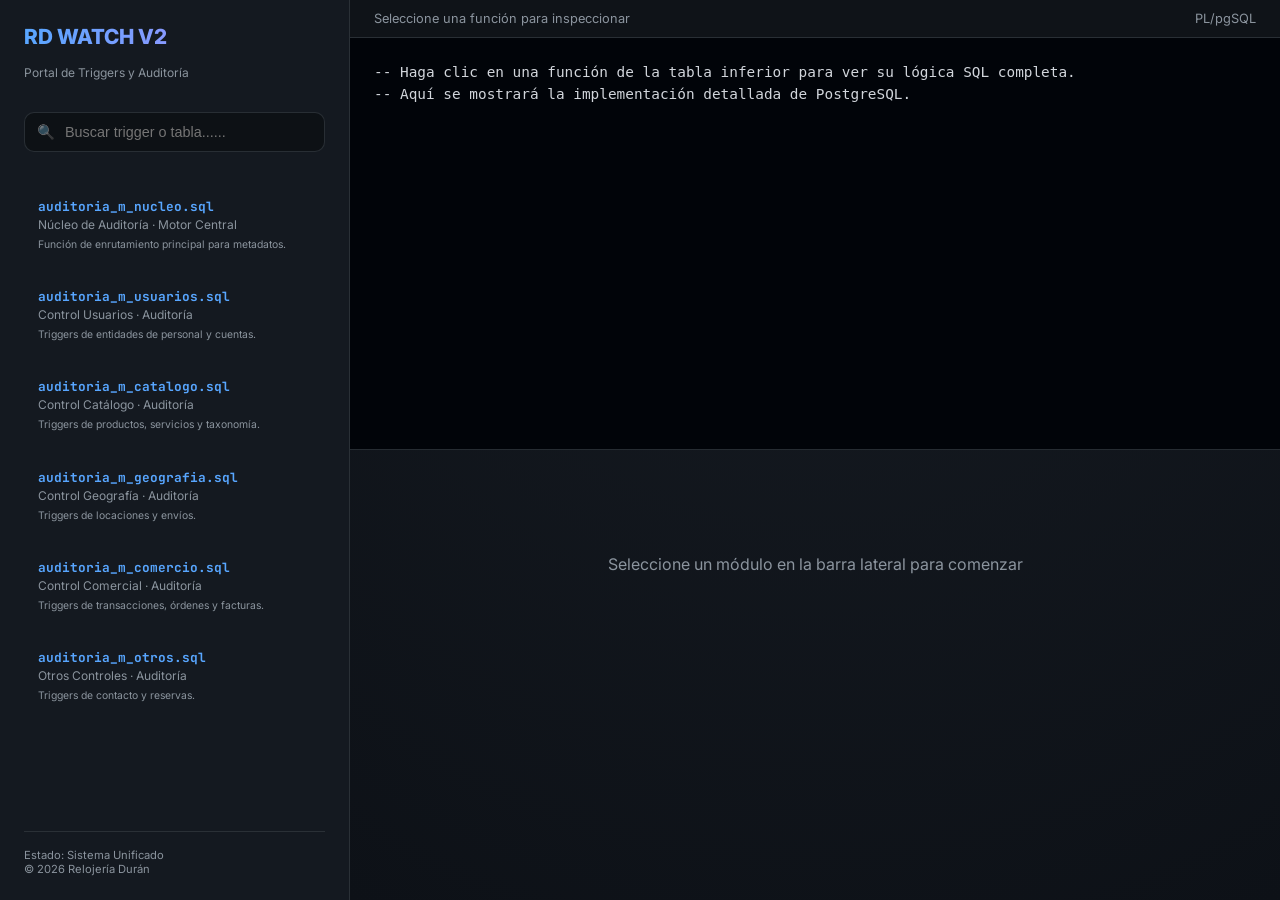
<file: Documentos/informes_pdf/tablas de relaciones/triggers_sql_rdwatch.html>
<!DOCTYPE html>
<html lang="es">

<head>
    <meta charset="UTF-8">
    <meta name="viewport" content="width=device-width, initial-scale=1.0">
    <title>Unified Backend Code Portal - RD WATCH V2</title>
    <link rel="preconnect" href="https://fonts.googleapis.com">
    <link rel="preconnect" href="https://fonts.gstatic.com" crossorigin>
    <link
        href="https://fonts.googleapis.com/css2?family=Inter:wght@300;400;600;800&family=JetBrains+Mono:wght@400;700&display=swap"
        rel="stylesheet">
    <style>
        :root {
            --bg-color: #0d1117;
            --card-bg: rgba(22, 27, 34, 0.9);
            --accent-color: #58a6ff;
            --text-main: #c9d1d9;
            --text-dim: #8b949e;
            --border-color: rgba(48, 54, 61, 0.8);
            --glass-border: rgba(255, 255, 255, 0.05);
            --success: #238636;
            --warning: #d29922;
            --error: #f85149;
            --atomic: #bc8cff;
            --code-bg: #010409;
        }

        * {
            margin: 0;
            padding: 0;
            box-sizing: border-box;
        }

        body {
            font-family: 'Inter', sans-serif;
            background-color: var(--bg-color);
            color: var(--text-main);
            display: flex;
            height: 100vh;
            overflow: hidden;
        }

        /* --- Sidebar --- */
        .sidebar {
            width: 350px;
            background: var(--card-bg);
            backdrop-filter: blur(15px);
            border-right: 1px solid var(--border-color);
            padding: 1.5rem;
            display: flex;
            flex-direction: column;
            gap: 1rem;
            z-index: 100;
        }

        h1 {
            font-size: 1.3rem;
            font-weight: 800;
            background: linear-gradient(90deg, #58a6ff, #bc8cff);
            background-clip: text;
            -webkit-background-clip: text;
            -webkit-text-fill-color: transparent;
        }

        .search-box {
            position: relative;
            margin: 1rem 0;
        }

        .search-box input {
            width: 100%;
            background: rgba(0, 0, 0, 0.3);
            border: 1px solid var(--border-color);
            padding: 0.7rem 1rem 0.7rem 2.5rem;
            border-radius: 10px;
            color: white;
            font-size: 0.9rem;
            outline: none;
            transition: border-color 0.3s;
        }

        .search-box input:focus {
            border-color: var(--accent-color);
        }

        .search-box::before {
            content: "🔍";
            position: absolute;
            left: 0.8rem;
            top: 50%;
            transform: translateY(-50%);
            font-size: 0.9rem;
            opacity: 0.5;
        }

        .module-list {
            flex: 1;
            overflow-y: auto;
            display: flex;
            flex-direction: column;
            gap: 0.5rem;
            padding-right: 5px;
        }

        .module-card {
            padding: 0.8rem;
            border-radius: 10px;
            border: 1px solid transparent;
            cursor: pointer;
            transition: all 0.2s;
        }

        .module-card:hover {
            background: rgba(88, 166, 255, 0.05);
            border-color: rgba(88, 166, 255, 0.2);
        }

        .module-card.active {
            background: rgba(88, 166, 255, 0.1);
            border-color: var(--accent-color);
        }

        .module-title {
            font-family: 'JetBrains Mono', monospace;
            font-size: 0.8rem;
            color: var(--accent-color);
            font-weight: 700;
        }

        .module-subtitle {
            font-size: 0.75rem;
            color: var(--text-dim);
            margin-top: 2px;
        }

        /* --- Main Content --- */
        .main-content {
            flex: 1;
            display: flex;
            flex-direction: column;
            overflow: hidden;
            background: radial-gradient(circle at 50% 10%, #161b22 0%, #0d1117 100%);
        }

        /* --- Code Viewer Area --- */
        #code-area {
            height: 50%;
            border-bottom: 1px solid var(--border-color);
            position: relative;
            background: var(--code-bg);
            padding: 0;
            display: flex;
            flex-direction: column;
        }

        .code-header {
            padding: 0.7rem 1.5rem;
            background: rgba(48, 54, 61, 0.3);
            border-bottom: 1px solid var(--border-color);
            display: flex;
            justify-content: space-between;
            align-items: center;
            font-size: 0.8rem;
            color: var(--text-dim);
        }

        .code-container {
            flex: 1;
            overflow: auto;
            padding: 1.5rem;
            font-family: 'JetBrains Mono', monospace;
            font-size: 0.9rem;
            line-height: 1.5;
            color: #d1d5db;
        }

        pre {
            margin: 0;
            tab-size: 4;
        }

        .keyword {
            color: #ff7b72;
            font-weight: 700;
        }

        .function {
            color: #d2a8ff;
        }

        .comment {
            color: #8b949e;
            font-style: italic;
        }

        .inline-comment {
            padding-left: 2rem;
            /* Aleja los comentarios a la derecha */
        }

        .string {
            color: #a5d6ff;
        }

        .type {
            color: #ffa657;
        }

        /* --- Detail Table Area --- */
        #detail-area {
            flex: 1;
            padding: 1.5rem 2rem;
            overflow-y: auto;
            display: flex;
            flex-direction: column;
            gap: 1.5rem;
        }

        .stats-grid {
            display: grid;
            grid-template-columns: repeat(4, 1fr);
            gap: 1rem;
        }

        .stat-card {
            background: var(--card-bg);
            border: 1px solid var(--glass-border);
            padding: 0.8rem;
            border-radius: 12px;
            text-align: center;
        }

        .stat-value {
            font-size: 1.2rem;
            font-weight: 800;
            color: var(--accent-color);
        }

        .stat-label {
            font-size: 0.65rem;
            color: var(--text-dim);
            text-transform: uppercase;
            letter-spacing: 1px;
            margin-top: 4px;
        }

        .table-container {
            background: var(--card-bg);
            border: 1px solid var(--border-color);
            border-radius: 12px;
            overflow: hidden;
        }

        table {
            width: 100%;
            border-collapse: collapse;
            font-size: 0.85rem;
        }

        th {
            background: rgba(0, 0, 0, 0.2);
            text-align: left;
            padding: 12px 15px;
            color: var(--text-dim);
            font-weight: 600;
            border-bottom: 1px solid var(--border-color);
        }

        td {
            padding: 10px 15px;
            border-bottom: 1px solid rgba(255, 255, 255, 0.03);
            vertical-align: middle;
            cursor: pointer;
        }

        tr:hover {
            background: rgba(88, 166, 255, 0.05);
        }

        code-inline {
            font-family: 'JetBrains Mono', monospace;
            background: rgba(88, 166, 255, 0.1);
            color: var(--accent-color);
            padding: 2px 6px;
            border-radius: 4px;
            font-size: 0.8rem;
        }

        .tag {
            font-size: 0.7rem;
            font-weight: 700;
            padding: 2px 8px;
            border-radius: 10px;
            color: white;
            display: inline-block;
        }

        .tag-select {
            background: var(--accent-color);
        }

        .tag-insert {
            background: var(--success);
        }

        .tag-update {
            background: var(--warning);
            color: black;
        }

        .tag-delete {
            background: var(--error);
        }

        .tag-atomic {
            background: var(--atomic);
        }

        .php-badge {
            font-size: 0.7rem;
            background: #30363d;
            color: #8b949e;
            padding: 2px 6px;
            border-radius: 4px;
            border: 1px solid #444;
        }

        .fade-in {
            animation: fadeIn 0.3s ease;
        }

        @keyframes fadeIn {
            from {
                opacity: 0;
                transform: translateY(10px);
            }

            to {
                opacity: 1;
                transform: translateY(0);
            }
        }

        .empty-state {
            text-align: center;
            margin-top: 5rem;
            color: var(--text-dim);
        }

        .btn-view-code {
            padding: 4px 10px;
            background: rgba(88, 166, 255, 0.1);
            border: 1px solid rgba(88, 166, 255, 0.2);
            border-radius: 15px;
            color: var(--accent-color);
            font-size: 0.7rem;
            font-weight: 600;
            text-transform: uppercase;
        }

        .highlight-line {
            background: rgba(88, 166, 255, 0.1);
            border-left: 2px solid var(--accent-color);
        }
    </style>
</head>

<body>

    <aside class="sidebar">
        <h1>RD WATCH V2</h1>
        <p style="font-size: 0.75rem; color: var(--text-dim);">Portal de Triggers y Auditoría</p>

        <div class="search-box">
            <input type="text" id="global-search" placeholder="Buscar trigger o tabla......">
        </div>

        <div class="module-list" id="module-list">
            <!-- Populated via JS -->
        </div>

        <div
            style="margin-top: auto; padding-top: 1rem; border-top: 1px solid var(--border-color); font-size: 0.7rem; color: var(--text-dim);">
            <p>Estado: Sistema Unificado</p>
            <p>© 2026 Relojería Durán</p>
        </div>
    </aside>

    <main class="main-content">
        <div id="code-area">
            <div class="code-header">
                <span id="code-filename">Seleccione una función para inspeccionar</span>
                <span id="code-stats">PL/pgSQL</span>
            </div>
            <div class="code-container">
                <pre id="code-display" class="fade-in">-- Haga clic en una función de la tabla inferior para ver su lógica SQL completa.
-- Aquí se mostrará la implementación detallada de PostgreSQL.</pre>
            </div>
        </div>

        <div id="detail-area">
            <!-- Contenido dinámico aquí -->
            <div class="empty-state">
                <p>Seleccione un módulo en la barra lateral para comenzar</p>
            </div>
        </div>
    </main>

    <script>
        const functionCode = {
            'fun_audit_rdwatch': `CREATE OR REPLACE FUNCTION fun_audit_rdwatch()                        -- Declaración formal de la función manejadora de eventos
RETURNS TRIGGER AS                                                    -- Define que la función retornará un objeto TRIGGER especial
\$\$                                                                    -- Apertura del encapsulamiento de lógica PL/pgSQL
BEGIN                                                                 -- Inicio bloque de ejecución para evaluación de la transacción
    -- Para operaciones INSERT
    IF TG_OP = 'INSERT' THEN                                          -- Detección del tipo de evento: Nuevo registro en base de datos
        NEW.usr_insert := CURRENT_USER;                               -- Grabación del identificador de sesión del operador creador
        NEW.fec_insert := CURRENT_TIMESTAMP;                          -- Estampado temporal automático UTC de la creación inicial
        NEW.usr_update := CURRENT_USER;                               -- Actualización del identificador del último operador modificador
        NEW.fec_update := CURRENT_TIMESTAMP;                          -- Renovación automática del timestamp de última modificación
        RETURN NEW;                                                   -- Devolución del objeto NEW enriquecido al flujo transaccional
    END IF;                                                           -- Cierre condicional de la estructura de control IF

    -- Para operaciones UPDATE
    IF TG_OP = 'UPDATE' THEN                                          -- Detección del tipo de evento: Modificación de un registro
        -- Preservar los valores originales de insert
        NEW.usr_insert := OLD.usr_insert;                             -- Grabación del identificador de sesión del operador creador
        NEW.fec_insert := OLD.fec_insert;                             -- Estampado temporal automático UTC de la creación inicial
        -- Actualizar solo los campos de update
        NEW.usr_update := CURRENT_USER;                               -- Actualización del identificador del último operador modificador
        NEW.fec_update := CURRENT_TIMESTAMP;                          -- Renovación automática del timestamp de última modificación
        RETURN NEW;                                                   -- Devolución del objeto NEW enriquecido al flujo transaccional
    END IF;                                                           -- Cierre condicional de la estructura de control IF

    RETURN NEW;                                                       -- Devolución del objeto NEW enriquecido al flujo transaccional
END;                                                                  -- Fin de las directivas operativas de auditoría
\$\$                                                                    -- Apertura del encapsulamiento de lógica PL/pgSQL
LANGUAGE PLPGSQL;                                                     -- Especificación del lenguaje procedural de base de datos`,
            'tri_audit_marcas': `CREATE TRIGGER tri_audit_marcas                                       -- Declaración del evento interceptor vinculante en el diccionario
    BEFORE INSERT OR UPDATE ON tab_Marcas                             -- Fase de interceptación PREVIA a la consolidación física
    FOR EACH ROW                                                      -- Modalidad de ejecución: Individual por cada registro impactado
    EXECUTE FUNCTION fun_audit_rdwatch();                             -- Delegación de la rutina inyectora a la función maestra unificada`,
            'tri_audit_usuarios': `CREATE TRIGGER tri_audit_usuarios                                     -- Declaración del evento interceptor vinculante en el diccionario
    BEFORE INSERT OR UPDATE ON tab_Usuarios                           -- Fase de interceptación PREVIA a la consolidación física
    FOR EACH ROW EXECUTE FUNCTION fun_audit_rdwatch();                -- Modalidad de ejecución: Individual por cada registro impactado`,
            'tri_audit_categorias': `CREATE TRIGGER tri_audit_categorias                                   -- Declaración del evento interceptor vinculante en el diccionario
    BEFORE INSERT OR UPDATE ON tab_Categorias                         -- Fase de interceptación PREVIA a la consolidación física
    FOR EACH ROW EXECUTE FUNCTION fun_audit_rdwatch();                -- Modalidad de ejecución: Individual por cada registro impactado`,
            'tri_audit_subcategorias': `CREATE TRIGGER tri_audit_subcategorias                                -- Declaración del evento interceptor vinculante en el diccionario
    BEFORE INSERT OR UPDATE ON tab_Subcategorias                      -- Fase de interceptación PREVIA a la consolidación física
    FOR EACH ROW EXECUTE FUNCTION fun_audit_rdwatch();                -- Modalidad de ejecución: Individual por cada registro impactado`,
            'tri_audit_proveedor': `CREATE TRIGGER tri_audit_proveedor                                    -- Declaración del evento interceptor vinculante en el diccionario
    BEFORE INSERT OR UPDATE ON tab_Proveedor                          -- Fase de interceptación PREVIA a la consolidación física
    FOR EACH ROW EXECUTE FUNCTION fun_audit_rdwatch();                -- Modalidad de ejecución: Individual por cada registro impactado`,
            'tri_audit_productos': `CREATE TRIGGER tri_audit_productos                                    -- Declaración del evento interceptor vinculante en el diccionario
    BEFORE INSERT OR UPDATE ON tab_Productos                          -- Fase de interceptación PREVIA a la consolidación física
    FOR EACH ROW EXECUTE FUNCTION fun_audit_rdwatch();                -- Modalidad de ejecución: Individual por cada registro impactado`,
            'tri_audit_servicios': `CREATE TRIGGER tri_audit_servicios                                    -- Declaración del evento interceptor vinculante en el diccionario
    BEFORE INSERT OR UPDATE ON tab_Servicios                          -- Fase de interceptación PREVIA a la consolidación física
    FOR EACH ROW EXECUTE FUNCTION fun_audit_rdwatch();                -- Modalidad de ejecución: Individual por cada registro impactado`,
            'tri_audit_carrito': `CREATE TRIGGER tri_audit_carrito                                      -- Declaración del evento interceptor vinculante en el diccionario
    BEFORE INSERT OR UPDATE ON tab_Carrito                            -- Fase de interceptación PREVIA a la consolidación física
    FOR EACH ROW EXECUTE FUNCTION fun_audit_rdwatch();                -- Modalidad de ejecución: Individual por cada registro impactado`,
            'tri_audit_carrito_detalle': `CREATE TRIGGER tri_audit_carrito_detalle                              -- Declaración del evento interceptor vinculante en el diccionario
    BEFORE INSERT OR UPDATE ON tab_Carrito_Detalle                    -- Fase de interceptación PREVIA a la consolidación física
    FOR EACH ROW EXECUTE FUNCTION fun_audit_rdwatch();                -- Modalidad de ejecución: Individual por cada registro impactado`,
            'tri_audit_orden': `CREATE TRIGGER tri_audit_orden                                        -- Declaración del evento interceptor vinculante en el diccionario
    BEFORE INSERT OR UPDATE ON tab_Orden                              -- Fase de interceptación PREVIA a la consolidación física
    FOR EACH ROW EXECUTE FUNCTION fun_audit_rdwatch();                -- Modalidad de ejecución: Individual por cada registro impactado`,
            'tri_audit_detalle_orden': `CREATE TRIGGER tri_audit_detalle_orden                                -- Declaración del evento interceptor vinculante en el diccionario
    BEFORE INSERT OR UPDATE ON tab_Detalle_Orden                      -- Fase de interceptación PREVIA a la consolidación física
    FOR EACH ROW EXECUTE FUNCTION fun_audit_rdwatch();                -- Modalidad de ejecución: Individual por cada registro impactado`,
            'tri_audit_facturas': `CREATE TRIGGER tri_audit_facturas                                     -- Declaración del evento interceptor vinculante en el diccionario
    BEFORE INSERT OR UPDATE ON tab_Facturas                           -- Fase de interceptación PREVIA a la consolidación física
    FOR EACH ROW EXECUTE FUNCTION fun_audit_rdwatch();                -- Modalidad de ejecución: Individual por cada registro impactado`,
            'tri_audit_detalle_factura': `CREATE TRIGGER tri_audit_detalle_factura                              -- Declaración del evento interceptor vinculante en el diccionario
    BEFORE INSERT OR UPDATE ON tab_Detalle_Factura                    -- Fase de interceptación PREVIA a la consolidación física
    FOR EACH ROW EXECUTE FUNCTION fun_audit_rdwatch();                -- Modalidad de ejecución: Individual por cada registro impactado`,
            'tri_audit_pagos': `CREATE TRIGGER tri_audit_pagos                                        -- Declaración del evento interceptor vinculante en el diccionario
    BEFORE INSERT OR UPDATE ON tab_Pagos                              -- Fase de interceptación PREVIA a la consolidación física
    FOR EACH ROW EXECUTE FUNCTION fun_audit_rdwatch();                -- Modalidad de ejecución: Individual por cada registro impactado`,
            'tri_audit_envios': `CREATE TRIGGER tri_audit_envios                                       -- Declaración del evento interceptor vinculante en el diccionario
    BEFORE INSERT OR UPDATE ON tab_Envios                             -- Fase de interceptación PREVIA a la consolidación física
    FOR EACH ROW EXECUTE FUNCTION fun_audit_rdwatch();                -- Modalidad de ejecución: Individual por cada registro impactado`,
            'tri_audit_opiniones': `CREATE TRIGGER tri_audit_opiniones                                    -- Declaración del evento interceptor vinculante en el diccionario
    BEFORE INSERT OR UPDATE ON tab_Opiniones                          -- Fase de interceptación PREVIA a la consolidación física
    FOR EACH ROW EXECUTE FUNCTION fun_audit_rdwatch();                -- Modalidad de ejecución: Individual por cada registro impactado`,
            'tri_audit_recepciones_proveedor': `CREATE TRIGGER tri_audit_recepciones_proveedor                        -- Declaración del evento interceptor vinculante en el diccionario
    BEFORE INSERT OR UPDATE ON tab_Recepciones_Proveedor              -- Fase de interceptación PREVIA a la consolidación física
    FOR EACH ROW EXECUTE FUNCTION fun_audit_rdwatch();                -- Modalidad de ejecución: Individual por cada registro impactado`,
            'tri_audit_metodos_pago': `CREATE TRIGGER tri_audit_metodos_pago                                 -- Declaración del evento interceptor vinculante en el diccionario
    BEFORE INSERT OR UPDATE ON tab_Metodos_Pago                       -- Fase de interceptación PREVIA a la consolidación física
    FOR EACH ROW EXECUTE FUNCTION fun_audit_rdwatch();                -- Modalidad de ejecución: Individual por cada registro impactado`,
            'tri_audit_usuario_metodo_pago': `CREATE TRIGGER tri_audit_usuario_metodo_pago                          -- Declaración del evento interceptor vinculante en el diccionario
    BEFORE INSERT OR UPDATE ON tab_Usuario_Metodo_Pago                -- Fase de interceptación PREVIA a la consolidación física
    FOR EACH ROW EXECUTE FUNCTION fun_audit_rdwatch();                -- Modalidad de ejecución: Individual por cada registro impactado`,
            'tri_audit_promociones': `CREATE TRIGGER tri_audit_promociones                                  -- Declaración del evento interceptor vinculante en el diccionario
    BEFORE INSERT OR UPDATE ON tab_Promociones                        -- Fase de interceptación PREVIA a la consolidación física
    FOR EACH ROW EXECUTE FUNCTION fun_audit_rdwatch();                -- Modalidad de ejecución: Individual por cada registro impactado`,
            'tri_audit_productos_promociones': `CREATE TRIGGER tri_audit_productos_promociones                        -- Declaración del evento interceptor vinculante en el diccionario
    BEFORE INSERT OR UPDATE ON tab_Productos_Promociones              -- Fase de interceptación PREVIA a la consolidación física
    FOR EACH ROW EXECUTE FUNCTION fun_audit_rdwatch();                -- Modalidad de ejecución: Individual por cada registro impactado`,
            'tri_audit_reservas': `CREATE TRIGGER tri_audit_reservas                                     -- Declaración del evento interceptor vinculante en el diccionario
    BEFORE INSERT OR UPDATE ON tab_Reservas                           -- Fase de interceptación PREVIA a la consolidación física
    FOR EACH ROW EXECUTE FUNCTION fun_audit_rdwatch();                -- Modalidad de ejecución: Individual por cada registro impactado`,
            'tri_audit_contacto': `CREATE TRIGGER tri_audit_contacto                                     -- Declaración del evento interceptor vinculante en el diccionario
    BEFORE INSERT OR UPDATE ON tab_Contacto                           -- Fase de interceptación PREVIA a la consolidación física
    FOR EACH ROW EXECUTE FUNCTION fun_audit_rdwatch();                -- Modalidad de ejecución: Individual por cada registro impactado`,
            'tri_audit_empleados': `CREATE TRIGGER tri_audit_empleados                                    -- Declaración del evento interceptor vinculante en el diccionario
    BEFORE INSERT OR UPDATE ON tab_Empleados                          -- Fase de interceptación PREVIA a la consolidación física
    FOR EACH ROW EXECUTE FUNCTION fun_audit_rdwatch();                -- Modalidad de ejecución: Individual por cada registro impactado`,
            'tri_audit_eventos': `CREATE TRIGGER tri_audit_eventos                                      -- Declaración del evento interceptor vinculante en el diccionario
    BEFORE INSERT OR UPDATE ON tab_Eventos                            -- Fase de interceptación PREVIA a la consolidación física
    FOR EACH ROW EXECUTE FUNCTION fun_audit_rdwatch();                -- Modalidad de ejecución: Individual por cada registro impactado`,
            'tri_audit_ciudades': `CREATE TRIGGER tri_audit_ciudades                                     -- Declaración del evento interceptor vinculante en el diccionario
    BEFORE INSERT OR UPDATE ON tab_Ciudades                           -- Fase de interceptación PREVIA a la consolidación física
    FOR EACH ROW EXECUTE FUNCTION fun_audit_rdwatch();                -- Modalidad de ejecución: Individual por cada registro impactado`,
            'tri_audit_direcciones_envio': `CREATE TRIGGER tri_audit_direcciones_envio                            -- Declaración del evento interceptor vinculante en el diccionario
    BEFORE INSERT OR UPDATE ON tab_Direcciones_Envio                  -- Fase de interceptación PREVIA a la consolidación física
    FOR EACH ROW EXECUTE FUNCTION fun_audit_rdwatch();                -- Modalidad de ejecución: Individual por cada registro impactado`
        };

        const modules = {
            'm_nucleo': {
                'id': 'auditoria_m_nucleo.sql',
                'title': 'Núcleo de Auditoría',
                'fase': 'Motor Central',
                'desc_short': 'Función de enrutamiento principal para metadatos.',
                'stats': {'functions': 0, 'lines': 0, 'tables': 0, 'php': 0, 'triggers': 1},
                'functions': [
                    {'id': 'fun_audit_rdwatch', 'name': 'fun_audit_rdwatch', 'type': 'FUNCTION', 'desc': 'Función maestra que inyecta automáticamente metadatos de usuario y timestamp en cada INSERT/UPDATE.', 'php': 'N/A'},
                ]
            },
            'm_usuarios': {
                'id': 'auditoria_m_usuarios.sql',
                'title': 'Control Usuarios',
                'fase': 'Auditoría',
                'desc_short': 'Triggers de entidades de personal y cuentas.',
                'stats': {'functions': 0, 'lines': 0, 'tables': 0, 'php': 0, 'triggers': 3},
                'functions': [
                    {'id': 'tri_audit_usuarios', 'name': 'tri_audit_usuarios', 'type': 'TRIGGER', 'desc': 'Disparador para auditar la entidad tab_Usuarios.', 'php': 'N/A'},
                    {'id': 'tri_audit_usuario_metodo_pago', 'name': 'tri_audit_usuario_metodo_pago', 'type': 'TRIGGER', 'desc': 'Disparador para auditar la entidad tab_Usuario_Metodo_Pago.', 'php': 'N/A'},
                    {'id': 'tri_audit_empleados', 'name': 'tri_audit_empleados', 'type': 'TRIGGER', 'desc': 'Disparador para auditar la entidad tab_Empleados.', 'php': 'N/A'},
                ]
            },
            'm_catalogo': {
                'id': 'auditoria_m_catalogo.sql',
                'title': 'Control Catálogo',
                'fase': 'Auditoría',
                'desc_short': 'Triggers de productos, servicios y taxonomía.',
                'stats': {'functions': 0, 'lines': 0, 'tables': 0, 'php': 0, 'triggers': 8},
                'functions': [
                    {'id': 'tri_audit_marcas', 'name': 'tri_audit_marcas', 'type': 'TRIGGER', 'desc': 'Disparador para auditar la entidad tab_Marcas.', 'php': 'N/A'},
                    {'id': 'tri_audit_categorias', 'name': 'tri_audit_categorias', 'type': 'TRIGGER', 'desc': 'Disparador para auditar la entidad tab_Categorias.', 'php': 'N/A'},
                    {'id': 'tri_audit_subcategorias', 'name': 'tri_audit_subcategorias', 'type': 'TRIGGER', 'desc': 'Disparador para auditar la entidad tab_Subcategorias.', 'php': 'N/A'},
                    {'id': 'tri_audit_proveedor', 'name': 'tri_audit_proveedor', 'type': 'TRIGGER', 'desc': 'Disparador para auditar la entidad tab_Proveedor.', 'php': 'N/A'},
                    {'id': 'tri_audit_productos', 'name': 'tri_audit_productos', 'type': 'TRIGGER', 'desc': 'Disparador para auditar la entidad tab_Productos.', 'php': 'N/A'},
                    {'id': 'tri_audit_servicios', 'name': 'tri_audit_servicios', 'type': 'TRIGGER', 'desc': 'Disparador para auditar la entidad tab_Servicios.', 'php': 'N/A'},
                    {'id': 'tri_audit_recepciones_proveedor', 'name': 'tri_audit_recepciones_proveedor', 'type': 'TRIGGER', 'desc': 'Disparador para auditar la entidad tab_Recepciones_Proveedor.', 'php': 'N/A'},
                    {'id': 'tri_audit_productos_promociones', 'name': 'tri_audit_productos_promociones', 'type': 'TRIGGER', 'desc': 'Disparador para auditar la entidad tab_Productos_Promociones.', 'php': 'N/A'},
                ]
            },
            'm_geografia': {
                'id': 'auditoria_m_geografia.sql',
                'title': 'Control Geografía',
                'fase': 'Auditoría',
                'desc_short': 'Triggers de locaciones y envíos.',
                'stats': {'functions': 0, 'lines': 0, 'tables': 0, 'php': 0, 'triggers': 3},
                'functions': [
                    {'id': 'tri_audit_envios', 'name': 'tri_audit_envios', 'type': 'TRIGGER', 'desc': 'Disparador para auditar la entidad tab_Envios.', 'php': 'N/A'},
                    {'id': 'tri_audit_ciudades', 'name': 'tri_audit_ciudades', 'type': 'TRIGGER', 'desc': 'Disparador para auditar la entidad tab_Ciudades.', 'php': 'N/A'},
                    {'id': 'tri_audit_direcciones_envio', 'name': 'tri_audit_direcciones_envio', 'type': 'TRIGGER', 'desc': 'Disparador para auditar la entidad tab_Direcciones_Envio.', 'php': 'N/A'},
                ]
            },
            'm_comercio': {
                'id': 'auditoria_m_comercio.sql',
                'title': 'Control Comercial',
                'fase': 'Auditoría',
                'desc_short': 'Triggers de transacciones, órdenes y facturas.',
                'stats': {'functions': 0, 'lines': 0, 'tables': 0, 'php': 0, 'triggers': 10},
                'functions': [
                    {'id': 'tri_audit_carrito', 'name': 'tri_audit_carrito', 'type': 'TRIGGER', 'desc': 'Disparador para auditar la entidad tab_Carrito.', 'php': 'N/A'},
                    {'id': 'tri_audit_carrito_detalle', 'name': 'tri_audit_carrito_detalle', 'type': 'TRIGGER', 'desc': 'Disparador para auditar la entidad tab_Carrito_Detalle.', 'php': 'N/A'},
                    {'id': 'tri_audit_orden', 'name': 'tri_audit_orden', 'type': 'TRIGGER', 'desc': 'Disparador para auditar la entidad tab_Orden.', 'php': 'N/A'},
                    {'id': 'tri_audit_detalle_orden', 'name': 'tri_audit_detalle_orden', 'type': 'TRIGGER', 'desc': 'Disparador para auditar la entidad tab_Detalle_Orden.', 'php': 'N/A'},
                    {'id': 'tri_audit_facturas', 'name': 'tri_audit_facturas', 'type': 'TRIGGER', 'desc': 'Disparador para auditar la entidad tab_Facturas.', 'php': 'N/A'},
                    {'id': 'tri_audit_detalle_factura', 'name': 'tri_audit_detalle_factura', 'type': 'TRIGGER', 'desc': 'Disparador para auditar la entidad tab_Detalle_Factura.', 'php': 'N/A'},
                    {'id': 'tri_audit_pagos', 'name': 'tri_audit_pagos', 'type': 'TRIGGER', 'desc': 'Disparador para auditar la entidad tab_Pagos.', 'php': 'N/A'},
                    {'id': 'tri_audit_opiniones', 'name': 'tri_audit_opiniones', 'type': 'TRIGGER', 'desc': 'Disparador para auditar la entidad tab_Opiniones.', 'php': 'N/A'},
                    {'id': 'tri_audit_metodos_pago', 'name': 'tri_audit_metodos_pago', 'type': 'TRIGGER', 'desc': 'Disparador para auditar la entidad tab_Metodos_Pago.', 'php': 'N/A'},
                    {'id': 'tri_audit_promociones', 'name': 'tri_audit_promociones', 'type': 'TRIGGER', 'desc': 'Disparador para auditar la entidad tab_Promociones.', 'php': 'N/A'},
                ]
            },
            'm_otros': {
                'id': 'auditoria_m_otros.sql',
                'title': 'Otros Controles',
                'fase': 'Auditoría',
                'desc_short': 'Triggers de contacto y reservas.',
                'stats': {'functions': 0, 'lines': 0, 'tables': 0, 'php': 0, 'triggers': 3},
                'functions': [
                    {'id': 'tri_audit_reservas', 'name': 'tri_audit_reservas', 'type': 'TRIGGER', 'desc': 'Disparador para auditar la entidad tab_Reservas.', 'php': 'N/A'},
                    {'id': 'tri_audit_contacto', 'name': 'tri_audit_contacto', 'type': 'TRIGGER', 'desc': 'Disparador para auditar la entidad tab_Contacto.', 'php': 'N/A'},
                    {'id': 'tri_audit_eventos', 'name': 'tri_audit_eventos', 'type': 'TRIGGER', 'desc': 'Disparador para auditar la entidad tab_Eventos.', 'php': 'N/A'},
                ]
            },
        };

        function init() {
            const list = document.getElementById('module-list');
            Object.entries(modules).forEach(([id, data]) => {
                const card = document.createElement('div');
                card.className = 'module-card';
                card.id = `card-${id}`;
                card.innerHTML = `
                    <div class="module-title">${data.id}</div>
                    <div class="module-subtitle" style="margin-bottom: 6px;">${data.title} &middot; ${data.fase}</div>
                    <div style="font-size: 0.65rem; color: var(--text-dim); line-height: 1.4;">${data.desc_short}</div>
                `;
                card.onclick = () => selectModule(id);
                list.appendChild(card);
            });

            document.getElementById('global-search').addEventListener('input', handleSearch);
        }

        function selectModule(id) {
            const data = modules[id];
            const detailArea = document.getElementById('detail-area');

            document.querySelectorAll('.module-card').forEach(c => c.classList.remove('active'));
            document.getElementById(`card-${id}`).classList.add('active');

            detailArea.innerHTML = `
                <div class="fade-in">
                    <div style="display: flex; justify-content: space-between; align-items: flex-start; margin-bottom: 2rem;">
                        <div>
                            <h2 style="font-size: 1.5rem; margin-bottom: 0.3rem;">${data.id}</h2>
                            <p style="color: var(--text-dim); font-size: 0.9rem;">${data.title} — Lógica de Negocio Encápsulada</p>
                        </div>
                        <div class="tag tag-atomic" style="padding: 0.5rem 1rem;">${data.fase}</div>
                    </div>

                    <div class="stats-grid">
                        <div class="stat-card"><div class="stat-value">${data.stats.functions}</div><div class="stat-label">Funciones</div></div>
                        <div class="stat-card"><div class="stat-value">${data.stats.lines}</div><div class="stat-label">Líneas SQL</div></div>
                        <div class="stat-card"><div class="stat-value">${data.stats.tables}</div><div class="stat-label">Tablas Rel.</div></div>
                        <div class="stat-card"><div class="stat-value">${data.stats.php}</div><div class="stat-label">Archivos PHP</div></div>
                    </div>

                    <h3 style="margin: 2rem 0 1rem; font-size: 1rem; border-left: 3px solid var(--accent-color); padding-left: 10px;">Funciones Disponibles para Inspección</h3>
                    
                    <div class="table-container">
                        <table>
                            <thead>
                                <tr>
                                    <th>Función (Clic para ver código)</th>
                                    <th>Tipo</th>
                                    <th>Resumen</th>
                                    <th>Endpoint PHP</th>
                                </tr>
                            </thead>
                            <tbody>
                                ${data.functions.map(f => `
                                    <tr onclick="loadCode('${f.id}', '${data.id}')">
                                        <td><code-inline>${f.name}</code-inline></td>
                                        <td><span class="tag tag-${f.type.toLowerCase().split('/')[0].replace('+', '')}">${f.type}</span></td>
                                        <td style="font-size: 0.75rem;">${f.desc}</td>
                                        <td><span class="php-badge">${f.php}</span></td>
                                    </tr>
                                `).join('')}
                            </tbody>
                        </table>
                    </div>
                </div>
            `;
        }


        function highlightSQL(code) {
            if (!code) return '';

            // Escape HTML first
            code = code.replace(/&/g, '&amp;').replace(/</g, '&lt;').replace(/>/g, '&gt;');

            // Strings
            code = code.replace(/('(?:[^'\\]|\\.)*')/g, '<span class="string">$1</span>');

            // Comments
            code = code.replace(/(--.*?)$/gm, '<span class="comment">$1</span>');
            code = code.replace(/(\/\*[\s\S]*?\*\/)/g, '<span class="comment">$1</span>');

            // Keywords
            const keywords = ['CREATE', 'OR', 'REPLACE', 'FUNCTION', 'RETURNS', 'TABLE', 'AS', 'DECLARE', 'BEGIN', 'END', 'IF', 'THEN', 'ELSE', 'ELSIF', 'WHILE', 'LOOP', 'FOR', 'IN', 'RETURN', 'QUERY', 'SELECT', 'FROM', 'WHERE', 'AND', 'JOIN', 'LEFT', 'ON', 'INSERT', 'INTO', 'VALUES', 'UPDATE', 'SET', 'DELETE', 'COALESCE', 'COUNT', 'SUM', 'IS', 'NULL', 'TRUE', 'FALSE', 'LIMIT', 'EXISTS', 'NOT', 'DEFAULT', 'EXCEPTION', 'WHEN', 'OTHERS', 'ROW_TO_JSON', 'JSON_BUILD_OBJECT', 'JSON_AGG', 'EXTRACT', 'EPOCH', 'NOW', 'ROUND'];
            const typeWords = ['TEXT', 'BIGINT', 'INTEGER', 'NUMERIC', 'JSON', 'VARCHAR', 'BOOLEAN', 'TIMESTAMP', 'BYTEA', 'RECORD', 'VOID', 'DATE', 'TIME', 'INTERVAL'];

            const kwRegex = new RegExp('\\b(' + keywords.join('|') + ')\\b', 'gi');
            code = code.replace(kwRegex, '<span class="keyword">$1</span>');

            const tyRegex = new RegExp('\\b(' + typeWords.join('|') + ')\\b', 'gi');
            code = code.replace(tyRegex, '<span class="type">$1</span>');

            // Function calls
            code = code.replace(/ ([a-zA-Z_][a-zA-Z0-9_]*)\s*(?=\()/g, ' <span class="function">$1</span>');

            return code;
        }

        function loadCode(fnId, moduleId) {
            const display = document.getElementById('code-display');
            const filenameTarget = document.getElementById('code-filename');
            const statsTarget = document.getElementById('code-stats');

            filenameTarget.innerText = `${moduleId} > ${fnId}()`;
            statsTarget.innerText = 'Definición de Disparador (Trigger)';

            if (functionCode[fnId]) {
                display.innerHTML = highlightSQL(functionCode[fnId]);
                document.getElementById('code-area').scrollIntoView({ behavior: 'smooth' });
            } else {
                display.innerHTML = `<span class="comment">-- El código para ${fnId} está disponible en el archivo físico ${moduleId}.
-- Esta versión del dashboard incluye las funciones clave; 
-- para más detalles consulte el código fuente adjunto.</span>`;
            }

            display.classList.remove('fade-in');
            void display.offsetWidth; // Trigger reflow
            display.classList.add('fade-in');
        }

        function handleSearch(e) {
            const term = e.target.value.toLowerCase();
            if (term === "") return;

            const results = [];
            Object.entries(modules).forEach(([modId, modData]) => {
                modData.functions.forEach(f => {
                    if (f.name.toLowerCase().includes(term) || f.desc.toLowerCase().includes(term) || f.php.toLowerCase().includes(term)) {
                        results.push({ ...f, mod: modData.id });
                    }
                });
            });

            renderSearchResults(results, term);
        }

        function renderSearchResults(results, term) {
            const detailArea = document.getElementById('detail-area');
            if (results.length === 0) {
                detailArea.innerHTML = `<div class="empty-state">No se encontraron funciones para "${term}"</div>`;
                return;
            }

            detailArea.innerHTML = `
                <div class="fade-in">
                    <h2 style="margin-bottom: 1.5rem; font-size: 1.3rem;">Resultados para: "${term}"</h2>
                    <div class="table-container">
                        <table>
                            <thead>
                                <tr>
                                    <th>Módulo</th>
                                    <th>Función</th>
                                    <th>Tipo</th>
                                    <th>Propósito</th>
                                </tr>
                            </thead>
                            <tbody>
                                ${results.map(r => `
                                    <tr onclick="loadCode('${r.id}', '${r.mod}')">
                                        <td style="font-size: 0.7rem; opacity: 0.6;">${r.mod}</td>
                                        <td><code-inline>${r.name}</code-inline></td>
                                        <td><span class="tag tag-${r.type.toLowerCase().split('/')[0].replace('+', '')}">${r.type}</span></td>
                                        <td style="font-size: 0.75rem;">${r.desc}</td>
                                    </tr>
                                `).join('')}
                            </tbody>
                        </table>
                    </div>
                </div>
            `;
        }

        window.onload = init;
    </script>
</body>

</html>
</file>
